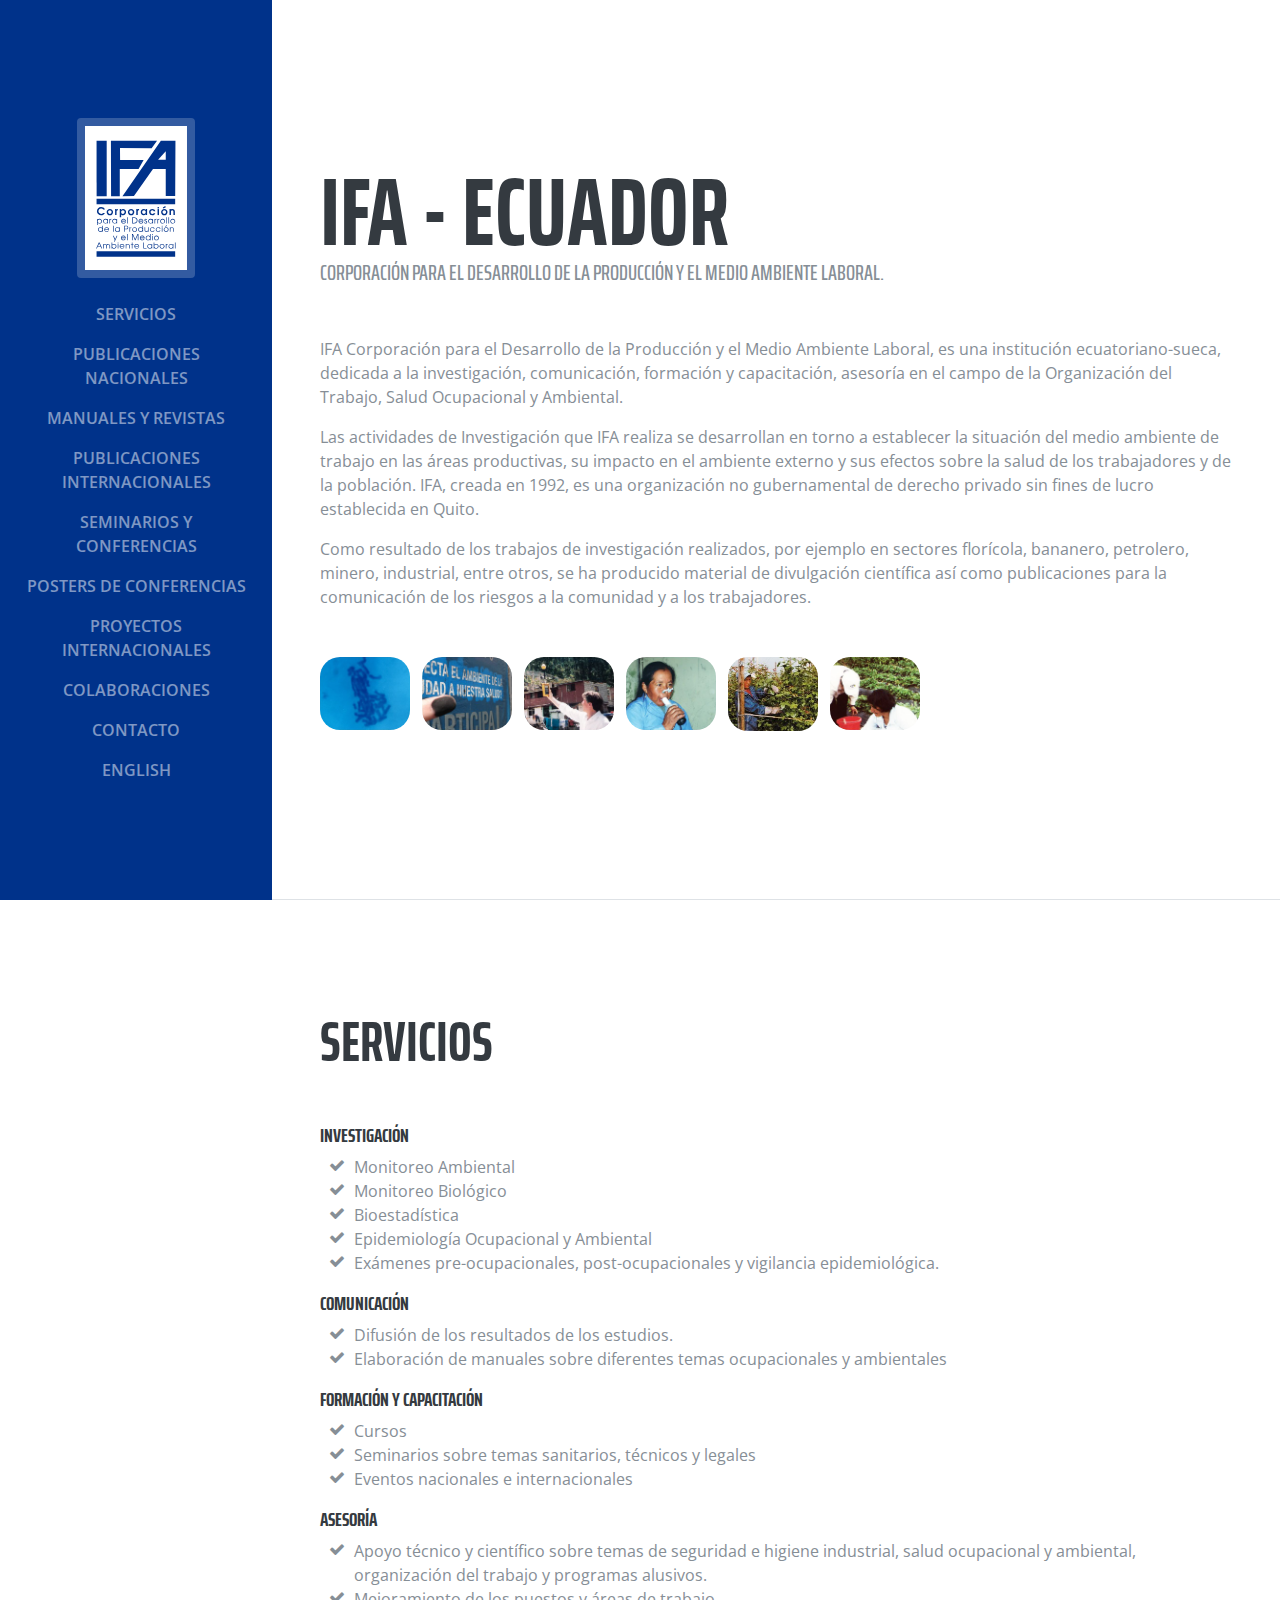
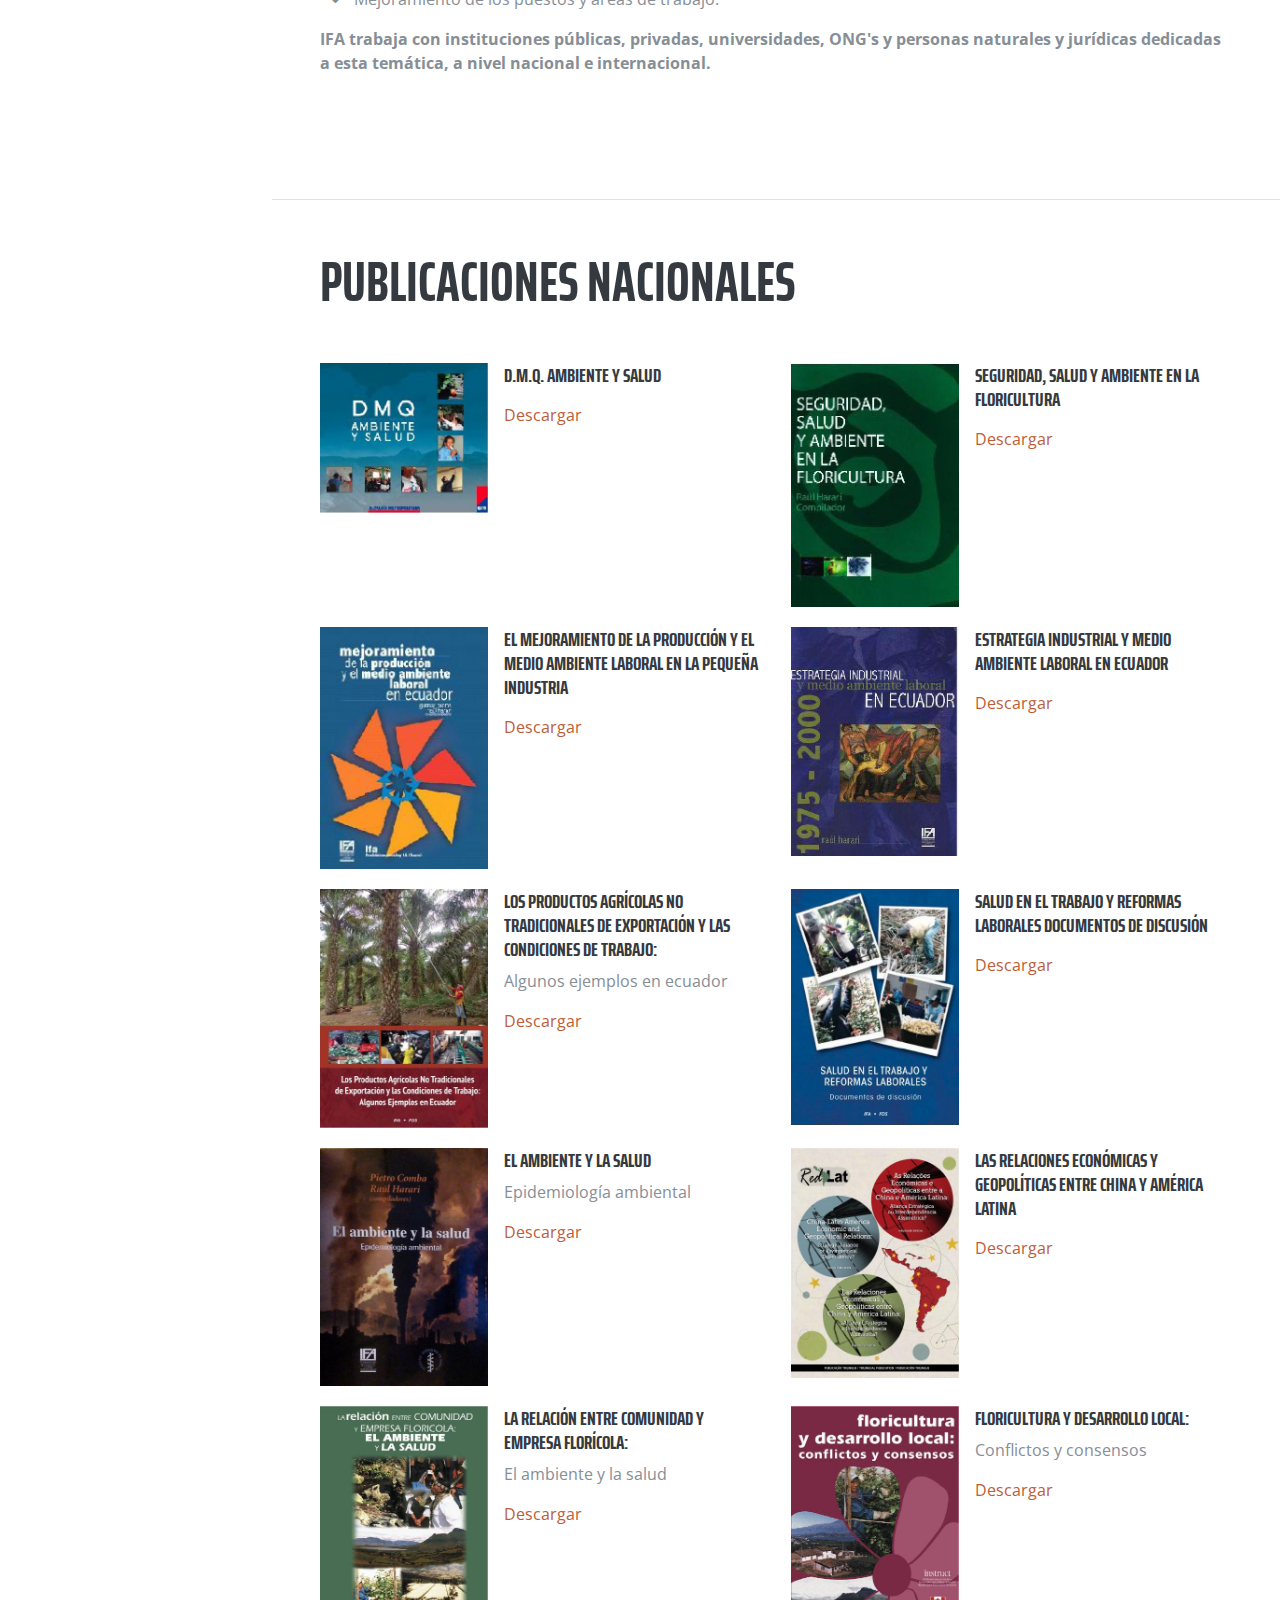
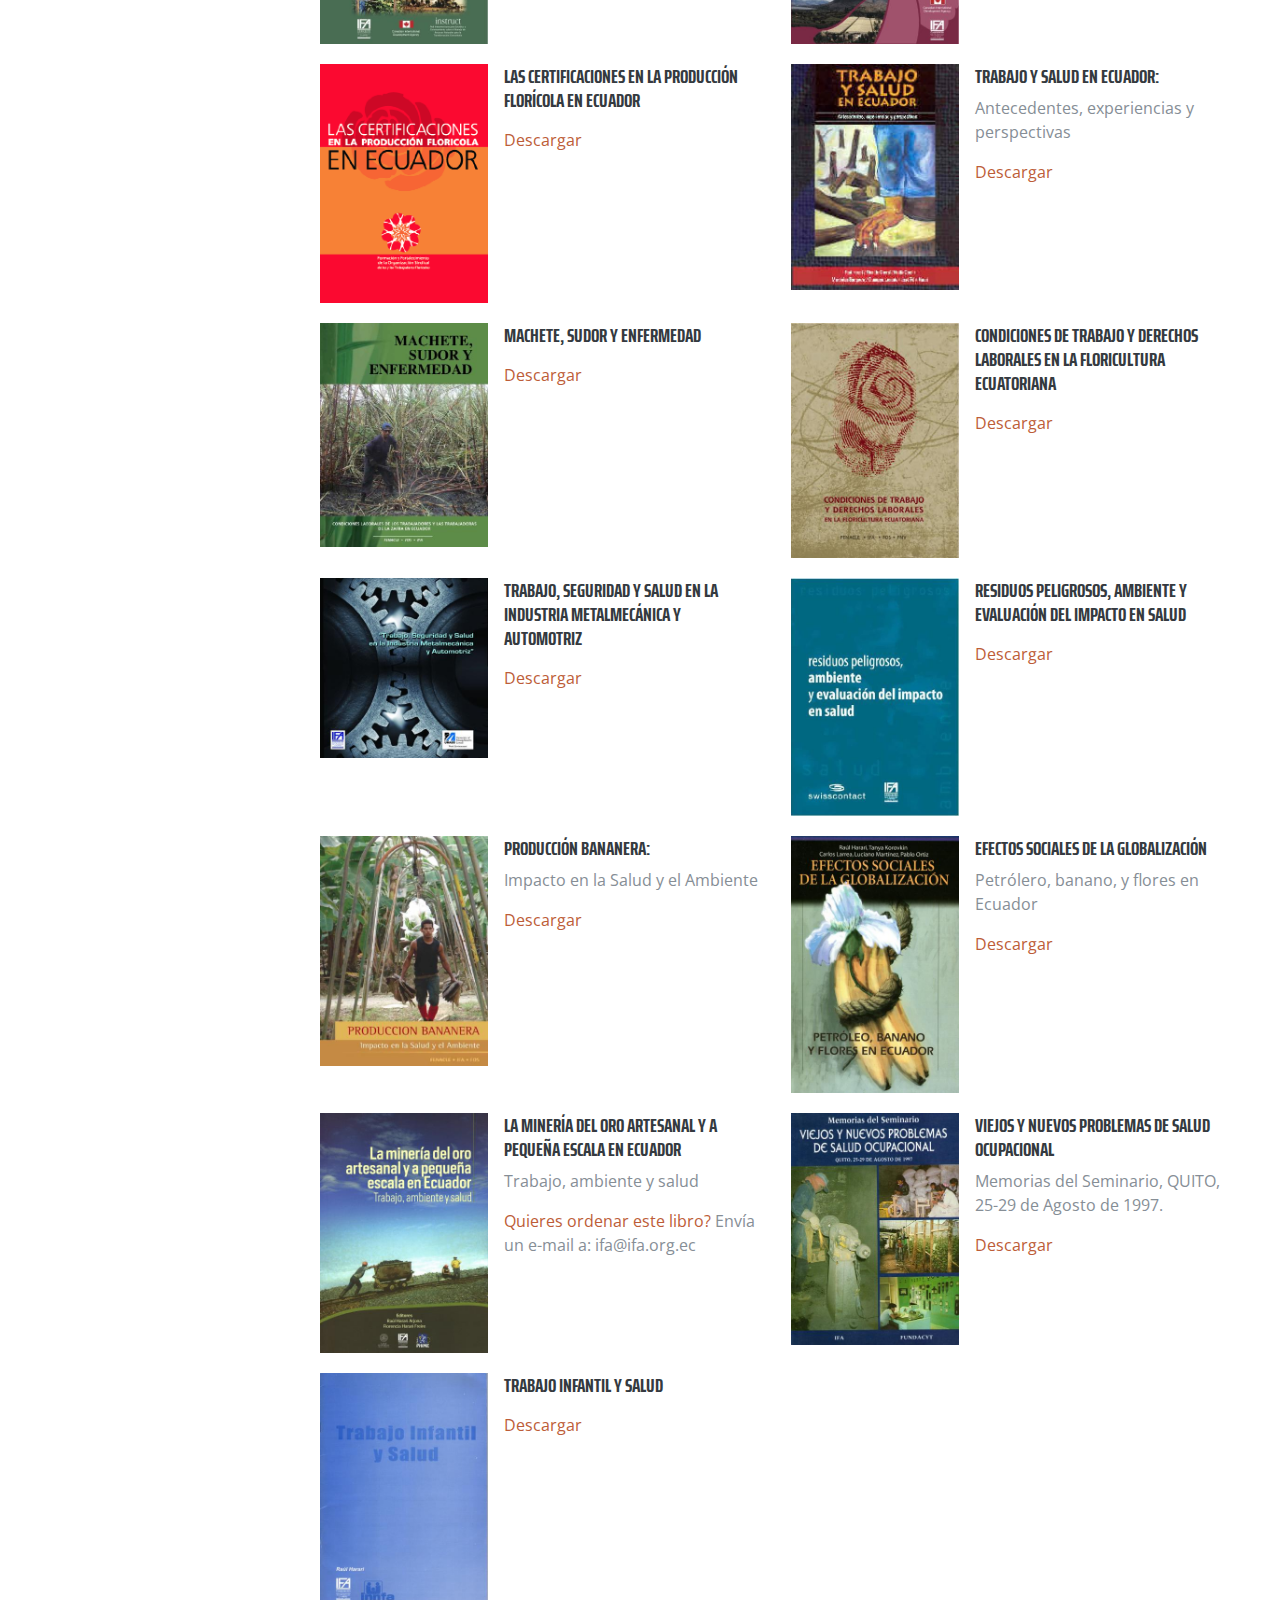
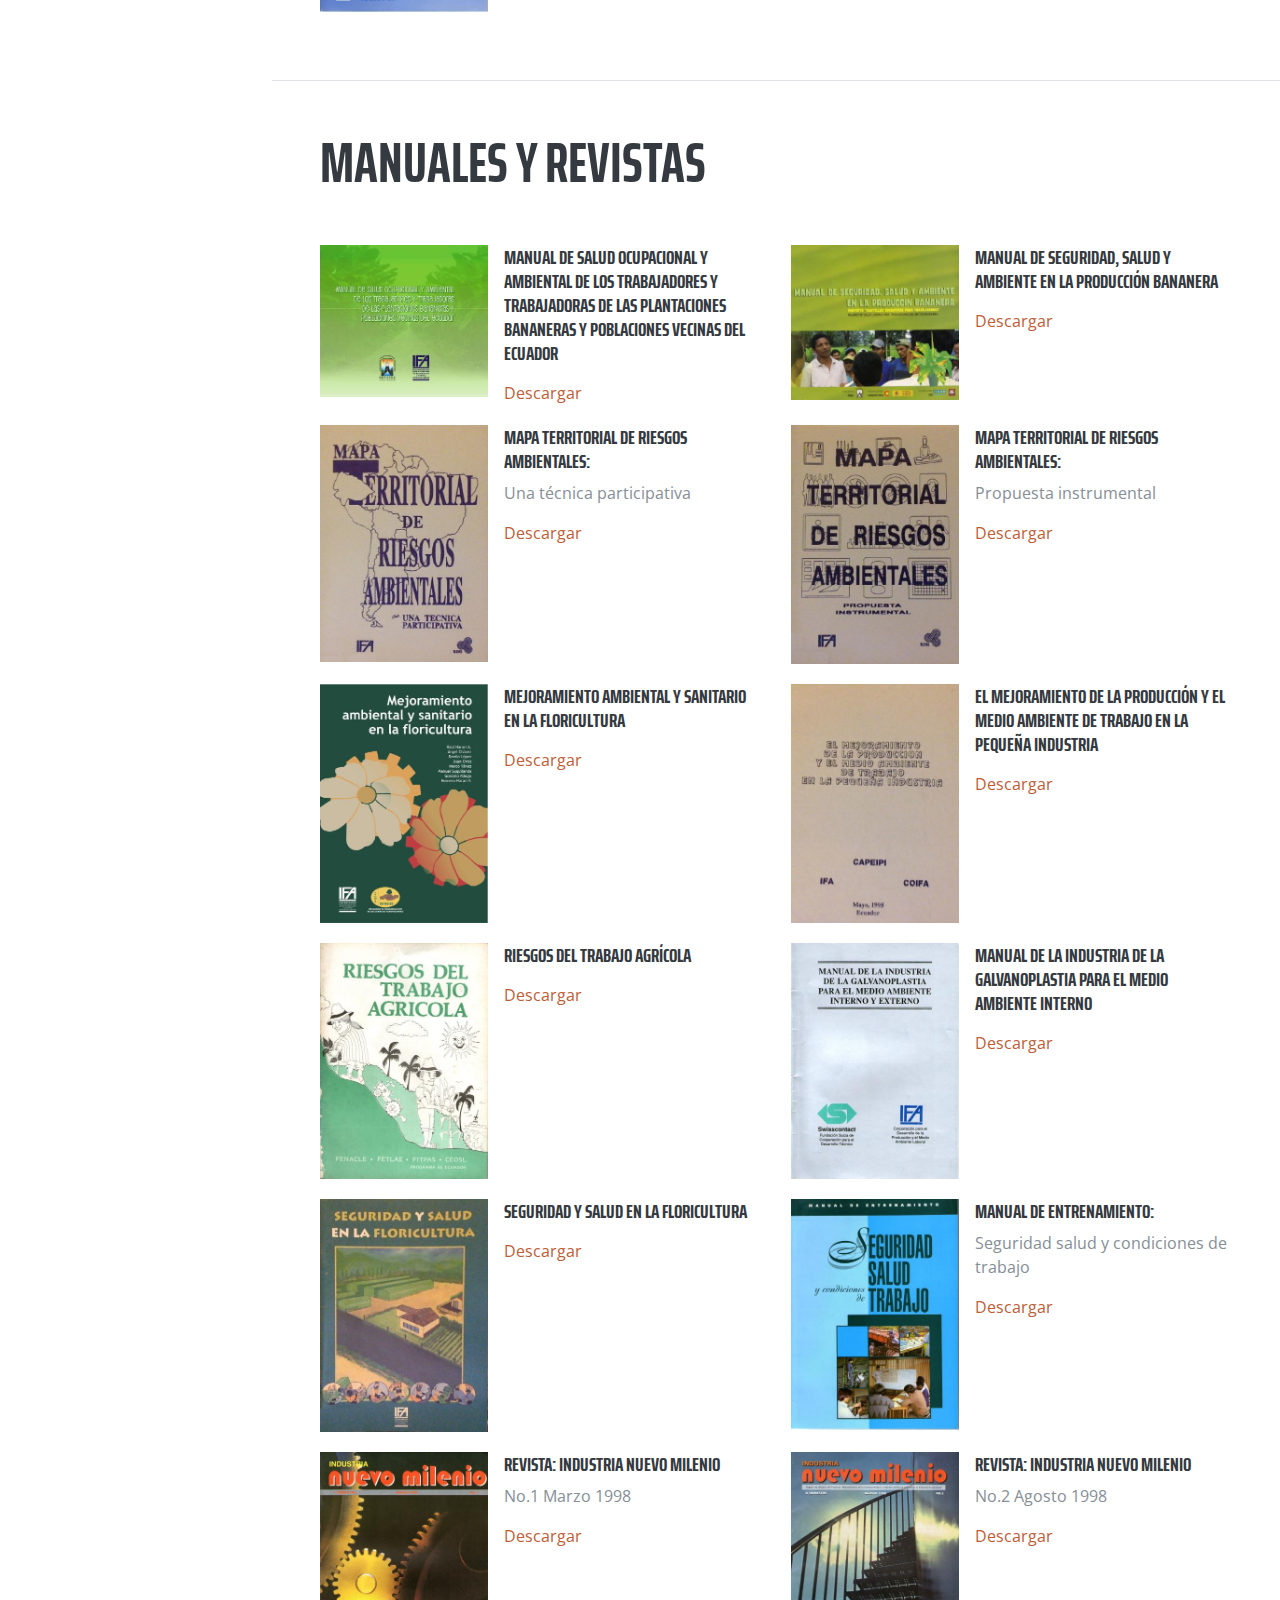
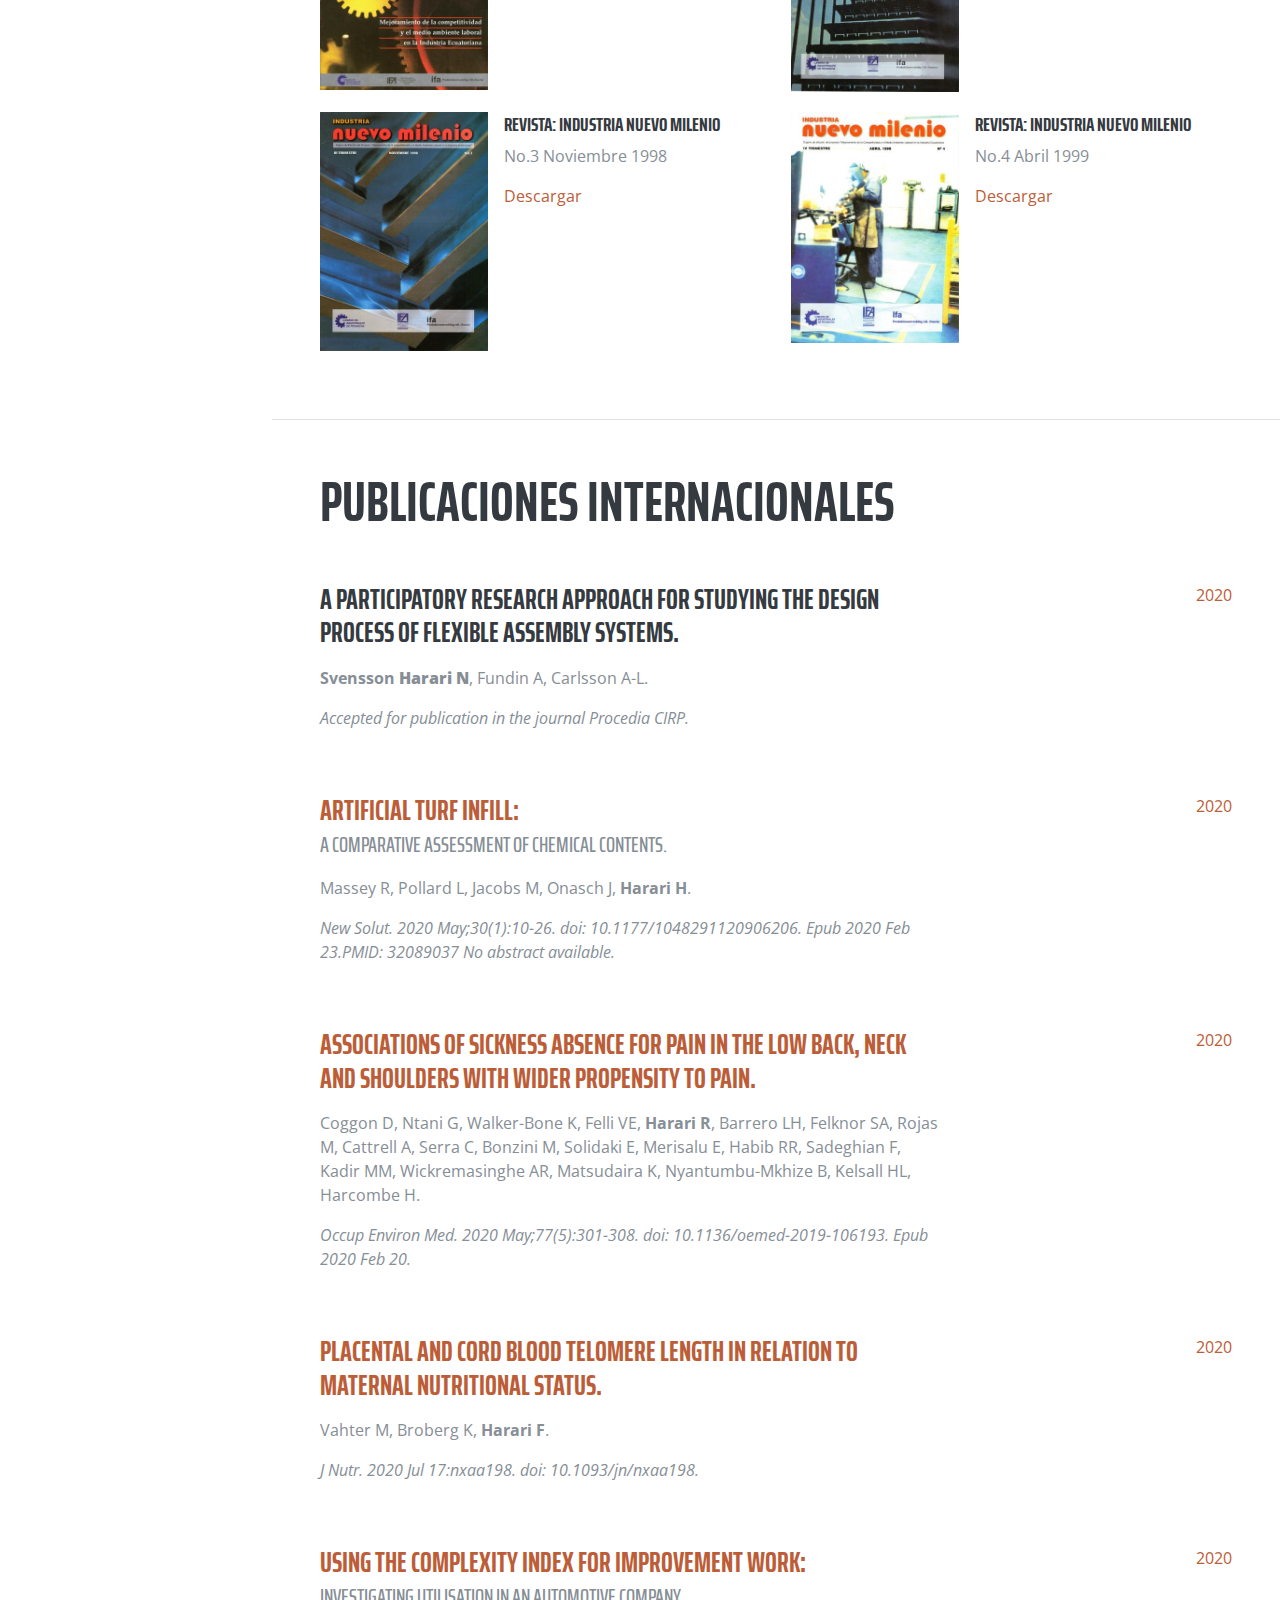
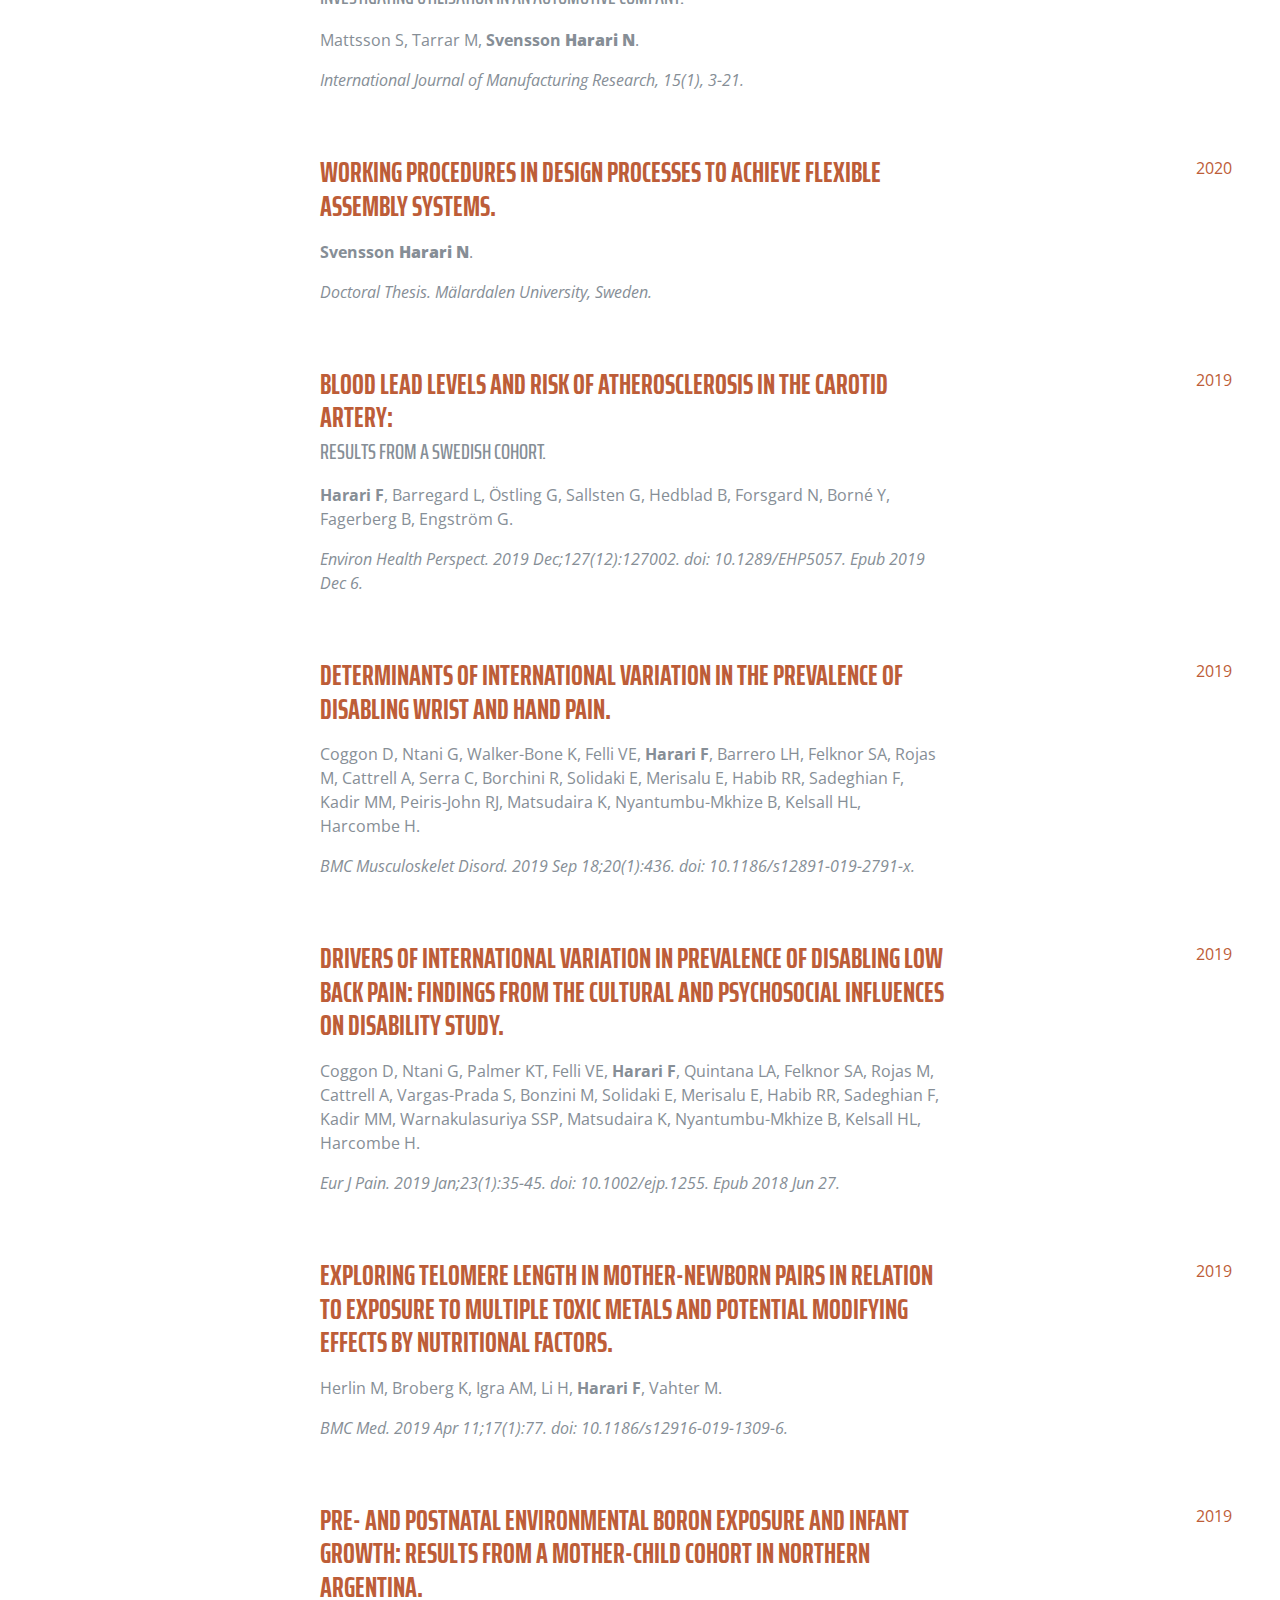
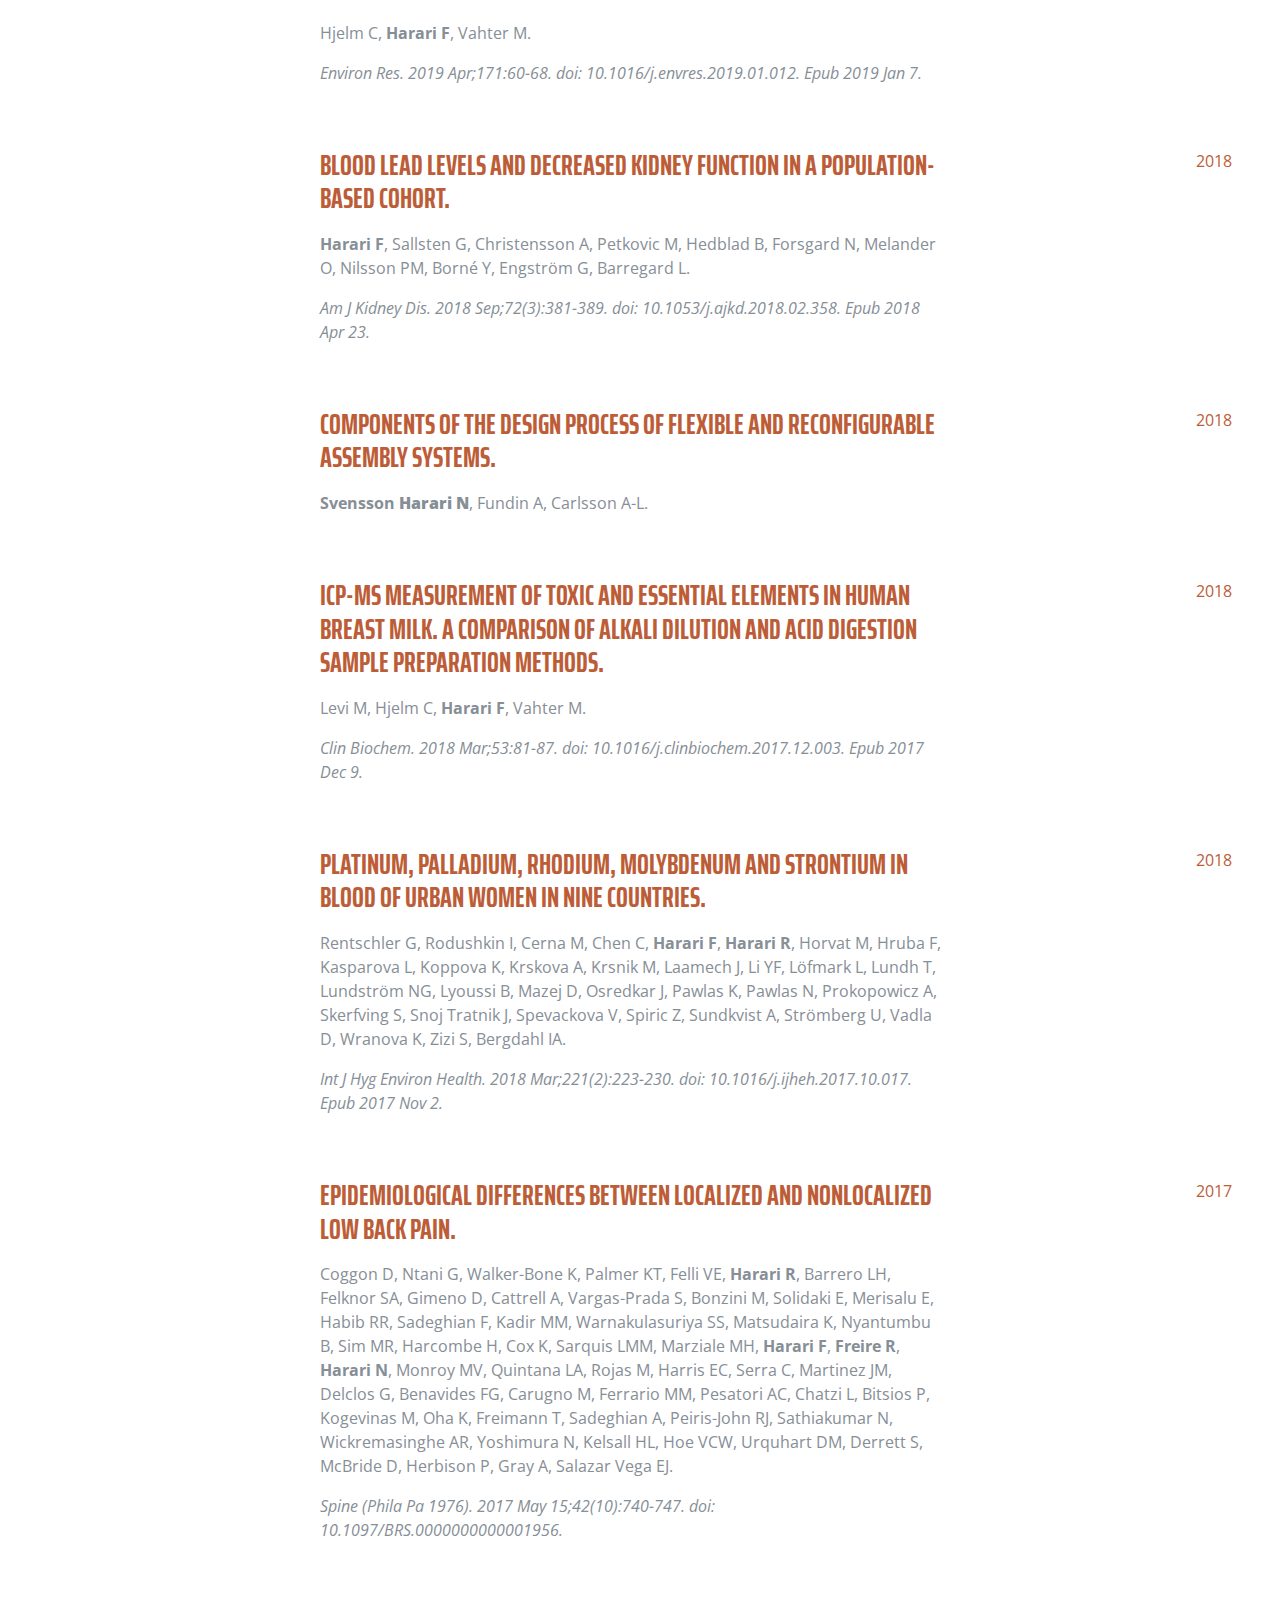
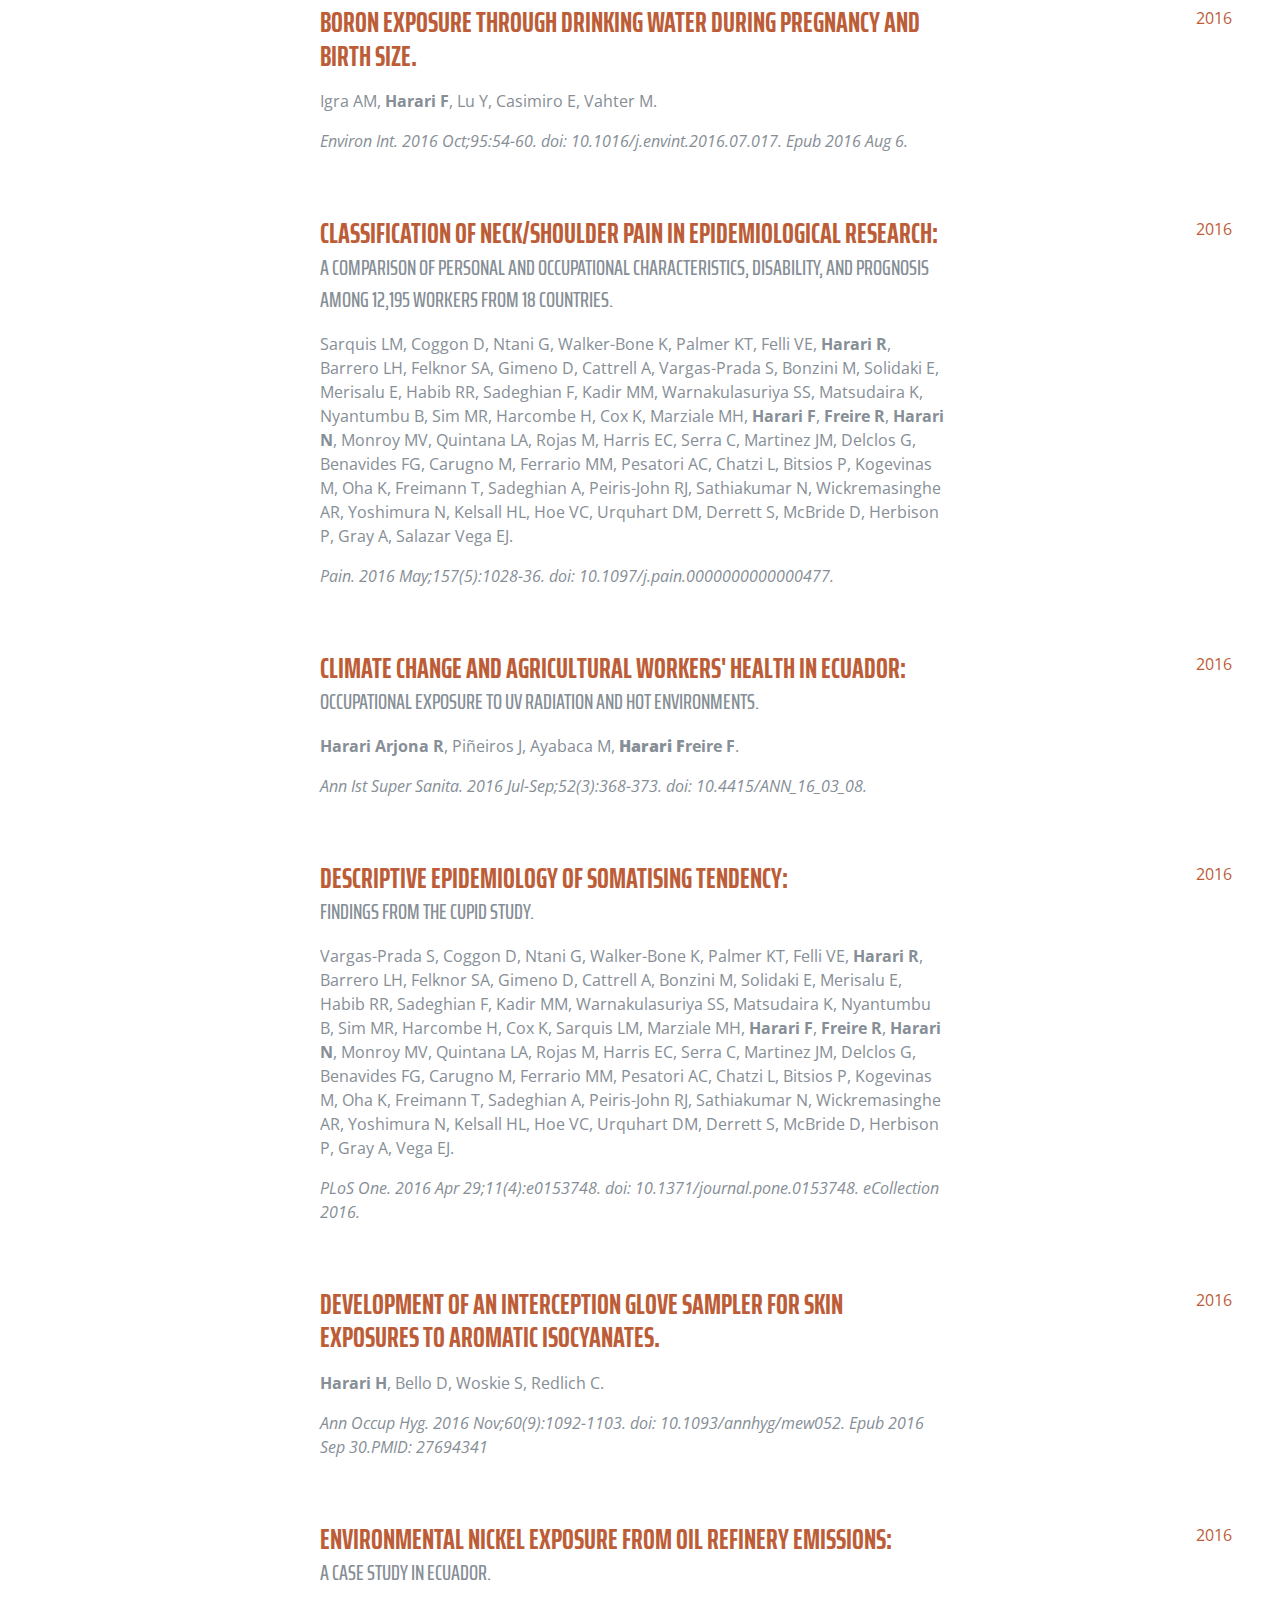
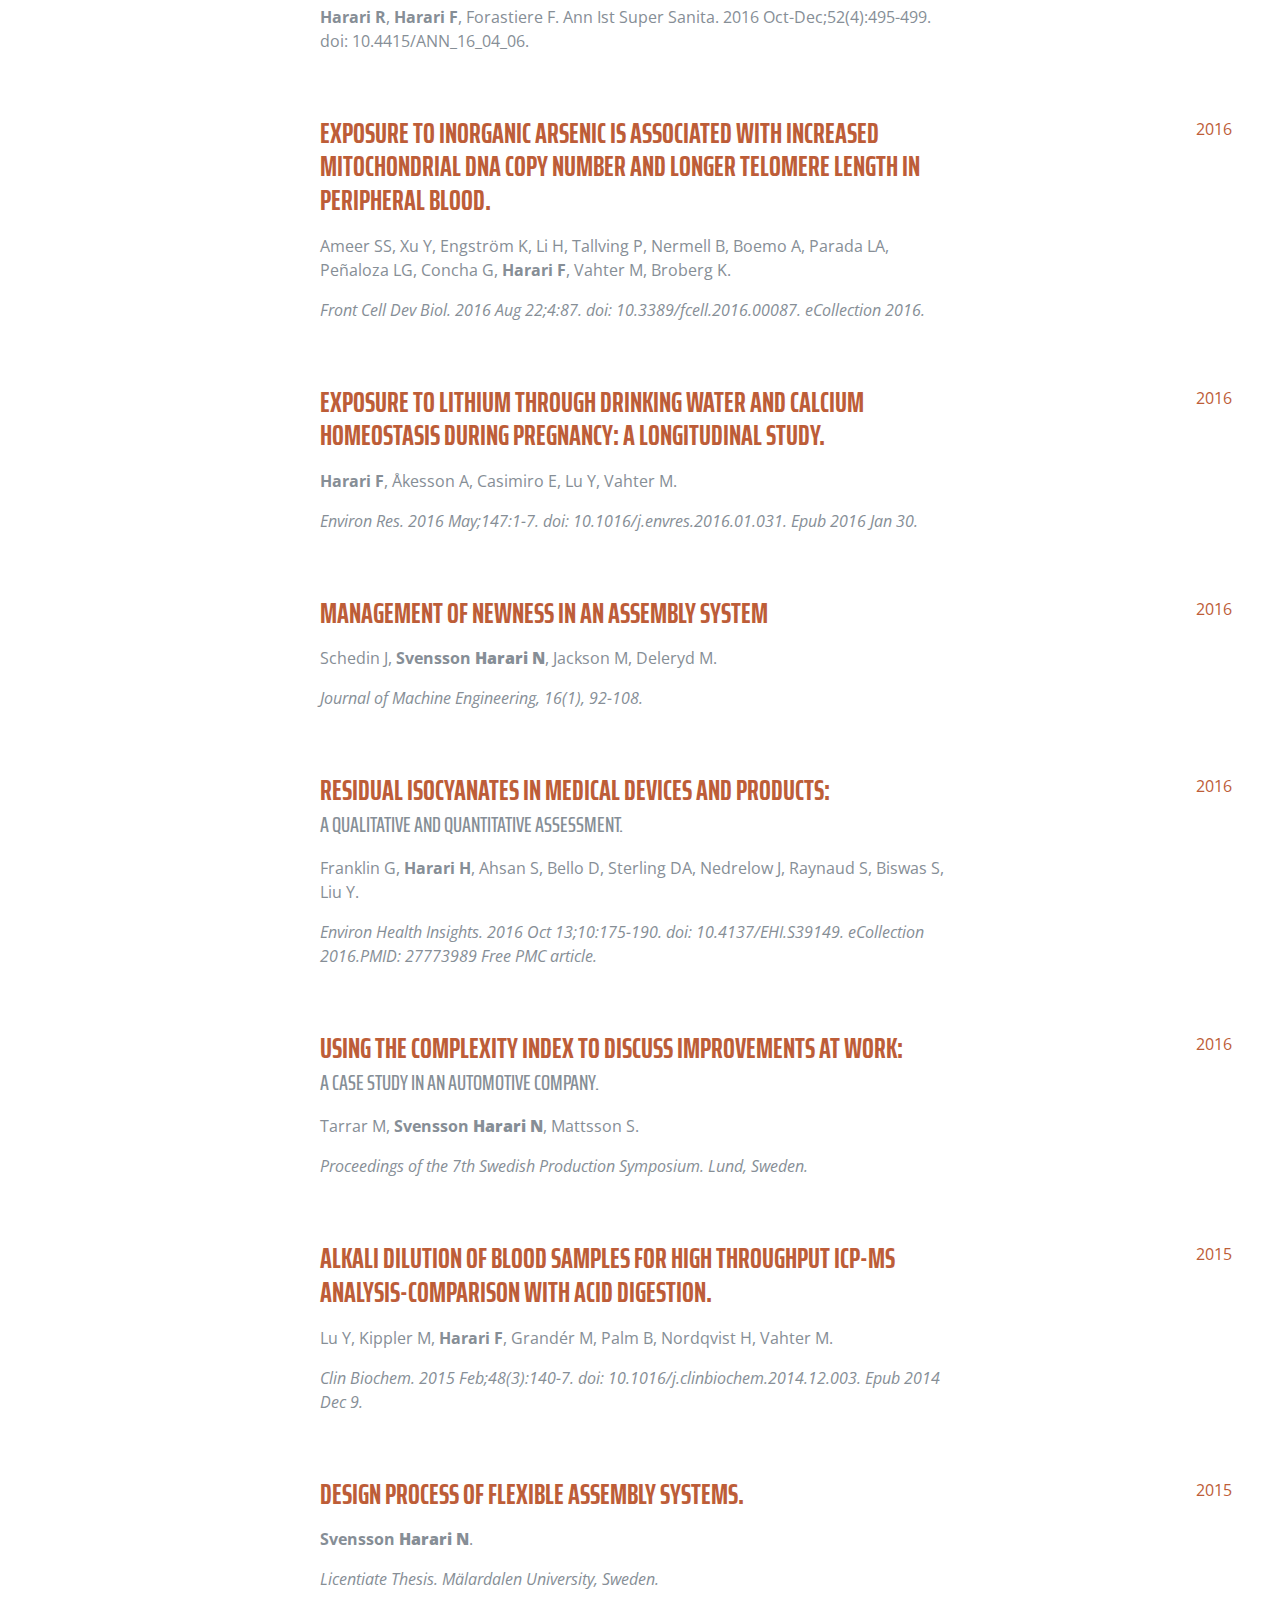
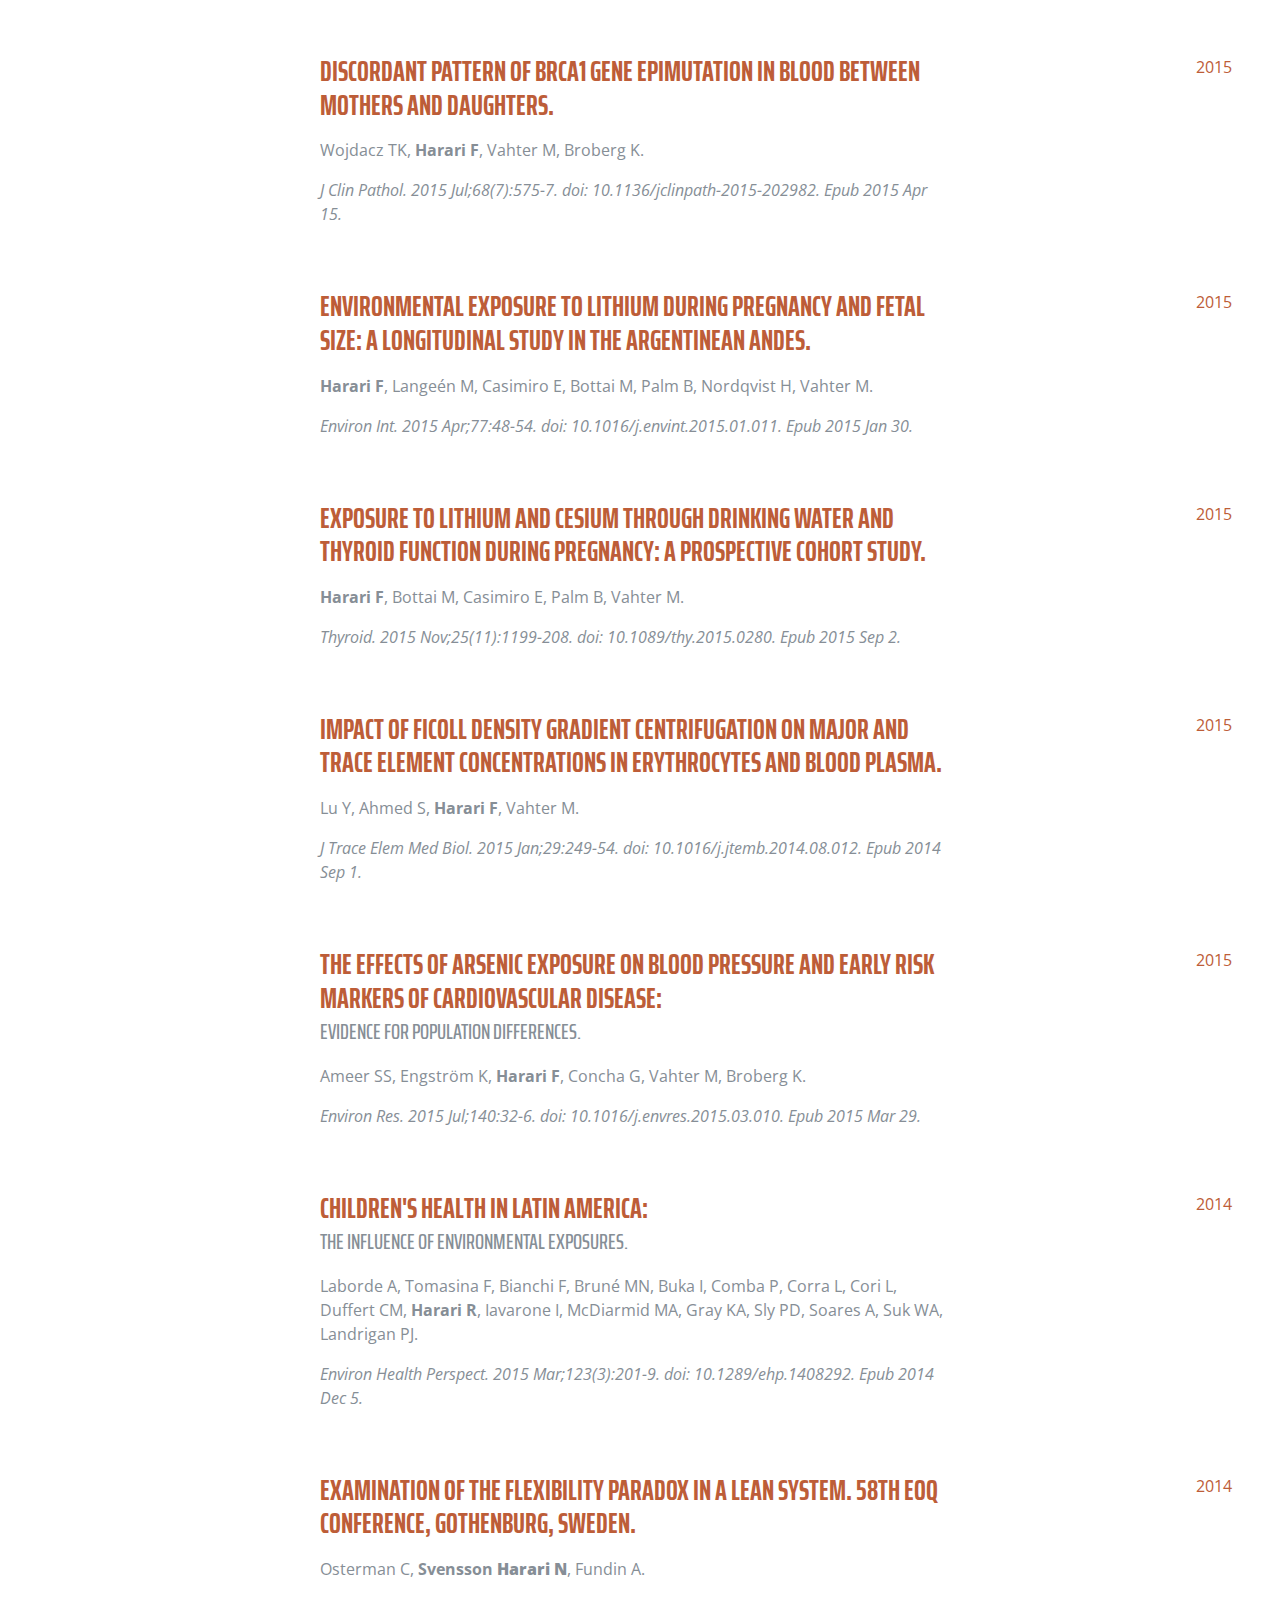
<file: index.html>
<!DOCTYPE html>
<html lang="en">

  <head>
	<meta name="generator" content="Hugo 0.74.1" />

    <meta charset="utf-8">
    <meta name="viewport" content="width=device-width, initial-scale=1, shrink-to-fit=no">
    <meta name="description" content="">
    <meta name="author" content="">

    <title>IFA - Corporación para el Desarrollo de la Producción y el Medio Ambiente Laboral</title>

    
    <link href="/vendor/bootstrap/css/bootstrap.min.css" rel="stylesheet">

    
    <link href="https://fonts.googleapis.com/css?family=Saira+Extra+Condensed:100,200,300,400,500,600,700,800,900" rel="stylesheet">
    <link href="https://fonts.googleapis.com/css?family=Open+Sans:300,300i,400,400i,600,600i,700,700i,800,800i" rel="stylesheet">
    <link href="/vendor/font-awesome/css/font-awesome.min.css" rel="stylesheet">
    <link href="/vendor/devicons/css/devicons.min.css" rel="stylesheet">
    <link href="/vendor/simple-line-icons/css/simple-line-icons.css" rel="stylesheet">

    
    <link href="/css/resume.css" rel="stylesheet">

  </head>

  <body id="page-top">

      <nav class="navbar navbar-expand-lg navbar-dark bg-primary fixed-top" id="sideNav">
  <a class="navbar-brand" href="#page-top" onClick="hideMenu()">
    <span class="d-block d-lg-none">IFA</span>
    <span class="d-none d-lg-block">
      <img class="img-fluid img-profile rounded mx-auto mb-2" src="/img/ifa.svg" alt="">
    </span>
  </a>
  <button class="navbar-toggler" type="button" onClick="toggleMenu()">
    <span class="navbar-toggler-icon"></span>
  </button>
  <div class="collapse navbar-collapse" id="navbarSupportedContent">
    <ul class="navbar-nav">
      <li class="nav-item">
        <a class="nav-link" href="#servicios" onClick="hideMenu()">SERVICIOS</a>
      </li>
      <li class="nav-item">
        <a class="nav-link" href="#publicacionesnacionales" onClick="hideMenu()">Publicaciones Nacionales</a>
      </li>
      <li class="nav-item">
        <a class="nav-link" href="#manuales" onClick="hideMenu()">Manuales y Revistas</a>
      </li>
      
      <li class="nav-item">
        <a class="nav-link" href="#publicacionesinternacionales" onClick="hideMenu()">Publicaciones Internacionales</a>
      </li>
      <li class="nav-item">
        <a class="nav-link" href="#seminariosytalleres" onClick="hideMenu()">Seminarios y Conferencias</a>
      </li>
      <li class="nav-item">
        <a class="nav-link" href="#postersdeconferencias" onClick="hideMenu()">Posters de conferencias</a>
      </li>
      <li class="nav-item">
        <a class="nav-link" href="#proyectos" onClick="hideMenu()">Proyectos internacionales</a>
      </li>
      <li class="nav-item">
        <a class="nav-link" href="#coop" onClick="hideMenu()">Colaboraciones</a>
      </li>
      <li class="nav-item">
        <a class="nav-link" href="#contacto" onClick="hideMenu()">Contacto</a>
      </li>
     
      <li class="nav-item">
        <a class="nav-link" href="/en/" onClick="hideMenu()">English</a>
      </li>
     
    </ul>
  </div>
</nav>


    <div class="container-fluid p-0">

      <section class="resume-section p-3 p-lg-5 d-flex d-column" id="about">
  <div class="my-auto">
    <h1 class="mb-0">IFA - Ecuador</h1>
    
    <div class="subheading mb-5">
      Corporación para el Desarrollo de la Producción y el Medio Ambiente Laboral.
    </div>
    <p>IFA Corporación para el Desarrollo de la Producción y el Medio
  Ambiente Laboral, es una institución ecuatoriano-sueca,
  dedicada a la investigación, comunicación, formación y
  capacitación, asesoría en el campo de la Organización del
  Trabajo, Salud Ocupacional y Ambiental.</p>

    <p>Las actividades de Investigación que IFA realiza se desarrollan
  en torno a establecer la situación del medio ambiente de trabajo
  en las áreas productivas, su impacto en el ambiente externo y
  sus efectos sobre la salud de los trabajadores y de la población.
  IFA, creada en 1992, es una organización no gubernamental de
  derecho privado sin fines de lucro establecida en Quito.</p>

    <p class="mb-5">Como resultado de los trabajos de investigación realizados,
  por ejemplo en sectores florícola, bananero, petrolero, minero,
  industrial, entre otros, se ha producido material de divulgación
  científica así como publicaciones para la comunicación de los
  riesgos a la comunidad y a los trabajadores.</p>
  
    <ul class="list-inline mb-0">
      <li class="list-inline-item">
        <img class="rounded-expimg" src="/img/bacteria.jpg">
      </li>
      <li class="list-inline-item">
        <img class="rounded-expimg" src="/img/tinta.jpg" width="70">
      </li>
      <li class="list-inline-item">
        <img class="rounded-expimg" src="/img/medir.jpg" width="70">
      </li>
      <li class="list-inline-item">
        <img class="rounded-expimg" src="/img/respirar.jpg" width="70">
      </li>
      <li class="list-inline-item">
        <img class="rounded-expimg" src="/img/trabajar.jpg" width="70">
      </li>
      <li class="list-inline-item">
        <img class="rounded-expimg" src="/img/frutillas.jpg" width="70">
      </li>
    </ul>
  </div>
</section>

      
      <section class="resume-section p-3 p-lg-5 d-flex flex-column" id="servicios">
  <div class="my-auto">
    <h2 class="mb-5">SERVICIOS</h2>
    <p>
     
    <h5>INVESTIGACIÓN</h5>
    <ul class="fa-ul mb-0">
      <li>
        <i class="fa-li fa fa-check"></i> Monitoreo Ambiental
      </li>
      <li>
        <i class="fa-li fa fa-check"></i> Monitoreo Biológico
      </li>
      <li>
        <i class="fa-li fa fa-check"></i> Bioestadística
      </li>
      <li>
        <i class="fa-li fa fa-check"></i> Epidemiología Ocupacional y Ambiental
      </li>
      <li>
        <i class="fa-li fa fa-check"></i> Exámenes pre-ocupacionales, post-ocupacionales y vigilancia epidemiológica.
      </li>
    </ul>
    </p>
    <p>
    <h5>COMUNICACIÓN</h5>
    <ul class="fa-ul mb-0">
      <li>
        <i class="fa-li fa fa-check"></i> Difusión de los resultados de los estudios.
      </li>
      <li>
        <i class="fa-li fa fa-check"></i> Elaboración de manuales sobre diferentes temas ocupacionales y ambientales
      </li>
    </ul>
    </p>
    <p>
    <h5>FORMACIÓN Y CAPACITACIÓN</h5>
    <ul class="fa-ul mb-0">
      <li>
        <i class="fa-li fa fa-check"></i> Cursos
      </li>
      <li>
        <i class="fa-li fa fa-check"></i> Seminarios sobre temas sanitarios, técnicos y legales
      </li>
      <li>
        <i class="fa-li fa fa-check"></i> Eventos nacionales e internacionales
      </li>
    </ul>
    </p>
    <p>
    <h5>ASESORÍA</h5>
    <ul class="fa-ul mb-0">
      <li>
        <i class="fa-li fa fa-check"></i> Apoyo técnico y científico sobre temas de seguridad e higiene industrial, salud ocupacional y ambiental, organización del trabajo y programas alusivos.
      </li>
      <li>
        <i class="fa-li fa fa-check"></i> Mejoramiento de los puestos y áreas de trabajo.
      </li>
    </ul>
    </p>
    <p>
    <strong>IFA trabaja con instituciones públicas, privadas,
    universidades, ONG's y personas naturales y jurídicas
    dedicadas a esta temática, a nivel nacional e internacional.</strong>
    </p>
    
    
  </div>
</section>

      
      <section class="resume-section p-3 p-lg-5 d-flex flex-column" id="publicacionesnacionales">
  <div class="my-auto">
    <h2 class="mb-5">Publicaciones Nacionales</h2>
    <div class="row">
      
      
      
      <div class="col-md-6 col-sm-12">
        <div class="media book">
          <img
            class="mr-3 book"
            src="/libros/1_hu6855758d20d958cbc25549b70ec822cc_16317_360x0_resize_q75_box.jpg"
            alt="D.M.Q. Ambiente y Salud">
          <div class="media-body">
            <h5 class="mt-0">D.M.Q. Ambiente y Salud</h5>
            <p></p>
              
                <a href="/docs/DMQ_AMBIENTEYSALUD2.pdf" target="_blank">Descargar</a>
              
          </div>
        </div>
      </div>
      
      
      
      <div class="col-md-6 col-sm-12">
        <div class="media book">
          <img
            class="mr-3 book"
            src="/libros/2_hu5d6f6e441031247bff52fa216d28eaf9_10005_360x0_resize_q75_box.jpg"
            alt="Seguridad, Salud y Ambiente en la Floricultura">
          <div class="media-body">
            <h5 class="mt-0">Seguridad, Salud y Ambiente en la Floricultura</h5>
            <p></p>
              
                <a href="/docs/floricultura.pdf" target="_blank">Descargar</a>
              
          </div>
        </div>
      </div>
      
      
      
      <div class="col-md-6 col-sm-12">
        <div class="media book">
          <img
            class="mr-3 book"
            src="/libros/3_hu4272e743dd9c848f486f1d37deb2c5e5_11503_360x0_resize_q75_box.jpg"
            alt="El mejoramiento de la producción y el medio ambiente laboral en la pequeña industria">
          <div class="media-body">
            <h5 class="mt-0">El mejoramiento de la producción y el medio ambiente laboral en la pequeña industria</h5>
            <p></p>
              
                <a href="/docs/mejoramientoproduccion.pdf" target="_blank">Descargar</a>
              
          </div>
        </div>
      </div>
      
      
      
      <div class="col-md-6 col-sm-12">
        <div class="media book">
          <img
            class="mr-3 book"
            src="/libros/4_hu14be32a78cb5efd28f93d45969dcb912_13536_360x0_resize_q75_box.jpg"
            alt="EsTRATEgIA INDUsTRIAL y medio ambiente laboral en Ecuador">
          <div class="media-body">
            <h5 class="mt-0">EsTRATEgIA INDUsTRIAL y medio ambiente laboral en Ecuador</h5>
            <p></p>
              
                <a href="/docs/estrategia_industrial.pdf" target="_blank">Descargar</a>
              
          </div>
        </div>
      </div>
      
      
      
      <div class="col-md-6 col-sm-12">
        <div class="media book">
          <img
            class="mr-3 book"
            src="/libros/5_hucbe6e6e3f3ea15e31f5a2f570eff1ed8_62069_360x0_resize_q75_box.jpg"
            alt="Los Productos Agrícolas No Tradicionales de Exportación y las Condiciones De Trabajo:">
          <div class="media-body">
            <h5 class="mt-0">Los Productos Agrícolas No Tradicionales de Exportación y las Condiciones De Trabajo:</h5>
            <p>Algunos ejemplos en ecuador</p>
              
                <a href="/docs/LIBROPANTE.pdf" target="_blank">Descargar</a>
              
          </div>
        </div>
      </div>
      
      
      
      <div class="col-md-6 col-sm-12">
        <div class="media book">
          <img
            class="mr-3 book"
            src="/libros/6_hu4d3e6cf7bcd9351a605babeb0f7ba22b_49382_360x0_resize_q75_box.jpg"
            alt="SALUD EN EL TRABAJO Y REFORMAS LABORALES Documentos de discusión">
          <div class="media-body">
            <h5 class="mt-0">SALUD EN EL TRABAJO Y REFORMAS LABORALES Documentos de discusión</h5>
            <p></p>
              
                <a href="/docs/saludfin.pdf" target="_blank">Descargar</a>
              
          </div>
        </div>
      </div>
      
      
      
      <div class="col-md-6 col-sm-12">
        <div class="media book">
          <img
            class="mr-3 book"
            src="/libros/7_hu58443a1e1cca6caf71ec5d6937903cca_693923_360x0_resize_box_2.png"
            alt="El ambiente y la salud">
          <div class="media-body">
            <h5 class="mt-0">El ambiente y la salud</h5>
            <p>Epidemiología ambiental</p>
              
                <a href="/docs/LIBROELAMBIENTEYLASALUDEPIDEMIOLOGIAAMBIENTAL.pdf" target="_blank">Descargar</a>
              
          </div>
        </div>
      </div>
      
      
      
      <div class="col-md-6 col-sm-12">
        <div class="media book">
          <img
            class="mr-3 book"
            src="/libros/8_hud71d2140d8f8621b579f666bf7324c0a_1550673_360x0_resize_q75_box.jpg"
            alt="Las Relaciones Económicas y Geopolíticas entre China y América Latina">
          <div class="media-body">
            <h5 class="mt-0">Las Relaciones Económicas y Geopolíticas entre China y América Latina</h5>
            <p></p>
              
                <a href="/docs/REDLAT.pdf" target="_blank">Descargar</a>
              
          </div>
        </div>
      </div>
      
      
      
      <div class="col-md-6 col-sm-12">
        <div class="media book">
          <img
            class="mr-3 book"
            src="/libros/9_hu1784ec8ee371ea1727d2fff211433163_328285_360x0_resize_q75_box.jpg"
            alt="La Relación entre Comunidad y empresa florícola:">
          <div class="media-body">
            <h5 class="mt-0">La Relación entre Comunidad y empresa florícola:</h5>
            <p>El ambiente y la salud</p>
              
                <a href="/docs/relacion.pdf" target="_blank">Descargar</a>
              
          </div>
        </div>
      </div>
      
      
      
      <div class="col-md-6 col-sm-12">
        <div class="media book">
          <img
            class="mr-3 book"
            src="/libros/11_hu40ac161e1729cd6174edc58ea9b29b9c_999402_360x0_resize_q75_box.jpg"
            alt="Floricultura y desarrollo local:">
          <div class="media-body">
            <h5 class="mt-0">Floricultura y desarrollo local:</h5>
            <p>Conflictos y consensos</p>
              
                <a href="/docs/floriculturadesarrollolocal.pdf" target="_blank">Descargar</a>
              
          </div>
        </div>
      </div>
      
      
      
      <div class="col-md-6 col-sm-12">
        <div class="media book">
          <img
            class="mr-3 book"
            src="/libros/13_huae49cfab3af2e10927cded2f237f9185_652717_360x0_resize_box_2.png"
            alt="Las certificaciones en la producción florícola en ecuador">
          <div class="media-body">
            <h5 class="mt-0">Las certificaciones en la producción florícola en ecuador</h5>
            <p></p>
              
                <a href="/docs/certificacionesflores.pdf" target="_blank">Descargar</a>
              
          </div>
        </div>
      </div>
      
      
      
      <div class="col-md-6 col-sm-12">
        <div class="media book">
          <img
            class="mr-3 book"
            src="/libros/14_hu55bf322dc96f4544475881297942f605_9469_360x0_resize_q75_box.jpg"
            alt="Trabajo y Salud en ecuador:">
          <div class="media-body">
            <h5 class="mt-0">Trabajo y Salud en ecuador:</h5>
            <p>Antecedentes, experiencias y perspectivas</p>
              
                <a href="/docs/TrabajosaludEcuador.pdf" target="_blank">Descargar</a>
              
          </div>
        </div>
      </div>
      
      
      
      <div class="col-md-6 col-sm-12">
        <div class="media book">
          <img
            class="mr-3 book"
            src="/libros/15_hu29c18f37e11fecfdf43041f4ff7c0854_385883_360x0_resize_q75_box.jpg"
            alt="MACHETE, SUDOR Y ENFERMEDAD">
          <div class="media-body">
            <h5 class="mt-0">MACHETE, SUDOR Y ENFERMEDAD</h5>
            <p></p>
              
                <a href="/docs/machetesudor.pdf" target="_blank">Descargar</a>
              
          </div>
        </div>
      </div>
      
      
      
      <div class="col-md-6 col-sm-12">
        <div class="media book">
          <img
            class="mr-3 book"
            src="/libros/16_hu5da16460e5d93eb0ea1d56db2e6419c2_1165208_360x0_resize_q75_box.jpg"
            alt="Condiciones de trabajo y derechos laborales en la floricultura ecuatoriana">
          <div class="media-body">
            <h5 class="mt-0">Condiciones de trabajo y derechos laborales en la floricultura ecuatoriana</h5>
            <p></p>
              
                <a href="/docs/condicionesyderechos.pdf" target="_blank">Descargar</a>
              
          </div>
        </div>
      </div>
      
      
      
      <div class="col-md-6 col-sm-12">
        <div class="media book">
          <img
            class="mr-3 book"
            src="/libros/17_huf7dd9cedf1c265ade3a576513a897d03_628337_360x0_resize_q75_box.jpg"
            alt="Trabajo, Seguridad y Salud en la Industria Metalmecánica y Automotriz">
          <div class="media-body">
            <h5 class="mt-0">Trabajo, Seguridad y Salud en la Industria Metalmecánica y Automotriz</h5>
            <p></p>
              
                <a href="/docs/LibroSeguridad.pdf" target="_blank">Descargar</a>
              
          </div>
        </div>
      </div>
      
      
      
      <div class="col-md-6 col-sm-12">
        <div class="media book">
          <img
            class="mr-3 book"
            src="/libros/23_hu6420fcd57bd46a46c4d0fcd60a8b1950_47682_360x0_resize_q75_box.jpg"
            alt="Residuos peligrosos, ambiente y evaluación del impacto en salud">
          <div class="media-body">
            <h5 class="mt-0">Residuos peligrosos, ambiente y evaluación del impacto en salud</h5>
            <p></p>
              
                <a href="/docs/residuospeligrosos.pdf" target="_blank">Descargar</a>
              
          </div>
        </div>
      </div>
      
      
      
      <div class="col-md-6 col-sm-12">
        <div class="media book">
          <img
            class="mr-3 book"
            src="/libros/24_hu29c18f37e11fecfdf43041f4ff7c0854_387222_360x0_resize_q75_box.jpg"
            alt="PRODUCCIÓN BANANERA:">
          <div class="media-body">
            <h5 class="mt-0">PRODUCCIÓN BANANERA:</h5>
            <p>Impacto en la Salud y el Ambiente</p>
              
                <a href="/docs/LIBROBANANO.pdf" target="_blank">Descargar</a>
              
          </div>
        </div>
      </div>
      
      
      
      <div class="col-md-6 col-sm-12">
        <div class="media book">
          <img
            class="mr-3 book"
            src="/libros/25_hu7bbc6097941c6dcdde999adf96d24e97_1873413_360x0_resize_q75_box.jpg"
            alt="Efectos Sociales de la Globalización">
          <div class="media-body">
            <h5 class="mt-0">Efectos Sociales de la Globalización</h5>
            <p>Petrólero, banano, y flores en Ecuador</p>
              
                <a href="/docs/EfectosSocialesDelaGlobalizacion.pdf" target="_blank">Descargar</a>
              
          </div>
        </div>
      </div>
      
      
      
      <div class="col-md-6 col-sm-12">
        <div class="media book">
          <img
            class="mr-3 book"
            src="/libros/26_hu6b38543885670cf9354696a234d48c0d_1997158_360x0_resize_q75_box.jpg"
            alt="La minería del oro artesanal y a pequeña escala en Ecuador">
          <div class="media-body">
            <h5 class="mt-0">La minería del oro artesanal y a pequeña escala en Ecuador</h5>
            <p>Trabajo, ambiente y salud</p>
              
                <a href="mailto:ifa@ifa.org.ec?subject=Ordernar: La%20miner%c3%ada%20del%20oro%20artesanal%20y%20a%20peque%c3%b1a%20escala%20en%20Ecuador">Quieres ordenar este libro?</a>  Envía un e-mail a: ifa@ifa.org.ec
              
          </div>
        </div>
      </div>
      
      
      
      <div class="col-md-6 col-sm-12">
        <div class="media book">
          <img
            class="mr-3 book"
            src="/libros/27_hu30c822cb4d64ea7418404b442f3cd573_1922666_360x0_resize_q75_box.jpg"
            alt="Viejos y Nuevos Problemas de Salud ocupacional">
          <div class="media-body">
            <h5 class="mt-0">Viejos y Nuevos Problemas de Salud ocupacional</h5>
            <p>Memorias del Seminario, QUITO, 25-29 de Agosto de 1997.</p>
              
                <a href="/docs/Memoriasdelseminario1997.pdf" target="_blank">Descargar</a>
              
          </div>
        </div>
      </div>
      
      
      
      <div class="col-md-6 col-sm-12">
        <div class="media book">
          <img
            class="mr-3 book"
            src="/libros/35_huf09382704d3d42af1af57a2cdd9fd130_3451522_360x0_resize_q75_box.jpg"
            alt="Trabajo Infantil y Salud">
          <div class="media-body">
            <h5 class="mt-0">Trabajo Infantil y Salud</h5>
            <p></p>
              
                <a href="/docs/TrabajoInfantilySalud.pdf" target="_blank">Descargar</a>
              
          </div>
        </div>
      </div>
      
    </div>
  </div>
</section>

      
      <section class="resume-section p-3 p-lg-5 d-flex flex-column" id="manuales">
  <div class="my-auto">
    <h2 class="mb-5">Manuales y Revistas</h2>
    <div class="row"> 
     
     
     
      <div class="col-md-6 col-sm-12">
        <div class="media book">
          <img
            class="mr-3 book"
            src="/libros/22_hub91727d0a62f5e8b4559431e7b651220_41673_360x0_resize_q75_box.jpg"
            alt="MANUAL DE SALUD OCUPACIONAL Y AMBIENTAL DE LOS TRABAJADORES Y TRABAJADORAS DE LAS PLANTACIONES BANANERAS Y POBLACIONES VECINAS DEL ECUADOR">
          <div class="media-body">
            <h5 class="mt-0">MANUAL DE SALUD OCUPACIONAL Y AMBIENTAL DE LOS TRABAJADORES Y TRABAJADORAS DE LAS PLANTACIONES BANANERAS Y POBLACIONES VECINAS DEL ECUADOR</h5>
            <p> </p>
            
            <a href="/docs/trabajoenbananeras.pdf" target="_blank">Descargar</a>
            
          </div>
        </div>
      </div>
     
     
     
      <div class="col-md-6 col-sm-12">
        <div class="media book">
          <img
            class="mr-3 book"
            src="/libros/12_hu268bfccb0ad54f70926a8c70dd89d0c0_52672_360x0_resize_q75_box.jpg"
            alt="Manual de seguridad, salud y ambiente en la producción bananera">
          <div class="media-body">
            <h5 class="mt-0">Manual de seguridad, salud y ambiente en la producción bananera</h5>
            <p> </p>
            
            <a href="/docs/seguridadbanano2.pdf" target="_blank">Descargar</a>
            
          </div>
        </div>
      </div>
     
     
     
      <div class="col-md-6 col-sm-12">
        <div class="media book">
          <img
            class="mr-3 book"
            src="/libros/32_hu759385ed3a4889da0748698ea26c5894_82252_360x0_resize_q75_box.jpg"
            alt="Mapa Territorial de riesgos ambientales:">
          <div class="media-body">
            <h5 class="mt-0">Mapa Territorial de riesgos ambientales:</h5>
            <p>Una técnica participativa </p>
            
            <a href="/docs/MapaTerritorialdeRiesgosAmbientalesTec.pdf" target="_blank">Descargar</a>
            
          </div>
        </div>
      </div>
     
     
     
      <div class="col-md-6 col-sm-12">
        <div class="media book">
          <img
            class="mr-3 book"
            src="/libros/28_huef16999a261d02285e8fcfcf9d72ad13_105726_360x0_resize_q75_box.jpg"
            alt="Mapa Territorial de Riesgos Ambientales:">
          <div class="media-body">
            <h5 class="mt-0">Mapa Territorial de Riesgos Ambientales:</h5>
            <p>Propuesta instrumental </p>
            
            <a href="/docs/MapaTerritorialdeRiesgosAmbientales.pdf" target="_blank">Descargar</a>
            
          </div>
        </div>
      </div>
     
     
     
      <div class="col-md-6 col-sm-12">
        <div class="media book">
          <img
            class="mr-3 book"
            src="/libros/10_hu1849db48da4fad3ca302ac2a5a4f1a63_162852_360x0_resize_q75_box.jpg"
            alt="Mejoramiento ambiental y sanitario en la floricultura">
          <div class="media-body">
            <h5 class="mt-0">Mejoramiento ambiental y sanitario en la floricultura</h5>
            <p> </p>
            
            <a href="/docs/mejoramientoambiental.pdf" target="_blank">Descargar</a>
            
          </div>
        </div>
      </div>
     
     
     
      <div class="col-md-6 col-sm-12">
        <div class="media book">
          <img
            class="mr-3 book"
            src="/libros/29_huf5fc55636390ef125338e539b6200ed7_61603_360x0_resize_q75_box.jpg"
            alt="El Mejoramiento de la Producción y el medio ambiente de trabajo en la pequeña industria">
          <div class="media-body">
            <h5 class="mt-0">El Mejoramiento de la Producción y el medio ambiente de trabajo en la pequeña industria</h5>
            <p> </p>
            
            <a href="/docs/elmejoramientodelaproduktion.pdf" target="_blank">Descargar</a>
            
          </div>
        </div>
      </div>
     
     
     
      <div class="col-md-6 col-sm-12">
        <div class="media book">
          <img
            class="mr-3 book"
            src="/libros/30_hu93ff2292ec68392441f648c9e4e558b0_1035136_360x0_resize_q75_box.jpg"
            alt="Riesgos del trabajo agrícola">
          <div class="media-body">
            <h5 class="mt-0">Riesgos del trabajo agrícola</h5>
            <p> </p>
            
            <a href="/docs/Riesgosdeltrabajoagricola.pdf" target="_blank">Descargar</a>
            
          </div>
        </div>
      </div>
     
     
     
      <div class="col-md-6 col-sm-12">
        <div class="media book">
          <img
            class="mr-3 book"
            src="/libros/31_hu0ce753b8fc16ac3b1cfe590be3ed9c3c_934806_360x0_resize_q75_box.jpg"
            alt="Manual de la industria de la galvanoplastia para el medio ambiente interno">
          <div class="media-body">
            <h5 class="mt-0">Manual de la industria de la galvanoplastia para el medio ambiente interno</h5>
            <p> </p>
            
            <a href="/docs/Manualdelaindustriadelagalvanoplastia.pdf" target="_blank">Descargar</a>
            
          </div>
        </div>
      </div>
     
     
     
      <div class="col-md-6 col-sm-12">
        <div class="media book">
          <img
            class="mr-3 book"
            src="/libros/33_hu0d31e6dabae4184128fc2739de97f9eb_116486_360x0_resize_q75_box.jpg"
            alt="Seguridad y salud en la floricultura">
          <div class="media-body">
            <h5 class="mt-0">Seguridad y salud en la floricultura</h5>
            <p> </p>
            
            <a href="/docs/Seguridadysaludenlafloricultura.pdf" target="_blank">Descargar</a>
            
          </div>
        </div>
      </div>
     
     
     
      <div class="col-md-6 col-sm-12">
        <div class="media book">
          <img
            class="mr-3 book"
            src="/libros/34_huf09382704d3d42af1af57a2cdd9fd130_2071043_360x0_resize_q75_box.jpg"
            alt="Manual de entrenamiento:">
          <div class="media-body">
            <h5 class="mt-0">Manual de entrenamiento:</h5>
            <p>Seguridad salud y condiciones de trabajo </p>
            
            <a href="/docs/SegSalTrab.pdf" target="_blank">Descargar</a>
            
          </div>
        </div>
      </div>
     
     
     
      <div class="col-md-6 col-sm-12">
        <div class="media book">
          <img
            class="mr-3 book"
            src="/revistas/nm01_huc473c01e66c1ebd683f0556038b43e4b_2512957_360x0_resize_q75_box.jpg"
            alt="Revista: Industria nuevo milenio">
          <div class="media-body">
            <h5 class="mt-0">Revista: Industria nuevo milenio</h5>
            <p>No.1 Marzo 1998 </p>
            
            <a href="/docs/revistas/NM1998no1.pdf" target="_blank">Descargar</a>
            
          </div>
        </div>
      </div>
     
     
     
      <div class="col-md-6 col-sm-12">
        <div class="media book">
          <img
            class="mr-3 book"
            src="/revistas/nm02_hud84a28198b9208c7fb137352af583f01_2837400_360x0_resize_q75_box.jpg"
            alt="Revista: Industria nuevo milenio">
          <div class="media-body">
            <h5 class="mt-0">Revista: Industria nuevo milenio</h5>
            <p>No.2 Agosto 1998 </p>
            
            <a href="/docs/revistas/NM1998no2.pdf" target="_blank">Descargar</a>
            
          </div>
        </div>
      </div>
     
     
     
      <div class="col-md-6 col-sm-12">
        <div class="media book">
          <img
            class="mr-3 book"
            src="/revistas/nm03_huf69b102eda8ecc440bb17dc76df14577_3224418_360x0_resize_q75_box.jpg"
            alt="Revista: Industria nuevo milenio">
          <div class="media-body">
            <h5 class="mt-0">Revista: Industria nuevo milenio</h5>
            <p>No.3 Noviembre 1998 </p>
            
            <a href="/docs/revistas/NM1998no3.pdf" target="_blank">Descargar</a>
            
          </div>
        </div>
      </div>
     
     
     
      <div class="col-md-6 col-sm-12">
        <div class="media book">
          <img
            class="mr-3 book"
            src="/revistas/nm04_hue50e5add665570896233f79309e2f103_2009706_360x0_resize_q75_box.jpg"
            alt="Revista: Industria nuevo milenio">
          <div class="media-body">
            <h5 class="mt-0">Revista: Industria nuevo milenio</h5>
            <p>No.4 Abril 1999 </p>
            
            <a href="/docs/revistas/NM1999no4.pdf" target="_blank">Descargar</a>
            
          </div>
        </div>
      </div>
     
    </div>
  </div>
</section>



      
      
      
      <section class="resume-section p-3 p-lg-5 d-flex flex-column" id="publicacionesinternacionales">
  <div class="my-auto">
    <h2 class="mb-5">Publicaciones Internacionales</h2>
    
    
    
    
    
    <div class="resume-item d-flex flex-column flex-md-row mb-5">
      <div class="resume-content mr-auto">
        
        <h3 class="mb-0">A Participatory Research Approach for Studying the Design Process of Flexible Assembly Systems.</h3>
        
        <div class="subheading mb-3"></div>
        <p><b>Svensson <b>Harari N</b></b>, Fundin A, Carlsson A-L.</p>
        <p><i>Accepted for publication in the journal Procedia CIRP.</i></p>
      </div>
      <div class="resume-date text-md-right">
        <span class="text-primary">2020</span>
      </div>
    </div>
    
    
    
    
    
    
    
    <div class="resume-item d-flex flex-column flex-md-row mb-5">
      <div class="resume-content mr-auto">
        
        <h3 class="mb-0"><a target="_blank" href="https://pubmed.ncbi.nlm.nih.gov/32089037/">Artificial Turf Infill:</a></h3>
        
        <div class="subheading mb-3">A Comparative Assessment of Chemical Contents.</div>
        <p>Massey R, Pollard L, Jacobs M, Onasch J, <b>Harari H</b>.</p>
        <p><i>New Solut. 2020 May;30(1):10-26. doi: 10.1177/1048291120906206. Epub 2020 Feb 23.PMID: 32089037 No abstract available.</i></p>
      </div>
      <div class="resume-date text-md-right">
        <span class="text-primary">2020</span>
      </div>
    </div>
    
    
    
    <div class="resume-item d-flex flex-column flex-md-row mb-5">
      <div class="resume-content mr-auto">
        
        <h3 class="mb-0"><a target="_blank" href="https://pubmed.ncbi.nlm.nih.gov/32079717/">Associations of sickness absence for pain in the low back, neck and shoulders with wider propensity to pain.</a></h3>
        
        <div class="subheading mb-3"></div>
        <p>Coggon D, Ntani G, Walker-Bone K, Felli VE, <b>Harari R</b>, Barrero LH, Felknor SA, Rojas M, Cattrell A, Serra C, Bonzini M, Solidaki E, Merisalu E, Habib RR, Sadeghian F, Kadir MM, Wickremasinghe AR, Matsudaira K, Nyantumbu-Mkhize B, Kelsall HL, Harcombe H.</p>
        <p><i>Occup Environ Med. 2020 May;77(5):301-308. doi: 10.1136/oemed-2019-106193. Epub 2020 Feb 20.</i></p>
      </div>
      <div class="resume-date text-md-right">
        <span class="text-primary">2020</span>
      </div>
    </div>
    
    
    
    
    
    
    
    
    
    
    
    
    
    
    
    
    
    
    
    
    
    
    
    
    
    
    
    
    
    
    
    
    
    
    
    
    
    
    
    
    
    
    
    
    
    
    
    
    
    
    
    
    
    
    
    
    
    
    
    
    
    
    
    
    
    
    
    
    
    
    
    
    
    
    
    
    
    
    
    
    
    
    
    
    
    
    
    
    
    
    
    
    
    
    
    
    
    
    
    
    
    
    
    
    
    
    
    
    
    
    
    
    
    
    
    
    
    
    
    <div class="resume-item d-flex flex-column flex-md-row mb-5">
      <div class="resume-content mr-auto">
        
        <h3 class="mb-0"><a target="_blank" href="https://pubmed.ncbi.nlm.nih.gov/32678440/">Placental and Cord Blood Telomere Length in Relation to Maternal Nutritional Status.</a></h3>
        
        <div class="subheading mb-3"></div>
        <p>Vahter M, Broberg K, <b>Harari F</b>.</p>
        <p><i>J Nutr. 2020 Jul 17:nxaa198. doi: 10.1093/jn/nxaa198.</i></p>
      </div>
      <div class="resume-date text-md-right">
        <span class="text-primary">2020</span>
      </div>
    </div>
    
    
    
    
    
    
    
    
    
    
    
    
    
    
    
    
    
    
    
    
    
    
    
    
    
    
    
    
    
    
    
    
    
    
    
    <div class="resume-item d-flex flex-column flex-md-row mb-5">
      <div class="resume-content mr-auto">
        
        <h3 class="mb-0"><a target="_blank" href="https://doi.org/10.1504/IJMR.2020.105503">Using the compleXity index for improvement work:</a></h3>
        
        <div class="subheading mb-3">investigating utilisation in an automotive company.</div>
        <p>Mattsson S, Tarrar M, <b>Svensson <b>Harari N</b></b>.</p>
        <p><i>International Journal of Manufacturing Research, 15(1), 3-21.</i></p>
      </div>
      <div class="resume-date text-md-right">
        <span class="text-primary">2020</span>
      </div>
    </div>
    
    
    
    
    
    <div class="resume-item d-flex flex-column flex-md-row mb-5">
      <div class="resume-content mr-auto">
        
        <h3 class="mb-0"><a target="_blank" href="https://mdh.diva-portal.org/smash/get/diva2:1478771/FULLTEXT02.pdf">Working Procedures in Design Processes to achieve Flexible Assembly Systems.</a></h3>
        
        <div class="subheading mb-3"></div>
        <p><b>Svensson <b>Harari N</b></b>.</p>
        <p><i>Doctoral Thesis. Mälardalen University, Sweden.</i></p>
      </div>
      <div class="resume-date text-md-right">
        <span class="text-primary">2020</span>
      </div>
    </div>
    
    
    
    
    
    
    
    
    
    
    
    
    
    
    
    
    
    
    
    <div class="resume-item d-flex flex-column flex-md-row mb-5">
      <div class="resume-content mr-auto">
        
        <h3 class="mb-0"><a target="_blank" href="https://pubmed.ncbi.nlm.nih.gov/31808705/">Blood Lead Levels and Risk of Atherosclerosis in the Carotid Artery:</a></h3>
        
        <div class="subheading mb-3">Results from a Swedish Cohort.</div>
        <p><b>Harari F</b>, Barregard L, Östling G, Sallsten G, Hedblad B, Forsgard N, Borné Y, Fagerberg B, Engström G.</p>
        <p><i>Environ Health Perspect. 2019 Dec;127(12):127002. doi: 10.1289/EHP5057. Epub 2019 Dec 6. </i></p>
      </div>
      <div class="resume-date text-md-right">
        <span class="text-primary">2019</span>
      </div>
    </div>
    
    
    
    
    
    
    
    
    
    
    
    
    
    
    
    
    
    
    
    
    
    
    
    
    
    <div class="resume-item d-flex flex-column flex-md-row mb-5">
      <div class="resume-content mr-auto">
        
        <h3 class="mb-0"><a target="_blank" href="https://pubmed.ncbi.nlm.nih.gov/31533791/">Determinants of international variation in the prevalence of disabling wrist and hand pain.</a></h3>
        
        <div class="subheading mb-3"></div>
        <p>Coggon D, Ntani G, Walker-Bone K, Felli VE, <b>Harari F</b>, Barrero LH, Felknor SA, Rojas M, Cattrell A, Serra C, Borchini R, Solidaki E, Merisalu E, Habib RR, Sadeghian F, Kadir MM, Peiris-John RJ, Matsudaira K, Nyantumbu-Mkhize B, Kelsall HL, Harcombe H.</p>
        <p><i>BMC Musculoskelet Disord. 2019 Sep 18;20(1):436. doi: 10.1186/s12891-019-2791-x.</i></p>
      </div>
      <div class="resume-date text-md-right">
        <span class="text-primary">2019</span>
      </div>
    </div>
    
    
    
    
    
    
    
    
    
    <div class="resume-item d-flex flex-column flex-md-row mb-5">
      <div class="resume-content mr-auto">
        
        <h3 class="mb-0"><a target="_blank" href="https://pubmed.ncbi.nlm.nih.gov/29882614/">Drivers of international variation in prevalence of disabling low back pain: Findings from the Cultural and Psychosocial Influences on Disability study.</a></h3>
        
        <div class="subheading mb-3"></div>
        <p>Coggon D, Ntani G, Palmer KT, Felli VE, <b>Harari F</b>, Quintana LA, Felknor SA, Rojas M, Cattrell A, Vargas-Prada S, Bonzini M, Solidaki E, Merisalu E, Habib RR, Sadeghian F, Kadir MM, Warnakulasuriya SSP, Matsudaira K, Nyantumbu-Mkhize B, Kelsall HL, Harcombe H.</p>
        <p><i>Eur J Pain. 2019 Jan;23(1):35-45. doi: 10.1002/ejp.1255. Epub 2018 Jun 27.</i></p>
      </div>
      <div class="resume-date text-md-right">
        <span class="text-primary">2019</span>
      </div>
    </div>
    
    
    
    
    
    
    
    
    
    
    
    
    
    
    
    
    
    <div class="resume-item d-flex flex-column flex-md-row mb-5">
      <div class="resume-content mr-auto">
        
        <h3 class="mb-0"><a target="_blank" href="https://pubmed.ncbi.nlm.nih.gov/30971237/">Exploring telomere length in mother-newborn pairs in relation to exposure to multiple toxic metals and potential modifying effects by nutritional factors.</a></h3>
        
        <div class="subheading mb-3"></div>
        <p>Herlin M, Broberg K, Igra AM, Li H, <b>Harari F</b>, Vahter M.</p>
        <p><i>BMC Med. 2019 Apr 11;17(1):77. doi: 10.1186/s12916-019-1309-6.</i></p>
      </div>
      <div class="resume-date text-md-right">
        <span class="text-primary">2019</span>
      </div>
    </div>
    
    
    
    
    
    
    
    
    
    
    
    
    
    
    
    
    
    
    
    
    
    
    
    
    
    
    
    
    
    
    
    
    
    
    
    
    
    
    
    
    
    
    
    
    
    
    
    
    
    
    
    
    
    
    
    
    
    
    
    
    
    
    
    
    
    
    
    
    
    <div class="resume-item d-flex flex-column flex-md-row mb-5">
      <div class="resume-content mr-auto">
        
        <h3 class="mb-0"><a target="_blank" href="https://pubmed.ncbi.nlm.nih.gov/30654250/">Pre- and postnatal environmental boron exposure and infant growth: Results from a mother-child cohort in northern Argentina.</a></h3>
        
        <div class="subheading mb-3"></div>
        <p>Hjelm C, <b>Harari F</b>, Vahter M.</p>
        <p><i>Environ Res. 2019 Apr;171:60-68. doi: 10.1016/j.envres.2019.01.012. Epub 2019 Jan 7.</i></p>
      </div>
      <div class="resume-date text-md-right">
        <span class="text-primary">2019</span>
      </div>
    </div>
    
    
    
    
    
    
    
    
    
    
    
    
    
    
    
    
    
    
    
    
    
    
    
    
    
    
    
    
    
    
    
    
    
    
    
    
    
    
    
    
    
    
    
    
    
    
    
    
    
    
    
    <div class="resume-item d-flex flex-column flex-md-row mb-5">
      <div class="resume-content mr-auto">
        
        <h3 class="mb-0"><a target="_blank" href="https://pubmed.ncbi.nlm.nih.gov/29699886/">Blood Lead Levels and Decreased Kidney Function in a Population-Based Cohort.</a></h3>
        
        <div class="subheading mb-3"></div>
        <p><b>Harari F</b>, Sallsten G, Christensson A, Petkovic M, Hedblad B, Forsgard N, Melander O, Nilsson PM, Borné Y, Engström G, Barregard L.</p>
        <p><i>Am J Kidney Dis. 2018 Sep;72(3):381-389. doi: 10.1053/j.ajkd.2018.02.358. Epub 2018 Apr 23.</i></p>
      </div>
      <div class="resume-date text-md-right">
        <span class="text-primary">2018</span>
      </div>
    </div>
    
    
    
    
    
    
    
    
    
    
    
    
    
    
    
    
    
    
    
    
    
    <div class="resume-item d-flex flex-column flex-md-row mb-5">
      <div class="resume-content mr-auto">
        
        <h3 class="mb-0"><a target="_blank" href="https://doi.org/10.1016/j.promfg.2018.06.118">Components of the Design Process of Flexible and Reconfigurable Assembly Systems.</a></h3>
        
        <div class="subheading mb-3"></div>
        <p><b>Svensson <b>Harari N</b></b>, Fundin A, Carlsson A-L.</p>
        <p><i></i></p>
      </div>
      <div class="resume-date text-md-right">
        <span class="text-primary">2018</span>
      </div>
    </div>
    
    
    
    
    
    
    
    
    
    
    
    
    
    
    
    
    
    
    
    
    
    
    
    
    
    
    
    
    
    
    
    
    
    
    
    
    
    
    
    
    
    
    
    
    
    
    
    
    
    
    
    
    
    
    
    <div class="resume-item d-flex flex-column flex-md-row mb-5">
      <div class="resume-content mr-auto">
        
        <h3 class="mb-0"><a target="_blank" href="https://pubmed.ncbi.nlm.nih.gov/29233626/">ICP-MS measurement of toxic and essential elements in human breast milk. A comparison of alkali dilution and acid digestion sample preparation methods.</a></h3>
        
        <div class="subheading mb-3"></div>
        <p>Levi M, Hjelm C, <b>Harari F</b>, Vahter M.</p>
        <p><i>Clin Biochem. 2018 Mar;53:81-87. doi: 10.1016/j.clinbiochem.2017.12.003. Epub 2017 Dec 9.</i></p>
      </div>
      <div class="resume-date text-md-right">
        <span class="text-primary">2018</span>
      </div>
    </div>
    
    
    
    
    
    
    
    
    
    
    
    
    
    
    
    
    
    
    
    
    
    
    
    
    
    
    
    
    
    
    
    
    
    
    
    
    
    
    
    
    
    
    
    <div class="resume-item d-flex flex-column flex-md-row mb-5">
      <div class="resume-content mr-auto">
        
        <h3 class="mb-0"><a target="_blank" href="https://pubmed.ncbi.nlm.nih.gov/29126886/">Platinum, palladium, rhodium, molybdenum and strontium in blood of urban women in nine countries.</a></h3>
        
        <div class="subheading mb-3"></div>
        <p>Rentschler G, Rodushkin I, Cerna M, Chen C, <b>Harari F</b>, <b>Harari R</b>, Horvat M, Hruba F, Kasparova L, Koppova K, Krskova A, Krsnik M, Laamech J, Li YF, Löfmark L, Lundh T, Lundström NG, Lyoussi B, Mazej D, Osredkar J, Pawlas K, Pawlas N, Prokopowicz A, Skerfving S, Snoj Tratnik J, Spevackova V, Spiric Z, Sundkvist A, Strömberg U, Vadla D, Wranova K, Zizi S, Bergdahl IA.</p>
        <p><i>Int J Hyg Environ Health. 2018 Mar;221(2):223-230. doi: 10.1016/j.ijheh.2017.10.017. Epub 2017 Nov 2.</i></p>
      </div>
      <div class="resume-date text-md-right">
        <span class="text-primary">2018</span>
      </div>
    </div>
    
    
    
    
    
    
    
    
    
    
    
    
    
    
    
    
    
    
    
    
    
    
    
    
    
    
    
    
    
    
    
    
    
    
    
    
    
    
    
    
    
    
    
    
    
    
    
    
    
    
    
    
    
    
    
    
    
    
    
    
    
    
    
    
    
    
    
    
    
    
    
    
    
    
    
    
    
    
    
    
    
    
    
    
    
    
    
    
    
    
    
    
    
    
    
    
    
    <div class="resume-item d-flex flex-column flex-md-row mb-5">
      <div class="resume-content mr-auto">
        
        <h3 class="mb-0"><a target="_blank" href="https://pubmed.ncbi.nlm.nih.gov/27820794/">Epidemiological Differences Between Localized and Nonlocalized Low Back Pain.</a></h3>
        
        <div class="subheading mb-3"></div>
        <p>Coggon D, Ntani G, Walker-Bone K, Palmer KT, Felli VE, <b>Harari R</b>, Barrero LH, Felknor SA, Gimeno D, Cattrell A, Vargas-Prada S, Bonzini M, Solidaki E, Merisalu E, Habib RR, Sadeghian F, Kadir MM, Warnakulasuriya SS, Matsudaira K, Nyantumbu B, Sim MR, Harcombe H, Cox K, Sarquis LMM, Marziale MH, <b>Harari F</b>, <b>Freire R</b>, <b>Harari N</b>, Monroy MV, Quintana LA, Rojas M, Harris EC, Serra C, Martinez JM, Delclos G, Benavides FG, Carugno M, Ferrario MM, Pesatori AC, Chatzi L, Bitsios P, Kogevinas M, Oha K, Freimann T, Sadeghian A, Peiris-John RJ, Sathiakumar N, Wickremasinghe AR, Yoshimura N, Kelsall HL, Hoe VCW, Urquhart DM, Derrett S, McBride D, Herbison P, Gray A, Salazar Vega EJ.</p>
        <p><i>Spine (Phila Pa 1976). 2017 May 15;42(10):740-747. doi: 10.1097/BRS.0000000000001956.</i></p>
      </div>
      <div class="resume-date text-md-right">
        <span class="text-primary">2017</span>
      </div>
    </div>
    
    
    
    
    
    
    
    
    
    
    
    
    
    
    
    
    
    
    
    
    
    
    
    
    
    
    
    
    
    
    
    
    
    
    
    
    
    
    
    
    
    
    
    
    
    
    
    
    
    
    
    
    
    
    
    
    
    
    
    
    
    
    
    
    
    
    
    
    
    
    
    
    
    
    
    
    
    
    
    
    
    
    
    
    
    
    
    
    
    
    
    
    
    
    
    
    
    
    
    
    
    
    
    
    
    
    
    
    
    
    
    
    
    
    
    
    
    
    
    
    
    
    
    
    
    
    
    
    
    <div class="resume-item d-flex flex-column flex-md-row mb-5">
      <div class="resume-content mr-auto">
        
        <h3 class="mb-0"><a target="_blank" href="https://pubmed.ncbi.nlm.nih.gov/27502898/">Boron exposure through drinking water during pregnancy and birth size.</a></h3>
        
        <div class="subheading mb-3"></div>
        <p>Igra AM, <b>Harari F</b>, Lu Y, Casimiro E, Vahter M.</p>
        <p><i>Environ Int. 2016 Oct;95:54-60. doi: 10.1016/j.envint.2016.07.017. Epub 2016 Aug 6.</i></p>
      </div>
      <div class="resume-date text-md-right">
        <span class="text-primary">2016</span>
      </div>
    </div>
    
    
    
    
    
    
    
    
    
    
    
    <div class="resume-item d-flex flex-column flex-md-row mb-5">
      <div class="resume-content mr-auto">
        
        <h3 class="mb-0"><a target="_blank" href="https://pubmed.ncbi.nlm.nih.gov/26761390/">Classification of neck/shoulder pain in epidemiological research:</a></h3>
        
        <div class="subheading mb-3">A comparison of personal and occupational characteristics, disability, and prognosis among 12,195 workers from 18 countries.</div>
        <p>Sarquis LM, Coggon D, Ntani G, Walker-Bone K, Palmer KT, Felli VE, <b>Harari R</b>, Barrero LH, Felknor SA, Gimeno D, Cattrell A, Vargas-Prada S, Bonzini M, Solidaki E, Merisalu E, Habib RR, Sadeghian F, Kadir MM, Warnakulasuriya SS, Matsudaira K, Nyantumbu B, Sim MR, Harcombe H, Cox K, Marziale MH, <b>Harari F</b>, <b>Freire R</b>, <b>Harari N</b>, Monroy MV, Quintana LA, Rojas M, Harris EC, Serra C, Martinez JM, Delclos G, Benavides FG, Carugno M, Ferrario MM, Pesatori AC, Chatzi L, Bitsios P, Kogevinas M, Oha K, Freimann T, Sadeghian A, Peiris-John RJ, Sathiakumar N, Wickremasinghe AR, Yoshimura N, Kelsall HL, Hoe VC, Urquhart DM, Derrett S, McBride D, Herbison P, Gray A, Salazar Vega EJ.</p>
        <p><i>Pain. 2016 May;157(5):1028-36. doi: 10.1097/j.pain.0000000000000477.</i></p>
      </div>
      <div class="resume-date text-md-right">
        <span class="text-primary">2016</span>
      </div>
    </div>
    
    
    
    <div class="resume-item d-flex flex-column flex-md-row mb-5">
      <div class="resume-content mr-auto">
        
        <h3 class="mb-0"><a target="_blank" href="https://pubmed.ncbi.nlm.nih.gov/27698295/">Climate change and agricultural workers&#39; health in Ecuador:</a></h3>
        
        <div class="subheading mb-3">Occupational exposure to UV radiation and hot environments.</div>
        <p><b>Harari Arjona R</b>, Piñeiros J, Ayabaca M, <b><b>Harari F</b>reire F</b>.</p>
        <p><i>Ann Ist Super Sanita. 2016 Jul-Sep;52(3):368-373. doi: 10.4415/ANN_16_03_08.</i></p>
      </div>
      <div class="resume-date text-md-right">
        <span class="text-primary">2016</span>
      </div>
    </div>
    
    
    
    
    
    
    
    <div class="resume-item d-flex flex-column flex-md-row mb-5">
      <div class="resume-content mr-auto">
        
        <h3 class="mb-0"><a target="_blank" href="https://pubmed.ncbi.nlm.nih.gov/27128094/">Descriptive Epidemiology of Somatising Tendency:</a></h3>
        
        <div class="subheading mb-3">Findings from the CUPID Study.</div>
        <p>Vargas-Prada S, Coggon D, Ntani G, Walker-Bone K, Palmer KT, Felli VE, <b>Harari R</b>, Barrero LH, Felknor SA, Gimeno D, Cattrell A, Bonzini M, Solidaki E, Merisalu E, Habib RR, Sadeghian F, Kadir MM, Warnakulasuriya SS, Matsudaira K, Nyantumbu B, Sim MR, Harcombe H, Cox K, Sarquis LM, Marziale MH, <b>Harari F</b>, <b>Freire R</b>, <b>Harari N</b>, Monroy MV, Quintana LA, Rojas M, Harris EC, Serra C, Martinez JM, Delclos G, Benavides FG, Carugno M, Ferrario MM, Pesatori AC, Chatzi L, Bitsios P, Kogevinas M, Oha K, Freimann T, Sadeghian A, Peiris-John RJ, Sathiakumar N, Wickremasinghe AR, Yoshimura N, Kelsall HL, Hoe VC, Urquhart DM, Derrett S, McBride D, Herbison P, Gray A, Vega EJ.</p>
        <p><i>PLoS One. 2016 Apr 29;11(4):e0153748. doi: 10.1371/journal.pone.0153748. eCollection 2016.</i></p>
      </div>
      <div class="resume-date text-md-right">
        <span class="text-primary">2016</span>
      </div>
    </div>
    
    
    
    
    
    
    
    <div class="resume-item d-flex flex-column flex-md-row mb-5">
      <div class="resume-content mr-auto">
        
        <h3 class="mb-0"><a target="_blank" href="https://pubmed.ncbi.nlm.nih.gov/27694341/">Development of an Interception Glove Sampler for Skin Exposures to Aromatic Isocyanates.</a></h3>
        
        <div class="subheading mb-3"></div>
        <p><b>Harari H</b>, Bello D, Woskie S, Redlich C.</p>
        <p><i>Ann Occup Hyg. 2016 Nov;60(9):1092-1103. doi: 10.1093/annhyg/mew052. Epub 2016 Sep 30.PMID: 27694341</i></p>
      </div>
      <div class="resume-date text-md-right">
        <span class="text-primary">2016</span>
      </div>
    </div>
    
    
    
    
    
    
    
    
    
    
    
    
    
    
    
    <div class="resume-item d-flex flex-column flex-md-row mb-5">
      <div class="resume-content mr-auto">
        
        <h3 class="mb-0"><a target="_blank" href="https://pubmed.ncbi.nlm.nih.gov/27999218/">Environmental nickel exposure from oil refinery emissions:</a></h3>
        
        <div class="subheading mb-3">A case study in Ecuador.</div>
        <p><b>Harari R</b>, <b>Harari F</b>, Forastiere F. Ann Ist Super Sanita. 2016 Oct-Dec;52(4):495-499. doi: 10.4415/ANN_16_04_06.</p>
        <p><i></i></p>
      </div>
      <div class="resume-date text-md-right">
        <span class="text-primary">2016</span>
      </div>
    </div>
    
    
    
    
    
    
    
    
    
    
    
    
    
    
    
    <div class="resume-item d-flex flex-column flex-md-row mb-5">
      <div class="resume-content mr-auto">
        
        <h3 class="mb-0"><a target="_blank" href="https://pubmed.ncbi.nlm.nih.gov/27597942/">Exposure to Inorganic Arsenic Is Associated with Increased Mitochondrial DNA Copy Number and Longer Telomere Length in Peripheral Blood.</a></h3>
        
        <div class="subheading mb-3"></div>
        <p>Ameer SS, Xu Y, Engström K, Li H, Tallving P, Nermell B, Boemo A, Parada LA, Peñaloza LG, Concha G, <b>Harari F</b>, Vahter M, Broberg K.</p>
        <p><i>Front Cell Dev Biol. 2016 Aug 22;4:87. doi: 10.3389/fcell.2016.00087. eCollection 2016.</i></p>
      </div>
      <div class="resume-date text-md-right">
        <span class="text-primary">2016</span>
      </div>
    </div>
    
    
    
    
    
    <div class="resume-item d-flex flex-column flex-md-row mb-5">
      <div class="resume-content mr-auto">
        
        <h3 class="mb-0"><a target="_blank" href="https://pubmed.ncbi.nlm.nih.gov/26828622/">Exposure to lithium through drinking water and calcium homeostasis during pregnancy: A longitudinal study.</a></h3>
        
        <div class="subheading mb-3"></div>
        <p><b>Harari F</b>, Åkesson A, Casimiro E, Lu Y, Vahter M.</p>
        <p><i>Environ Res. 2016 May;147:1-7. doi: 10.1016/j.envres.2016.01.031. Epub 2016 Jan 30.</i></p>
      </div>
      <div class="resume-date text-md-right">
        <span class="text-primary">2016</span>
      </div>
    </div>
    
    
    
    
    
    
    
    
    
    
    
    
    
    
    
    
    
    
    
    
    
    
    
    
    
    
    
    <div class="resume-item d-flex flex-column flex-md-row mb-5">
      <div class="resume-content mr-auto">
        
        <h3 class="mb-0"><a target="_blank" href="https://www.infona.pl/resource/bwmeta1.element.baztech-6d490ecd-330d-4345-9d1b-0e6a3b3ec7d6/content/partContents/de35d097-f1cd-3f2f-ba6e-fa37e9ed8579">Management of newness in an assembly system</a></h3>
        
        <div class="subheading mb-3"></div>
        <p>Schedin J, <b>Svensson <b>Harari N</b></b>, Jackson M, Deleryd M.</p>
        <p><i>Journal of Machine Engineering, 16(1), 92-108.</i></p>
      </div>
      <div class="resume-date text-md-right">
        <span class="text-primary">2016</span>
      </div>
    </div>
    
    
    
    
    
    
    
    
    
    
    
    
    
    
    
    
    
    
    
    
    
    
    
    
    
    
    
    
    
    
    
    
    
    
    
    
    
    <div class="resume-item d-flex flex-column flex-md-row mb-5">
      <div class="resume-content mr-auto">
        
        <h3 class="mb-0"><a target="_blank" href="https://pubmed.ncbi.nlm.nih.gov/27773989/">Residual Isocyanates in Medical Devices and Products:</a></h3>
        
        <div class="subheading mb-3">A Qualitative and Quantitative Assessment.</div>
        <p>Franklin G, <b>Harari H</b>, Ahsan S, Bello D, Sterling DA, Nedrelow J, Raynaud S, Biswas S, Liu Y.</p>
        <p><i>Environ Health Insights. 2016 Oct 13;10:175-190. doi: 10.4137/EHI.S39149. eCollection 2016.PMID: 27773989 Free PMC article.</i></p>
      </div>
      <div class="resume-date text-md-right">
        <span class="text-primary">2016</span>
      </div>
    </div>
    
    
    
    
    
    
    
    
    
    
    
    
    
    
    
    
    
    
    
    
    
    
    
    
    
    
    
    
    
    <div class="resume-item d-flex flex-column flex-md-row mb-5">
      <div class="resume-content mr-auto">
        
        <h3 class="mb-0"><a target="_blank" href="https://www.researchgate.net/profile/Malin_Tarrar/publication/309611715_Using_the_CompleXity_Index_to_discuss_improvements_at_work_A_case_study_in_an_automotive_company/links/5819d70108ae30a2c01c69e9.pdf">Using the CompleXity Index to discuss improvements at work:</a></h3>
        
        <div class="subheading mb-3">A case study in an automotive company.</div>
        <p>Tarrar M, <b>Svensson <b>Harari N</b></b>, Mattsson S.</p>
        <p><i>Proceedings of the 7th Swedish Production Symposium. Lund, Sweden.</i></p>
      </div>
      <div class="resume-date text-md-right">
        <span class="text-primary">2016</span>
      </div>
    </div>
    
    
    
    
    
    
    
    
    
    
    
    <div class="resume-item d-flex flex-column flex-md-row mb-5">
      <div class="resume-content mr-auto">
        
        <h3 class="mb-0"><a target="_blank" href="https://pubmed.ncbi.nlm.nih.gov/25498303/">Alkali dilution of blood samples for high throughput ICP-MS analysis-comparison with acid digestion.</a></h3>
        
        <div class="subheading mb-3"></div>
        <p>Lu Y, Kippler M, <b>Harari F</b>, Grandér M, Palm B, Nordqvist H, Vahter M.</p>
        <p><i>Clin Biochem. 2015 Feb;48(3):140-7. doi: 10.1016/j.clinbiochem.2014.12.003. Epub 2014 Dec 9.</i></p>
      </div>
      <div class="resume-date text-md-right">
        <span class="text-primary">2015</span>
      </div>
    </div>
    
    
    
    
    
    
    
    
    
    
    
    
    
    
    
    
    
    
    
    
    
    
    
    
    
    
    
    
    
    
    
    
    
    <div class="resume-item d-flex flex-column flex-md-row mb-5">
      <div class="resume-content mr-auto">
        
        <h3 class="mb-0"><a target="_blank" href="https://www.diva-portal.org/smash/get/diva2:853200/FULLTEXT01.pdf">Design Process of Flexible Assembly Systems.</a></h3>
        
        <div class="subheading mb-3"></div>
        <p><b>Svensson <b>Harari N</b></b>.</p>
        <p><i>Licentiate Thesis. Mälardalen University, Sweden.</i></p>
      </div>
      <div class="resume-date text-md-right">
        <span class="text-primary">2015</span>
      </div>
    </div>
    
    
    
    
    
    
    
    
    
    <div class="resume-item d-flex flex-column flex-md-row mb-5">
      <div class="resume-content mr-auto">
        
        <h3 class="mb-0"><a target="_blank" href="https://pubmed.ncbi.nlm.nih.gov/25878326/">Discordant pattern of BRCA1 gene epimutation in blood between mothers and daughters.</a></h3>
        
        <div class="subheading mb-3"></div>
        <p>Wojdacz TK, <b>Harari F</b>, Vahter M, Broberg K.</p>
        <p><i>J Clin Pathol. 2015 Jul;68(7):575-7. doi: 10.1136/jclinpath-2015-202982. Epub 2015 Apr 15.</i></p>
      </div>
      <div class="resume-date text-md-right">
        <span class="text-primary">2015</span>
      </div>
    </div>
    
    
    
    
    
    
    
    
    
    <div class="resume-item d-flex flex-column flex-md-row mb-5">
      <div class="resume-content mr-auto">
        
        <h3 class="mb-0"><a target="_blank" href="https://pubmed.ncbi.nlm.nih.gov/25645381/">Environmental exposure to lithium during pregnancy and fetal size: a longitudinal study in the Argentinean Andes.</a></h3>
        
        <div class="subheading mb-3"></div>
        <p><b>Harari F</b>, Langeén M, Casimiro E, Bottai M, Palm B, Nordqvist H, Vahter M.</p>
        <p><i>Environ Int. 2015 Apr;77:48-54. doi: 10.1016/j.envint.2015.01.011. Epub 2015 Jan 30.</i></p>
      </div>
      <div class="resume-date text-md-right">
        <span class="text-primary">2015</span>
      </div>
    </div>
    
    
    
    
    
    
    
    
    
    
    
    
    
    
    
    
    
    
    
    <div class="resume-item d-flex flex-column flex-md-row mb-5">
      <div class="resume-content mr-auto">
        
        <h3 class="mb-0"><a target="_blank" href="https://pubmed.ncbi.nlm.nih.gov/26332132/">Exposure to Lithium and Cesium Through Drinking Water and Thyroid Function During Pregnancy: A Prospective Cohort Study.</a></h3>
        
        <div class="subheading mb-3"></div>
        <p><b>Harari F</b>, Bottai M, Casimiro E, Palm B, Vahter M.</p>
        <p><i>Thyroid. 2015 Nov;25(11):1199-208. doi: 10.1089/thy.2015.0280. Epub 2015 Sep 2.</i></p>
      </div>
      <div class="resume-date text-md-right">
        <span class="text-primary">2015</span>
      </div>
    </div>
    
    
    
    
    
    
    
    
    
    
    
    
    
    
    
    
    
    
    
    <div class="resume-item d-flex flex-column flex-md-row mb-5">
      <div class="resume-content mr-auto">
        
        <h3 class="mb-0"><a target="_blank" href="https://pubmed.ncbi.nlm.nih.gov/25240911/">Impact of Ficoll density gradient centrifugation on major and trace element concentrations in erythrocytes and blood plasma.</a></h3>
        
        <div class="subheading mb-3"></div>
        <p>Lu Y, Ahmed S, <b>Harari F</b>, Vahter M.</p>
        <p><i>J Trace Elem Med Biol. 2015 Jan;29:249-54. doi: 10.1016/j.jtemb.2014.08.012. Epub 2014 Sep 1.</i></p>
      </div>
      <div class="resume-date text-md-right">
        <span class="text-primary">2015</span>
      </div>
    </div>
    
    
    
    
    
    
    
    
    
    
    
    
    
    
    
    
    
    
    
    
    
    
    
    
    
    
    
    
    
    
    
    
    
    
    
    
    
    
    
    
    
    
    
    
    
    
    
    
    
    
    
    
    
    
    
    
    
    
    
    
    
    <div class="resume-item d-flex flex-column flex-md-row mb-5">
      <div class="resume-content mr-auto">
        
        <h3 class="mb-0"><a target="_blank" href="https://pubmed.ncbi.nlm.nih.gov/25825128/">The effects of arsenic exposure on blood pressure and early risk markers of cardiovascular disease:</a></h3>
        
        <div class="subheading mb-3">Evidence for population differences.</div>
        <p>Ameer SS, Engström K, <b>Harari F</b>, Concha G, Vahter M, Broberg K.</p>
        <p><i>Environ Res. 2015 Jul;140:32-6. doi: 10.1016/j.envres.2015.03.010. Epub 2015 Mar 29.</i></p>
      </div>
      <div class="resume-date text-md-right">
        <span class="text-primary">2015</span>
      </div>
    </div>
    
    
    
    
    
    
    
    
    
    
    
    
    
    
    
    
    
    
    
    
    
    
    
    
    
    
    
    
    
    
    
    
    
    
    
    
    
    
    
    
    
    
    
    
    
    <div class="resume-item d-flex flex-column flex-md-row mb-5">
      <div class="resume-content mr-auto">
        
        <h3 class="mb-0"><a target="_blank" href="https://pubmed.ncbi.nlm.nih.gov/25499717/">Children&#39;s health in Latin America:</a></h3>
        
        <div class="subheading mb-3">The influence of environmental exposures.</div>
        <p>Laborde A, Tomasina F, Bianchi F, Bruné MN, Buka I, Comba P, Corra L, Cori L, Duffert CM, <b>Harari R</b>, Iavarone I, McDiarmid MA, Gray KA, Sly PD, Soares A, Suk WA, Landrigan PJ.</p>
        <p><i>Environ Health Perspect. 2015 Mar;123(3):201-9. doi: 10.1289/ehp.1408292. Epub 2014 Dec 5.</i></p>
      </div>
      <div class="resume-date text-md-right">
        <span class="text-primary">2014</span>
      </div>
    </div>
    
    
    
    
    
    
    
    
    
    
    
    
    
    
    
    
    
    
    
    
    
    
    
    
    
    
    
    
    
    
    
    
    
    
    
    
    
    <div class="resume-item d-flex flex-column flex-md-row mb-5">
      <div class="resume-content mr-auto">
        
        <h3 class="mb-0"><a target="_blank" href="https://www.diva-portal.org/smash/get/diva2:807859/FULLTEXT01.pdf">Examination of the flexibility paradox in a Lean system. 58th EOQ conference, Gothenburg, Sweden.</a></h3>
        
        <div class="subheading mb-3"></div>
        <p>Osterman C, <b>Svensson <b>Harari N</b></b>, Fundin A.</p>
        <p><i></i></p>
      </div>
      <div class="resume-date text-md-right">
        <span class="text-primary">2014</span>
      </div>
    </div>
    
    
    
    
    
    
    
    
    
    
    
    
    
    
    
    
    
    <div class="resume-item d-flex flex-column flex-md-row mb-5">
      <div class="resume-content mr-auto">
        
        <h3 class="mb-0"><a target="_blank" href="https://link.springer.com/content/pdf/10.1007/978-3-662-44733-8_28.pdf">Flexibility in Lean Mixed Model Assembly Lines.</a></h3>
        
        <div class="subheading mb-3"></div>
        <p><b>Svensson <b>Harari N</b></b>, Osterman C, Bruch J, Jackson M.</p>
        <p><i>Proceedings of Advances in Production Management Systems Conference, APMS. Ajaccio, France.</i></p>
      </div>
      <div class="resume-date text-md-right">
        <span class="text-primary">2014</span>
      </div>
    </div>
    
    
    
    
    
    
    
    
    
    
    
    
    
    
    
    
    
    
    
    
    
    
    
    
    
    
    
    <div class="resume-item d-flex flex-column flex-md-row mb-5">
      <div class="resume-content mr-auto">
        
        <h3 class="mb-0"><a target="_blank" href="https://pubmed.ncbi.nlm.nih.gov/24683069/">Maternal-child transfer of essential and toxic elements through breast milk in a mine-waste polluted area.</a></h3>
        
        <div class="subheading mb-3"></div>
        <p>Castro F, <b>Harari F</b>, Llanos M, Vahter M, Ronco AM.</p>
        <p><i>Am J Perinatol. 2014 Nov;31(11):993-1002. doi: 10.1055/s-0034-1370343. Epub 2014 Mar 28.</i></p>
      </div>
      <div class="resume-date text-md-right">
        <span class="text-primary">2014</span>
      </div>
    </div>
    
    
    
    <div class="resume-item d-flex flex-column flex-md-row mb-5">
      <div class="resume-content mr-auto">
        
        <h3 class="mb-0"><a target="_blank" href="http://conferences.chalmers.se/index.php/SPS/SPS14/paper/viewFile/1689/362">Mixed-Product Assembly Line: Characteristics and Design Challenges.</a></h3>
        
        <div class="subheading mb-3"></div>
        <p><b>Svensson <b>Harari N</b></b>, Bruch J, Jackson M.</p>
        <p><i>Proceedings of the 6th Swedish Production Symposium, SPS14, Gothenburg, Sweden.</i></p>
      </div>
      <div class="resume-date text-md-right">
        <span class="text-primary">2014</span>
      </div>
    </div>
    
    
    
    
    
    
    
    
    
    
    
    
    
    
    
    
    
    
    
    
    
    
    
    
    
    
    
    
    
    
    
    
    
    
    
    
    
    
    
    
    
    
    
    
    
    
    
    
    
    
    
    
    
    
    
    
    
    
    
    
    
    
    
    
    
    
    
    
    
    
    
    
    
    
    
    
    
    
    
    
    
    
    
    <div class="resume-item d-flex flex-column flex-md-row mb-5">
      <div class="resume-content mr-auto">
        
        <h3 class="mb-0"><a target="_blank" href="http://www.ncbi.nlm.nih.gov/pubmed/23526195">Cadmium, mercury and lead in the blood of urban women in Croatia, the Czech Republic, Poland, Slovakia, Slovenia, Sweden, China, Ecuador and Morocco.</a></h3>
        
        <div class="subheading mb-3"></div>
        <p>Pawlas N, Strömberg U, Carlberg B, Cerna M, <b>Harari F</b>, <b>Harari R</b>, Horvat M, Hruba F, Koppova K, Krskova A, Krsnik M, Li YF, Löfmark L, Lundh T, Lundström NG, Lyoussi B, Markiewicz-Górka I, Mazej D, Osredkar J, Pawlas K, Rentschler G, Spevackova V, Spiric Z, Sundkvist A, Tratnik JS, Vadla D, Zizi S, Skerfving S, Bergdahl IA.</p>
        <p><i>Int J Occup Med Environ Health. 2013 Mar;26(1):58-72. doi: 10.2478/S13382-013-0071-9. Epub 2013 Mar 22.</i></p>
      </div>
      <div class="resume-date text-md-right">
        <span class="text-primary">2013</span>
      </div>
    </div>
    
    
    
    
    
    
    
    
    
    
    
    
    
    
    
    
    
    
    
    
    
    
    
    
    
    <div class="resume-item d-flex flex-column flex-md-row mb-5">
      <div class="resume-content mr-auto">
        
        <h3 class="mb-0"><a target="_blank" href="http://www.ncbi.nlm.nih.gov/pubmed/23688828">Disabling musculoskeletal pain in working populations: is it the job, the person, or the culture?</a></h3>
        
        <div class="subheading mb-3"></div>
        <p>Coggon D, Ntani G, Palmer KT, Felli VE, <b>Harari R</b>, Barrero LH, Felknor SA, Gimeno D, Cattrell A, Serra C, Bonzini M, Solidaki E, Merisalu E, Habib RR, Sadeghian F, Masood Kadir M, Warnakulasuriya SS, Matsudaira K, Nyantumbu B, Sim MR, Harcombe H, Cox K, Marziale MH, Sarquis LM, <b>Harari F</b>, <b>Freire R</b>, <b>Harari N</b>, Monroy MV, Quintana LA, Rojas M, Salazar Vega EJ, Harris EC, Vargas-Prada S, Martinez JM, Delclos G, Benavides FG, Carugno M, Ferrario MM, Pesatori AC, Chatzi L, Bitsios P, Kogevinas M, Oha K, Sirk T, Sadeghian A, Peiris-John RJ, Sathiakumar N, Wickremasinghe AR, Yoshimura N, Kelsall HL, Hoe VC, Urquhart DM, Derrett S, McBride D, Herbison P, Gray A.</p>
        <p><i>Pain. 2013 Jun;154(6):856-63. doi: 10.1016/j.pain.2013.02.008.</i></p>
      </div>
      <div class="resume-date text-md-right">
        <span class="text-primary">2013</span>
      </div>
    </div>
    
    
    
    
    
    
    
    
    
    
    
    
    
    
    
    
    
    
    
    
    
    
    
    
    
    
    
    
    
    
    
    
    
    
    
    
    
    <div class="resume-item d-flex flex-column flex-md-row mb-5">
      <div class="resume-content mr-auto">
        
        <h3 class="mb-0">Flexibility Needs and Enablers in Assembly Systems.</h3>
        
        <div class="subheading mb-3"></div>
        <p><b>Svensson <b>Harari N</b></b>, Bruch J, Jackson M.</p>
        <p><i>Proceedings of ICPR, 22nd International Conference on Production Research, Iguassu Falls, Brazil.</i></p>
      </div>
      <div class="resume-date text-md-right">
        <span class="text-primary">2013</span>
      </div>
    </div>
    
    
    
    
    
    
    
    
    
    
    
    
    
    
    
    <div class="resume-item d-flex flex-column flex-md-row mb-5">
      <div class="resume-content mr-auto">
        
        <h3 class="mb-0"><a target="_blank" href="http://www.ncbi.nlm.nih.gov/pubmed/23695413">International variation in absence from work attributed to musculoskeletal illness: findings from the CUPID study.</a></h3>
        
        <div class="subheading mb-3"></div>
        <p>Coggon D, Ntani G, Vargas-Prada S, Martinez JM, Serra C, Benavides FG, Palmer KT; Members of CUPID Collaboration.</p>
        <p><i>Occup Environ Med. 2013 Aug;70(8):575-84. doi: 10.1136/oemed-2012-101316. Epub 2013 May 21.</i></p>
      </div>
      <div class="resume-date text-md-right">
        <span class="text-primary">2013</span>
      </div>
    </div>
    
    
    
    
    
    
    
    
    
    
    
    
    
    
    
    <div class="resume-item d-flex flex-column flex-md-row mb-5">
      <div class="resume-content mr-auto">
        
        <h3 class="mb-0"><a target="_blank" href="http://www.ncbi.nlm.nih.gov/pubmed/23665909">N-6-adenine-specific DNA methyltransferase 1 (N6AMT1) polymorphisms and arsenic methylation in Andean women. </a></h3>
        
        <div class="subheading mb-3"></div>
        <p><b>Harari F</b>, Engström K, Concha G, Colque G, Vahter M, Broberg K.</p>
        <p><i>Environ Health Perspect. 2013 Jul;121(7):797-803. doi: 10.1289/ehp.1206003. Epub 2013 May 8.</i></p>
      </div>
      <div class="resume-date text-md-right">
        <span class="text-primary">2013</span>
      </div>
    </div>
    
    
    
    
    
    
    
    
    
    
    
    
    
    
    
    
    
    <div class="resume-item d-flex flex-column flex-md-row mb-5">
      <div class="resume-content mr-auto">
        
        <h3 class="mb-0"><a target="_blank" href="http://www.ncbi.nlm.nih.gov/pubmed/23727463">Patterns of multisite pain and associations with risk factors.</a></h3>
        
        <div class="subheading mb-3"></div>
        <p>Coggon D, Ntani G, Palmer KT, Felli VE, <b>Harari R</b>, Barrero LH, Felknor SA, Gimeno D, Cattrell A, Vargas-Prada S, Bonzini M, Solidaki E, Merisalu E, Habib RR, Sadeghian F, Masood Kadir M, Warnakulasuriya SS, Matsudaira K, Nyantumbu B, Sim MR, Harcombe H, Cox K, Marziale MH, Sarquis LM, <b>Harari F</b>, <b>Freire R</b>, <b>Harari N</b>, Monroy MV, Quintana LA, Rojas M, Salazar Vega EJ, Harris EC, Serra C, Martinez JM, Delclos G, Benavides FG, Carugno M, Ferrario MM, Pesatori AC, Chatzi L, Bitsios P, Kogevinas M, Oha K, Sirk T, Sadeghian A, Peiris-John RJ, Sathiakumar N, Wickremasinghe AR, Yoshimura N, Kelsall HL, Hoe VC, Urquhart DM, Derrett S, McBride D, Herbison P, Gray A.</p>
        <p><i>Pain. 2013 Sep;154(9):1769-77. doi: 10.1016/j.pain.2013.05.039. Epub 2013 May 29.</i></p>
      </div>
      <div class="resume-date text-md-right">
        <span class="text-primary">2013</span>
      </div>
    </div>
    
    
    
    
    
    
    
    
    
    
    
    
    
    
    
    <div class="resume-item d-flex flex-column flex-md-row mb-5">
      <div class="resume-content mr-auto">
        
        <h3 class="mb-0"><a target="_blank" href="https://gupea.ub.gu.se/bitstream/2077/32882/1/gupea_2077_32882_1.pdf">Safety and health in mining in Ecuador.</a></h3>
        
        <div class="subheading mb-3"></div>
        <p><b>Harari R</b> and <b>Harari F</b>.</p>
        <p><i>In the book: Elgstrand, K &amp; E Vingård (Eds.): Occupational Safety and Health in Mining – Anthology on the Situation in 16 mining countries. Arbete och Hälsa (Work and Health), Vol 47, No. 2013:2. ISBN 978-91-85971-43-5. ISSN 0346-7821.</i></p>
      </div>
      <div class="resume-date text-md-right">
        <span class="text-primary">2013</span>
      </div>
    </div>
    
    
    
    
    
    
    
    
    
    
    
    
    
    
    
    
    
    
    
    
    
    
    
    
    
    
    
    
    
    
    
    
    
    
    
    
    
    
    
    
    
    
    
    <div class="resume-item d-flex flex-column flex-md-row mb-5">
      <div class="resume-content mr-auto">
        
        <h3 class="mb-0"><a target="_blank" href="http://www.ncbi.nlm.nih.gov/pubmed/22257910">Blood cadmium, mercury, and lead in children: an international comparison of cities in six European countries, and China, Ecuador, and Morocco.</a></h3>
        
        <div class="subheading mb-3"></div>
        <p>Hrubá F, Strömberg U, Černá M, Chen C, <b>Harari F</b>, <b>Harari R</b>, Horvat M, Koppová K, Kos A, Krsková A, Krsnik M, Laamech J, Li YF, Löfmark L, Lundh T, Lundström NG, Lyoussi B, Mazej D, Osredkar J, Pawlas K, Pawlas N, Prokopowicz A, Rentschler G, Spěváčková V, Spiric Z, Tratnik J, Skerfving S, Bergdahl IA.</p>
        <p><i>Environ Int. 2012 May;41:29-34. Epub 2012 Jan 16.</i></p>
      </div>
      <div class="resume-date text-md-right">
        <span class="text-primary">2012</span>
      </div>
    </div>
    
    
    
    
    
    
    
    
    
    
    
    
    
    
    
    
    
    
    
    
    
    
    
    
    
    
    
    
    
    
    
    
    
    
    
    
    
    
    
    <div class="resume-item d-flex flex-column flex-md-row mb-5">
      <div class="resume-content mr-auto">
        
        <h3 class="mb-0"><a target="_blank" href="http://www.ncbi.nlm.nih.gov/pubmed/23017911">Early-life exposure to lithium and boron from drinking water.</a></h3>
        
        <div class="subheading mb-3"></div>
        <p><b>Harari F</b>, Ronco AM, Concha G, Llanos M, Grandér M, Castro F, Palm B, Nermell B, Vahter M.</p>
        <p><i>Reprod Toxicol. 2012 Dec;34(4):552-60. doi: 10.1016/j.reprotox.2012.08.009. Epub 2012 Sep 7.</i></p>
      </div>
      <div class="resume-date text-md-right">
        <span class="text-primary">2012</span>
      </div>
    </div>
    
    
    
    <div class="resume-item d-flex flex-column flex-md-row mb-5">
      <div class="resume-content mr-auto">
        
        <h3 class="mb-0"><a target="_blank" href="http://www.sustainableproduction.org/downloads/EliminatingMercuryInHealthCare_Spanish.pdf">Eliminación de mercurio en el Sector Salud: Manual para Identificar Alternativas más Seguras.</a></h3>
        
        <div class="subheading mb-3">Eliminating Mercury in Health Care: A Workbook to Identify Safer Alternatives</div>
        <p>Rosalía Álvarez Chávez C, Engracia Arce Corrales M, Burgos-Hernández M, Galligan C, <b>Harari H</b>, <b>Harari R</b>, Markkanen P, Moure-Eraso R, Quinn M</p>
        <p><i>Universidad de Massachusetts-Lowell-Universidad de Sonora-México-IFA Ecuador-Organización Panamericana de la Salud,  Quito. Ecuador. 2012.</i></p>
      </div>
      <div class="resume-date text-md-right">
        <span class="text-primary">2012</span>
      </div>
    </div>
    
    
    
    
    
    
    
    
    
    
    
    
    
    
    
    
    
    <div class="resume-item d-flex flex-column flex-md-row mb-5">
      <div class="resume-content mr-auto">
        
        <h3 class="mb-0"><a target="_blank" href="http://www.ncbi.nlm.nih.gov/pubmed/21925580">Exposure and toxic effects of elemental mercury in gold-mining activities in Ecuador.</a></h3>
        
        <div class="subheading mb-3"></div>
        <p><b>Harari R</b>, <b>Harari F</b>, Gerhardsson L, Lundh T, Skerfving S, Strömberg U, Broberg K.</p>
        <p><i>Toxicol Lett. 2012 Aug 13;213(1):75-82. Epub 2011 Sep 14.</i></p>
      </div>
      <div class="resume-date text-md-right">
        <span class="text-primary">2012</span>
      </div>
    </div>
    
    
    
    
    
    
    
    
    
    
    
    
    
    
    
    
    
    
    
    
    
    
    
    
    
    <div class="resume-item d-flex flex-column flex-md-row mb-5">
      <div class="resume-content mr-auto">
        
        <h3 class="mb-0"><a target="_blank" href="https://www.diva-portal.org/smash/get/diva2:589685/FULLTEXT01.pdf">Integrated modeling and application of standardized data schema.</a></h3>
        
        <div class="subheading mb-3"></div>
        <p>Hossain M, <b>Harari N</b>, Semere D, Mårtensson P, Ng A, Andersson M.</p>
        <p><i>Proceedings of the 5th Swedish Production Symposium, (SPS12), Linköping, Sweden.</i></p>
      </div>
      <div class="resume-date text-md-right">
        <span class="text-primary">2012</span>
      </div>
    </div>
    
    
    
    
    
    
    
    
    
    
    
    <div class="resume-item d-flex flex-column flex-md-row mb-5">
      <div class="resume-content mr-auto">
        
        <h3 class="mb-0"><a target="_blank" href="https://www.diva-portal.org/smash/get/diva2:510834/FULLTEXT01.pdf">Manufacturing Systems Model Interoperability in Discrete Event Simulation. Master’s Thesis.</a></h3>
        
        <div class="subheading mb-3"></div>
        <p><b>Svensson <b>Harari N</b></b>.</p>
        <p><i>Master of Science Thesis. The Royal Institute of Technology, Industrial Engineering and Management. Stockholm, Sweden 2012</i></p>
      </div>
      <div class="resume-date text-md-right">
        <span class="text-primary">2012</span>
      </div>
    </div>
    
    
    
    
    
    
    
    
    
    
    
    <div class="resume-item d-flex flex-column flex-md-row mb-5">
      <div class="resume-content mr-auto">
        
        <h3 class="mb-0"><a target="_blank" href="http://www.ncbi.nlm.nih.gov/pubmed/22269431">Neurobehavioral and neurodevelopmental effects of pesticide exposures.</a></h3>
        
        <div class="subheading mb-3"></div>
        <p>London L, Beseler C, Bouchard MF, Bellinger DC, Colosio C, Grandjean P, <b>Harari R</b>, Kootbodien T, Kromhout H, Little F, Meijster T, Moretto A, Rohlman DS, Stallones L.</p>
        <p><i>Neurotoxicology. 2012 Jan 17. Published on line. </i></p>
      </div>
      <div class="resume-date text-md-right">
        <span class="text-primary">2012</span>
      </div>
    </div>
    
    
    
    
    
    
    
    
    
    
    
    
    
    
    
    
    
    
    
    
    
    
    
    
    
    
    
    
    
    
    
    
    
    
    
    
    
    <div class="resume-item d-flex flex-column flex-md-row mb-5">
      <div class="resume-content mr-auto">
        
        <h3 class="mb-0"><a target="_blank" href="http://www.ncbi.nlm.nih.gov/pubmed/22792189">The CUPID (Cultural and Psychosocial Influences on Disability) Study: Methods of Data Collection and Characteristics of Study Sample.</a></h3>
        
        <div class="subheading mb-3"></div>
        <p>Coggon D, Ntani G, Palmer KT, Felli VE, <b>Harari R</b>, Barrero LH, Felknor SA, Gimeno D, Cattrell A, Serra C, Bonzini M, Solidaki E, Merisalu E, Habib RR, Sadeghian F, Kadir M, Warnakulasuriya SS, Matsudaira K, Nyantumbu B, Sim MR, Harcombe H, Cox K, Marziale MH, Sarquis LM, <b>Harari F</b>, <b>Freire R</b>, <b>Harari N</b>, Monroy MV, Quintana LA, Rojas M, Salazar Vega EJ, Harris EC, Vargas-Prada S, Martinez JM, Delclos G, Benavides FG, Carugno M, Ferrario MM, Pesatori AC, Chatzi L, Bitsios P, Kogevinas M, Oha K, Sirk T, Sadeghian A, Peiris-John RJ, Sathiakumar N, Wickremasinghe AR, Yoshimura N, Kielkowski D, Kelsall HL, Hoe VC, Urquhart DM, Derett S, McBride D, Gray A.</p>
        <p><i>PLoS One. 2012;7(7):e39820. Epub 2012 Jul 6.</i></p>
      </div>
      <div class="resume-date text-md-right">
        <span class="text-primary">2012</span>
      </div>
    </div>
    
    
    
    
    
    
    
    
    
    <div class="resume-item d-flex flex-column flex-md-row mb-5">
      <div class="resume-content mr-auto">
        
        <h3 class="mb-0"><a target="_blank" href="http://www.ncbi.nlm.nih.gov/pubmed/23067057">Transferability of aliphatic isocyanates from recently applied paints to the skin of auto body shop workers.</a></h3>
        
        <div class="subheading mb-3"></div>
        <p>De Vries TT, Bello D, Stowe MH, <b>Harari H</b>, Slade MD, Redlich CA.</p>
        <p><i>J Occup Environ Hyg. 2012;9(12):699-711. doi: 10.1080/15459624.2012.728893.</i></p>
      </div>
      <div class="resume-date text-md-right">
        <span class="text-primary">2012</span>
      </div>
    </div>
    
    
    
    <div class="resume-item d-flex flex-column flex-md-row mb-5">
      <div class="resume-content mr-auto">
        
        <h3 class="mb-0"><a target="_blank" href="https://pubmed.ncbi.nlm.nih.gov/23067057/">Transferability of aliphatic isocyanates from recently applied paints to the skin of auto body shop workers.</a></h3>
        
        <div class="subheading mb-3"></div>
        <p>De Vries TT, Bello D, Stowe MH, <b>Harari H</b>, Slade MD, Redlich CA.</p>
        <p><i>J Occup Environ Hyg. 2012;9(12):699-711. doi: 10.1080/15459624.2012.728893.PMID: 23067057</i></p>
      </div>
      <div class="resume-date text-md-right">
        <span class="text-primary">2012</span>
      </div>
    </div>
    
    
    
    
    
    
    
    
    
    
    
    
    
    
    
    
    
    
    
    
    
    
    
    
    
    
    
    
    
    
    
    
    
    
    
    
    
    
    
    
    
    
    
    <div class="resume-item d-flex flex-column flex-md-row mb-5">
      <div class="resume-content mr-auto">
        
        <h3 class="mb-0">Climate Change, Environment and Health.</h3>
        
        <div class="subheading mb-3"></div>
        <p>Marsili D, <b>Harari R</b>. Editors.</p>
        <p><i>International Seminar, 28-30 November 2011. ISTISAN CONGRESSI 11/C7. Istituto Superiore di Sanitá-Universidad-Italia- Tecnológica Equinoccial-Ecuador. Roma, Italia.2011. Italian and Spanish.</i></p>
      </div>
      <div class="resume-date text-md-right">
        <span class="text-primary">2011</span>
      </div>
    </div>
    
    
    
    
    
    
    
    
    
    
    
    
    
    
    
    
    
    
    
    
    
    
    
    
    
    
    
    
    
    
    
    
    
    
    
    
    
    
    
    
    
    
    
    
    
    
    
    
    
    
    
    
    
    
    
    
    
    
    
    
    
    
    
    
    
    
    
    
    
    
    
    
    
    
    
    
    
    
    
    
    
    
    
    
    
    
    
    
    
    
    
    
    
    
    
    
    
    
    
    
    
    
    
    
    
    
    
    
    
    
    
    
    
    
    
    
    
    
    
    
    
    
    
    
    
    
    
    
    
    
    
    
    
    
    
    
    
    
    
    
    
    
    
    
    
    
    
    
    
    
    
    
    
    
    
    
    
    
    
    
    
    
    
    
    
    
    
    
    
    
    
    
    
    
    
    
    
    
    
    
    
    
    
    
    
    
    
    
    
    
    
    
    
    
    
    
    
    
    
    
    
    
    
    
    
    
    
    
    
    
    
    
    
    
    
    
    
    
    
    
    
    
    
    
    
    
    
    
    
    
    
    
    
    
    
    
    
    
    
    
    
    
    
    
    
    
    
    
    
    
    
    <div class="resume-item d-flex flex-column flex-md-row mb-5">
      <div class="resume-content mr-auto">
        
        <h3 class="mb-0"><a target="_blank" href="http://www.ncbi.nlm.nih.gov/pubmed/20185383">Neurobehavioral deficits and increased blood pressure in school-age children prenatally exposed to pesticides.</a></h3>
        
        <div class="subheading mb-3"></div>
        <p><b>Harari R</b>, Julvez J, Murata K, Barr D, Bellinger DC, Debes F, Grandjean P.</p>
        <p><i>Environ Health Perspect. 2010 Jun;118(6):890-6. Epub 2010 Feb 25.</i></p>
      </div>
      <div class="resume-date text-md-right">
        <span class="text-primary">2010</span>
      </div>
    </div>
    
    
    
    
    
    
    
    
    
    <div class="resume-item d-flex flex-column flex-md-row mb-5">
      <div class="resume-content mr-auto">
        
        <h3 class="mb-0"><a target="_blank" href="http://www.ima.kth.se/utb/mj2693/pdf/Kaj.pdf">OSH Needs in developing countries: Ecuador.</a></h3>
        
        <div class="subheading mb-3"></div>
        <p><b>Harari R</b>.</p>
        <p><i>OSH &amp; Development, UFA- Suecia. April, 2010.</i></p>
      </div>
      <div class="resume-date text-md-right">
        <span class="text-primary">2010</span>
      </div>
    </div>
    
    
    
    
    
    
    
    
    
    
    
    
    
    <div class="resume-item d-flex flex-column flex-md-row mb-5">
      <div class="resume-content mr-auto">
        
        <h3 class="mb-0"><a target="_blank" href="http://www.ncbi.nlm.nih.gov/pubmed/21340132">Preventing asbestos-related diseases: operative action for Italian cooperation with Latin-American countries.</a></h3>
        
        <div class="subheading mb-3"></div>
        <p>Marsili D, Comba P, Bruno C, Calisti R, Marinaccio A, Mirabelli D, Papa L, <b>Harari R</b>.</p>
        <p><i>Rev Salud Publica (Bogota). 2010 Aug;12(4):682-92.</i></p>
      </div>
      <div class="resume-date text-md-right">
        <span class="text-primary">2010</span>
      </div>
    </div>
    
    
    
    
    
    
    
    
    
    <div class="resume-item d-flex flex-column flex-md-row mb-5">
      <div class="resume-content mr-auto">
        
        <h3 class="mb-0"><a target="_blank" href="http://www.ncbi.nlm.nih.gov/pubmed/20465068">Scientists appeal to Quebec Premier Charest to stop exporting asbestos to the developing world.</a></h3>
        
        <div class="subheading mb-3"></div>
        <p>Takaro TK, Davis D, Van Rensburg SJ, Arroyo Aguilar RS, Algranti E, Bailar JC 3rd, Belpoggi F, Berlin M, Bhattacharya S, Bonnier Viger YV, Brophy J, Bustinza R, Cameron RB, Dement JM, Egilman D, Castleman B, Chaturvedi S, Cherniack M, Choudhury H, Demers PA, Digangi J, Digon A, Edwards JG, Englund A, Erikson B, Corréa Filho HR, Franco G, Frank AL, Freund A, Gee D, Giordano A, Gochfeld M, Gilberg M, Goldsmith DF, Goldstein BD, Grandjean P, Greenberg M, Gut I, <b>Harari R</b>, Hindry M, Hogstedt C, Huff J, Infante PF, Järvholm B, Kern DG, Keifer M, Khatter K, Kjuus H, Keith M, Koo LC, Kumar A, LaDou J, Landrigan PJ, Lemen RA, Last JM, Lee CW, Leigh J, Levin SM, Lippman A, Madrid GA, McCulloch J, McDiarmid MA, Merchant JA, Monforton C, Morse T, Muir DC, Mukerjee D, Mulloy KB, Myers J, Nuwayhid I, Orris P, Ozonoff D, Paek D, Patra M, Pelclová D, Pepper L, Poje GV, Rahman Q, Reyes B, Robinson BW,  Rodríguez E, Rose C, Rosenman KD, Rosenstock L, Ruchirawat M, Rydzyński K, Schneider J, Silverstein B, Siqueira CE, Slatin C, Soffritti M, Soskoline C, Sparer J, Stayner LT, Takaro TK, Tarkowski S, Teitelbaum DT, Tompa A, Trosic I, Turcotte F, Vilela RA, Waterman YR, Watterson A, Wegman DH, Welch LS, Woitowitz HJ, Yanri Z, Zavariz C.</p>
        <p><i>Int J Occup Environ Health. 2010 Apr-Jun;16(2):241-8.</i></p>
      </div>
      <div class="resume-date text-md-right">
        <span class="text-primary">2010</span>
      </div>
    </div>
    
    
    
    
    
    
    
    
    
    
    
    
    
    
    
    
    
    
    
    
    
    
    
    
    
    
    
    
    
    
    
    
    
    
    
    
    
    
    
    
    
    
    
    
    
    
    
    
    
    
    
    
    
    
    
    
    
    
    
    
    
    
    
    
    
    
    
    
    
    
    
    
    
    
    
    
    
    
    
    
    
    
    
    
    
    
    
    
    
    
    
    
    
    
    
    
    
    
    
    
    
    
    
    
    
    
    
    
    
    
    
    
    
    
    
    
    
    
    
    
    
    
    
    <div class="resume-item d-flex flex-column flex-md-row mb-5">
      <div class="resume-content mr-auto">
        
        <h3 class="mb-0"><a target="_blank" href="http://www.iss.it/binary/epam/cont/0943web.pdf">La prevenzione delle patologie da amianto: un problema di sanità pubblica</a></h3>
        
        <div class="subheading mb-3">Prevention of the asbestos-related diseases: a public health problem</div>
        <p><b>Harari R</b>, Marsili D, Comba P.</p>
        <p><i>Rapporti ISTISAN 09/43. Scientific Collaboration Italy (Istituto Superiore di Sanitá)-Ecuador (IFA). Rome. 2009. Italian.</i></p>
      </div>
      <div class="resume-date text-md-right">
        <span class="text-primary">2009</span>
      </div>
    </div>
    
    
    
    
    
    
    
    
    
    
    
    
    
    
    
    
    
    
    
    
    
    
    
    
    
    
    
    
    
    
    
    
    
    
    
    
    
    
    
    
    
    
    
    
    
    
    
    
    
    
    
    
    
    
    
    
    
    
    
    
    
    
    
    
    
    
    
    
    
    
    
    
    
    
    
    
    
    
    
    
    
    
    
    
    
    
    
    
    
    
    
    
    
    
    
    
    
    <div class="resume-item d-flex flex-column flex-md-row mb-5">
      <div class="resume-content mr-auto">
        
        <h3 class="mb-0"><a target="_blank" href="http://www.ncbi.nlm.nih.gov/pubmed/17119244">Children&#39;s environment and health in Latin America: the Ecuadorian case.</a></h3>
        
        <div class="subheading mb-3"></div>
        <p><b>Harari R</b>, <b>Harari H</b>.</p>
        <p><i>Ann N Y Acad Sci. 2006 Sep;1076:660-77.</i></p>
      </div>
      <div class="resume-date text-md-right">
        <span class="text-primary">2006</span>
      </div>
    </div>
    
    
    
    
    
    
    
    
    
    
    
    
    
    
    
    
    
    
    
    
    
    
    
    
    
    
    
    
    
    
    
    
    
    
    
    
    
    
    
    
    
    
    
    
    
    
    
    
    
    
    
    
    
    
    
    
    
    
    
    
    
    
    
    
    
    
    
    
    
    
    
    
    
    
    
    
    
    
    
    
    
    
    
    
    
    
    
    
    
    
    
    
    
    
    
    
    
    
    
    
    
    
    
    <div class="resume-item d-flex flex-column flex-md-row mb-5">
      <div class="resume-content mr-auto">
        
        <h3 class="mb-0"><a target="_blank" href="http://www.ncbi.nlm.nih.gov/pubmed/16510633">Pesticide exposure and stunting as independent predictors of neurobehavioral deficits in Ecuadorian school children.</a></h3>
        
        <div class="subheading mb-3"></div>
        <p>Grandjean P, <b>Harari R</b>, Barr DB, Debes F.</p>
        <p><i>Pediatrics. 2006 Mar;117(3):546-56.</i></p>
      </div>
      <div class="resume-date text-md-right">
        <span class="text-primary">2006</span>
      </div>
    </div>
    
    
    
    
    
    
    
    
    
    
    
    
    
    
    
    <div class="resume-item d-flex flex-column flex-md-row mb-5">
      <div class="resume-content mr-auto">
        
        <h3 class="mb-0"><a target="_blank" href="https://www.iss.it/binary/publ/cont/1123-3117_2006_I_06_1.1165504220.pdf">Scientific Collaboration between Italy and Ecuador within Environmental Epidemiology: aim, applicable aspects and methodological approaches.</a></h3>
        
        <div class="subheading mb-3"></div>
        <p><b>Harari R</b>, Comba P, Marsili D, and Pirastu R.</p>
        <p><i>Book: ISTISAN Report 06/01. Istituto Superiore di Sanità. Italy. 2006(2):133.</i></p>
      </div>
      <div class="resume-date text-md-right">
        <span class="text-primary">2006</span>
      </div>
    </div>
    
    
    
    
    
    
    
    
    
    
    
    
    
    
    
    
    
    
    
    
    
    
    
    
    
    
    
    
    
    
    
    
    
    
    
    
    
    
    
    
    
    
    
    
    
    
    
    
    
    
    
    
    
    
    
    
    
    
    
    
    
    
    
    
    
    
    
    
    
    
    
    
    
    
    
    
    
    
    
    
    
    
    
    
    
    
    
    
    
    
    
    
    
    
    
    
    
    
    
    
    
    
    
    
    
    
    
    
    
    
    
    
    
    <div class="resume-item d-flex flex-column flex-md-row mb-5">
      <div class="resume-content mr-auto">
        
        <h3 class="mb-0"><a target="_blank" href="http://www.ncbi.nlm.nih.gov/pubmed/16961004">Genetic influences on the retention of inorganic mercury.</a></h3>
        
        <div class="subheading mb-3"></div>
        <p>Custodio HM, <b>Harari R</b>, Gerhardsson L, Skerfving S, Broberg K.</p>
        <p><i>Arch Environ Occup Health. 2005 Jan-Feb;60(1):17-23.</i></p>
      </div>
      <div class="resume-date text-md-right">
        <span class="text-primary">2005</span>
      </div>
    </div>
    
    
    
    
    
    
    
    
    
    
    
    
    
    
    
    
    
    
    
    
    
    
    
    
    
    
    
    
    
    
    
    
    
    
    
    
    
    <div class="resume-item d-flex flex-column flex-md-row mb-5">
      <div class="resume-content mr-auto">
        
        <h3 class="mb-0"><a target="_blank" href="www.ncbi.nlm.nih.gov/pubmed/16528888">Olav Axelson, a great master.</a></h3>
        
        <div class="subheading mb-3"></div>
        <p>Comba P, Forastiere F, Vanacore N, <b>Harari R</b>.</p>
        <p><i>Epidemiol Prev. 2005 May-Aug;29(3-4):221-4. Italian.</i></p>
      </div>
      <div class="resume-date text-md-right">
        <span class="text-primary">2005</span>
      </div>
    </div>
    
    
    
    
    
    
    
    
    
    
    
    
    
    
    
    
    
    
    
    
    
    
    
    
    
    
    
    
    
    
    
    
    
    
    
    
    
    
    
    
    
    
    
    
    
    
    
    
    
    
    
    
    
    
    
    
    
    
    
    
    
    
    
    
    
    
    
    
    
    
    
    
    
    
    
    
    
    
    
    
    
    
    
    
    
    
    
    
    
    
    
    
    
    
    
    
    
    
    
    
    
    
    
    
    
    
    
    
    
    
    
    
    
    
    
    
    
    
    
    
    
    
    
    
    
    
    
    
    
    
    
    
    
    
    
    
    
    
    
    
    
    
    
    
    
    
    
    <div class="resume-item d-flex flex-column flex-md-row mb-5">
      <div class="resume-content mr-auto">
        
        <h3 class="mb-0"><a target="_blank" href="http://www.ncbi.nlm.nih.gov/pubmed/15212223">Major concerns in developing countries: applications of the Precautionary Principle in Ecuador.</a></h3>
        
        <div class="subheading mb-3"></div>
        <p><b>Harari R</b>, Freire Morales R, <b>Harari H</b>.</p>
        <p><i>Int J Occup Med Environ Health. 2004;17(1):187-91.</i></p>
      </div>
      <div class="resume-date text-md-right">
        <span class="text-primary">2004</span>
      </div>
    </div>
    
    
    
    
    
    
    
    
    
    
    
    
    
    
    
    
    
    
    
    
    
    
    
    
    
    
    
    
    
    
    
    
    
    
    
    
    
    
    
    
    
    
    
    
    
    
    
    
    
    
    
    
    
    
    
    
    
    
    
    
    
    
    
    
    
    
    
    
    
    
    
    
    
    
    
    
    
    
    
    
    
    
    
    
    
    
    
    
    
    
    
    
    
    
    
    
    
    
    
    
    
    
    
    
    
    
    
    
    
    
    
    
    
    
    
    
    
    
    
    
    
    
    
    
    
    
    
    
    
    
    
    <div class="resume-item d-flex flex-column flex-md-row mb-5">
      <div class="resume-content mr-auto">
        
        <h3 class="mb-0">Esposizione professionale a fungicidi in floricoltori dell´Ecuador.</h3>
        
        <div class="subheading mb-3"></div>
        <p>Colosio C, <b>Harari R</b>, Fustinoni S, <b>Harari H</b>, Maroni M.</p>
        <p><i>Giornale Italiano di Medicina del Lavoro ed Ergonomia 2003: 25:3 Suppl.</i></p>
      </div>
      <div class="resume-date text-md-right">
        <span class="text-primary">2003</span>
      </div>
    </div>
    
    
    
    
    
    
    
    
    
    
    
    
    
    
    
    
    
    
    
    
    
    
    
    
    
    
    
    
    
    
    
    
    
    
    
    
    
    
    
    
    
    
    
    
    
    
    
    
    
    
    
    
    
    
    
    
    
    <div class="resume-item d-flex flex-column flex-md-row mb-5">
      <div class="resume-content mr-auto">
        
        <h3 class="mb-0"><a target="_blank" href="http://www.ncbi.nlm.nih.gov/pubmed/14979106">Occupational exposure to fungicides in floriculture in Ecuador.</a></h3>
        
        <div class="subheading mb-3"></div>
        <p>Colosio C, <b>Harari R</b>, Birindelli S, Campo L, Fustinoni S, <b>Harari H</b>, Somaruga C, Tiramani M, Visentin S, Maroni M.</p>
        <p><i>G Ital Med Lav Ergon. 2003 Jul-Sep;25 Suppl(3):107-8. Italy.</i></p>
      </div>
      <div class="resume-date text-md-right">
        <span class="text-primary">2003</span>
      </div>
    </div>
    
    
    
    
    
    
    
    
    
    
    
    
    
    
    
    
    
    
    
    
    
    
    
    
    
    
    
    
    
    
    
    
    
    
    
    
    
    <div class="resume-item d-flex flex-column flex-md-row mb-5">
      <div class="resume-content mr-auto">
        
        <h3 class="mb-0">The evolution of occupational safety and health conditions in Ecuador: 1900-2000.</h3>
        
        <div class="subheading mb-3"></div>
        <p><b>Harari R</b>.</p>
        <p><i>In Origins of Occupational Health Associations in the world. Grieco A, Fano D, Carter T, Lavicoli S. Editors. Elsevier. 2003.</i></p>
      </div>
      <div class="resume-date text-md-right">
        <span class="text-primary">2003</span>
      </div>
    </div>
    
    
    
    <div class="resume-item d-flex flex-column flex-md-row mb-5">
      <div class="resume-content mr-auto">
        
        <h3 class="mb-0">The Use of fluorescent tracer testing in Ecuadorian floriculture:</h3>
        
        <div class="subheading mb-3">An analysis of exposure by workers during in-field and greenhouse cultivation.</div>
        <p><b>Harari H</b>, Albuja G, <b>Harari R</b>.</p>
        <p><i>Pesticide Safety News. Volume 7, Number 3, IV trimester 2003.</i></p>
      </div>
      <div class="resume-date text-md-right">
        <span class="text-primary">2003</span>
      </div>
    </div>
    
    
    
    
    
    
    
    
    
    
    
    
    
    
    
    
    
    
    
    
    
    
    
    
    
    
    
    
    
    
    
    
    
    
    
    
    
    
    
    
    
    
    
    
    
    
    
    
    
    
    
    
    
    
    
    
    
    
    
    
    
    
    
    
    
    
    
    
    
    
    
    
    
    
    
    
    
    
    
    
    
    
    
    
    
    
    
    
    
    
    
    
    
    
    
    
    
    
    
    
    
    
    
    
    
    
    
    
    
    
    
    
    
    
    
    
    
    
    
    
    
    
    
    
    
    <div class="resume-item d-flex flex-column flex-md-row mb-5">
      <div class="resume-content mr-auto">
        
        <h3 class="mb-0">Nephro and neurotoxic effects in long-term mercury exposed gold miners and buyers.</h3>
        
        <div class="subheading mb-3"></div>
        <p>Gerhardsson L, <b>Harari R</b>, Schütz A, Skerfving S.</p>
        <p><i>Toxicology of Metals. A symposium in memory of Andrejs Schütz, PhD. Lund University. Department of Occupational and Environmental Medicine. Sweden. 2002.</i></p>
      </div>
      <div class="resume-date text-md-right">
        <span class="text-primary">2002</span>
      </div>
    </div>
    
    
    
    
    
    
    
    
    
    
    
    
    
    
    
    
    
    
    
    
    
    
    
    
    
    
    
    
    
    
    
    
    
    
    
    
    
    
    
    
    
    
    
    
    
    
    
    
    
    
    
    
    
    
    
    
    
    
    
    
    
    
    
    
    
    
    
    
    
    
    
    
    
    
    
    
    
    
    
    
    
    
    
    
    
    
    
    
    
    
    
    
    
    
    
    
    
    
    
    
    
    
    
    
    
    
    
    
    
    
    
    
    
    
    
    
    
    
    
    
    
    
    
    
    
    
    
    
    
    
    
    
    
    
    
    
    
    
    
    
    
    <div class="resume-item d-flex flex-column flex-md-row mb-5">
      <div class="resume-content mr-auto">
        
        <h3 class="mb-0">Floricultura en Ecuador: Retos Ambientales y de Salud.</h3>
        
        <div class="subheading mb-3">Flowerculture in Ecuador: environmental and health challenges</div>
        <p><b>Harari R</b>.</p>
        <p><i>Pesticide Safety News. The International Centre for Pesticide Safety. Italy. 1999 Jun; 2(3). Spanish.</i></p>
      </div>
      <div class="resume-date text-md-right">
        <span class="text-primary">1999</span>
      </div>
    </div>
    
    
    
    
    
    <div class="resume-item d-flex flex-column flex-md-row mb-5">
      <div class="resume-content mr-auto">
        
        <h3 class="mb-0">Health conditions of Ecuadorian working children.</h3>
        
        <div class="subheading mb-3"></div>
        <p><b>Harari R</b>, Forastiere F, Axelson O.</p>
        <p><i>European Journal of Oncology. 1999; 4(6):627-629.</i></p>
      </div>
      <div class="resume-date text-md-right">
        <span class="text-primary">1999</span>
      </div>
    </div>
    
    
    
    
    
    
    
    
    
    
    
    
    
    
    
    
    
    
    
    
    
    
    
    
    
    
    
    
    
    
    
    
    
    
    
    
    
    
    
    
    
    
    
    
    
    
    
    
    
    
    
    
    
    
    
    
    
    
    
    <div class="resume-item d-flex flex-column flex-md-row mb-5">
      <div class="resume-content mr-auto">
        
        <h3 class="mb-0">Silicosis among gold miners in Ecuador: an actual problem.</h3>
        
        <div class="subheading mb-3"></div>
        <p><b>Harari R</b>, Herrera D, Parker JE.</p>
        <p><i>European Journal of Oncology. 1999; 4(5):553-555.</i></p>
      </div>
      <div class="resume-date text-md-right">
        <span class="text-primary">1999</span>
      </div>
    </div>
    
    
    
    
    
    
    
    
    
    
    
    
    
    
    
    
    
    
    
    
    
    
    
    
    
    
    
    
    
    
    
    
    
    
    
    
    
    
    
    
    
    
    
    
    
    
    
    
    
    
    
    
    
    
    
    
    
    
    
    
    
    
    
    
    
    
    
    
    
    
    
    
    
    
    
    
    
    
    
    
    
    
    
    
    
    
    
    
    
    
    
    
    
    
    
    
    
    
    
    
    
    
    
    
    
    
    
    
    
    
    
    
    
    
    
    
    
    
    
    
    
    
    
    
    
    
    
    
    
    
    
    
    
    
    
    
    
    
    
    
    
    
    
    
    
    
    
    
    
    
    
    
    
    
    
    
    
    
    
    
    
    
    
    
    
    
    
    
    
    
    
    
    
    
    
    
    
    
    
    
    
    
    
    
    
    <div class="resume-item d-flex flex-column flex-md-row mb-5">
      <div class="resume-content mr-auto">
        
        <h3 class="mb-0"><a target="_blank" href="http://www.ncbi.nlm.nih.gov/pubmed/9219645">Unacceptable “occupational” exposure to toxic agents among children in Ecuador.</a></h3>
        
        <div class="subheading mb-3"></div>
        <p><b>Harari R</b>, Forastiere F, Axelson O.</p>
        <p><i>Am J Ind Med. 1997 Sep;32(3):185-9.</i></p>
      </div>
      <div class="resume-date text-md-right">
        <span class="text-primary">1997</span>
      </div>
    </div>
    
    
    
    
    
    
    
    
    
    
    
    
    
    
    
    
    
    
    
    
    
    
    
    
    
    
    
    
    
    
    
    
    
    
    
    
    
    
    
    
    
    
    
    
    
    
    
    
    
    
    
    
    
    
    
    
    
    
    
    
    
    
    
    
    
    
    
    
    
    
    
    
    
    
    
    
    
    
    
    
    
    
    
    
    
    <div class="resume-item d-flex flex-column flex-md-row mb-5">
      <div class="resume-content mr-auto">
        
        <h3 class="mb-0">Flexibilidad Laboral y Trabajo Precario en Cultivos de Exportación No Tradicionales.</h3>
        
        <div class="subheading mb-3">Labor Flexibility and Precarious Work in Non-Traditional Export Crops in Ecuador</div>
        <p><b>Harari R</b>, Fonseca JC.</p>
        <p><i>CLACSO. Chile. Spanish</i></p>
      </div>
      <div class="resume-date text-md-right">
        <span class="text-primary">1996</span>
      </div>
    </div>
    
    
    
    
    
    
    
    
    
    
    
    
    
    
    
    
    
    
    
    
    
    
    
    
    
    
    
    
    
    
    
    
    
    
    
    
    
    
    
    
    
    
    
    
    
    
    
    
    
    
    
    
    
    
    
    
    
    
    
    
    
    
    
    
    
    
    
    
    
    
    
    
    
    
    
    
    
    
    
    
    
    
    
    
    
    
    
    
    
    
    
    
    
    
    
    
    
    
    
    
    
    
    
    
    
    
    
    
    
    
    
    
    
    
    
    <div class="resume-item d-flex flex-column flex-md-row mb-5">
      <div class="resume-content mr-auto">
        
        <h3 class="mb-0"><a target="_blank" href="http://www.ncbi.nlm.nih.gov/pubmed/7574899">Childhood lead intoxication associated with manufacture of roof tiles and ceramics in the Ecuadorian Andes.</a></h3>
        
        <div class="subheading mb-3"></div>
        <p><b>Harari R</b> Cullen MR.</p>
        <p><i>Arch Environ Health. 1995 Sep-Oct;50(5):393</i></p>
      </div>
      <div class="resume-date text-md-right">
        <span class="text-primary">1995</span>
      </div>
    </div>
    
    
    
    
    
    
    
    
    
    
    
    
    
    
    
    
    
    
    
    
    
    
    
    
    
    
    
    
    
    
    
    
    
    
    
    
    
    
    
    
    
    
    
    
    
    
    
    
    
    
    
    
    
    
    
    
    
    
    
    
    
    
    
    
    
    
    
    
    
    
    
    
    
    
    
    
    
    
    
    
    
    
    
    
    
    
    
    
    
    
    
    
    
    
    
    
    
    <div class="resume-item d-flex flex-column flex-md-row mb-5">
      <div class="resume-content mr-auto">
        
        <h3 class="mb-0"><a target="_blank" href="http://www.ncbi.nlm.nih.gov/pubmed/9990157">Occupational Health Research in Developing Countries: The Experience in Ecuador</a></h3>
        
        <div class="subheading mb-3"></div>
        <p>Cullen MR, <b>Harari R</b>.</p>
        <p><i>Int J Occup Environ Health. 1995 Jan;1(1):39-46</i></p>
      </div>
      <div class="resume-date text-md-right">
        <span class="text-primary">1995</span>
      </div>
    </div>
    
    
    
    
    
    
    
    
    
    
    
    
    
    
    
    
    
    
    
    
    
    
    
    
    
    
    
    
    
    
    
    
    
    
    
    
    
    
    
    
    
    
    
    
    
    
    
    
    
    
    
    
    
    
    
    
    
    
    
    
    
    
    
    
    
    
    
    
    
    
    
    
    
    
    
    
    
    
    
    
    
    
    
    
    
    
    
    
    
    
    
    
    
    
    
    
    
    
    
    
    
    
    
    
    
    
    
    
    
    
    
    
    
    
    
    
    
    <div class="resume-item d-flex flex-column flex-md-row mb-5">
      <div class="resume-content mr-auto">
        
        <h3 class="mb-0">Exposición a plaguicidas organofosforados y salud de los trabajadores en siete estrategias productivas.</h3>
        
        <div class="subheading mb-3">Organophosphate pesticides exposure and workers’ health in seven productive strategies</div>
        <p><b>Harari R</b>, et. al.</p>
        <p><i>Revista Salud Problema, 17;1993. Mexico. Spanish.</i></p>
      </div>
      <div class="resume-date text-md-right">
        <span class="text-primary">1993</span>
      </div>
    </div>
    
    
    
    
    
    
    
    
    
    
    
    
    
    
    
    
    
    
    
    
    
    
    
    
    
    
    
    
    
    
    
    
    
    
    
    
    
    
    
    
    
    
    
    
    
    
    
    
    
    
    
    
    
    
    
    
    
    
    
    
    
    
    
    
    
    
    
    
    
    
    
    
    
    
    
    
    
    
    
    
    
    
    
    
    
    
    
    
    
    
    
    
    
    
    
    
    
    
    
    
    
    
    
    
    
    
    
    <div class="resume-item d-flex flex-column flex-md-row mb-5">
      <div class="resume-content mr-auto">
        
        <h3 class="mb-0">Algunas consideraciones preliminares acerca de las condiciones de trabajo y salud de los trabajadores.</h3>
        
        <div class="subheading mb-3">Some preliminary considerations about working conditions and workers’ health in Ecuador</div>
        <p><b>Harari R</b> and Comi N.</p>
        <p><i>CLACSO. Argentina. 1986. Spanish.</i></p>
      </div>
      <div class="resume-date text-md-right">
        <span class="text-primary">1986</span>
      </div>
    </div>
    
    
    
    
    
    
    
    
    
    
    
    
    
    
    
    
    
    
    
    
    
    
    
    
    
    
    
    
    
    
    
    
    
    
    
    
    
    
    
    
    
    
    
    
    
    
    
    
    
    
    
    
    
    
    
    
    
    
    
    
    
    
    
    
    
    
    
    
    
    
    
    
    
    
    
    
    
    
    
    
    
    
    
    
    
    
    
    
    
    
    
    
    
    
    
    
    
    
    
    
    
    
    
    
    
    
    
    
    
    
    
    
    
    
    
    
    
    
    
    
    
    
    
    
    
    
    
    
    
    
    
    
    
    
    
    
    
    
    
    
    
    
    
    
    
    
    
    
    
    
    
    
    
    
    
    
    
    
    
    
    
    
    
    
    
    
    
    
    
    
    
    
    
    
    
    
    
    
    
    
    
    
    
    
    
    
    
    
    
    
    
    
    
    
    
    
    
    
    
    
    
    
    
    
    
    
    
    
    
    
    
    
    
    
    
    
    
    
    
    
    
    
    
    
    
    
    
    
    
    
    
    
    
    
    
    
    
    
    
    
    
    
    
    
    
    
    
    
    
    
    
    
    
    
    
    
    
    
    
    
    
    
    
    
    
    
    
    
    
    
    
    
    
    
    
    
    
    
    
    
    
    
    
    
    
    
    
    
    
    
    
    
    
    
    
    
    
    
    
    
    
    
    
    
    
    
    
    
    
    
    
    <div class="resume-item d-flex flex-column flex-md-row mb-5">
      <div class="resume-content mr-auto">
        
        <h3 class="mb-0">Situación de la Salud en Ecuador, para la “Salud de las Americas”</h3>
        
        <div class="subheading mb-3">Health situation in Ecuador, for the “Health of the Americas”</div>
        <p><b>Harari R</b>.</p>
        <p><i>PAHO-Washington. 1985. Spanish.</i></p>
      </div>
      <div class="resume-date text-md-right">
        <span class="text-primary">1985</span>
      </div>
    </div>
    
    
    
    
    
    
    
    
    
    
    
    
    
    
    
    
    
    
    
    
    
    
    
  </div>
</section>
      
      <section class="resume-section p-3 p-lg-5 d-flex flex-column" id="seminariosytalleres">
  <div class="my-auto">
    <h2 class="mb-5">Seminarios y Conferencias</h2>
    <div class="media">
      <img class="mr-3" style="width:168px" src="/img/salud.jpg" alt="Ambiente y salud">
      <div class="media-body">
        <h5 class="mt-0">Ambiente y salud</h5>
        <a href="/docs/Seminarie_Salud.pdf" target="_blank">Brochure & Programa</a>
      </div>
    </div>
    <hr>
    <div class="media">
      <img class="mr-3" style="width:168px" src="/img/ambiente.png" alt="Conferencia Internacional - Salud Ocupacional y Ambiental">
      <div class="media-body">
        <h5 class="mt-0">Conferencia Internacional - Salud Ocupacional y Ambiental, Emergencias en los paises en desarrollo</h5>
         <a href="/docs/libro_seminario.pdf" target="_blank">Libro de la conferencia</a> | <a href="/docs/International_Conf_Paper_.pdf" target="_blank">Boletín de prensa</a> 
      </div>
    </div>
  </div>
</section>
      
      <section class="resume-section p-3 p-lg-5 d-flex flex-column" id="postersdeconferencias">
  <div class="my-auto">
    <h2 class="mb-5">Posters de conferencias</h2>
    
    
    
    <div class="media">
      <img class="mr-3" style="width:168px" src="/poster/ChildrensEnvironmentEcuador_hu6d10010cb44663d12a888c6f16ac5bd8_133979_168x0_resize_q75_box.jpg" alt="Children&#39;s environment and health in ecuador:">
      <div class="media-body">
        <h5 class="mt-0">Children&#39;s environment and health in ecuador:</h5>
        <p>Four examples</p>
        <a href="/docs/poster/ChildrensEnvironmentEcuador.pdf" target="_blank">Descargar</a>
      </div>
      <div class="resume-date text-md-right">
        <span class="text-primary"></span>
      </div>
    </div>
    <hr>
    
    
    
    <div class="media">
      <img class="mr-3" style="width:168px" src="/poster/InternationalCooperation_OlavAxelson_hu6d10010cb44663d12a888c6f16ac5bd8_187726_168x0_resize_q75_box.jpg" alt="Olav Axelson in the international cooperation">
      <div class="media-body">
        <h5 class="mt-0">Olav Axelson in the international cooperation</h5>
        <p></p>
        <a href="/docs/poster/InternationalCooperation_OlavAxelson.pdf" target="_blank">Descargar</a>
      </div>
      <div class="resume-date text-md-right">
        <span class="text-primary"></span>
      </div>
    </div>
    <hr>
    
    
    
    <div class="media">
      <img class="mr-3" style="width:168px" src="/poster/InternationalCooperationISS-IFA_hu6d10010cb44663d12a888c6f16ac5bd8_177558_168x0_resize_q75_box.jpg" alt="International cooperation in environmental epidemiology:">
      <div class="media-body">
        <h5 class="mt-0">International cooperation in environmental epidemiology:</h5>
        <p>The case-study of ISS (Italy) - IFA (Ecudador) cooperation</p>
        <a href="/docs/poster/InternationalCooperationISS-IFA.pdf" target="_blank">Descargar</a>
      </div>
      <div class="resume-date text-md-right">
        <span class="text-primary"></span>
      </div>
    </div>
    <hr>
    
    
    
    <div class="media">
      <img class="mr-3" style="width:168px" src="/poster/MercuryEliminationinHospitals_hu6d10010cb44663d12a888c6f16ac5bd8_217311_168x0_resize_q75_box.jpg" alt="Mercury elimination in hospitals of Ecuador and Mexico">
      <div class="media-body">
        <h5 class="mt-0">Mercury elimination in hospitals of Ecuador and Mexico</h5>
        <p>Eliminación de mercurio en hospitales de Ecuador y México</p>
        <a href="/docs/poster/MercuryEliminationinHospitals.pdf" target="_blank">Descargar</a>
      </div>
      <div class="resume-date text-md-right">
        <span class="text-primary"></span>
      </div>
    </div>
    <hr>
    
    
    
    <div class="media">
      <img class="mr-3" style="width:168px" src="/poster/Metalmecanicos_capacitacion_ENG_hu6d10010cb44663d12a888c6f16ac5bd8_152415_168x0_resize_q75_box.jpg" alt="Training ecuadorian auto workers on occupational health and safety">
      <div class="media-body">
        <h5 class="mt-0">Training ecuadorian auto workers on occupational health and safety</h5>
        <p></p>
        <a href="/docs/poster/Metalmecanicos_capacitacion_ENG.pdf" target="_blank">Descargar</a>
      </div>
      <div class="resume-date text-md-right">
        <span class="text-primary"></span>
      </div>
    </div>
    <hr>
    
    
    
    <div class="media">
      <img class="mr-3" style="width:168px" src="/poster/Metalmecanicos_capacitacion_hu27f1b012c1b0ff58f8a746e729133006_57715_168x0_resize_q75_box.jpg" alt="Capacitación en seguridad y salud ocupacional en trabajadores metalmecánicos ecuatorianos">
      <div class="media-body">
        <h5 class="mt-0">Capacitación en seguridad y salud ocupacional en trabajadores metalmecánicos ecuatorianos</h5>
        <p></p>
        <a href="/docs/poster/Metalmecanicos_capacitacion.pdf" target="_blank">Descargar</a>
      </div>
      <div class="resume-date text-md-right">
        <span class="text-primary"></span>
      </div>
    </div>
    <hr>
    
    
    
    <div class="media">
      <img class="mr-3" style="width:168px" src="/poster/Plaguicidas_FumigacionAerea_hu9cd70e26db80a528ab70623fc8795af5_28097_168x0_resize_q75_box.jpg" alt="Fumigación aérea de plaguicidas en plantaciones bananeras en Ecuador:">
      <div class="media-body">
        <h5 class="mt-0">Fumigación aérea de plaguicidas en plantaciones bananeras en Ecuador:</h5>
        <p>Efectos a la salud en trabajadores y poblaciones aledañas</p>
        <a href="/docs/poster/Plaguicidas_FumigacionAerea.pdf" target="_blank">Descargar</a>
      </div>
      <div class="resume-date text-md-right">
        <span class="text-primary"></span>
      </div>
    </div>
    <hr>
    
    
    
    <div class="media">
      <img class="mr-3" style="width:168px" src="/poster/Plaguicidas_FumigacionAerea_ENG_hu2ba3ed69962db742011d764b28601af7_106038_168x0_resize_q75_box.jpg" alt="Aerial spraying of pesticides in banana plantations in Ecuador:">
      <div class="media-body">
        <h5 class="mt-0">Aerial spraying of pesticides in banana plantations in Ecuador:</h5>
        <p>Health effects among workers and surrounding population</p>
        <a href="/docs/poster/Plaguicidas_FumigacionAerea_ENG.pdf" target="_blank">Descargar</a>
      </div>
      <div class="resume-date text-md-right">
        <span class="text-primary"></span>
      </div>
    </div>
    <hr>
    
    
    
    <div class="media">
      <img class="mr-3" style="width:168px" src="/poster/Plaguicidas_PesticidesClastogenicEffects_hu95487ef79761731cd7aad9873264e7f7_132941_168x0_resize_q75_box.jpg" alt="Low level and long term exposure to multiple pesticides and clastogenic effects in a flower plantation in Ecuador">
      <div class="media-body">
        <h5 class="mt-0">Low level and long term exposure to multiple pesticides and clastogenic effects in a flower plantation in Ecuador</h5>
        <p></p>
        <a href="/docs/poster/Plaguicidas_PesticidesClastogenicEffects.pdf" target="_blank">Descargar</a>
      </div>
      <div class="resume-date text-md-right">
        <span class="text-primary"></span>
      </div>
    </div>
    <hr>
    
    
    
    <div class="media">
      <img class="mr-3" style="width:168px" src="/poster/Plaguicidas_TrazadorFluorescenteEcuador_hu381863cf2d521ea8cbc677c88b9a4d62_96073_168x0_resize_q75_box.jpg" alt="El uso del trazador fluorescente en producción de flores, bananos y papas en Ecuador">
      <div class="media-body">
        <h5 class="mt-0">El uso del trazador fluorescente en producción de flores, bananos y papas en Ecuador</h5>
        <p></p>
        <a href="/docs/poster/Plaguicidas_TrazadorFluorescenteEcuador.pdf" target="_blank">Descargar</a>
      </div>
      <div class="resume-date text-md-right">
        <span class="text-primary"></span>
      </div>
    </div>
    <hr>
    
    
    
    <div class="media">
      <img class="mr-3" style="width:168px" src="/poster/Plaguicidas_ImpactoDermatologico_hu6adb730d0ee275e04cc4c3c05fb89843_92182_168x0_resize_q75_box.jpg" alt="Impactos dermatológicos de la exposición a plaguicidas en trabajadores bananeros, poblaciones aledañas y referentes en Quevedo, Ecuador">
      <div class="media-body">
        <h5 class="mt-0">Impactos dermatológicos de la exposición a plaguicidas en trabajadores bananeros, poblaciones aledañas y referentes en Quevedo, Ecuador</h5>
        <p></p>
        <a href="/docs/poster/Plaguicidas_ImpactoDermatologico.pdf" target="_blank">Descargar</a>
      </div>
      <div class="resume-date text-md-right">
        <span class="text-primary"></span>
      </div>
    </div>
    <hr>
    
    
    
    <div class="media">
      <img class="mr-3" style="width:168px" src="/poster/Plaguicidas_ImpactoDermatologico_ENG_hu813cf03d7524d83517c4e74f1fff727c_91750_168x0_resize_q75_box.jpg" alt="Dermatological impacts of exposure to pesticides in banana workers, surrounding population and non exposed population in Quevedo, Ecuador">
      <div class="media-body">
        <h5 class="mt-0">Dermatological impacts of exposure to pesticides in banana workers, surrounding population and non exposed population in Quevedo, Ecuador</h5>
        <p></p>
        <a href="/docs/poster/Plaguicidas_ImpactoDermatologico_ENG.pdf" target="_blank">Descargar</a>
      </div>
      <div class="resume-date text-md-right">
        <span class="text-primary"></span>
      </div>
    </div>
    <hr>
    
    
    
    <div class="media">
      <img class="mr-3" style="width:168px" src="/poster/Plaguicidas_Organophosphates_hu608a9d5aaecccb9825c3d306f4694e17_19499_168x0_resize_q75_box.jpg" alt="Occupational exposure to organophosphorus insecticides in floriculture in Ecuador">
      <div class="media-body">
        <h5 class="mt-0">Occupational exposure to organophosphorus insecticides in floriculture in Ecuador</h5>
        <p></p>
        <a href="/docs/poster/Plaguicidas_Organophosphates.pdf" target="_blank">Descargar</a>
      </div>
      <div class="resume-date text-md-right">
        <span class="text-primary"></span>
      </div>
    </div>
    <hr>
    
    
    
    <div class="media">
      <img class="mr-3" style="width:168px" src="/poster/Plaguicidas_PesticidesChildren_hu8333362e17816a059dccf51ce52c1d6f_8163_168x0_resize_q75_box.jpg" alt="Pesticide exposure as independent predictor of neurological functioning and blood pressure in ecuadorian school children">
      <div class="media-body">
        <h5 class="mt-0">Pesticide exposure as independent predictor of neurological functioning and blood pressure in ecuadorian school children</h5>
        <p></p>
        <a href="/docs/poster/Plaguicidas_PesticidesChildren.pdf" target="_blank">Descargar</a>
      </div>
      <div class="resume-date text-md-right">
        <span class="text-primary"></span>
      </div>
    </div>
    <hr>
    
    
    
    <div class="media">
      <img class="mr-3" style="width:168px" src="/poster/SilicaDustAndHealth_hucc76d18863d4842460b4c4d4df76402a_55023_168x0_resize_q75_box.jpg" alt="Environmental exposure to silica dust and health effects">
      <div class="media-body">
        <h5 class="mt-0">Environmental exposure to silica dust and health effects</h5>
        <p></p>
        <a href="/docs/poster/SilicaDustAndHealth.pdf" target="_blank">Descargar</a>
      </div>
      <div class="resume-date text-md-right">
        <span class="text-primary"></span>
      </div>
    </div>
    <hr>
    
    
    
    <div class="media">
      <img class="mr-3" style="width:168px" src="/poster/SilicosisGoldMiners_hudd8b4deb22399035d9007e8582f4c49d_113579_168x0_resize_q75_box.jpg" alt="Silicosis among gold miners in Ecuador">
      <div class="media-body">
        <h5 class="mt-0">Silicosis among gold miners in Ecuador</h5>
        <p></p>
        <a href="/docs/poster/SilicosisGoldMiners.pdf" target="_blank">Descargar</a>
      </div>
      <div class="resume-date text-md-right">
        <span class="text-primary"></span>
      </div>
    </div>
    <hr>
    
    
    
    <div class="media">
      <img class="mr-3" style="width:168px" src="/poster/SugarCaneWorkers_hud2e55ad0079c89483e9844ded22fcbe8_22652_168x0_resize_q75_box.jpg" alt="Sugar-cane harvesting:">
      <div class="media-body">
        <h5 class="mt-0">Sugar-cane harvesting:</h5>
        <p>Can we protect both the workers&#39; health and their jobs?</p>
        <a href="/docs/poster/SugarCaneWorkers.pdf" target="_blank">Descargar</a>
      </div>
      <div class="resume-date text-md-right">
        <span class="text-primary"></span>
      </div>
    </div>
    <hr>
    
    
    
    <div class="media">
      <img class="mr-3" style="width:168px" src="/poster/PHIMEpreliminaryResults_huaaa4770071d21feec98456c7bf27977a_209191_168x0_resize_q75_box.jpg" alt="PHIME Project in Ecuador:">
      <div class="media-body">
        <h5 class="mt-0">PHIME Project in Ecuador:</h5>
        <p>Preliminary results</p>
        <a href="/docs/poster/PHIMEpreliminaryResults.pdf" target="_blank">Descargar</a>
      </div>
      <div class="resume-date text-md-right">
        <span class="text-primary"></span>
      </div>
    </div>
    <hr>
    
    
    
    <div class="media">
      <img class="mr-3" style="width:168px" src="/poster/PHIMEprojectMining_hu06b4561fae20748b34add15f2c92704f_232775_168x0_resize_q75_box.jpg" alt="Gene-environment interaction of elemental mercury:">
      <div class="media-body">
        <h5 class="mt-0">Gene-environment interaction of elemental mercury:</h5>
        <p>Integrated Project sponsored by the European Commission</p>
        <a href="/docs/poster/PHIMEprojectMining.pdf" target="_blank">Descargar</a>
      </div>
      <div class="resume-date text-md-right">
        <span class="text-primary"></span>
      </div>
    </div>
    <hr>
    
  </div>
</section>
      
      <section class="resume-section p-3 p-lg-5 d-flex flex-column" id="proyectos">
  <div class="my-auto">
    <h2 class="mb-5">Proyectos internacionales</h2>
    <p>IFA participa en proyectos internacionales.</p>
    <hr>
    <div class="media">
      <img class="mr-3" style="width:92px" src="/img/phime.png" alt="PHIME">
      <div class="media-body">
        <h5 class="mt-0"><a target="_blank" href="https://www.med.lu.se/labmedlund/amm/forskning/haelsorisker_av_metaller/phime">PHIME</a></h5>
        PHIME (Public health impact of long-term, low-level mixed element exposure in susceptible
        population strata) was an Integrated Project within EU´s Sixth Framework Programme for
        Research & Technological Development. It ran 2006-2011 with 35 Partners in 22 countries. <br><a href="/docs/poster/PHIME_triptico.pdf" target="_blank">Tríptico</a> |
        <a href="/docs/PHIME-Final-Report.pdf" target="_blank">Final report</a>
      </div>
    </div>
    <hr>
    <div class="media">
      <img class="mr-3" style="width:92px" src="/img/wlt-logo.png" alt="WLT">
      <div class="media-body">
        <h5 class="mt-0"><a target="_blank" href="http://toxipedia.org/display/wlt/Ecuador">The World Library of Toxicology</a></h5>
        The World Library of Toxicology, Chemical Safety, and Environmental Health is a free global Web portal that provides the scientific community and public with links to major government agencies, non-governmental organizations, universities, professional societies, and other groups addressing issues related to toxicology, public health, and environmental health.
      </div>
    </div>
    <hr>
    <div class="media">
      <img class="mr-3" style="width:92px" src="/img/opadls.png" alt="ORGANIZACIÓN PANAMERICANA DE LA SALUD">
      <div class="media-body">
        <h5 class="mt-0"><a target="_blank" href="https://www.uml.edu/docs/Eliminacion%20de%20Mercurio%20en%20el%20Sector%20Salud_tcm18-108558.pdf">Eliminación de Mercurio en el Sector Salud: Manual para Identificar Alternativas más Seguras</a></h5>
        En cooperación con IFA - UMAS - OPS. Un manual para diseñar, implementar y evaluar la reducción del uso de mercurio en hospitales.
      </div>
    </div>
  </div>
</section>
      
      <section class="resume-section p-3 p-lg-5 d-flex flex-column" id="coop">
  <div class="my-auto">
    <h2 class="mb-5">Colaboraciones</h2>
    <p>
    <ul style="font-size: 0.8rem;" class="fa-ul mb-0">
      
      <li>
        <i class="fa-li fa fa-gear"></i> Ministerio de Trabajo del Ecuador-IFA-ASDI. Proyecto de Cooperación Internacional  sobre Mejoramiento de la Producción y el Medio Ambiente Laboral.
        
        <i>1990 - 1992</i>
        
      </li>
      
      <li>
        <i class="fa-li fa fa-gear"></i> Departamento de Medicina Ambiental de la Universidad de Linköping, Suecia. “Programa de Epidemiología laboral y ambiental”. Suecia
        
        <i>1990 - 1992</i>
        
      </li>
      
      <li>
        <i class="fa-li fa fa-gear"></i> Proyecto PETROECUADOR-IFA sobre &#34;Mejoramiento del ambiente de trabajo y externo en la Refinería Estatal de Esmeraldas&#34;. Esmeraldas, Ecuador.
        
        <i>1992 - 1995</i>
        
      </li>
      
      <li>
        <i class="fa-li fa fa-gear"></i> Consejo de Seguridad Industrial de Estocolmo, Suecia y Organización Internacional del Trabajo, traducido por IFA-Suecia y COIFA-Ecuador. Manual de Entrenamiento sobre Seguridad, Salud y Condiciones de Trabajo. Ecuador.
        
        <i>1994</i>
        
      </li>
      
      <li>
        <i class="fa-li fa fa-gear"></i> SWISSCONTACT- IFA. Proyecto &#34;Evaluación de riesgos en la galvanoplastia&#34;. &#34;Manual de la industria de la galvanoplastia para el medio ambiente interno y externo&#34;. Ecuador.
        
        <i>1995</i>
        
      </li>
      
      <li>
        <i class="fa-li fa fa-gear"></i> UNICEF. Trabajo Infantil en Ecuador: estudios de caso.
        
        <i>1995</i>
        
      </li>
      
      <li>
        <i class="fa-li fa fa-gear"></i> ILDIS-IFA. Proyecto &#34;Mapa Territorial de Riesgos Ambientales&#34;. Ecuador. 
        
        <i>1995</i>
        
      </li>
      
      <li>
        <i class="fa-li fa fa-gear"></i> INECEL-IFA. Proyecto internacional sobre &#34;Mejoramiento de la producción y el ambiente laboral&#34;. Ecuador.
        
        <i>1995 - 1998</i>
        
      </li>
      
      <li>
        <i class="fa-li fa fa-gear"></i> Cámara de la Pequeña Industria de Pichincha- CAPEIPI. &#34;Acuerdo de Cooperación Técnica en la pequeña industria&#34;, con apoyo de IFA y ASDI- Suecia. Pichincha, Ecuador.
        
        <i>1994 - 1996</i>
        
      </li>
      
      <li>
        <i class="fa-li fa fa-gear"></i> Dirección Nacional de la Mujer (DINAMU)-IFA. &#34;Situación actual de la floricultura en el Ecuador: desarrollo regional y económico-social en áreas florícolas&#34;.
        
        <i>1997</i>
        
      </li>
      
      <li>
        <i class="fa-li fa fa-gear"></i> Universidad de Washington (Seattle)-IFA. “Aplicación del trazador fluorescente en el trabajo florícola”. Ecuador.
        
        <i>1998</i>
        
      </li>
      
      <li>
        <i class="fa-li fa fa-gear"></i> Cámara de Industriales de Pichincha. Proyecto Internacional sobre &#34;Mejoramiento de la competitividad y el medio ambiente laboral en la Industria Ecuatoriana&#34;. Pichincha, Ecuador, con apoyo de IFA y ASDI-Suecia. Quito,
        
        <i>1998 - 1999</i>
        
      </li>
      
      <li>
        <i class="fa-li fa fa-gear"></i> Proyecto PRODEMINCA (Programa de Desarrollo Minero y Control Ambiental)-IFA.Programa Regional de Salud Minera. Ecuador.
        
        <i>1998 - 2000</i>
        
      </li>
      
      <li>
        <i class="fa-li fa fa-gear"></i> Ministerio de Salud Pública del Ecuador. Evaluación de exposición a Compuestos Orgánicos Volátiles (VOCs) en niños y niñas de Quito. 
        
        <i>1999</i>
        
      </li>
      
      <li>
        <i class="fa-li fa fa-gear"></i> Pan para el Mundo-FIAN-IFA. Proyecto sobre &#34;Condiciones de trabajo y salud de los trabajadores en la floricultura&#34;. Ecuador
        
        <i>1999 - 2000</i>
        
      </li>
      
      <li>
        <i class="fa-li fa fa-gear"></i> BID-IFA-ECAPAG. Proyecto: Reconversión Laboral en trabajadores del sector público del Ecuador. Guayaquil, Ecuador.
        
        <i>1998 - 2000</i>
        
      </li>
      
      <li>
        <i class="fa-li fa fa-gear"></i> COLSIBA-IFA. Proyecto Internacional “Condiciones de trabajo y sindicalización de los trabajadores y trabajadoras en países exportadores de banano (Ecuador, Colombia, Costa Rica, Honduras, Panamá, Nicaragua).
        
        <i>2001</i>
        
      </li>
      
      <li>
        <i class="fa-li fa fa-gear"></i> Canadian International Development Agency - INSTRUCT-IFA. Proyecto Comunidad y empresa florícola. San Pablo. Ecuador.
        
        <i>2001</i>
        
      </li>
      
      <li>
        <i class="fa-li fa fa-gear"></i> OIT-IFA. Línea de base sobre trabajo infantil en el sector de la construcción en Ecuador.
        
        <i>2002</i>
        
      </li>
      
      <li>
        <i class="fa-li fa fa-gear"></i> Superintendencia de Riesgos del Trabajo-Ministerio de Trabajo, Empleo y Seguridad Social. Proyecto: Actualización conceptual y práctica de la Lista de Enfermedades Profesionales de la República Argentina.
        
        <i>2003</i>
        
      </li>
      
      <li>
        <i class="fa-li fa fa-gear"></i> OIT-IFA. Línea de base para la identificación y erradicación de las peores formas de trabajo infantil en el sector bananero del Ecuador.
        
        <i>2003</i>
        
      </li>
      
      <li>
        <i class="fa-li fa fa-gear"></i> Proyecto &#34;Mejoramiento ambiental y sanitario en la Floricultura&#34;. Programa de Modernización de los Servicios Agropecuarios-PROMSA e IFA. 
        
        <i>2001 - 2003</i>
        
      </li>
      
      <li>
        <i class="fa-li fa fa-gear"></i> Proyecto &#34;Cooperación Internacional entre el Istituto Superiore di Sanitá de Italia e IFA-Ecuador&#34;. sobre Epidemiología Ambiental y Ocupacional. 
        
        <i>2002 - 2014</i>
        
      </li>
      
      <li>
        <i class="fa-li fa fa-gear"></i> Universidad de Oddense -Dinamarca-IFA. Exposición prenatal a plaguicidas en la floricultura ecuatoriana. Ecuador. 
        
        <i>2004 - 2007</i>
        
      </li>
      
      <li>
        <i class="fa-li fa fa-gear"></i> Proyecto Piloto de &#34;Estrategia de Valoración de Impacto Sanitario en el Distrito Metropolitano de Quito&#34;. Fondo Ambiental-DMQ-IFA. Quito.
        
        <i>2006 - 2007</i>
        
      </li>
      
      <li>
        <i class="fa-li fa fa-gear"></i> Proyecto &#34;Cartillas Educativas para trabajadores&#34;. Manual de Seguridad, Salud y Ambiente en la producción bananera. FENACLE-Cooperación Española-Ministerio de Asuntos Exteriores de España-ISCOD- UGTE- IFA. Ecuador.
        
        <i>2008</i>
        
      </li>
      
      <li>
        <i class="fa-li fa fa-gear"></i> RedLat-IFA. Las relaciones económicas y geopolíticas entre China y América Latina.
        
        <i>2008</i>
        
      </li>
      
      <li>
        <i class="fa-li fa fa-gear"></i> SENESCYT-Universidad Central del Ecuador-IFA. Ambiente, trabajo y salud en la producción bananera y poblaciones aledañas. Ecuador..
        
        <i>2009 - 2010</i>
        
      </li>
      
      <li>
        <i class="fa-li fa fa-gear"></i> Universidad de Massachussets Lowell- Universidad de Sonora México-IFA Proyecto de Eliminación de mercurio en el sector salud. Ecuador. 
        
        <i>2012</i>
        
      </li>
      
      <li>
        <i class="fa-li fa fa-gear"></i> PROYECTO Intenacional PHIME (Public Health Impact of long term,low level, Mixed element Exposure in susceptible population strata- Impacto en la salud pública de la exposición a elementos mixtos a largo plazo y niveles bajos en estratos de poblaciones susceptibles) -IFA. Universidad de Lünd.
        
        <i>2006 - 2011</i>
        
      </li>
      
      <li>
        <i class="fa-li fa fa-gear"></i> PROYECTO Universidad de Southamptom-IFA. Proyecto CUPID.
        
        <i>2012 - 2018</i>
        
      </li>
      
    </ul>
    </p>
  </div>
</section>
      
      <section class="resume-section p-3 p-lg-5 d-flex flex-column" id="contacto">
  <div class="my-auto">
    <h2 class="mb-5">Contacto</h2>
    <p>
      E-mail: <a href="mailto:ifa@ifa.org.ec">ifa@ifa.org.ec</a><br>
    </p>
  </div>
</section>

      
    </div>


  <script>

  function toggleMenu(){
    menuDiv = document.getElementById("navbarSupportedContent");
    if (menuDiv.getAttribute("class") == "collapse navbar-collapse"){
      menuDiv.setAttribute("class","navbar-collapse");
    }
    else {
      menuDiv.setAttribute("class","collapse navbar-collapse");
    }
  }

  function hideMenu(){
    menuDiv = document.getElementById("navbarSupportedContent");
    menuDiv.setAttribute("class","collapse navbar-collapse");
  }
  </script>
  
  <script>
  fetch('https://api.thure.org/visit.php?url='+encodeURIComponent("https://www.ifa.org.ec/"))
      .then(function(response) {});

  document.addEventListener('mousedown', function (event) {
    if(event.target.nodeName === "A"){
      fetch('https://api.thure.org/visit.php?url='+encodeURIComponent(event.target.href))
      .then(function(response) {});
    }
  });
  </script>
  </body>

</html>
</file>
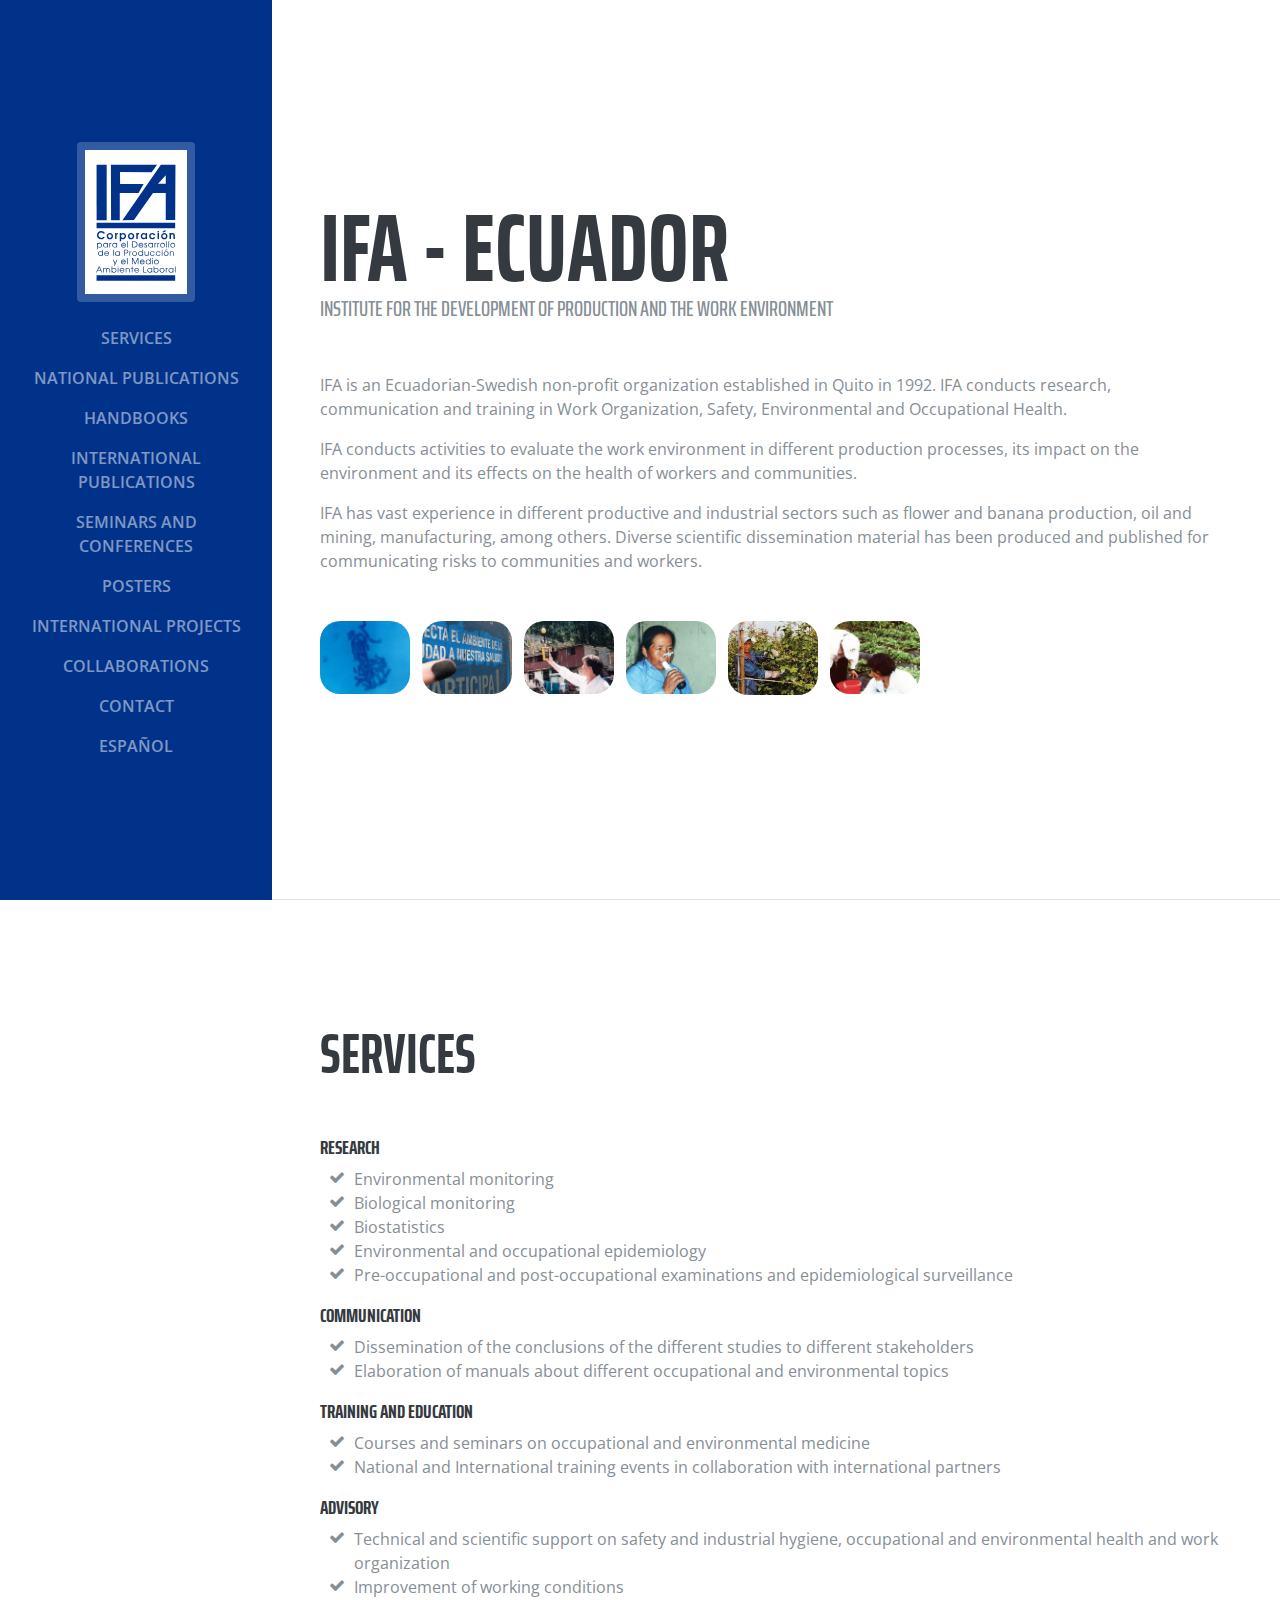
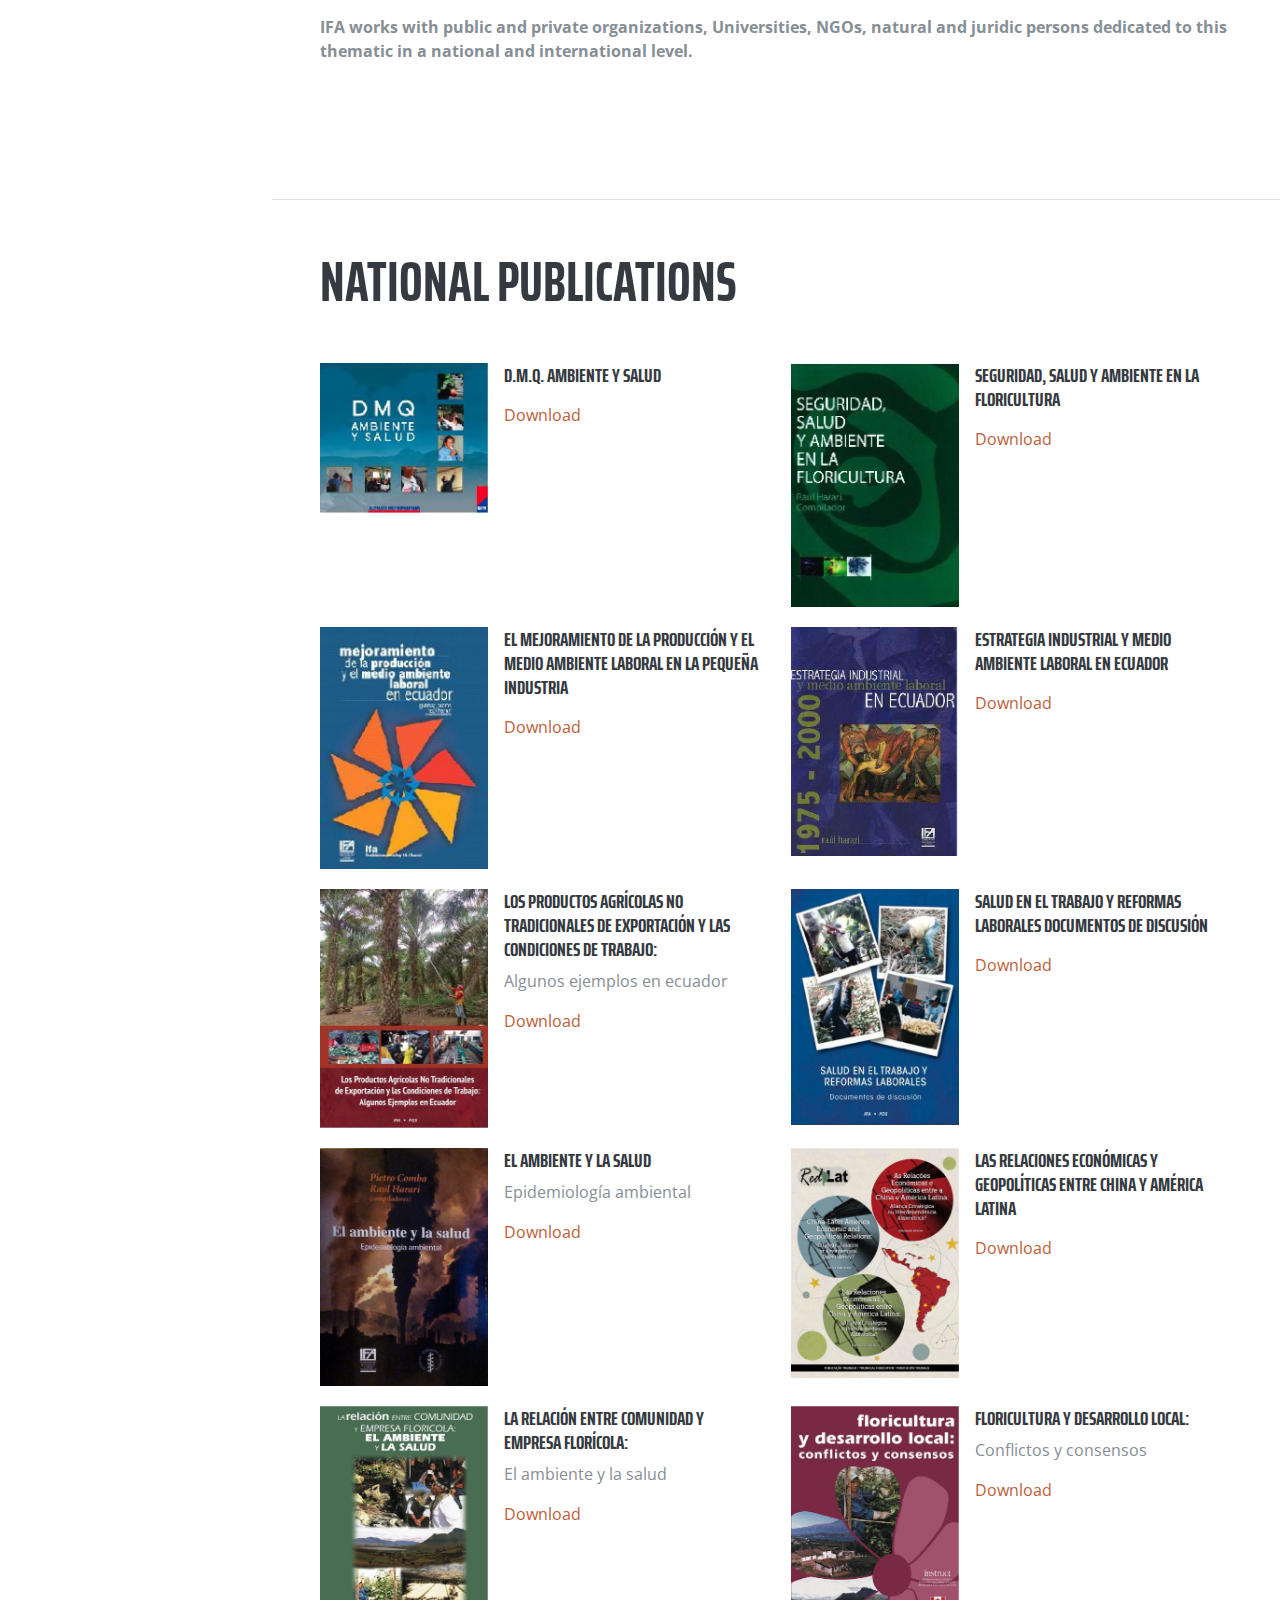
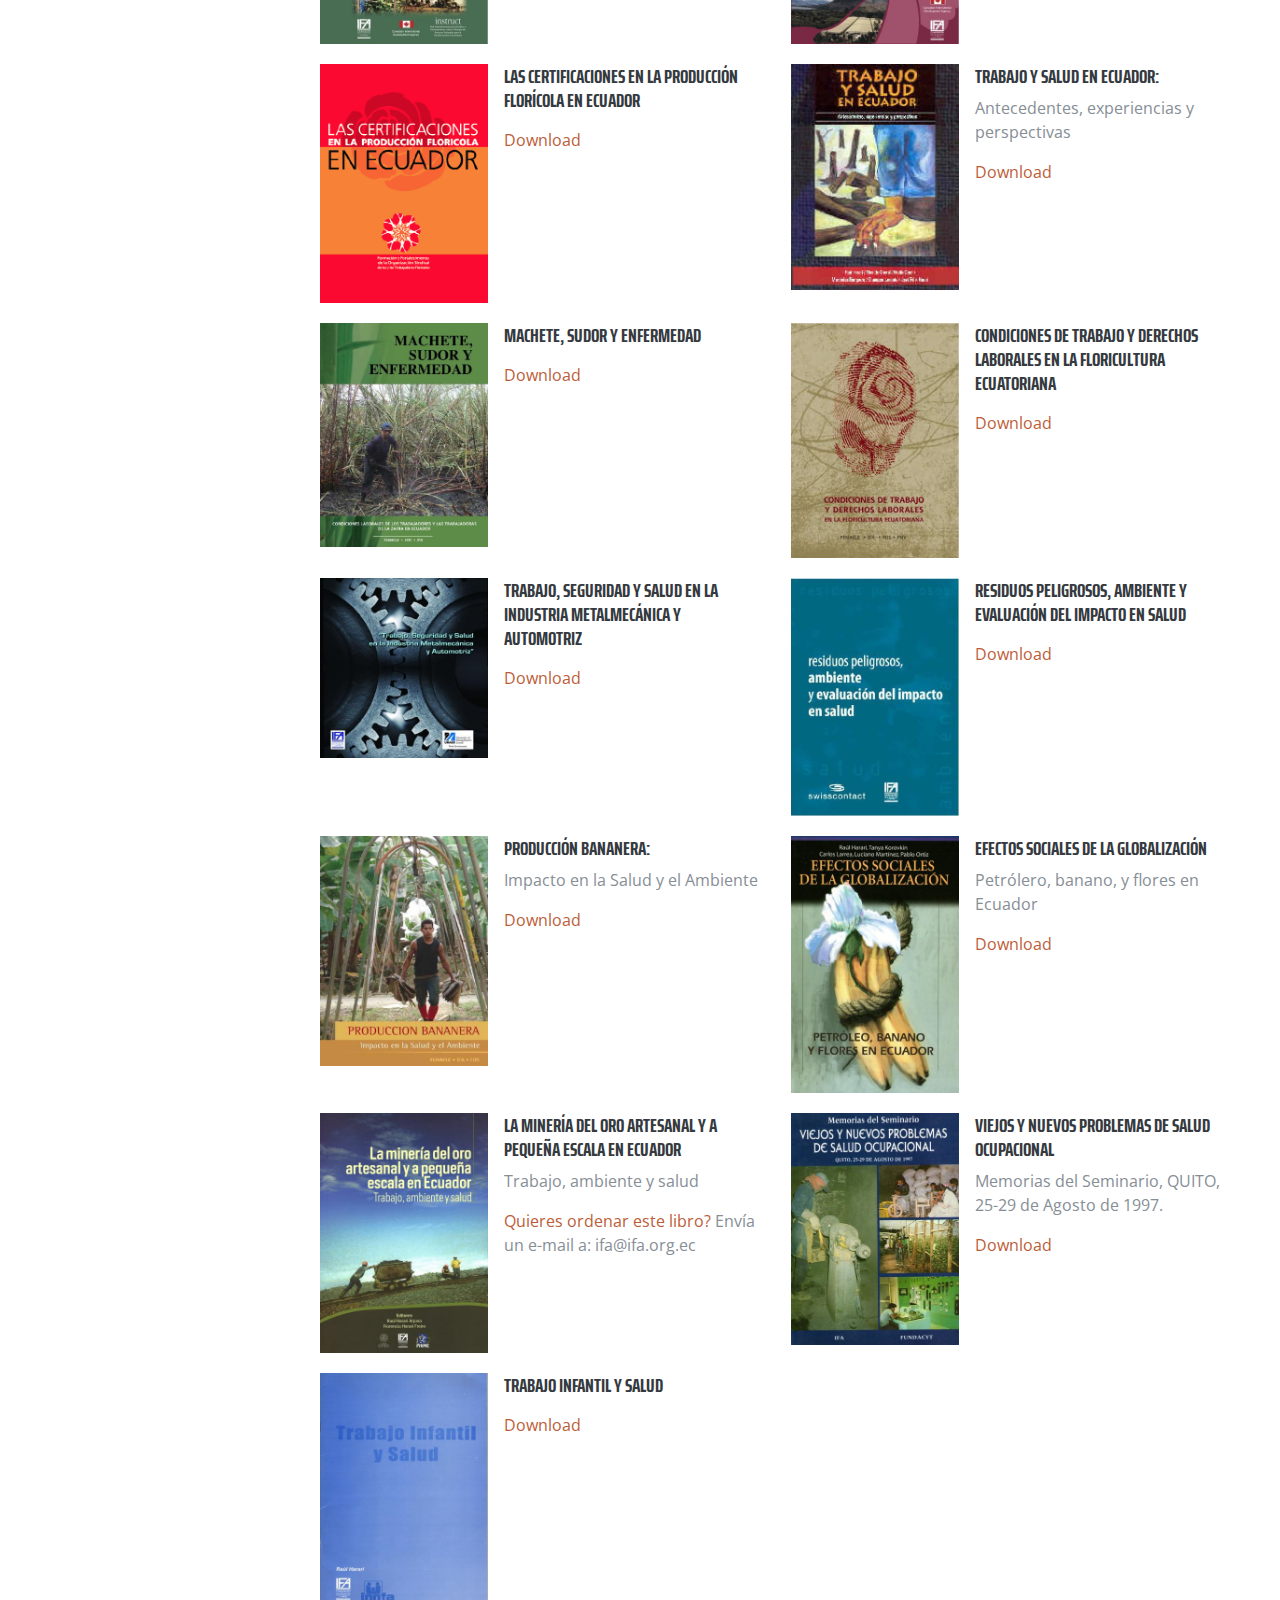
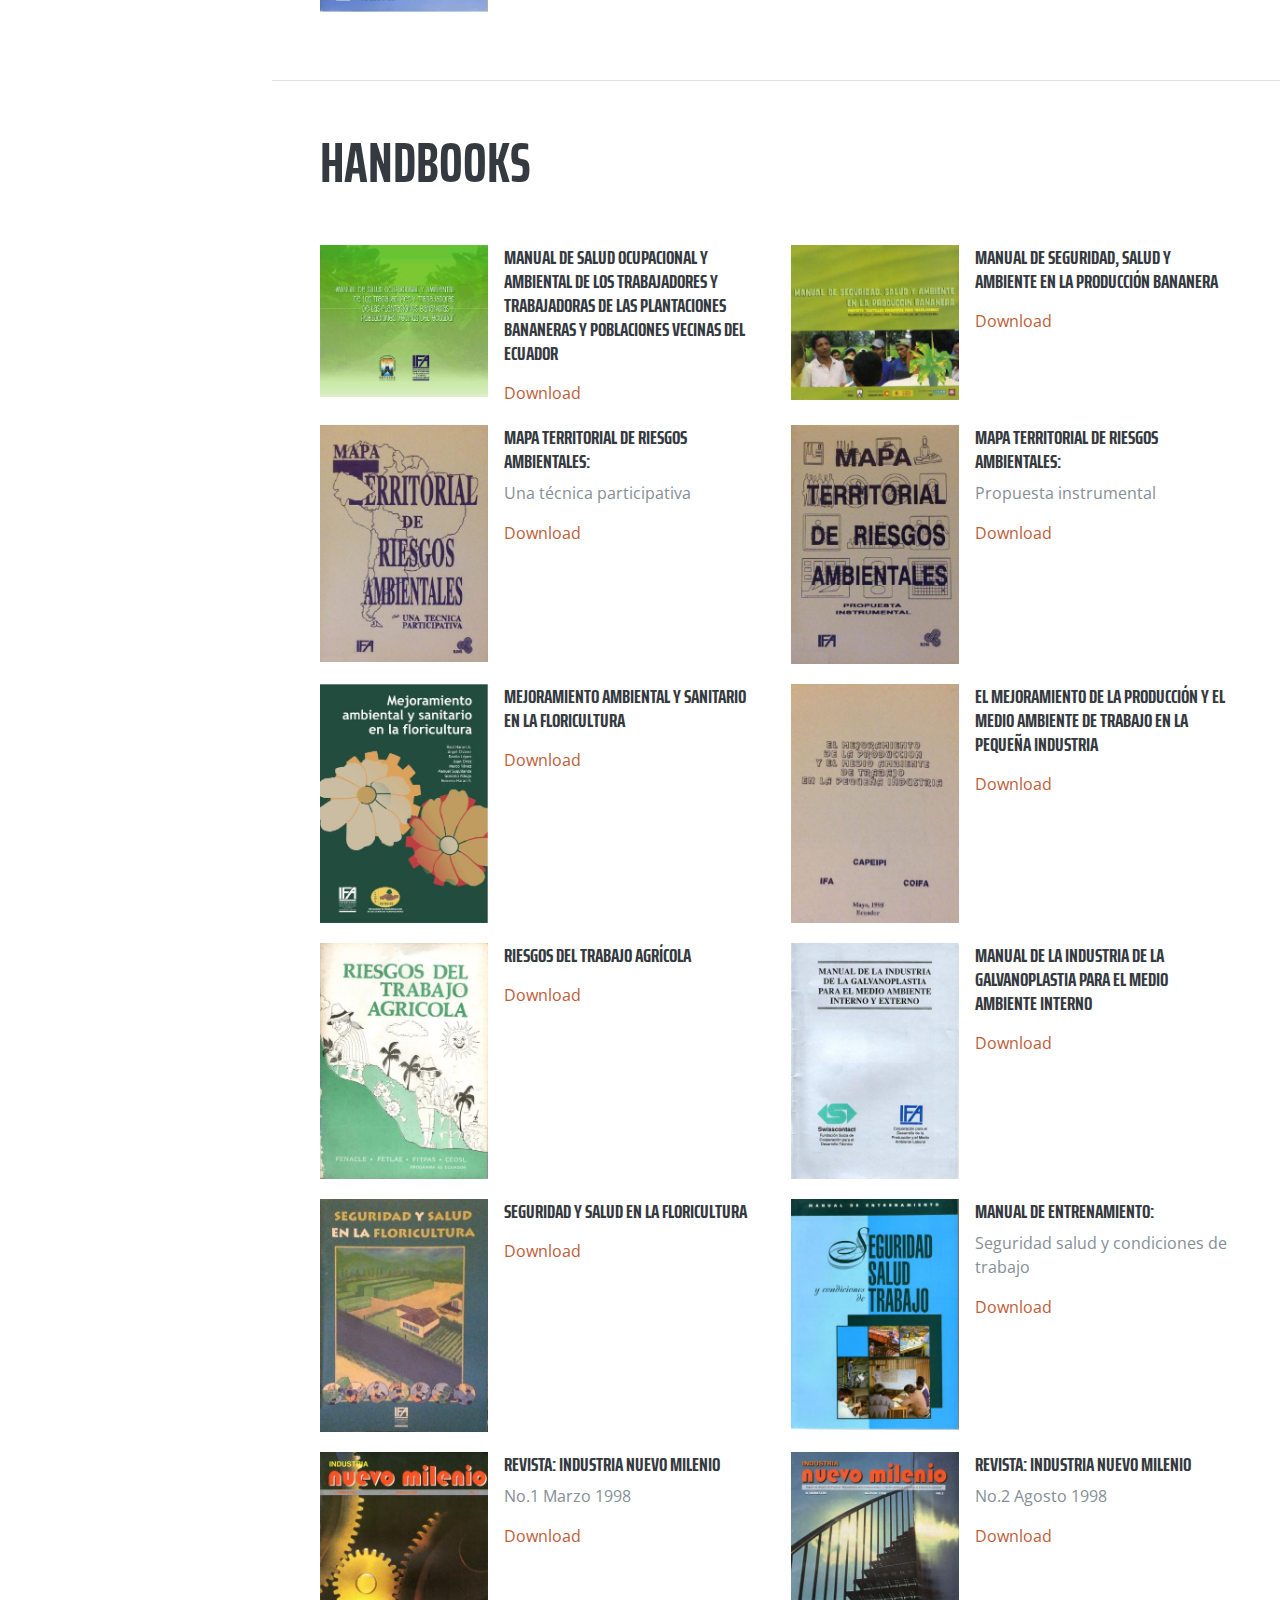
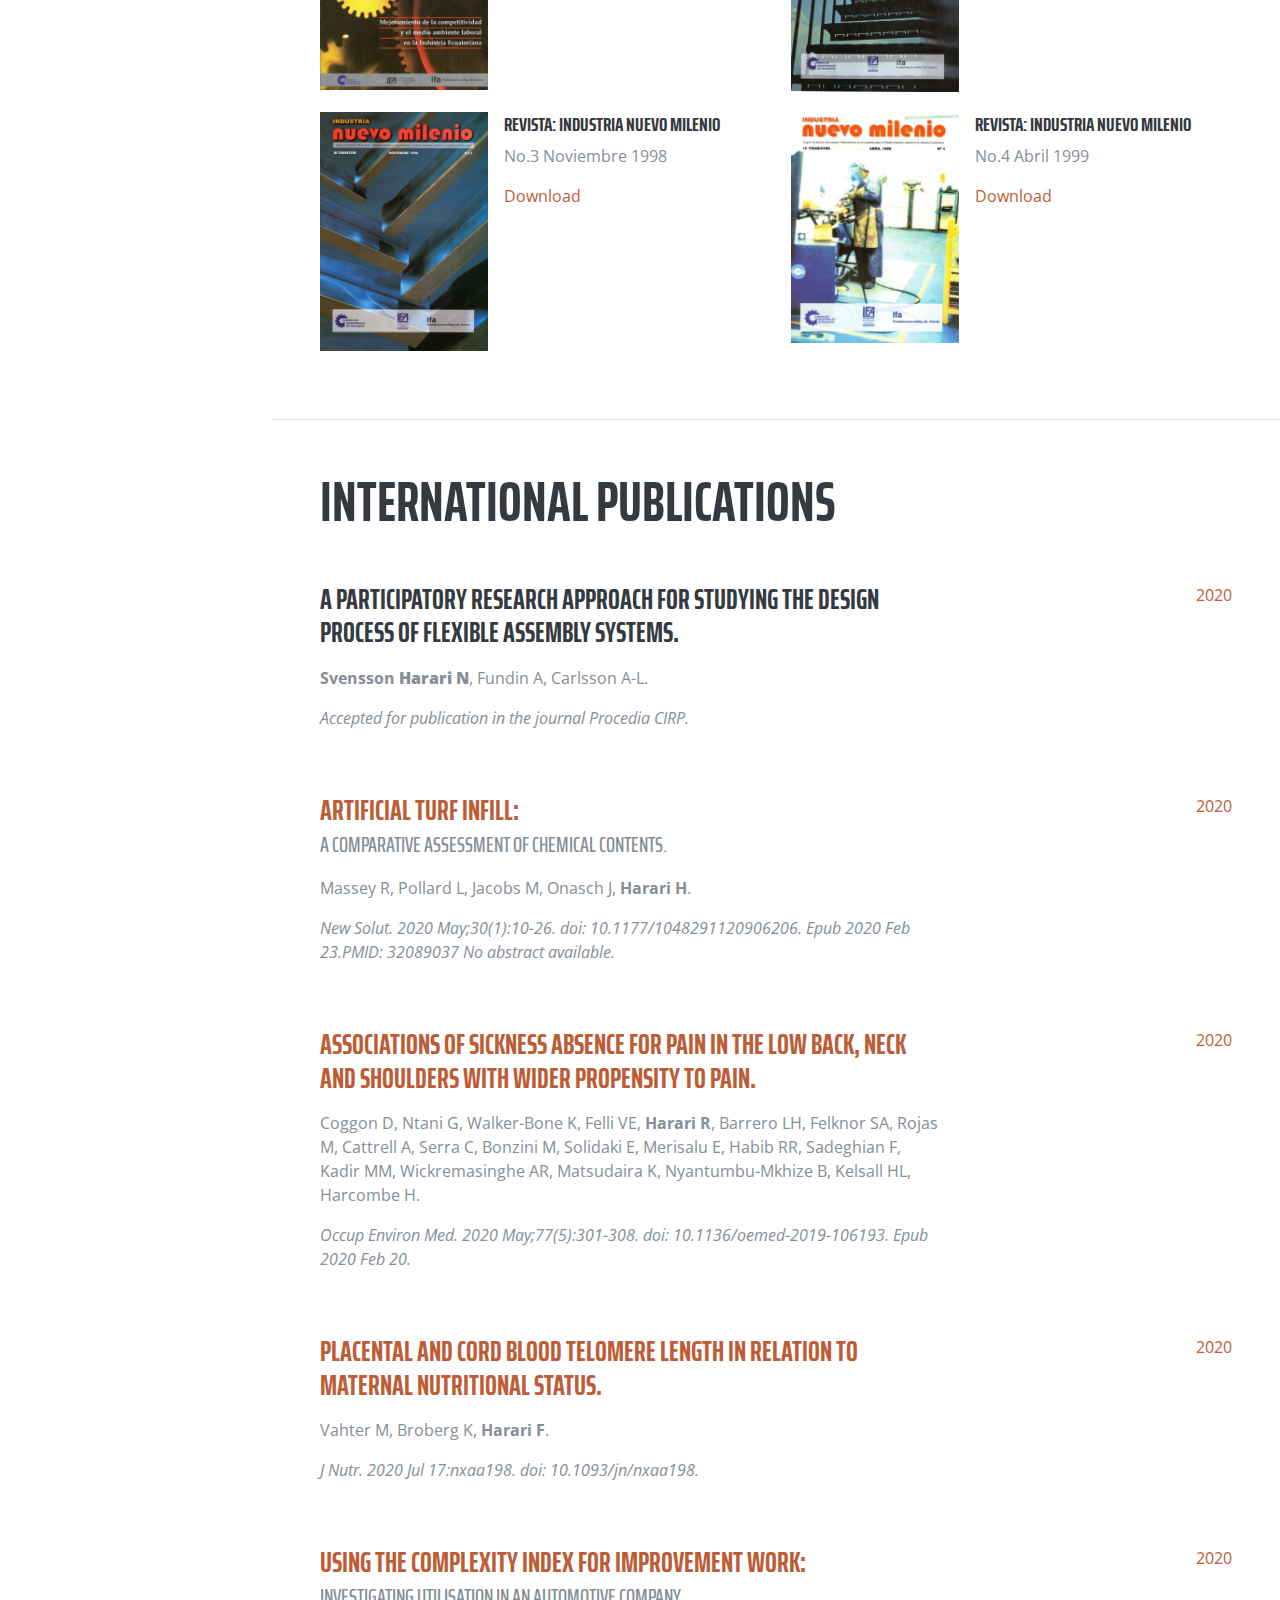
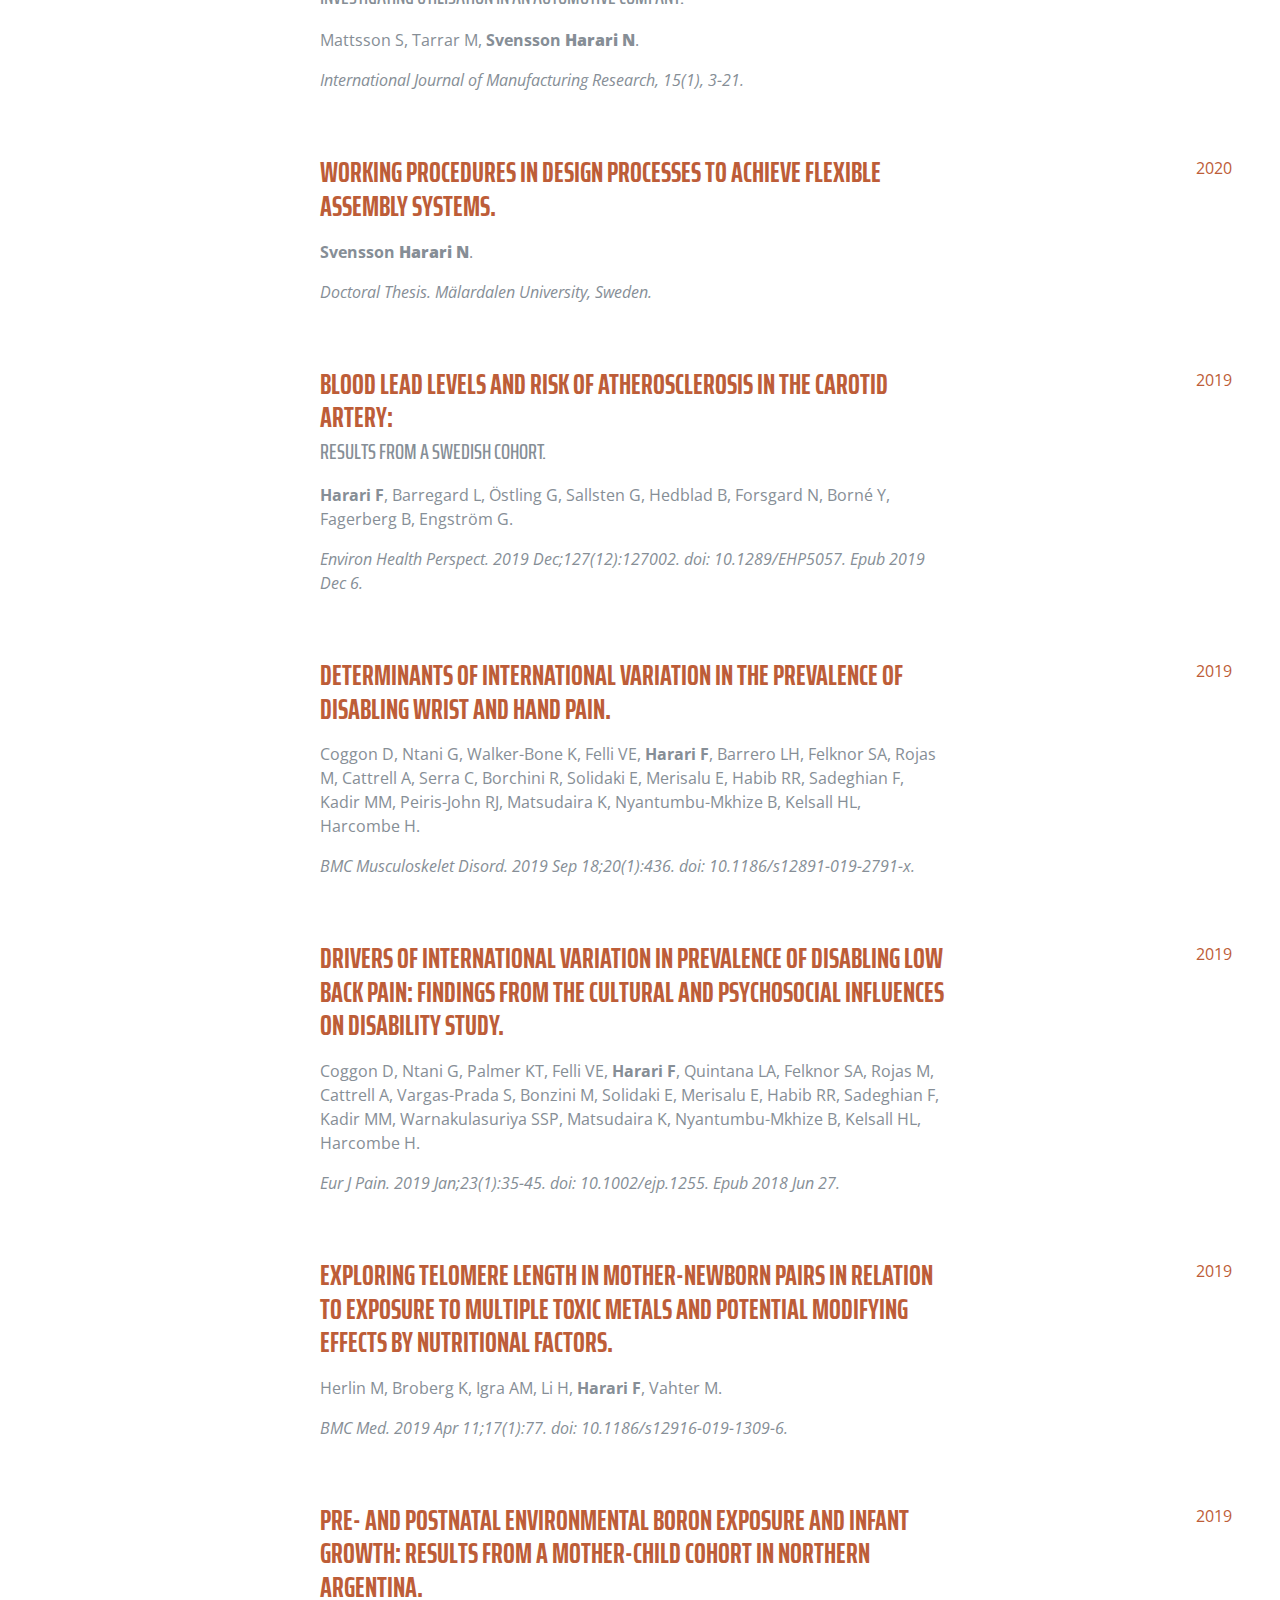
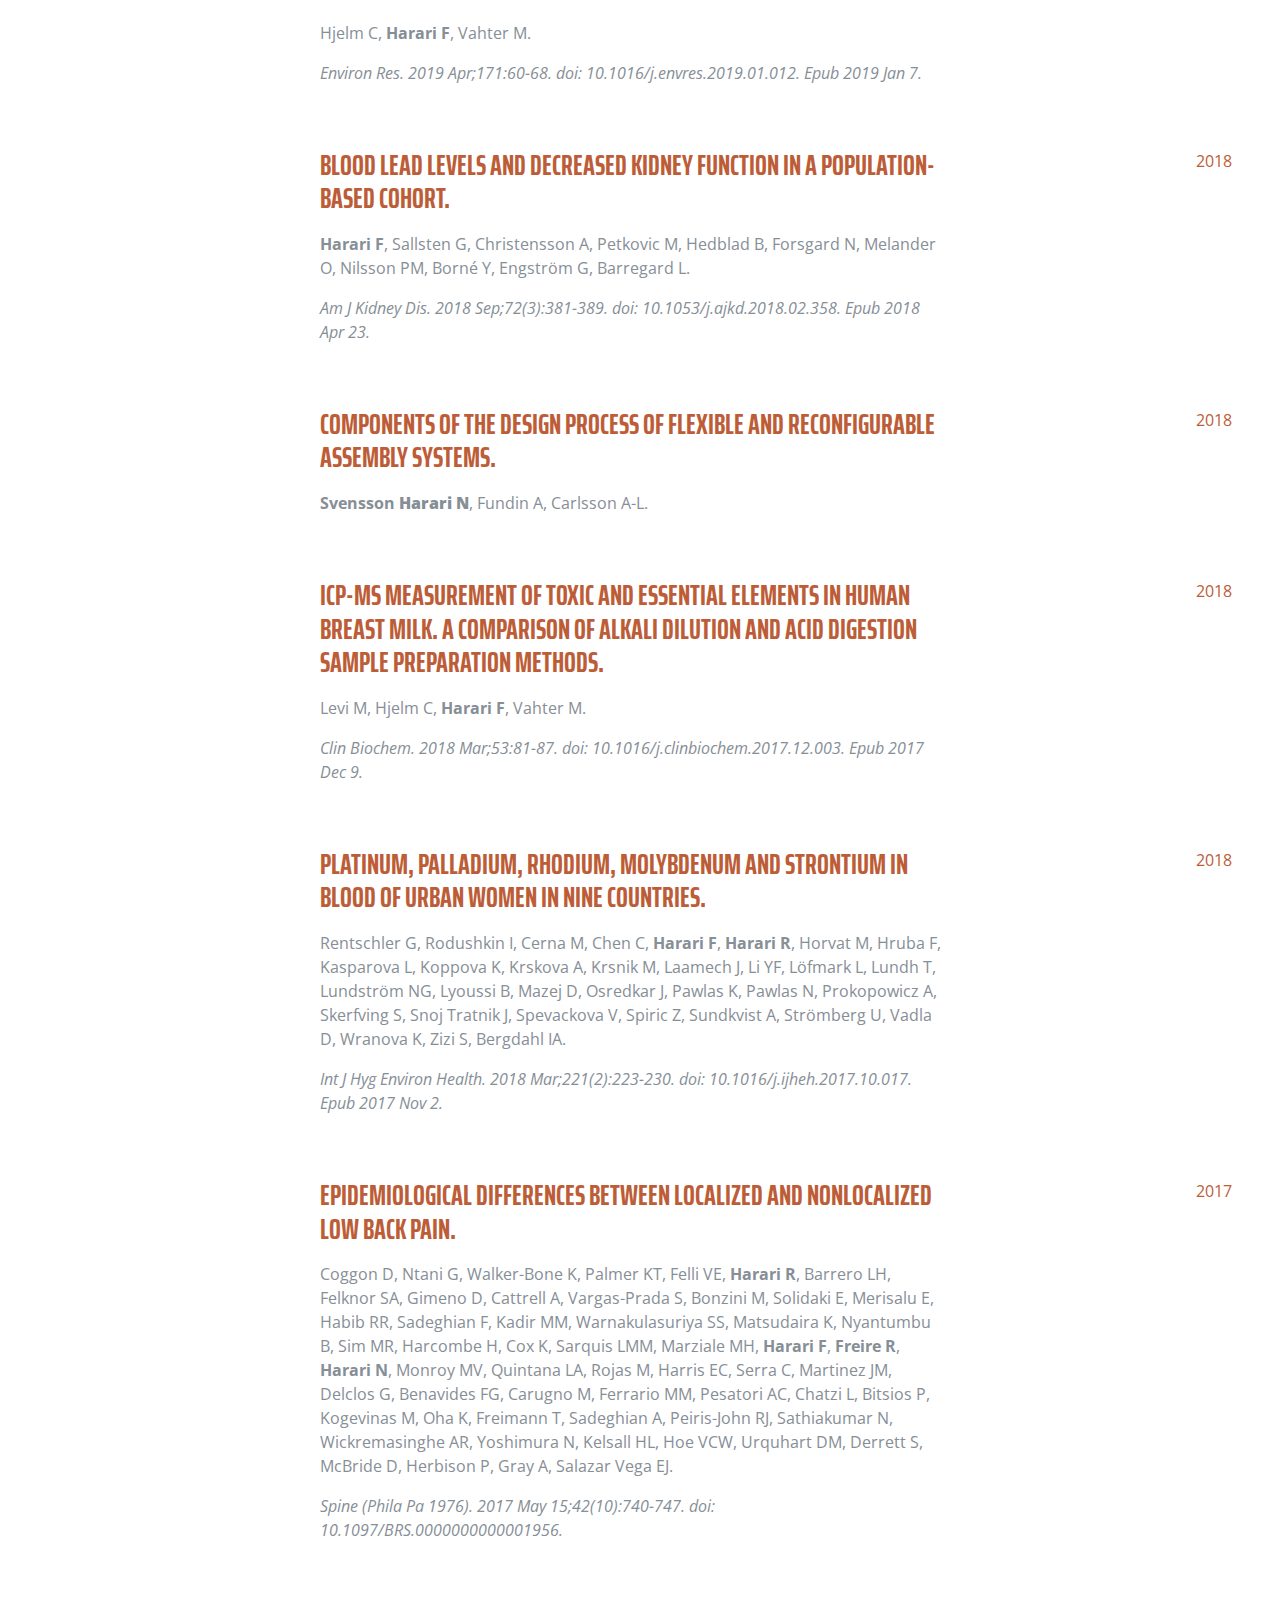
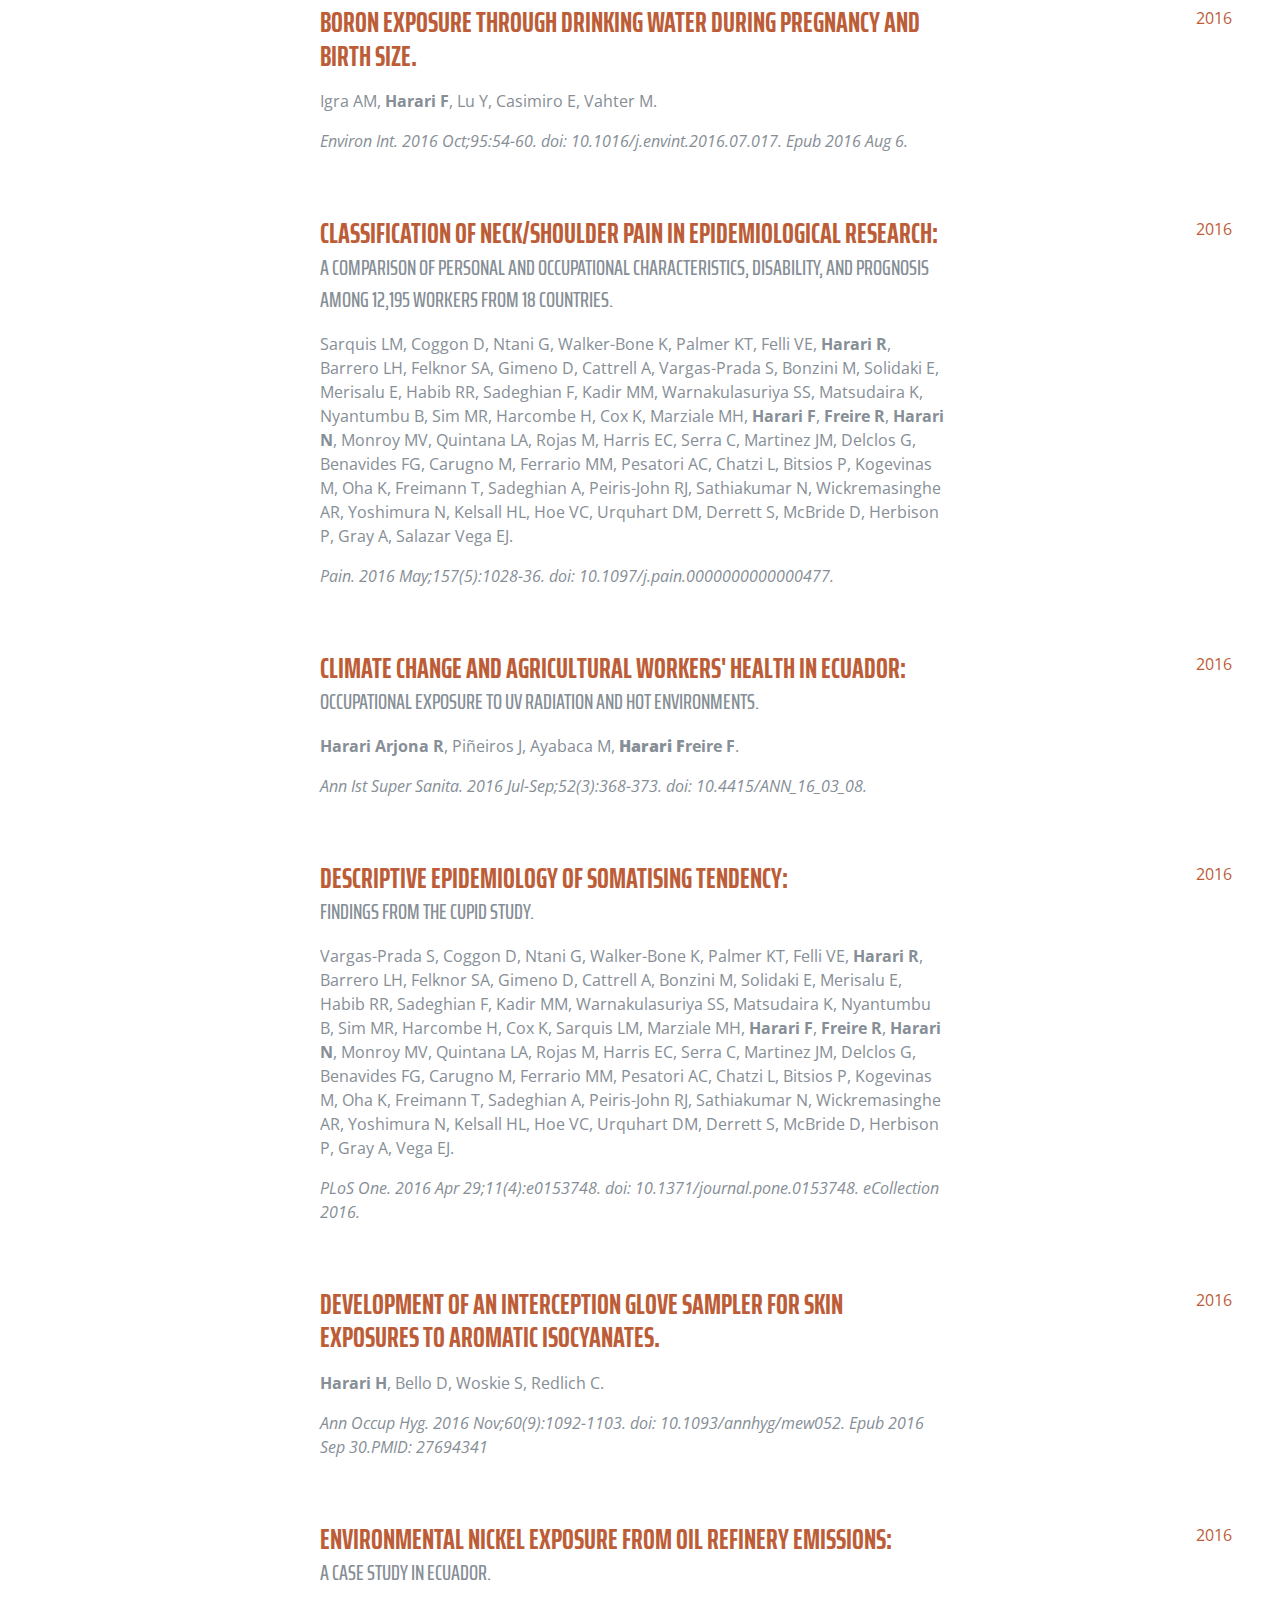
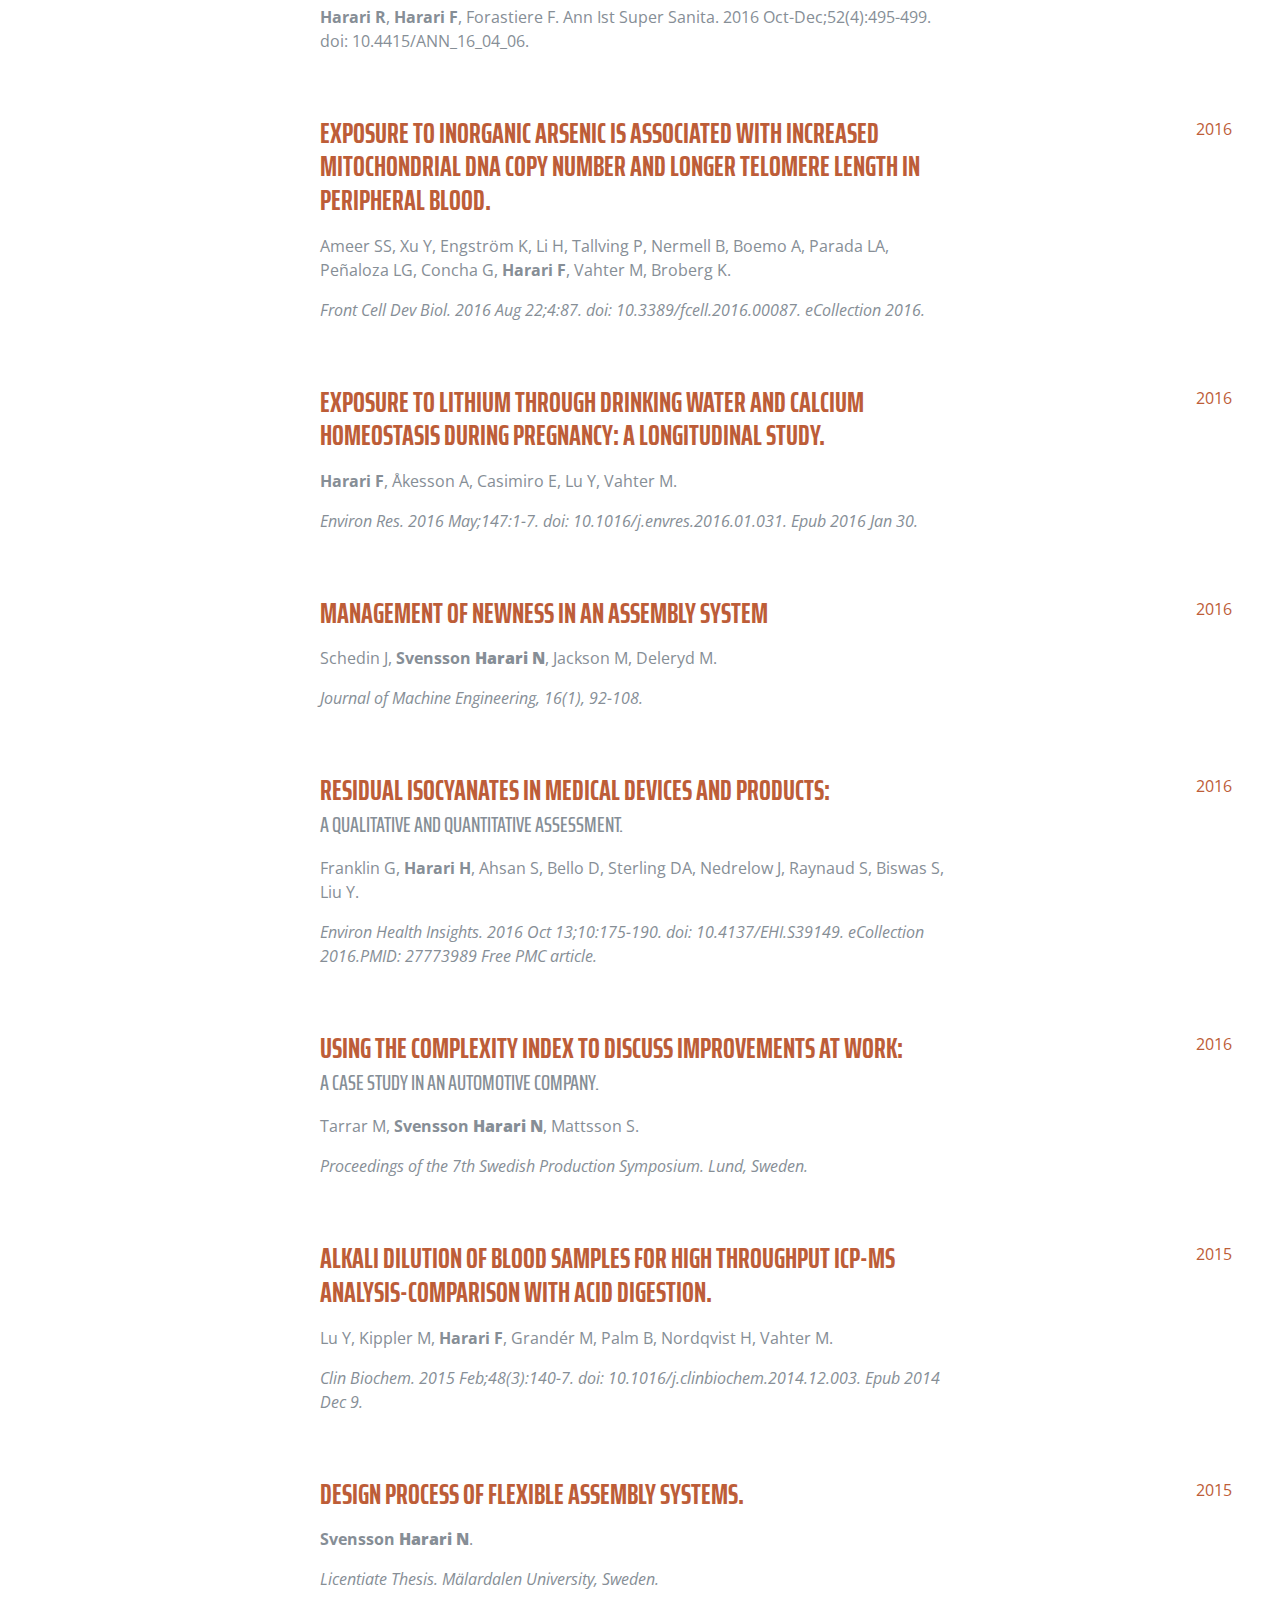
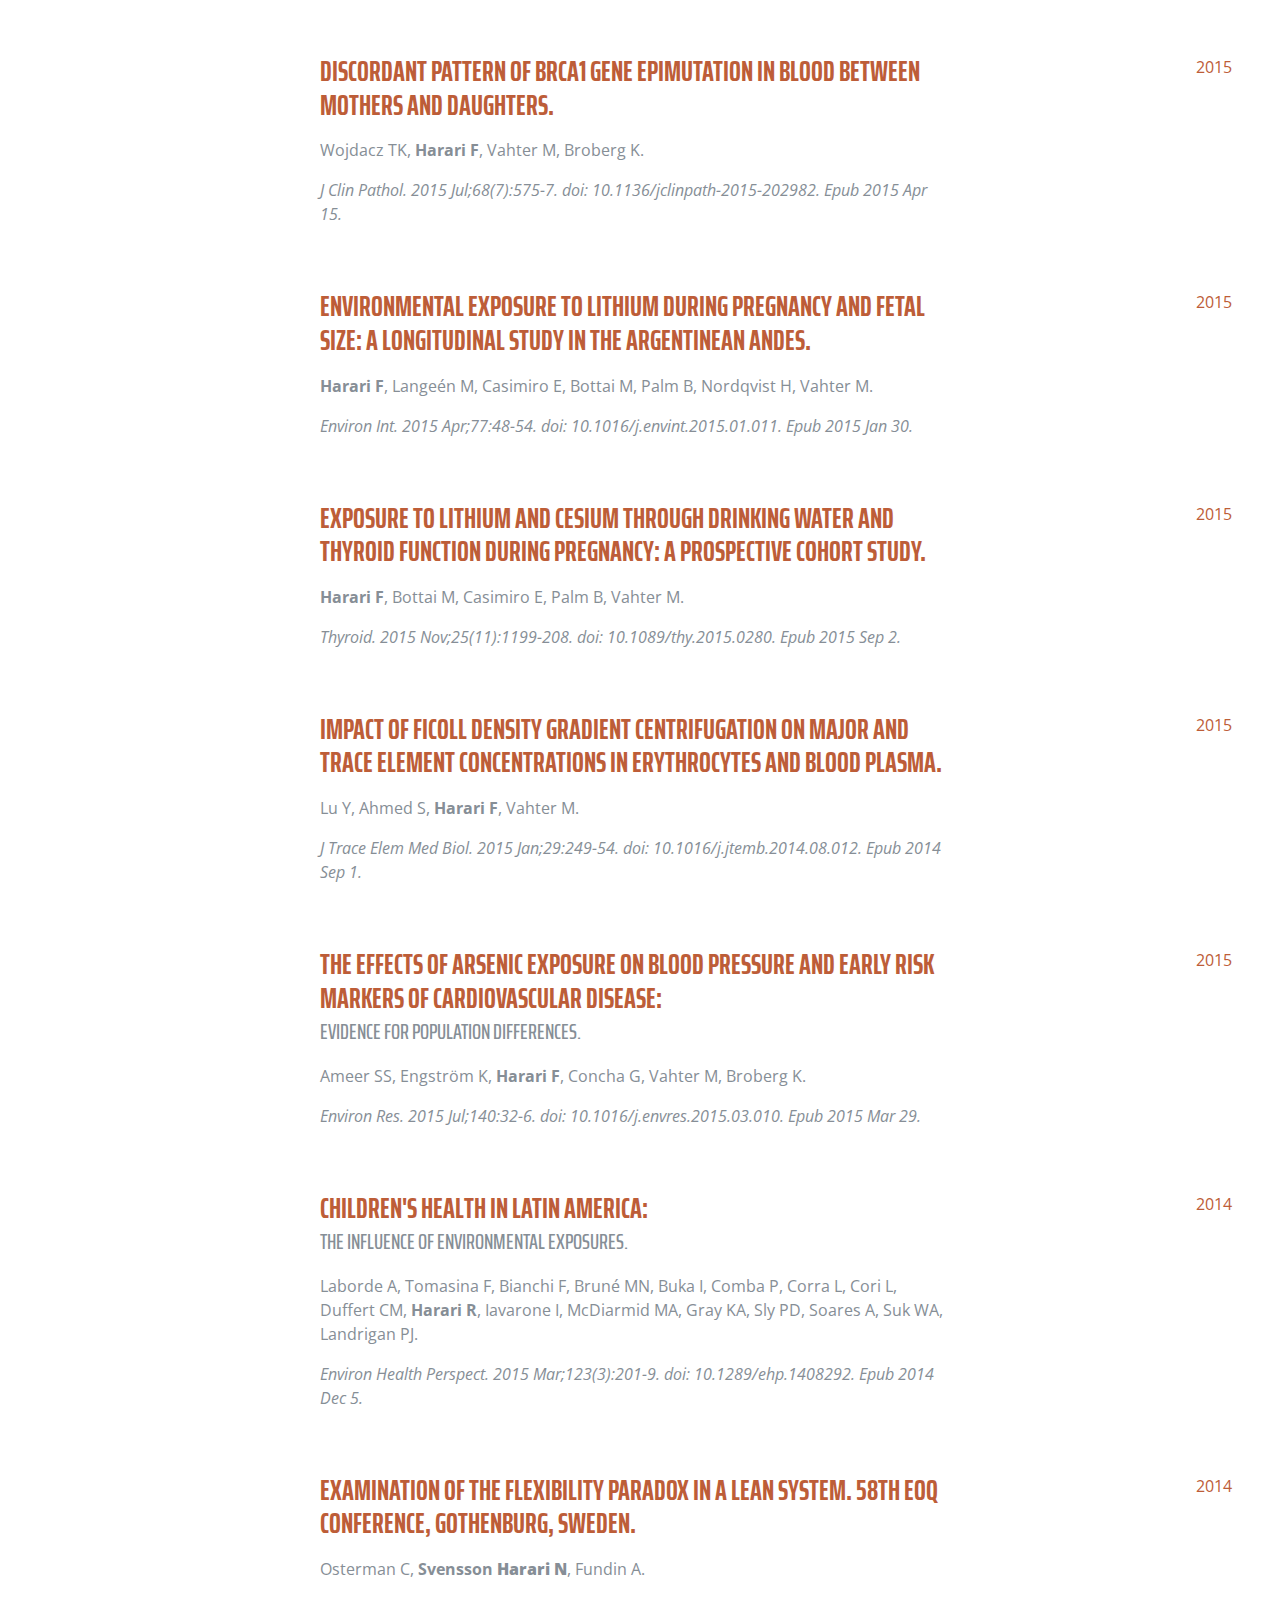
<file: en/index.html>
<!DOCTYPE html>
<html lang="en">

  <head>
	<meta name="generator" content="Hugo 0.74.1" />

    <meta charset="utf-8">
    <meta name="viewport" content="width=device-width, initial-scale=1, shrink-to-fit=no">
    <meta name="description" content="">
    <meta name="author" content="">

    <title>IFA - Corporación para el Desarrollo de la Producción y el Medio Ambiente Laboral</title>

    
    <link href="/vendor/bootstrap/css/bootstrap.min.css" rel="stylesheet">

    
    <link href="https://fonts.googleapis.com/css?family=Saira+Extra+Condensed:100,200,300,400,500,600,700,800,900" rel="stylesheet">
    <link href="https://fonts.googleapis.com/css?family=Open+Sans:300,300i,400,400i,600,600i,700,700i,800,800i" rel="stylesheet">
    <link href="/vendor/font-awesome/css/font-awesome.min.css" rel="stylesheet">
    <link href="/vendor/devicons/css/devicons.min.css" rel="stylesheet">
    <link href="/vendor/simple-line-icons/css/simple-line-icons.css" rel="stylesheet">

    
    <link href="/css/resume.css" rel="stylesheet">

  </head>

  <body id="page-top">

      <nav class="navbar navbar-expand-lg navbar-dark bg-primary fixed-top" id="sideNav">
  <a class="navbar-brand" href="#page-top" onClick="hideMenu()">
    <span class="d-block d-lg-none">IFA</span>
    <span class="d-none d-lg-block">
      <img class="img-fluid img-profile rounded mx-auto mb-2" src="/img/ifa.svg" alt="">
    </span>
  </a>
  <button class="navbar-toggler" type="button" onClick="toggleMenu()">
    <span class="navbar-toggler-icon"></span>
  </button>
  <div class="collapse navbar-collapse" id="navbarSupportedContent">
    <ul class="navbar-nav">
      <li class="nav-item">
        <a class="nav-link" href="#servicios" onClick="hideMenu()">Services</a>
      </li>
      <li class="nav-item">
        <a class="nav-link" href="#publicacionesnacionales" onClick="hideMenu()">National Publications</a>
      </li>
      <li class="nav-item">
        <a class="nav-link" href="#manuales" onClick="hideMenu()">Handbooks</a>
      </li>
      
      <li class="nav-item">
        <a class="nav-link" href="#publicacionesinternacionales" onClick="hideMenu()">International Publications</a>
      </li>
      <li class="nav-item">
        <a class="nav-link" href="#seminariosytalleres" onClick="hideMenu()">Seminars and Conferences</a>
      </li>
      <li class="nav-item">
        <a class="nav-link" href="#postersdeconferencias" onClick="hideMenu()">Posters</a>
      </li>
      <li class="nav-item">
        <a class="nav-link" href="#proyectos" onClick="hideMenu()">International Projects</a>
      </li>
      <li class="nav-item">
        <a class="nav-link" href="#coop" onClick="hideMenu()">Collaborations</a>
      </li>
      <li class="nav-item">
        <a class="nav-link" href="#contacto" onClick="hideMenu()">Contact</a>
      </li>
     
      <li class="nav-item">
        <a class="nav-link" href="/" onClick="hideMenu()">Español</a>
      </li>
     
    </ul>
  </div>
</nav>


    <div class="container-fluid p-0">

      <section class="resume-section p-3 p-lg-5 d-flex d-column" id="about">
  <div class="my-auto">
    <h1 class="mb-0">IFA - Ecuador</h1>
    
    <div class="subheading mb-5">
      INSTITUTE FOR THE DEVELOPMENT OF PRODUCTION AND THE WORK ENVIRONMENT
    </div>
    
    <p>
      IFA is an Ecuadorian-Swedish non-profit organization established in Quito in
      1992. IFA conducts research, communication and training in Work Organization,
      Safety, Environmental and Occupational Health.
    </p>
    
    <p>
      IFA conducts activities to evaluate the work environment in different production
      processes, its impact on the environment and its effects on the health of workers
      and communities.
    </p>

    <p class="mb-5">
      IFA has vast experience in different productive and industrial sectors such as
      flower and banana production, oil and mining, manufacturing, among others.
      Diverse scientific dissemination material has been produced and published for
      communicating risks to communities and workers.
    </p>
  
    <ul class="list-inline mb-0">
      <li class="list-inline-item">
        <img class="rounded-expimg" src="/img/bacteria.jpg">
      </li>
      <li class="list-inline-item">
        <img class="rounded-expimg" src="/img/tinta.jpg" width="70">
      </li>
      <li class="list-inline-item">
        <img class="rounded-expimg" src="/img/medir.jpg" width="70">
      </li>
      <li class="list-inline-item">
        <img class="rounded-expimg" src="/img/respirar.jpg" width="70">
      </li>
      <li class="list-inline-item">
        <img class="rounded-expimg" src="/img/trabajar.jpg" width="70">
      </li>
      <li class="list-inline-item">
        <img class="rounded-expimg" src="/img/frutillas.jpg" width="70">
      </li>
    </ul>
  </div>
</section>

      
      <section class="resume-section p-3 p-lg-5 d-flex flex-column" id="servicios">
  <div class="my-auto">
    <h2 class="mb-5">Services</h2>
    <p>
     
    <h5>RESEARCH</h5>
    <ul class="fa-ul mb-0">
      <li>
        <i class="fa-li fa fa-check"></i> Environmental monitoring
      </li>
      <li>
        <i class="fa-li fa fa-check"></i> Biological monitoring
      </li>
      <li>
        <i class="fa-li fa fa-check"></i> Biostatistics
      </li>
      <li>
        <i class="fa-li fa fa-check"></i> Environmental and occupational epidemiology
      </li>
      <li>
        <i class="fa-li fa fa-check"></i> Pre-occupational and post-occupational examinations and epidemiological
surveillance
      </li>
    </ul>
    </p>
    <p>
    <h5>COMMUNICATION</h5>
    <ul class="fa-ul mb-0">
      <li>
        <i class="fa-li fa fa-check"></i> Dissemination of the conclusions of the different studies to different
stakeholders
      </li>
      <li>
        <i class="fa-li fa fa-check"></i> Elaboration of manuals about different occupational and environmental
topics
      </li>
    </ul>
    </p>
    <p>
    <h5>TRAINING AND EDUCATION</h5>
    <ul class="fa-ul mb-0">
      <li>
        <i class="fa-li fa fa-check"></i> Courses and seminars on occupational and environmental medicine
      </li>
      <li>
        <i class="fa-li fa fa-check"></i> National and International training events in collaboration with international
partners
      </li>
    </ul>
    </p>
    <p>
    <h5>ADVISORY</h5>
    <ul class="fa-ul mb-0">
      <li>
        <i class="fa-li fa fa-check"></i>Technical and scientific support on safety and industrial hygiene,
occupational and environmental health and work organization
      </li>
      <li>
        <i class="fa-li fa fa-check"></i>Improvement of working conditions
      </li>
    </ul>
    </p>
    <p>
    <strong>IFA works with public and private organizations, Universities, NGOs,
natural and juridic persons dedicated to this thematic in a national and
international level.</strong>
    </p>
    
    
  </div>
</section>

      
      <section class="resume-section p-3 p-lg-5 d-flex flex-column" id="publicacionesnacionales">
  <div class="my-auto">
    <h2 class="mb-5">National Publications</h2>
    <div class="row">
      
      
      
      <div class="col-md-6 col-sm-12">
        <div class="media book">
          <img
            class="mr-3 book"
            src="/libros/1_hu6855758d20d958cbc25549b70ec822cc_16317_360x0_resize_q75_box.jpg"
            alt="D.M.Q. Ambiente y Salud">
          <div class="media-body">
            <h5 class="mt-0">D.M.Q. Ambiente y Salud</h5>
            <p></p>
              
                <a href="/docs/DMQ_AMBIENTEYSALUD2.pdf" target="_blank">Download</a>
              
          </div>
        </div>
      </div>
      
      
      
      <div class="col-md-6 col-sm-12">
        <div class="media book">
          <img
            class="mr-3 book"
            src="/libros/2_hu5d6f6e441031247bff52fa216d28eaf9_10005_360x0_resize_q75_box.jpg"
            alt="Seguridad, Salud y Ambiente en la Floricultura">
          <div class="media-body">
            <h5 class="mt-0">Seguridad, Salud y Ambiente en la Floricultura</h5>
            <p></p>
              
                <a href="/docs/floricultura.pdf" target="_blank">Download</a>
              
          </div>
        </div>
      </div>
      
      
      
      <div class="col-md-6 col-sm-12">
        <div class="media book">
          <img
            class="mr-3 book"
            src="/libros/3_hu4272e743dd9c848f486f1d37deb2c5e5_11503_360x0_resize_q75_box.jpg"
            alt="El mejoramiento de la producción y el medio ambiente laboral en la pequeña industria">
          <div class="media-body">
            <h5 class="mt-0">El mejoramiento de la producción y el medio ambiente laboral en la pequeña industria</h5>
            <p></p>
              
                <a href="/docs/mejoramientoproduccion.pdf" target="_blank">Download</a>
              
          </div>
        </div>
      </div>
      
      
      
      <div class="col-md-6 col-sm-12">
        <div class="media book">
          <img
            class="mr-3 book"
            src="/libros/4_hu14be32a78cb5efd28f93d45969dcb912_13536_360x0_resize_q75_box.jpg"
            alt="EsTRATEgIA INDUsTRIAL y medio ambiente laboral en Ecuador">
          <div class="media-body">
            <h5 class="mt-0">EsTRATEgIA INDUsTRIAL y medio ambiente laboral en Ecuador</h5>
            <p></p>
              
                <a href="/docs/estrategia_industrial.pdf" target="_blank">Download</a>
              
          </div>
        </div>
      </div>
      
      
      
      <div class="col-md-6 col-sm-12">
        <div class="media book">
          <img
            class="mr-3 book"
            src="/libros/5_hucbe6e6e3f3ea15e31f5a2f570eff1ed8_62069_360x0_resize_q75_box.jpg"
            alt="Los Productos Agrícolas No Tradicionales de Exportación y las Condiciones De Trabajo:">
          <div class="media-body">
            <h5 class="mt-0">Los Productos Agrícolas No Tradicionales de Exportación y las Condiciones De Trabajo:</h5>
            <p>Algunos ejemplos en ecuador</p>
              
                <a href="/docs/LIBROPANTE.pdf" target="_blank">Download</a>
              
          </div>
        </div>
      </div>
      
      
      
      <div class="col-md-6 col-sm-12">
        <div class="media book">
          <img
            class="mr-3 book"
            src="/libros/6_hu4d3e6cf7bcd9351a605babeb0f7ba22b_49382_360x0_resize_q75_box.jpg"
            alt="SALUD EN EL TRABAJO Y REFORMAS LABORALES Documentos de discusión">
          <div class="media-body">
            <h5 class="mt-0">SALUD EN EL TRABAJO Y REFORMAS LABORALES Documentos de discusión</h5>
            <p></p>
              
                <a href="/docs/saludfin.pdf" target="_blank">Download</a>
              
          </div>
        </div>
      </div>
      
      
      
      <div class="col-md-6 col-sm-12">
        <div class="media book">
          <img
            class="mr-3 book"
            src="/libros/7_hu58443a1e1cca6caf71ec5d6937903cca_693923_360x0_resize_box_2.png"
            alt="El ambiente y la salud">
          <div class="media-body">
            <h5 class="mt-0">El ambiente y la salud</h5>
            <p>Epidemiología ambiental</p>
              
                <a href="/docs/LIBROELAMBIENTEYLASALUDEPIDEMIOLOGIAAMBIENTAL.pdf" target="_blank">Download</a>
              
          </div>
        </div>
      </div>
      
      
      
      <div class="col-md-6 col-sm-12">
        <div class="media book">
          <img
            class="mr-3 book"
            src="/libros/8_hud71d2140d8f8621b579f666bf7324c0a_1550673_360x0_resize_q75_box.jpg"
            alt="Las Relaciones Económicas y Geopolíticas entre China y América Latina">
          <div class="media-body">
            <h5 class="mt-0">Las Relaciones Económicas y Geopolíticas entre China y América Latina</h5>
            <p></p>
              
                <a href="/docs/REDLAT.pdf" target="_blank">Download</a>
              
          </div>
        </div>
      </div>
      
      
      
      <div class="col-md-6 col-sm-12">
        <div class="media book">
          <img
            class="mr-3 book"
            src="/libros/9_hu1784ec8ee371ea1727d2fff211433163_328285_360x0_resize_q75_box.jpg"
            alt="La Relación entre Comunidad y empresa florícola:">
          <div class="media-body">
            <h5 class="mt-0">La Relación entre Comunidad y empresa florícola:</h5>
            <p>El ambiente y la salud</p>
              
                <a href="/docs/relacion.pdf" target="_blank">Download</a>
              
          </div>
        </div>
      </div>
      
      
      
      <div class="col-md-6 col-sm-12">
        <div class="media book">
          <img
            class="mr-3 book"
            src="/libros/11_hu40ac161e1729cd6174edc58ea9b29b9c_999402_360x0_resize_q75_box.jpg"
            alt="Floricultura y desarrollo local:">
          <div class="media-body">
            <h5 class="mt-0">Floricultura y desarrollo local:</h5>
            <p>Conflictos y consensos</p>
              
                <a href="/docs/floriculturadesarrollolocal.pdf" target="_blank">Download</a>
              
          </div>
        </div>
      </div>
      
      
      
      <div class="col-md-6 col-sm-12">
        <div class="media book">
          <img
            class="mr-3 book"
            src="/libros/13_huae49cfab3af2e10927cded2f237f9185_652717_360x0_resize_box_2.png"
            alt="Las certificaciones en la producción florícola en ecuador">
          <div class="media-body">
            <h5 class="mt-0">Las certificaciones en la producción florícola en ecuador</h5>
            <p></p>
              
                <a href="/docs/certificacionesflores.pdf" target="_blank">Download</a>
              
          </div>
        </div>
      </div>
      
      
      
      <div class="col-md-6 col-sm-12">
        <div class="media book">
          <img
            class="mr-3 book"
            src="/libros/14_hu55bf322dc96f4544475881297942f605_9469_360x0_resize_q75_box.jpg"
            alt="Trabajo y Salud en ecuador:">
          <div class="media-body">
            <h5 class="mt-0">Trabajo y Salud en ecuador:</h5>
            <p>Antecedentes, experiencias y perspectivas</p>
              
                <a href="/docs/TrabajosaludEcuador.pdf" target="_blank">Download</a>
              
          </div>
        </div>
      </div>
      
      
      
      <div class="col-md-6 col-sm-12">
        <div class="media book">
          <img
            class="mr-3 book"
            src="/libros/15_hu29c18f37e11fecfdf43041f4ff7c0854_385883_360x0_resize_q75_box.jpg"
            alt="MACHETE, SUDOR Y ENFERMEDAD">
          <div class="media-body">
            <h5 class="mt-0">MACHETE, SUDOR Y ENFERMEDAD</h5>
            <p></p>
              
                <a href="/docs/machetesudor.pdf" target="_blank">Download</a>
              
          </div>
        </div>
      </div>
      
      
      
      <div class="col-md-6 col-sm-12">
        <div class="media book">
          <img
            class="mr-3 book"
            src="/libros/16_hu5da16460e5d93eb0ea1d56db2e6419c2_1165208_360x0_resize_q75_box.jpg"
            alt="Condiciones de trabajo y derechos laborales en la floricultura ecuatoriana">
          <div class="media-body">
            <h5 class="mt-0">Condiciones de trabajo y derechos laborales en la floricultura ecuatoriana</h5>
            <p></p>
              
                <a href="/docs/condicionesyderechos.pdf" target="_blank">Download</a>
              
          </div>
        </div>
      </div>
      
      
      
      <div class="col-md-6 col-sm-12">
        <div class="media book">
          <img
            class="mr-3 book"
            src="/libros/17_huf7dd9cedf1c265ade3a576513a897d03_628337_360x0_resize_q75_box.jpg"
            alt="Trabajo, Seguridad y Salud en la Industria Metalmecánica y Automotriz">
          <div class="media-body">
            <h5 class="mt-0">Trabajo, Seguridad y Salud en la Industria Metalmecánica y Automotriz</h5>
            <p></p>
              
                <a href="/docs/LibroSeguridad.pdf" target="_blank">Download</a>
              
          </div>
        </div>
      </div>
      
      
      
      <div class="col-md-6 col-sm-12">
        <div class="media book">
          <img
            class="mr-3 book"
            src="/libros/23_hu6420fcd57bd46a46c4d0fcd60a8b1950_47682_360x0_resize_q75_box.jpg"
            alt="Residuos peligrosos, ambiente y evaluación del impacto en salud">
          <div class="media-body">
            <h5 class="mt-0">Residuos peligrosos, ambiente y evaluación del impacto en salud</h5>
            <p></p>
              
                <a href="/docs/residuospeligrosos.pdf" target="_blank">Download</a>
              
          </div>
        </div>
      </div>
      
      
      
      <div class="col-md-6 col-sm-12">
        <div class="media book">
          <img
            class="mr-3 book"
            src="/libros/24_hu29c18f37e11fecfdf43041f4ff7c0854_387222_360x0_resize_q75_box.jpg"
            alt="PRODUCCIÓN BANANERA:">
          <div class="media-body">
            <h5 class="mt-0">PRODUCCIÓN BANANERA:</h5>
            <p>Impacto en la Salud y el Ambiente</p>
              
                <a href="/docs/LIBROBANANO.pdf" target="_blank">Download</a>
              
          </div>
        </div>
      </div>
      
      
      
      <div class="col-md-6 col-sm-12">
        <div class="media book">
          <img
            class="mr-3 book"
            src="/libros/25_hu7bbc6097941c6dcdde999adf96d24e97_1873413_360x0_resize_q75_box.jpg"
            alt="Efectos Sociales de la Globalización">
          <div class="media-body">
            <h5 class="mt-0">Efectos Sociales de la Globalización</h5>
            <p>Petrólero, banano, y flores en Ecuador</p>
              
                <a href="/docs/EfectosSocialesDelaGlobalizacion.pdf" target="_blank">Download</a>
              
          </div>
        </div>
      </div>
      
      
      
      <div class="col-md-6 col-sm-12">
        <div class="media book">
          <img
            class="mr-3 book"
            src="/libros/26_hu6b38543885670cf9354696a234d48c0d_1997158_360x0_resize_q75_box.jpg"
            alt="La minería del oro artesanal y a pequeña escala en Ecuador">
          <div class="media-body">
            <h5 class="mt-0">La minería del oro artesanal y a pequeña escala en Ecuador</h5>
            <p>Trabajo, ambiente y salud</p>
              
                <a href="mailto:ifa@ifa.org.ec?subject=Ordernar: La%20miner%c3%ada%20del%20oro%20artesanal%20y%20a%20peque%c3%b1a%20escala%20en%20Ecuador">Quieres ordenar este libro?</a>  Envía un e-mail a: ifa@ifa.org.ec
              
          </div>
        </div>
      </div>
      
      
      
      <div class="col-md-6 col-sm-12">
        <div class="media book">
          <img
            class="mr-3 book"
            src="/libros/27_hu30c822cb4d64ea7418404b442f3cd573_1922666_360x0_resize_q75_box.jpg"
            alt="Viejos y Nuevos Problemas de Salud ocupacional">
          <div class="media-body">
            <h5 class="mt-0">Viejos y Nuevos Problemas de Salud ocupacional</h5>
            <p>Memorias del Seminario, QUITO, 25-29 de Agosto de 1997.</p>
              
                <a href="/docs/Memoriasdelseminario1997.pdf" target="_blank">Download</a>
              
          </div>
        </div>
      </div>
      
      
      
      <div class="col-md-6 col-sm-12">
        <div class="media book">
          <img
            class="mr-3 book"
            src="/libros/35_huf09382704d3d42af1af57a2cdd9fd130_3451522_360x0_resize_q75_box.jpg"
            alt="Trabajo Infantil y Salud">
          <div class="media-body">
            <h5 class="mt-0">Trabajo Infantil y Salud</h5>
            <p></p>
              
                <a href="/docs/TrabajoInfantilySalud.pdf" target="_blank">Download</a>
              
          </div>
        </div>
      </div>
      
    </div>
  </div>
</section>

      
      <section class="resume-section p-3 p-lg-5 d-flex flex-column" id="manuales">
  <div class="my-auto">
    <h2 class="mb-5">Handbooks</h2>
    <div class="row"> 
     
     
     
      <div class="col-md-6 col-sm-12">
        <div class="media book">
          <img
            class="mr-3 book"
            src="/libros/22_hub91727d0a62f5e8b4559431e7b651220_41673_360x0_resize_q75_box.jpg"
            alt="MANUAL DE SALUD OCUPACIONAL Y AMBIENTAL DE LOS TRABAJADORES Y TRABAJADORAS DE LAS PLANTACIONES BANANERAS Y POBLACIONES VECINAS DEL ECUADOR">
          <div class="media-body">
            <h5 class="mt-0">MANUAL DE SALUD OCUPACIONAL Y AMBIENTAL DE LOS TRABAJADORES Y TRABAJADORAS DE LAS PLANTACIONES BANANERAS Y POBLACIONES VECINAS DEL ECUADOR</h5>
            <p> </p>
            
            <a href="/docs/trabajoenbananeras.pdf" target="_blank">Download</a>
            
          </div>
        </div>
      </div>
     
     
     
      <div class="col-md-6 col-sm-12">
        <div class="media book">
          <img
            class="mr-3 book"
            src="/libros/12_hu268bfccb0ad54f70926a8c70dd89d0c0_52672_360x0_resize_q75_box.jpg"
            alt="Manual de seguridad, salud y ambiente en la producción bananera">
          <div class="media-body">
            <h5 class="mt-0">Manual de seguridad, salud y ambiente en la producción bananera</h5>
            <p> </p>
            
            <a href="/docs/seguridadbanano2.pdf" target="_blank">Download</a>
            
          </div>
        </div>
      </div>
     
     
     
      <div class="col-md-6 col-sm-12">
        <div class="media book">
          <img
            class="mr-3 book"
            src="/libros/32_hu759385ed3a4889da0748698ea26c5894_82252_360x0_resize_q75_box.jpg"
            alt="Mapa Territorial de riesgos ambientales:">
          <div class="media-body">
            <h5 class="mt-0">Mapa Territorial de riesgos ambientales:</h5>
            <p>Una técnica participativa </p>
            
            <a href="/docs/MapaTerritorialdeRiesgosAmbientalesTec.pdf" target="_blank">Download</a>
            
          </div>
        </div>
      </div>
     
     
     
      <div class="col-md-6 col-sm-12">
        <div class="media book">
          <img
            class="mr-3 book"
            src="/libros/28_huef16999a261d02285e8fcfcf9d72ad13_105726_360x0_resize_q75_box.jpg"
            alt="Mapa Territorial de Riesgos Ambientales:">
          <div class="media-body">
            <h5 class="mt-0">Mapa Territorial de Riesgos Ambientales:</h5>
            <p>Propuesta instrumental </p>
            
            <a href="/docs/MapaTerritorialdeRiesgosAmbientales.pdf" target="_blank">Download</a>
            
          </div>
        </div>
      </div>
     
     
     
      <div class="col-md-6 col-sm-12">
        <div class="media book">
          <img
            class="mr-3 book"
            src="/libros/10_hu1849db48da4fad3ca302ac2a5a4f1a63_162852_360x0_resize_q75_box.jpg"
            alt="Mejoramiento ambiental y sanitario en la floricultura">
          <div class="media-body">
            <h5 class="mt-0">Mejoramiento ambiental y sanitario en la floricultura</h5>
            <p> </p>
            
            <a href="/docs/mejoramientoambiental.pdf" target="_blank">Download</a>
            
          </div>
        </div>
      </div>
     
     
     
      <div class="col-md-6 col-sm-12">
        <div class="media book">
          <img
            class="mr-3 book"
            src="/libros/29_huf5fc55636390ef125338e539b6200ed7_61603_360x0_resize_q75_box.jpg"
            alt="El Mejoramiento de la Producción y el medio ambiente de trabajo en la pequeña industria">
          <div class="media-body">
            <h5 class="mt-0">El Mejoramiento de la Producción y el medio ambiente de trabajo en la pequeña industria</h5>
            <p> </p>
            
            <a href="/docs/elmejoramientodelaproduktion.pdf" target="_blank">Download</a>
            
          </div>
        </div>
      </div>
     
     
     
      <div class="col-md-6 col-sm-12">
        <div class="media book">
          <img
            class="mr-3 book"
            src="/libros/30_hu93ff2292ec68392441f648c9e4e558b0_1035136_360x0_resize_q75_box.jpg"
            alt="Riesgos del trabajo agrícola">
          <div class="media-body">
            <h5 class="mt-0">Riesgos del trabajo agrícola</h5>
            <p> </p>
            
            <a href="/docs/Riesgosdeltrabajoagricola.pdf" target="_blank">Download</a>
            
          </div>
        </div>
      </div>
     
     
     
      <div class="col-md-6 col-sm-12">
        <div class="media book">
          <img
            class="mr-3 book"
            src="/libros/31_hu0ce753b8fc16ac3b1cfe590be3ed9c3c_934806_360x0_resize_q75_box.jpg"
            alt="Manual de la industria de la galvanoplastia para el medio ambiente interno">
          <div class="media-body">
            <h5 class="mt-0">Manual de la industria de la galvanoplastia para el medio ambiente interno</h5>
            <p> </p>
            
            <a href="/docs/Manualdelaindustriadelagalvanoplastia.pdf" target="_blank">Download</a>
            
          </div>
        </div>
      </div>
     
     
     
      <div class="col-md-6 col-sm-12">
        <div class="media book">
          <img
            class="mr-3 book"
            src="/libros/33_hu0d31e6dabae4184128fc2739de97f9eb_116486_360x0_resize_q75_box.jpg"
            alt="Seguridad y salud en la floricultura">
          <div class="media-body">
            <h5 class="mt-0">Seguridad y salud en la floricultura</h5>
            <p> </p>
            
            <a href="/docs/Seguridadysaludenlafloricultura.pdf" target="_blank">Download</a>
            
          </div>
        </div>
      </div>
     
     
     
      <div class="col-md-6 col-sm-12">
        <div class="media book">
          <img
            class="mr-3 book"
            src="/libros/34_huf09382704d3d42af1af57a2cdd9fd130_2071043_360x0_resize_q75_box.jpg"
            alt="Manual de entrenamiento:">
          <div class="media-body">
            <h5 class="mt-0">Manual de entrenamiento:</h5>
            <p>Seguridad salud y condiciones de trabajo </p>
            
            <a href="/docs/SegSalTrab.pdf" target="_blank">Download</a>
            
          </div>
        </div>
      </div>
     
     
     
      <div class="col-md-6 col-sm-12">
        <div class="media book">
          <img
            class="mr-3 book"
            src="/revistas/nm01_huc473c01e66c1ebd683f0556038b43e4b_2512957_360x0_resize_q75_box.jpg"
            alt="Revista: Industria nuevo milenio">
          <div class="media-body">
            <h5 class="mt-0">Revista: Industria nuevo milenio</h5>
            <p>No.1 Marzo 1998 </p>
            
            <a href="/docs/revistas/NM1998no1.pdf" target="_blank">Download</a>
            
          </div>
        </div>
      </div>
     
     
     
      <div class="col-md-6 col-sm-12">
        <div class="media book">
          <img
            class="mr-3 book"
            src="/revistas/nm02_hud84a28198b9208c7fb137352af583f01_2837400_360x0_resize_q75_box.jpg"
            alt="Revista: Industria nuevo milenio">
          <div class="media-body">
            <h5 class="mt-0">Revista: Industria nuevo milenio</h5>
            <p>No.2 Agosto 1998 </p>
            
            <a href="/docs/revistas/NM1998no2.pdf" target="_blank">Download</a>
            
          </div>
        </div>
      </div>
     
     
     
      <div class="col-md-6 col-sm-12">
        <div class="media book">
          <img
            class="mr-3 book"
            src="/revistas/nm03_huf69b102eda8ecc440bb17dc76df14577_3224418_360x0_resize_q75_box.jpg"
            alt="Revista: Industria nuevo milenio">
          <div class="media-body">
            <h5 class="mt-0">Revista: Industria nuevo milenio</h5>
            <p>No.3 Noviembre 1998 </p>
            
            <a href="/docs/revistas/NM1998no3.pdf" target="_blank">Download</a>
            
          </div>
        </div>
      </div>
     
     
     
      <div class="col-md-6 col-sm-12">
        <div class="media book">
          <img
            class="mr-3 book"
            src="/revistas/nm04_hue50e5add665570896233f79309e2f103_2009706_360x0_resize_q75_box.jpg"
            alt="Revista: Industria nuevo milenio">
          <div class="media-body">
            <h5 class="mt-0">Revista: Industria nuevo milenio</h5>
            <p>No.4 Abril 1999 </p>
            
            <a href="/docs/revistas/NM1999no4.pdf" target="_blank">Download</a>
            
          </div>
        </div>
      </div>
     
    </div>
  </div>
</section>



      
      
      
      <section class="resume-section p-3 p-lg-5 d-flex flex-column" id="publicacionesinternacionales">
  <div class="my-auto">
    <h2 class="mb-5">International Publications</h2>
    
    
    
    
    
    <div class="resume-item d-flex flex-column flex-md-row mb-5">
      <div class="resume-content mr-auto">
        
        <h3 class="mb-0">A Participatory Research Approach for Studying the Design Process of Flexible Assembly Systems.</h3>
        
        <div class="subheading mb-3"></div>
        <p><b>Svensson <b>Harari N</b></b>, Fundin A, Carlsson A-L.</p>
        <p><i>Accepted for publication in the journal Procedia CIRP.</i></p>
      </div>
      <div class="resume-date text-md-right">
        <span class="text-primary">2020</span>
      </div>
    </div>
    
    
    
    
    
    
    
    <div class="resume-item d-flex flex-column flex-md-row mb-5">
      <div class="resume-content mr-auto">
        
        <h3 class="mb-0"><a target="_blank" href="https://pubmed.ncbi.nlm.nih.gov/32089037/">Artificial Turf Infill:</a></h3>
        
        <div class="subheading mb-3">A Comparative Assessment of Chemical Contents.</div>
        <p>Massey R, Pollard L, Jacobs M, Onasch J, <b>Harari H</b>.</p>
        <p><i>New Solut. 2020 May;30(1):10-26. doi: 10.1177/1048291120906206. Epub 2020 Feb 23.PMID: 32089037 No abstract available.</i></p>
      </div>
      <div class="resume-date text-md-right">
        <span class="text-primary">2020</span>
      </div>
    </div>
    
    
    
    <div class="resume-item d-flex flex-column flex-md-row mb-5">
      <div class="resume-content mr-auto">
        
        <h3 class="mb-0"><a target="_blank" href="https://pubmed.ncbi.nlm.nih.gov/32079717/">Associations of sickness absence for pain in the low back, neck and shoulders with wider propensity to pain.</a></h3>
        
        <div class="subheading mb-3"></div>
        <p>Coggon D, Ntani G, Walker-Bone K, Felli VE, <b>Harari R</b>, Barrero LH, Felknor SA, Rojas M, Cattrell A, Serra C, Bonzini M, Solidaki E, Merisalu E, Habib RR, Sadeghian F, Kadir MM, Wickremasinghe AR, Matsudaira K, Nyantumbu-Mkhize B, Kelsall HL, Harcombe H.</p>
        <p><i>Occup Environ Med. 2020 May;77(5):301-308. doi: 10.1136/oemed-2019-106193. Epub 2020 Feb 20.</i></p>
      </div>
      <div class="resume-date text-md-right">
        <span class="text-primary">2020</span>
      </div>
    </div>
    
    
    
    
    
    
    
    
    
    
    
    
    
    
    
    
    
    
    
    
    
    
    
    
    
    
    
    
    
    
    
    
    
    
    
    
    
    
    
    
    
    
    
    
    
    
    
    
    
    
    
    
    
    
    
    
    
    
    
    
    
    
    
    
    
    
    
    
    
    
    
    
    
    
    
    
    
    
    
    
    
    
    
    
    
    
    
    
    
    
    
    
    
    
    
    
    
    
    
    
    
    
    
    
    
    
    
    
    
    
    
    
    
    
    
    
    
    
    
    <div class="resume-item d-flex flex-column flex-md-row mb-5">
      <div class="resume-content mr-auto">
        
        <h3 class="mb-0"><a target="_blank" href="https://pubmed.ncbi.nlm.nih.gov/32678440/">Placental and Cord Blood Telomere Length in Relation to Maternal Nutritional Status.</a></h3>
        
        <div class="subheading mb-3"></div>
        <p>Vahter M, Broberg K, <b>Harari F</b>.</p>
        <p><i>J Nutr. 2020 Jul 17:nxaa198. doi: 10.1093/jn/nxaa198.</i></p>
      </div>
      <div class="resume-date text-md-right">
        <span class="text-primary">2020</span>
      </div>
    </div>
    
    
    
    
    
    
    
    
    
    
    
    
    
    
    
    
    
    
    
    
    
    
    
    
    
    
    
    
    
    
    
    
    
    
    
    <div class="resume-item d-flex flex-column flex-md-row mb-5">
      <div class="resume-content mr-auto">
        
        <h3 class="mb-0"><a target="_blank" href="https://doi.org/10.1504/IJMR.2020.105503">Using the compleXity index for improvement work:</a></h3>
        
        <div class="subheading mb-3">investigating utilisation in an automotive company.</div>
        <p>Mattsson S, Tarrar M, <b>Svensson <b>Harari N</b></b>.</p>
        <p><i>International Journal of Manufacturing Research, 15(1), 3-21.</i></p>
      </div>
      <div class="resume-date text-md-right">
        <span class="text-primary">2020</span>
      </div>
    </div>
    
    
    
    
    
    <div class="resume-item d-flex flex-column flex-md-row mb-5">
      <div class="resume-content mr-auto">
        
        <h3 class="mb-0"><a target="_blank" href="https://mdh.diva-portal.org/smash/get/diva2:1478771/FULLTEXT02.pdf">Working Procedures in Design Processes to achieve Flexible Assembly Systems.</a></h3>
        
        <div class="subheading mb-3"></div>
        <p><b>Svensson <b>Harari N</b></b>.</p>
        <p><i>Doctoral Thesis. Mälardalen University, Sweden.</i></p>
      </div>
      <div class="resume-date text-md-right">
        <span class="text-primary">2020</span>
      </div>
    </div>
    
    
    
    
    
    
    
    
    
    
    
    
    
    
    
    
    
    
    
    <div class="resume-item d-flex flex-column flex-md-row mb-5">
      <div class="resume-content mr-auto">
        
        <h3 class="mb-0"><a target="_blank" href="https://pubmed.ncbi.nlm.nih.gov/31808705/">Blood Lead Levels and Risk of Atherosclerosis in the Carotid Artery:</a></h3>
        
        <div class="subheading mb-3">Results from a Swedish Cohort.</div>
        <p><b>Harari F</b>, Barregard L, Östling G, Sallsten G, Hedblad B, Forsgard N, Borné Y, Fagerberg B, Engström G.</p>
        <p><i>Environ Health Perspect. 2019 Dec;127(12):127002. doi: 10.1289/EHP5057. Epub 2019 Dec 6. </i></p>
      </div>
      <div class="resume-date text-md-right">
        <span class="text-primary">2019</span>
      </div>
    </div>
    
    
    
    
    
    
    
    
    
    
    
    
    
    
    
    
    
    
    
    
    
    
    
    
    
    <div class="resume-item d-flex flex-column flex-md-row mb-5">
      <div class="resume-content mr-auto">
        
        <h3 class="mb-0"><a target="_blank" href="https://pubmed.ncbi.nlm.nih.gov/31533791/">Determinants of international variation in the prevalence of disabling wrist and hand pain.</a></h3>
        
        <div class="subheading mb-3"></div>
        <p>Coggon D, Ntani G, Walker-Bone K, Felli VE, <b>Harari F</b>, Barrero LH, Felknor SA, Rojas M, Cattrell A, Serra C, Borchini R, Solidaki E, Merisalu E, Habib RR, Sadeghian F, Kadir MM, Peiris-John RJ, Matsudaira K, Nyantumbu-Mkhize B, Kelsall HL, Harcombe H.</p>
        <p><i>BMC Musculoskelet Disord. 2019 Sep 18;20(1):436. doi: 10.1186/s12891-019-2791-x.</i></p>
      </div>
      <div class="resume-date text-md-right">
        <span class="text-primary">2019</span>
      </div>
    </div>
    
    
    
    
    
    
    
    
    
    <div class="resume-item d-flex flex-column flex-md-row mb-5">
      <div class="resume-content mr-auto">
        
        <h3 class="mb-0"><a target="_blank" href="https://pubmed.ncbi.nlm.nih.gov/29882614/">Drivers of international variation in prevalence of disabling low back pain: Findings from the Cultural and Psychosocial Influences on Disability study.</a></h3>
        
        <div class="subheading mb-3"></div>
        <p>Coggon D, Ntani G, Palmer KT, Felli VE, <b>Harari F</b>, Quintana LA, Felknor SA, Rojas M, Cattrell A, Vargas-Prada S, Bonzini M, Solidaki E, Merisalu E, Habib RR, Sadeghian F, Kadir MM, Warnakulasuriya SSP, Matsudaira K, Nyantumbu-Mkhize B, Kelsall HL, Harcombe H.</p>
        <p><i>Eur J Pain. 2019 Jan;23(1):35-45. doi: 10.1002/ejp.1255. Epub 2018 Jun 27.</i></p>
      </div>
      <div class="resume-date text-md-right">
        <span class="text-primary">2019</span>
      </div>
    </div>
    
    
    
    
    
    
    
    
    
    
    
    
    
    
    
    
    
    <div class="resume-item d-flex flex-column flex-md-row mb-5">
      <div class="resume-content mr-auto">
        
        <h3 class="mb-0"><a target="_blank" href="https://pubmed.ncbi.nlm.nih.gov/30971237/">Exploring telomere length in mother-newborn pairs in relation to exposure to multiple toxic metals and potential modifying effects by nutritional factors.</a></h3>
        
        <div class="subheading mb-3"></div>
        <p>Herlin M, Broberg K, Igra AM, Li H, <b>Harari F</b>, Vahter M.</p>
        <p><i>BMC Med. 2019 Apr 11;17(1):77. doi: 10.1186/s12916-019-1309-6.</i></p>
      </div>
      <div class="resume-date text-md-right">
        <span class="text-primary">2019</span>
      </div>
    </div>
    
    
    
    
    
    
    
    
    
    
    
    
    
    
    
    
    
    
    
    
    
    
    
    
    
    
    
    
    
    
    
    
    
    
    
    
    
    
    
    
    
    
    
    
    
    
    
    
    
    
    
    
    
    
    
    
    
    
    
    
    
    
    
    
    
    
    
    
    
    <div class="resume-item d-flex flex-column flex-md-row mb-5">
      <div class="resume-content mr-auto">
        
        <h3 class="mb-0"><a target="_blank" href="https://pubmed.ncbi.nlm.nih.gov/30654250/">Pre- and postnatal environmental boron exposure and infant growth: Results from a mother-child cohort in northern Argentina.</a></h3>
        
        <div class="subheading mb-3"></div>
        <p>Hjelm C, <b>Harari F</b>, Vahter M.</p>
        <p><i>Environ Res. 2019 Apr;171:60-68. doi: 10.1016/j.envres.2019.01.012. Epub 2019 Jan 7.</i></p>
      </div>
      <div class="resume-date text-md-right">
        <span class="text-primary">2019</span>
      </div>
    </div>
    
    
    
    
    
    
    
    
    
    
    
    
    
    
    
    
    
    
    
    
    
    
    
    
    
    
    
    
    
    
    
    
    
    
    
    
    
    
    
    
    
    
    
    
    
    
    
    
    
    
    
    <div class="resume-item d-flex flex-column flex-md-row mb-5">
      <div class="resume-content mr-auto">
        
        <h3 class="mb-0"><a target="_blank" href="https://pubmed.ncbi.nlm.nih.gov/29699886/">Blood Lead Levels and Decreased Kidney Function in a Population-Based Cohort.</a></h3>
        
        <div class="subheading mb-3"></div>
        <p><b>Harari F</b>, Sallsten G, Christensson A, Petkovic M, Hedblad B, Forsgard N, Melander O, Nilsson PM, Borné Y, Engström G, Barregard L.</p>
        <p><i>Am J Kidney Dis. 2018 Sep;72(3):381-389. doi: 10.1053/j.ajkd.2018.02.358. Epub 2018 Apr 23.</i></p>
      </div>
      <div class="resume-date text-md-right">
        <span class="text-primary">2018</span>
      </div>
    </div>
    
    
    
    
    
    
    
    
    
    
    
    
    
    
    
    
    
    
    
    
    
    <div class="resume-item d-flex flex-column flex-md-row mb-5">
      <div class="resume-content mr-auto">
        
        <h3 class="mb-0"><a target="_blank" href="https://doi.org/10.1016/j.promfg.2018.06.118">Components of the Design Process of Flexible and Reconfigurable Assembly Systems.</a></h3>
        
        <div class="subheading mb-3"></div>
        <p><b>Svensson <b>Harari N</b></b>, Fundin A, Carlsson A-L.</p>
        <p><i></i></p>
      </div>
      <div class="resume-date text-md-right">
        <span class="text-primary">2018</span>
      </div>
    </div>
    
    
    
    
    
    
    
    
    
    
    
    
    
    
    
    
    
    
    
    
    
    
    
    
    
    
    
    
    
    
    
    
    
    
    
    
    
    
    
    
    
    
    
    
    
    
    
    
    
    
    
    
    
    
    
    <div class="resume-item d-flex flex-column flex-md-row mb-5">
      <div class="resume-content mr-auto">
        
        <h3 class="mb-0"><a target="_blank" href="https://pubmed.ncbi.nlm.nih.gov/29233626/">ICP-MS measurement of toxic and essential elements in human breast milk. A comparison of alkali dilution and acid digestion sample preparation methods.</a></h3>
        
        <div class="subheading mb-3"></div>
        <p>Levi M, Hjelm C, <b>Harari F</b>, Vahter M.</p>
        <p><i>Clin Biochem. 2018 Mar;53:81-87. doi: 10.1016/j.clinbiochem.2017.12.003. Epub 2017 Dec 9.</i></p>
      </div>
      <div class="resume-date text-md-right">
        <span class="text-primary">2018</span>
      </div>
    </div>
    
    
    
    
    
    
    
    
    
    
    
    
    
    
    
    
    
    
    
    
    
    
    
    
    
    
    
    
    
    
    
    
    
    
    
    
    
    
    
    
    
    
    
    <div class="resume-item d-flex flex-column flex-md-row mb-5">
      <div class="resume-content mr-auto">
        
        <h3 class="mb-0"><a target="_blank" href="https://pubmed.ncbi.nlm.nih.gov/29126886/">Platinum, palladium, rhodium, molybdenum and strontium in blood of urban women in nine countries.</a></h3>
        
        <div class="subheading mb-3"></div>
        <p>Rentschler G, Rodushkin I, Cerna M, Chen C, <b>Harari F</b>, <b>Harari R</b>, Horvat M, Hruba F, Kasparova L, Koppova K, Krskova A, Krsnik M, Laamech J, Li YF, Löfmark L, Lundh T, Lundström NG, Lyoussi B, Mazej D, Osredkar J, Pawlas K, Pawlas N, Prokopowicz A, Skerfving S, Snoj Tratnik J, Spevackova V, Spiric Z, Sundkvist A, Strömberg U, Vadla D, Wranova K, Zizi S, Bergdahl IA.</p>
        <p><i>Int J Hyg Environ Health. 2018 Mar;221(2):223-230. doi: 10.1016/j.ijheh.2017.10.017. Epub 2017 Nov 2.</i></p>
      </div>
      <div class="resume-date text-md-right">
        <span class="text-primary">2018</span>
      </div>
    </div>
    
    
    
    
    
    
    
    
    
    
    
    
    
    
    
    
    
    
    
    
    
    
    
    
    
    
    
    
    
    
    
    
    
    
    
    
    
    
    
    
    
    
    
    
    
    
    
    
    
    
    
    
    
    
    
    
    
    
    
    
    
    
    
    
    
    
    
    
    
    
    
    
    
    
    
    
    
    
    
    
    
    
    
    
    
    
    
    
    
    
    
    
    
    
    
    
    
    <div class="resume-item d-flex flex-column flex-md-row mb-5">
      <div class="resume-content mr-auto">
        
        <h3 class="mb-0"><a target="_blank" href="https://pubmed.ncbi.nlm.nih.gov/27820794/">Epidemiological Differences Between Localized and Nonlocalized Low Back Pain.</a></h3>
        
        <div class="subheading mb-3"></div>
        <p>Coggon D, Ntani G, Walker-Bone K, Palmer KT, Felli VE, <b>Harari R</b>, Barrero LH, Felknor SA, Gimeno D, Cattrell A, Vargas-Prada S, Bonzini M, Solidaki E, Merisalu E, Habib RR, Sadeghian F, Kadir MM, Warnakulasuriya SS, Matsudaira K, Nyantumbu B, Sim MR, Harcombe H, Cox K, Sarquis LMM, Marziale MH, <b>Harari F</b>, <b>Freire R</b>, <b>Harari N</b>, Monroy MV, Quintana LA, Rojas M, Harris EC, Serra C, Martinez JM, Delclos G, Benavides FG, Carugno M, Ferrario MM, Pesatori AC, Chatzi L, Bitsios P, Kogevinas M, Oha K, Freimann T, Sadeghian A, Peiris-John RJ, Sathiakumar N, Wickremasinghe AR, Yoshimura N, Kelsall HL, Hoe VCW, Urquhart DM, Derrett S, McBride D, Herbison P, Gray A, Salazar Vega EJ.</p>
        <p><i>Spine (Phila Pa 1976). 2017 May 15;42(10):740-747. doi: 10.1097/BRS.0000000000001956.</i></p>
      </div>
      <div class="resume-date text-md-right">
        <span class="text-primary">2017</span>
      </div>
    </div>
    
    
    
    
    
    
    
    
    
    
    
    
    
    
    
    
    
    
    
    
    
    
    
    
    
    
    
    
    
    
    
    
    
    
    
    
    
    
    
    
    
    
    
    
    
    
    
    
    
    
    
    
    
    
    
    
    
    
    
    
    
    
    
    
    
    
    
    
    
    
    
    
    
    
    
    
    
    
    
    
    
    
    
    
    
    
    
    
    
    
    
    
    
    
    
    
    
    
    
    
    
    
    
    
    
    
    
    
    
    
    
    
    
    
    
    
    
    
    
    
    
    
    
    
    
    
    
    
    
    <div class="resume-item d-flex flex-column flex-md-row mb-5">
      <div class="resume-content mr-auto">
        
        <h3 class="mb-0"><a target="_blank" href="https://pubmed.ncbi.nlm.nih.gov/27502898/">Boron exposure through drinking water during pregnancy and birth size.</a></h3>
        
        <div class="subheading mb-3"></div>
        <p>Igra AM, <b>Harari F</b>, Lu Y, Casimiro E, Vahter M.</p>
        <p><i>Environ Int. 2016 Oct;95:54-60. doi: 10.1016/j.envint.2016.07.017. Epub 2016 Aug 6.</i></p>
      </div>
      <div class="resume-date text-md-right">
        <span class="text-primary">2016</span>
      </div>
    </div>
    
    
    
    
    
    
    
    
    
    
    
    <div class="resume-item d-flex flex-column flex-md-row mb-5">
      <div class="resume-content mr-auto">
        
        <h3 class="mb-0"><a target="_blank" href="https://pubmed.ncbi.nlm.nih.gov/26761390/">Classification of neck/shoulder pain in epidemiological research:</a></h3>
        
        <div class="subheading mb-3">A comparison of personal and occupational characteristics, disability, and prognosis among 12,195 workers from 18 countries.</div>
        <p>Sarquis LM, Coggon D, Ntani G, Walker-Bone K, Palmer KT, Felli VE, <b>Harari R</b>, Barrero LH, Felknor SA, Gimeno D, Cattrell A, Vargas-Prada S, Bonzini M, Solidaki E, Merisalu E, Habib RR, Sadeghian F, Kadir MM, Warnakulasuriya SS, Matsudaira K, Nyantumbu B, Sim MR, Harcombe H, Cox K, Marziale MH, <b>Harari F</b>, <b>Freire R</b>, <b>Harari N</b>, Monroy MV, Quintana LA, Rojas M, Harris EC, Serra C, Martinez JM, Delclos G, Benavides FG, Carugno M, Ferrario MM, Pesatori AC, Chatzi L, Bitsios P, Kogevinas M, Oha K, Freimann T, Sadeghian A, Peiris-John RJ, Sathiakumar N, Wickremasinghe AR, Yoshimura N, Kelsall HL, Hoe VC, Urquhart DM, Derrett S, McBride D, Herbison P, Gray A, Salazar Vega EJ.</p>
        <p><i>Pain. 2016 May;157(5):1028-36. doi: 10.1097/j.pain.0000000000000477.</i></p>
      </div>
      <div class="resume-date text-md-right">
        <span class="text-primary">2016</span>
      </div>
    </div>
    
    
    
    <div class="resume-item d-flex flex-column flex-md-row mb-5">
      <div class="resume-content mr-auto">
        
        <h3 class="mb-0"><a target="_blank" href="https://pubmed.ncbi.nlm.nih.gov/27698295/">Climate change and agricultural workers&#39; health in Ecuador:</a></h3>
        
        <div class="subheading mb-3">Occupational exposure to UV radiation and hot environments.</div>
        <p><b>Harari Arjona R</b>, Piñeiros J, Ayabaca M, <b><b>Harari F</b>reire F</b>.</p>
        <p><i>Ann Ist Super Sanita. 2016 Jul-Sep;52(3):368-373. doi: 10.4415/ANN_16_03_08.</i></p>
      </div>
      <div class="resume-date text-md-right">
        <span class="text-primary">2016</span>
      </div>
    </div>
    
    
    
    
    
    
    
    <div class="resume-item d-flex flex-column flex-md-row mb-5">
      <div class="resume-content mr-auto">
        
        <h3 class="mb-0"><a target="_blank" href="https://pubmed.ncbi.nlm.nih.gov/27128094/">Descriptive Epidemiology of Somatising Tendency:</a></h3>
        
        <div class="subheading mb-3">Findings from the CUPID Study.</div>
        <p>Vargas-Prada S, Coggon D, Ntani G, Walker-Bone K, Palmer KT, Felli VE, <b>Harari R</b>, Barrero LH, Felknor SA, Gimeno D, Cattrell A, Bonzini M, Solidaki E, Merisalu E, Habib RR, Sadeghian F, Kadir MM, Warnakulasuriya SS, Matsudaira K, Nyantumbu B, Sim MR, Harcombe H, Cox K, Sarquis LM, Marziale MH, <b>Harari F</b>, <b>Freire R</b>, <b>Harari N</b>, Monroy MV, Quintana LA, Rojas M, Harris EC, Serra C, Martinez JM, Delclos G, Benavides FG, Carugno M, Ferrario MM, Pesatori AC, Chatzi L, Bitsios P, Kogevinas M, Oha K, Freimann T, Sadeghian A, Peiris-John RJ, Sathiakumar N, Wickremasinghe AR, Yoshimura N, Kelsall HL, Hoe VC, Urquhart DM, Derrett S, McBride D, Herbison P, Gray A, Vega EJ.</p>
        <p><i>PLoS One. 2016 Apr 29;11(4):e0153748. doi: 10.1371/journal.pone.0153748. eCollection 2016.</i></p>
      </div>
      <div class="resume-date text-md-right">
        <span class="text-primary">2016</span>
      </div>
    </div>
    
    
    
    
    
    
    
    <div class="resume-item d-flex flex-column flex-md-row mb-5">
      <div class="resume-content mr-auto">
        
        <h3 class="mb-0"><a target="_blank" href="https://pubmed.ncbi.nlm.nih.gov/27694341/">Development of an Interception Glove Sampler for Skin Exposures to Aromatic Isocyanates.</a></h3>
        
        <div class="subheading mb-3"></div>
        <p><b>Harari H</b>, Bello D, Woskie S, Redlich C.</p>
        <p><i>Ann Occup Hyg. 2016 Nov;60(9):1092-1103. doi: 10.1093/annhyg/mew052. Epub 2016 Sep 30.PMID: 27694341</i></p>
      </div>
      <div class="resume-date text-md-right">
        <span class="text-primary">2016</span>
      </div>
    </div>
    
    
    
    
    
    
    
    
    
    
    
    
    
    
    
    <div class="resume-item d-flex flex-column flex-md-row mb-5">
      <div class="resume-content mr-auto">
        
        <h3 class="mb-0"><a target="_blank" href="https://pubmed.ncbi.nlm.nih.gov/27999218/">Environmental nickel exposure from oil refinery emissions:</a></h3>
        
        <div class="subheading mb-3">A case study in Ecuador.</div>
        <p><b>Harari R</b>, <b>Harari F</b>, Forastiere F. Ann Ist Super Sanita. 2016 Oct-Dec;52(4):495-499. doi: 10.4415/ANN_16_04_06.</p>
        <p><i></i></p>
      </div>
      <div class="resume-date text-md-right">
        <span class="text-primary">2016</span>
      </div>
    </div>
    
    
    
    
    
    
    
    
    
    
    
    
    
    
    
    <div class="resume-item d-flex flex-column flex-md-row mb-5">
      <div class="resume-content mr-auto">
        
        <h3 class="mb-0"><a target="_blank" href="https://pubmed.ncbi.nlm.nih.gov/27597942/">Exposure to Inorganic Arsenic Is Associated with Increased Mitochondrial DNA Copy Number and Longer Telomere Length in Peripheral Blood.</a></h3>
        
        <div class="subheading mb-3"></div>
        <p>Ameer SS, Xu Y, Engström K, Li H, Tallving P, Nermell B, Boemo A, Parada LA, Peñaloza LG, Concha G, <b>Harari F</b>, Vahter M, Broberg K.</p>
        <p><i>Front Cell Dev Biol. 2016 Aug 22;4:87. doi: 10.3389/fcell.2016.00087. eCollection 2016.</i></p>
      </div>
      <div class="resume-date text-md-right">
        <span class="text-primary">2016</span>
      </div>
    </div>
    
    
    
    
    
    <div class="resume-item d-flex flex-column flex-md-row mb-5">
      <div class="resume-content mr-auto">
        
        <h3 class="mb-0"><a target="_blank" href="https://pubmed.ncbi.nlm.nih.gov/26828622/">Exposure to lithium through drinking water and calcium homeostasis during pregnancy: A longitudinal study.</a></h3>
        
        <div class="subheading mb-3"></div>
        <p><b>Harari F</b>, Åkesson A, Casimiro E, Lu Y, Vahter M.</p>
        <p><i>Environ Res. 2016 May;147:1-7. doi: 10.1016/j.envres.2016.01.031. Epub 2016 Jan 30.</i></p>
      </div>
      <div class="resume-date text-md-right">
        <span class="text-primary">2016</span>
      </div>
    </div>
    
    
    
    
    
    
    
    
    
    
    
    
    
    
    
    
    
    
    
    
    
    
    
    
    
    
    
    <div class="resume-item d-flex flex-column flex-md-row mb-5">
      <div class="resume-content mr-auto">
        
        <h3 class="mb-0"><a target="_blank" href="https://www.infona.pl/resource/bwmeta1.element.baztech-6d490ecd-330d-4345-9d1b-0e6a3b3ec7d6/content/partContents/de35d097-f1cd-3f2f-ba6e-fa37e9ed8579">Management of newness in an assembly system</a></h3>
        
        <div class="subheading mb-3"></div>
        <p>Schedin J, <b>Svensson <b>Harari N</b></b>, Jackson M, Deleryd M.</p>
        <p><i>Journal of Machine Engineering, 16(1), 92-108.</i></p>
      </div>
      <div class="resume-date text-md-right">
        <span class="text-primary">2016</span>
      </div>
    </div>
    
    
    
    
    
    
    
    
    
    
    
    
    
    
    
    
    
    
    
    
    
    
    
    
    
    
    
    
    
    
    
    
    
    
    
    
    
    <div class="resume-item d-flex flex-column flex-md-row mb-5">
      <div class="resume-content mr-auto">
        
        <h3 class="mb-0"><a target="_blank" href="https://pubmed.ncbi.nlm.nih.gov/27773989/">Residual Isocyanates in Medical Devices and Products:</a></h3>
        
        <div class="subheading mb-3">A Qualitative and Quantitative Assessment.</div>
        <p>Franklin G, <b>Harari H</b>, Ahsan S, Bello D, Sterling DA, Nedrelow J, Raynaud S, Biswas S, Liu Y.</p>
        <p><i>Environ Health Insights. 2016 Oct 13;10:175-190. doi: 10.4137/EHI.S39149. eCollection 2016.PMID: 27773989 Free PMC article.</i></p>
      </div>
      <div class="resume-date text-md-right">
        <span class="text-primary">2016</span>
      </div>
    </div>
    
    
    
    
    
    
    
    
    
    
    
    
    
    
    
    
    
    
    
    
    
    
    
    
    
    
    
    
    
    <div class="resume-item d-flex flex-column flex-md-row mb-5">
      <div class="resume-content mr-auto">
        
        <h3 class="mb-0"><a target="_blank" href="https://www.researchgate.net/profile/Malin_Tarrar/publication/309611715_Using_the_CompleXity_Index_to_discuss_improvements_at_work_A_case_study_in_an_automotive_company/links/5819d70108ae30a2c01c69e9.pdf">Using the CompleXity Index to discuss improvements at work:</a></h3>
        
        <div class="subheading mb-3">A case study in an automotive company.</div>
        <p>Tarrar M, <b>Svensson <b>Harari N</b></b>, Mattsson S.</p>
        <p><i>Proceedings of the 7th Swedish Production Symposium. Lund, Sweden.</i></p>
      </div>
      <div class="resume-date text-md-right">
        <span class="text-primary">2016</span>
      </div>
    </div>
    
    
    
    
    
    
    
    
    
    
    
    <div class="resume-item d-flex flex-column flex-md-row mb-5">
      <div class="resume-content mr-auto">
        
        <h3 class="mb-0"><a target="_blank" href="https://pubmed.ncbi.nlm.nih.gov/25498303/">Alkali dilution of blood samples for high throughput ICP-MS analysis-comparison with acid digestion.</a></h3>
        
        <div class="subheading mb-3"></div>
        <p>Lu Y, Kippler M, <b>Harari F</b>, Grandér M, Palm B, Nordqvist H, Vahter M.</p>
        <p><i>Clin Biochem. 2015 Feb;48(3):140-7. doi: 10.1016/j.clinbiochem.2014.12.003. Epub 2014 Dec 9.</i></p>
      </div>
      <div class="resume-date text-md-right">
        <span class="text-primary">2015</span>
      </div>
    </div>
    
    
    
    
    
    
    
    
    
    
    
    
    
    
    
    
    
    
    
    
    
    
    
    
    
    
    
    
    
    
    
    
    
    <div class="resume-item d-flex flex-column flex-md-row mb-5">
      <div class="resume-content mr-auto">
        
        <h3 class="mb-0"><a target="_blank" href="https://www.diva-portal.org/smash/get/diva2:853200/FULLTEXT01.pdf">Design Process of Flexible Assembly Systems.</a></h3>
        
        <div class="subheading mb-3"></div>
        <p><b>Svensson <b>Harari N</b></b>.</p>
        <p><i>Licentiate Thesis. Mälardalen University, Sweden.</i></p>
      </div>
      <div class="resume-date text-md-right">
        <span class="text-primary">2015</span>
      </div>
    </div>
    
    
    
    
    
    
    
    
    
    <div class="resume-item d-flex flex-column flex-md-row mb-5">
      <div class="resume-content mr-auto">
        
        <h3 class="mb-0"><a target="_blank" href="https://pubmed.ncbi.nlm.nih.gov/25878326/">Discordant pattern of BRCA1 gene epimutation in blood between mothers and daughters.</a></h3>
        
        <div class="subheading mb-3"></div>
        <p>Wojdacz TK, <b>Harari F</b>, Vahter M, Broberg K.</p>
        <p><i>J Clin Pathol. 2015 Jul;68(7):575-7. doi: 10.1136/jclinpath-2015-202982. Epub 2015 Apr 15.</i></p>
      </div>
      <div class="resume-date text-md-right">
        <span class="text-primary">2015</span>
      </div>
    </div>
    
    
    
    
    
    
    
    
    
    <div class="resume-item d-flex flex-column flex-md-row mb-5">
      <div class="resume-content mr-auto">
        
        <h3 class="mb-0"><a target="_blank" href="https://pubmed.ncbi.nlm.nih.gov/25645381/">Environmental exposure to lithium during pregnancy and fetal size: a longitudinal study in the Argentinean Andes.</a></h3>
        
        <div class="subheading mb-3"></div>
        <p><b>Harari F</b>, Langeén M, Casimiro E, Bottai M, Palm B, Nordqvist H, Vahter M.</p>
        <p><i>Environ Int. 2015 Apr;77:48-54. doi: 10.1016/j.envint.2015.01.011. Epub 2015 Jan 30.</i></p>
      </div>
      <div class="resume-date text-md-right">
        <span class="text-primary">2015</span>
      </div>
    </div>
    
    
    
    
    
    
    
    
    
    
    
    
    
    
    
    
    
    
    
    <div class="resume-item d-flex flex-column flex-md-row mb-5">
      <div class="resume-content mr-auto">
        
        <h3 class="mb-0"><a target="_blank" href="https://pubmed.ncbi.nlm.nih.gov/26332132/">Exposure to Lithium and Cesium Through Drinking Water and Thyroid Function During Pregnancy: A Prospective Cohort Study.</a></h3>
        
        <div class="subheading mb-3"></div>
        <p><b>Harari F</b>, Bottai M, Casimiro E, Palm B, Vahter M.</p>
        <p><i>Thyroid. 2015 Nov;25(11):1199-208. doi: 10.1089/thy.2015.0280. Epub 2015 Sep 2.</i></p>
      </div>
      <div class="resume-date text-md-right">
        <span class="text-primary">2015</span>
      </div>
    </div>
    
    
    
    
    
    
    
    
    
    
    
    
    
    
    
    
    
    
    
    <div class="resume-item d-flex flex-column flex-md-row mb-5">
      <div class="resume-content mr-auto">
        
        <h3 class="mb-0"><a target="_blank" href="https://pubmed.ncbi.nlm.nih.gov/25240911/">Impact of Ficoll density gradient centrifugation on major and trace element concentrations in erythrocytes and blood plasma.</a></h3>
        
        <div class="subheading mb-3"></div>
        <p>Lu Y, Ahmed S, <b>Harari F</b>, Vahter M.</p>
        <p><i>J Trace Elem Med Biol. 2015 Jan;29:249-54. doi: 10.1016/j.jtemb.2014.08.012. Epub 2014 Sep 1.</i></p>
      </div>
      <div class="resume-date text-md-right">
        <span class="text-primary">2015</span>
      </div>
    </div>
    
    
    
    
    
    
    
    
    
    
    
    
    
    
    
    
    
    
    
    
    
    
    
    
    
    
    
    
    
    
    
    
    
    
    
    
    
    
    
    
    
    
    
    
    
    
    
    
    
    
    
    
    
    
    
    
    
    
    
    
    
    <div class="resume-item d-flex flex-column flex-md-row mb-5">
      <div class="resume-content mr-auto">
        
        <h3 class="mb-0"><a target="_blank" href="https://pubmed.ncbi.nlm.nih.gov/25825128/">The effects of arsenic exposure on blood pressure and early risk markers of cardiovascular disease:</a></h3>
        
        <div class="subheading mb-3">Evidence for population differences.</div>
        <p>Ameer SS, Engström K, <b>Harari F</b>, Concha G, Vahter M, Broberg K.</p>
        <p><i>Environ Res. 2015 Jul;140:32-6. doi: 10.1016/j.envres.2015.03.010. Epub 2015 Mar 29.</i></p>
      </div>
      <div class="resume-date text-md-right">
        <span class="text-primary">2015</span>
      </div>
    </div>
    
    
    
    
    
    
    
    
    
    
    
    
    
    
    
    
    
    
    
    
    
    
    
    
    
    
    
    
    
    
    
    
    
    
    
    
    
    
    
    
    
    
    
    
    
    <div class="resume-item d-flex flex-column flex-md-row mb-5">
      <div class="resume-content mr-auto">
        
        <h3 class="mb-0"><a target="_blank" href="https://pubmed.ncbi.nlm.nih.gov/25499717/">Children&#39;s health in Latin America:</a></h3>
        
        <div class="subheading mb-3">The influence of environmental exposures.</div>
        <p>Laborde A, Tomasina F, Bianchi F, Bruné MN, Buka I, Comba P, Corra L, Cori L, Duffert CM, <b>Harari R</b>, Iavarone I, McDiarmid MA, Gray KA, Sly PD, Soares A, Suk WA, Landrigan PJ.</p>
        <p><i>Environ Health Perspect. 2015 Mar;123(3):201-9. doi: 10.1289/ehp.1408292. Epub 2014 Dec 5.</i></p>
      </div>
      <div class="resume-date text-md-right">
        <span class="text-primary">2014</span>
      </div>
    </div>
    
    
    
    
    
    
    
    
    
    
    
    
    
    
    
    
    
    
    
    
    
    
    
    
    
    
    
    
    
    
    
    
    
    
    
    
    
    <div class="resume-item d-flex flex-column flex-md-row mb-5">
      <div class="resume-content mr-auto">
        
        <h3 class="mb-0"><a target="_blank" href="https://www.diva-portal.org/smash/get/diva2:807859/FULLTEXT01.pdf">Examination of the flexibility paradox in a Lean system. 58th EOQ conference, Gothenburg, Sweden.</a></h3>
        
        <div class="subheading mb-3"></div>
        <p>Osterman C, <b>Svensson <b>Harari N</b></b>, Fundin A.</p>
        <p><i></i></p>
      </div>
      <div class="resume-date text-md-right">
        <span class="text-primary">2014</span>
      </div>
    </div>
    
    
    
    
    
    
    
    
    
    
    
    
    
    
    
    
    
    <div class="resume-item d-flex flex-column flex-md-row mb-5">
      <div class="resume-content mr-auto">
        
        <h3 class="mb-0"><a target="_blank" href="https://link.springer.com/content/pdf/10.1007/978-3-662-44733-8_28.pdf">Flexibility in Lean Mixed Model Assembly Lines.</a></h3>
        
        <div class="subheading mb-3"></div>
        <p><b>Svensson <b>Harari N</b></b>, Osterman C, Bruch J, Jackson M.</p>
        <p><i>Proceedings of Advances in Production Management Systems Conference, APMS. Ajaccio, France.</i></p>
      </div>
      <div class="resume-date text-md-right">
        <span class="text-primary">2014</span>
      </div>
    </div>
    
    
    
    
    
    
    
    
    
    
    
    
    
    
    
    
    
    
    
    
    
    
    
    
    
    
    
    <div class="resume-item d-flex flex-column flex-md-row mb-5">
      <div class="resume-content mr-auto">
        
        <h3 class="mb-0"><a target="_blank" href="https://pubmed.ncbi.nlm.nih.gov/24683069/">Maternal-child transfer of essential and toxic elements through breast milk in a mine-waste polluted area.</a></h3>
        
        <div class="subheading mb-3"></div>
        <p>Castro F, <b>Harari F</b>, Llanos M, Vahter M, Ronco AM.</p>
        <p><i>Am J Perinatol. 2014 Nov;31(11):993-1002. doi: 10.1055/s-0034-1370343. Epub 2014 Mar 28.</i></p>
      </div>
      <div class="resume-date text-md-right">
        <span class="text-primary">2014</span>
      </div>
    </div>
    
    
    
    <div class="resume-item d-flex flex-column flex-md-row mb-5">
      <div class="resume-content mr-auto">
        
        <h3 class="mb-0"><a target="_blank" href="http://conferences.chalmers.se/index.php/SPS/SPS14/paper/viewFile/1689/362">Mixed-Product Assembly Line: Characteristics and Design Challenges.</a></h3>
        
        <div class="subheading mb-3"></div>
        <p><b>Svensson <b>Harari N</b></b>, Bruch J, Jackson M.</p>
        <p><i>Proceedings of the 6th Swedish Production Symposium, SPS14, Gothenburg, Sweden.</i></p>
      </div>
      <div class="resume-date text-md-right">
        <span class="text-primary">2014</span>
      </div>
    </div>
    
    
    
    
    
    
    
    
    
    
    
    
    
    
    
    
    
    
    
    
    
    
    
    
    
    
    
    
    
    
    
    
    
    
    
    
    
    
    
    
    
    
    
    
    
    
    
    
    
    
    
    
    
    
    
    
    
    
    
    
    
    
    
    
    
    
    
    
    
    
    
    
    
    
    
    
    
    
    
    
    
    
    
    <div class="resume-item d-flex flex-column flex-md-row mb-5">
      <div class="resume-content mr-auto">
        
        <h3 class="mb-0"><a target="_blank" href="http://www.ncbi.nlm.nih.gov/pubmed/23526195">Cadmium, mercury and lead in the blood of urban women in Croatia, the Czech Republic, Poland, Slovakia, Slovenia, Sweden, China, Ecuador and Morocco.</a></h3>
        
        <div class="subheading mb-3"></div>
        <p>Pawlas N, Strömberg U, Carlberg B, Cerna M, <b>Harari F</b>, <b>Harari R</b>, Horvat M, Hruba F, Koppova K, Krskova A, Krsnik M, Li YF, Löfmark L, Lundh T, Lundström NG, Lyoussi B, Markiewicz-Górka I, Mazej D, Osredkar J, Pawlas K, Rentschler G, Spevackova V, Spiric Z, Sundkvist A, Tratnik JS, Vadla D, Zizi S, Skerfving S, Bergdahl IA.</p>
        <p><i>Int J Occup Med Environ Health. 2013 Mar;26(1):58-72. doi: 10.2478/S13382-013-0071-9. Epub 2013 Mar 22.</i></p>
      </div>
      <div class="resume-date text-md-right">
        <span class="text-primary">2013</span>
      </div>
    </div>
    
    
    
    
    
    
    
    
    
    
    
    
    
    
    
    
    
    
    
    
    
    
    
    
    
    <div class="resume-item d-flex flex-column flex-md-row mb-5">
      <div class="resume-content mr-auto">
        
        <h3 class="mb-0"><a target="_blank" href="http://www.ncbi.nlm.nih.gov/pubmed/23688828">Disabling musculoskeletal pain in working populations: is it the job, the person, or the culture?</a></h3>
        
        <div class="subheading mb-3"></div>
        <p>Coggon D, Ntani G, Palmer KT, Felli VE, <b>Harari R</b>, Barrero LH, Felknor SA, Gimeno D, Cattrell A, Serra C, Bonzini M, Solidaki E, Merisalu E, Habib RR, Sadeghian F, Masood Kadir M, Warnakulasuriya SS, Matsudaira K, Nyantumbu B, Sim MR, Harcombe H, Cox K, Marziale MH, Sarquis LM, <b>Harari F</b>, <b>Freire R</b>, <b>Harari N</b>, Monroy MV, Quintana LA, Rojas M, Salazar Vega EJ, Harris EC, Vargas-Prada S, Martinez JM, Delclos G, Benavides FG, Carugno M, Ferrario MM, Pesatori AC, Chatzi L, Bitsios P, Kogevinas M, Oha K, Sirk T, Sadeghian A, Peiris-John RJ, Sathiakumar N, Wickremasinghe AR, Yoshimura N, Kelsall HL, Hoe VC, Urquhart DM, Derrett S, McBride D, Herbison P, Gray A.</p>
        <p><i>Pain. 2013 Jun;154(6):856-63. doi: 10.1016/j.pain.2013.02.008.</i></p>
      </div>
      <div class="resume-date text-md-right">
        <span class="text-primary">2013</span>
      </div>
    </div>
    
    
    
    
    
    
    
    
    
    
    
    
    
    
    
    
    
    
    
    
    
    
    
    
    
    
    
    
    
    
    
    
    
    
    
    
    
    <div class="resume-item d-flex flex-column flex-md-row mb-5">
      <div class="resume-content mr-auto">
        
        <h3 class="mb-0">Flexibility Needs and Enablers in Assembly Systems.</h3>
        
        <div class="subheading mb-3"></div>
        <p><b>Svensson <b>Harari N</b></b>, Bruch J, Jackson M.</p>
        <p><i>Proceedings of ICPR, 22nd International Conference on Production Research, Iguassu Falls, Brazil.</i></p>
      </div>
      <div class="resume-date text-md-right">
        <span class="text-primary">2013</span>
      </div>
    </div>
    
    
    
    
    
    
    
    
    
    
    
    
    
    
    
    <div class="resume-item d-flex flex-column flex-md-row mb-5">
      <div class="resume-content mr-auto">
        
        <h3 class="mb-0"><a target="_blank" href="http://www.ncbi.nlm.nih.gov/pubmed/23695413">International variation in absence from work attributed to musculoskeletal illness: findings from the CUPID study.</a></h3>
        
        <div class="subheading mb-3"></div>
        <p>Coggon D, Ntani G, Vargas-Prada S, Martinez JM, Serra C, Benavides FG, Palmer KT; Members of CUPID Collaboration.</p>
        <p><i>Occup Environ Med. 2013 Aug;70(8):575-84. doi: 10.1136/oemed-2012-101316. Epub 2013 May 21.</i></p>
      </div>
      <div class="resume-date text-md-right">
        <span class="text-primary">2013</span>
      </div>
    </div>
    
    
    
    
    
    
    
    
    
    
    
    
    
    
    
    <div class="resume-item d-flex flex-column flex-md-row mb-5">
      <div class="resume-content mr-auto">
        
        <h3 class="mb-0"><a target="_blank" href="http://www.ncbi.nlm.nih.gov/pubmed/23665909">N-6-adenine-specific DNA methyltransferase 1 (N6AMT1) polymorphisms and arsenic methylation in Andean women. </a></h3>
        
        <div class="subheading mb-3"></div>
        <p><b>Harari F</b>, Engström K, Concha G, Colque G, Vahter M, Broberg K.</p>
        <p><i>Environ Health Perspect. 2013 Jul;121(7):797-803. doi: 10.1289/ehp.1206003. Epub 2013 May 8.</i></p>
      </div>
      <div class="resume-date text-md-right">
        <span class="text-primary">2013</span>
      </div>
    </div>
    
    
    
    
    
    
    
    
    
    
    
    
    
    
    
    
    
    <div class="resume-item d-flex flex-column flex-md-row mb-5">
      <div class="resume-content mr-auto">
        
        <h3 class="mb-0"><a target="_blank" href="http://www.ncbi.nlm.nih.gov/pubmed/23727463">Patterns of multisite pain and associations with risk factors.</a></h3>
        
        <div class="subheading mb-3"></div>
        <p>Coggon D, Ntani G, Palmer KT, Felli VE, <b>Harari R</b>, Barrero LH, Felknor SA, Gimeno D, Cattrell A, Vargas-Prada S, Bonzini M, Solidaki E, Merisalu E, Habib RR, Sadeghian F, Masood Kadir M, Warnakulasuriya SS, Matsudaira K, Nyantumbu B, Sim MR, Harcombe H, Cox K, Marziale MH, Sarquis LM, <b>Harari F</b>, <b>Freire R</b>, <b>Harari N</b>, Monroy MV, Quintana LA, Rojas M, Salazar Vega EJ, Harris EC, Serra C, Martinez JM, Delclos G, Benavides FG, Carugno M, Ferrario MM, Pesatori AC, Chatzi L, Bitsios P, Kogevinas M, Oha K, Sirk T, Sadeghian A, Peiris-John RJ, Sathiakumar N, Wickremasinghe AR, Yoshimura N, Kelsall HL, Hoe VC, Urquhart DM, Derrett S, McBride D, Herbison P, Gray A.</p>
        <p><i>Pain. 2013 Sep;154(9):1769-77. doi: 10.1016/j.pain.2013.05.039. Epub 2013 May 29.</i></p>
      </div>
      <div class="resume-date text-md-right">
        <span class="text-primary">2013</span>
      </div>
    </div>
    
    
    
    
    
    
    
    
    
    
    
    
    
    
    
    <div class="resume-item d-flex flex-column flex-md-row mb-5">
      <div class="resume-content mr-auto">
        
        <h3 class="mb-0"><a target="_blank" href="https://gupea.ub.gu.se/bitstream/2077/32882/1/gupea_2077_32882_1.pdf">Safety and health in mining in Ecuador.</a></h3>
        
        <div class="subheading mb-3"></div>
        <p><b>Harari R</b> and <b>Harari F</b>.</p>
        <p><i>In the book: Elgstrand, K &amp; E Vingård (Eds.): Occupational Safety and Health in Mining – Anthology on the Situation in 16 mining countries. Arbete och Hälsa (Work and Health), Vol 47, No. 2013:2. ISBN 978-91-85971-43-5. ISSN 0346-7821.</i></p>
      </div>
      <div class="resume-date text-md-right">
        <span class="text-primary">2013</span>
      </div>
    </div>
    
    
    
    
    
    
    
    
    
    
    
    
    
    
    
    
    
    
    
    
    
    
    
    
    
    
    
    
    
    
    
    
    
    
    
    
    
    
    
    
    
    
    
    <div class="resume-item d-flex flex-column flex-md-row mb-5">
      <div class="resume-content mr-auto">
        
        <h3 class="mb-0"><a target="_blank" href="http://www.ncbi.nlm.nih.gov/pubmed/22257910">Blood cadmium, mercury, and lead in children: an international comparison of cities in six European countries, and China, Ecuador, and Morocco.</a></h3>
        
        <div class="subheading mb-3"></div>
        <p>Hrubá F, Strömberg U, Černá M, Chen C, <b>Harari F</b>, <b>Harari R</b>, Horvat M, Koppová K, Kos A, Krsková A, Krsnik M, Laamech J, Li YF, Löfmark L, Lundh T, Lundström NG, Lyoussi B, Mazej D, Osredkar J, Pawlas K, Pawlas N, Prokopowicz A, Rentschler G, Spěváčková V, Spiric Z, Tratnik J, Skerfving S, Bergdahl IA.</p>
        <p><i>Environ Int. 2012 May;41:29-34. Epub 2012 Jan 16.</i></p>
      </div>
      <div class="resume-date text-md-right">
        <span class="text-primary">2012</span>
      </div>
    </div>
    
    
    
    
    
    
    
    
    
    
    
    
    
    
    
    
    
    
    
    
    
    
    
    
    
    
    
    
    
    
    
    
    
    
    
    
    
    
    
    <div class="resume-item d-flex flex-column flex-md-row mb-5">
      <div class="resume-content mr-auto">
        
        <h3 class="mb-0"><a target="_blank" href="http://www.ncbi.nlm.nih.gov/pubmed/23017911">Early-life exposure to lithium and boron from drinking water.</a></h3>
        
        <div class="subheading mb-3"></div>
        <p><b>Harari F</b>, Ronco AM, Concha G, Llanos M, Grandér M, Castro F, Palm B, Nermell B, Vahter M.</p>
        <p><i>Reprod Toxicol. 2012 Dec;34(4):552-60. doi: 10.1016/j.reprotox.2012.08.009. Epub 2012 Sep 7.</i></p>
      </div>
      <div class="resume-date text-md-right">
        <span class="text-primary">2012</span>
      </div>
    </div>
    
    
    
    <div class="resume-item d-flex flex-column flex-md-row mb-5">
      <div class="resume-content mr-auto">
        
        <h3 class="mb-0"><a target="_blank" href="http://www.sustainableproduction.org/downloads/EliminatingMercuryInHealthCare_Spanish.pdf">Eliminación de mercurio en el Sector Salud: Manual para Identificar Alternativas más Seguras.</a></h3>
        
        <div class="subheading mb-3">Eliminating Mercury in Health Care: A Workbook to Identify Safer Alternatives</div>
        <p>Rosalía Álvarez Chávez C, Engracia Arce Corrales M, Burgos-Hernández M, Galligan C, <b>Harari H</b>, <b>Harari R</b>, Markkanen P, Moure-Eraso R, Quinn M</p>
        <p><i>Universidad de Massachusetts-Lowell-Universidad de Sonora-México-IFA Ecuador-Organización Panamericana de la Salud,  Quito. Ecuador. 2012.</i></p>
      </div>
      <div class="resume-date text-md-right">
        <span class="text-primary">2012</span>
      </div>
    </div>
    
    
    
    
    
    
    
    
    
    
    
    
    
    
    
    
    
    <div class="resume-item d-flex flex-column flex-md-row mb-5">
      <div class="resume-content mr-auto">
        
        <h3 class="mb-0"><a target="_blank" href="http://www.ncbi.nlm.nih.gov/pubmed/21925580">Exposure and toxic effects of elemental mercury in gold-mining activities in Ecuador.</a></h3>
        
        <div class="subheading mb-3"></div>
        <p><b>Harari R</b>, <b>Harari F</b>, Gerhardsson L, Lundh T, Skerfving S, Strömberg U, Broberg K.</p>
        <p><i>Toxicol Lett. 2012 Aug 13;213(1):75-82. Epub 2011 Sep 14.</i></p>
      </div>
      <div class="resume-date text-md-right">
        <span class="text-primary">2012</span>
      </div>
    </div>
    
    
    
    
    
    
    
    
    
    
    
    
    
    
    
    
    
    
    
    
    
    
    
    
    
    <div class="resume-item d-flex flex-column flex-md-row mb-5">
      <div class="resume-content mr-auto">
        
        <h3 class="mb-0"><a target="_blank" href="https://www.diva-portal.org/smash/get/diva2:589685/FULLTEXT01.pdf">Integrated modeling and application of standardized data schema.</a></h3>
        
        <div class="subheading mb-3"></div>
        <p>Hossain M, <b>Harari N</b>, Semere D, Mårtensson P, Ng A, Andersson M.</p>
        <p><i>Proceedings of the 5th Swedish Production Symposium, (SPS12), Linköping, Sweden.</i></p>
      </div>
      <div class="resume-date text-md-right">
        <span class="text-primary">2012</span>
      </div>
    </div>
    
    
    
    
    
    
    
    
    
    
    
    <div class="resume-item d-flex flex-column flex-md-row mb-5">
      <div class="resume-content mr-auto">
        
        <h3 class="mb-0"><a target="_blank" href="https://www.diva-portal.org/smash/get/diva2:510834/FULLTEXT01.pdf">Manufacturing Systems Model Interoperability in Discrete Event Simulation. Master’s Thesis.</a></h3>
        
        <div class="subheading mb-3"></div>
        <p><b>Svensson <b>Harari N</b></b>.</p>
        <p><i>Master of Science Thesis. The Royal Institute of Technology, Industrial Engineering and Management. Stockholm, Sweden 2012</i></p>
      </div>
      <div class="resume-date text-md-right">
        <span class="text-primary">2012</span>
      </div>
    </div>
    
    
    
    
    
    
    
    
    
    
    
    <div class="resume-item d-flex flex-column flex-md-row mb-5">
      <div class="resume-content mr-auto">
        
        <h3 class="mb-0"><a target="_blank" href="http://www.ncbi.nlm.nih.gov/pubmed/22269431">Neurobehavioral and neurodevelopmental effects of pesticide exposures.</a></h3>
        
        <div class="subheading mb-3"></div>
        <p>London L, Beseler C, Bouchard MF, Bellinger DC, Colosio C, Grandjean P, <b>Harari R</b>, Kootbodien T, Kromhout H, Little F, Meijster T, Moretto A, Rohlman DS, Stallones L.</p>
        <p><i>Neurotoxicology. 2012 Jan 17. Published on line. </i></p>
      </div>
      <div class="resume-date text-md-right">
        <span class="text-primary">2012</span>
      </div>
    </div>
    
    
    
    
    
    
    
    
    
    
    
    
    
    
    
    
    
    
    
    
    
    
    
    
    
    
    
    
    
    
    
    
    
    
    
    
    
    <div class="resume-item d-flex flex-column flex-md-row mb-5">
      <div class="resume-content mr-auto">
        
        <h3 class="mb-0"><a target="_blank" href="http://www.ncbi.nlm.nih.gov/pubmed/22792189">The CUPID (Cultural and Psychosocial Influences on Disability) Study: Methods of Data Collection and Characteristics of Study Sample.</a></h3>
        
        <div class="subheading mb-3"></div>
        <p>Coggon D, Ntani G, Palmer KT, Felli VE, <b>Harari R</b>, Barrero LH, Felknor SA, Gimeno D, Cattrell A, Serra C, Bonzini M, Solidaki E, Merisalu E, Habib RR, Sadeghian F, Kadir M, Warnakulasuriya SS, Matsudaira K, Nyantumbu B, Sim MR, Harcombe H, Cox K, Marziale MH, Sarquis LM, <b>Harari F</b>, <b>Freire R</b>, <b>Harari N</b>, Monroy MV, Quintana LA, Rojas M, Salazar Vega EJ, Harris EC, Vargas-Prada S, Martinez JM, Delclos G, Benavides FG, Carugno M, Ferrario MM, Pesatori AC, Chatzi L, Bitsios P, Kogevinas M, Oha K, Sirk T, Sadeghian A, Peiris-John RJ, Sathiakumar N, Wickremasinghe AR, Yoshimura N, Kielkowski D, Kelsall HL, Hoe VC, Urquhart DM, Derett S, McBride D, Gray A.</p>
        <p><i>PLoS One. 2012;7(7):e39820. Epub 2012 Jul 6.</i></p>
      </div>
      <div class="resume-date text-md-right">
        <span class="text-primary">2012</span>
      </div>
    </div>
    
    
    
    
    
    
    
    
    
    <div class="resume-item d-flex flex-column flex-md-row mb-5">
      <div class="resume-content mr-auto">
        
        <h3 class="mb-0"><a target="_blank" href="http://www.ncbi.nlm.nih.gov/pubmed/23067057">Transferability of aliphatic isocyanates from recently applied paints to the skin of auto body shop workers.</a></h3>
        
        <div class="subheading mb-3"></div>
        <p>De Vries TT, Bello D, Stowe MH, <b>Harari H</b>, Slade MD, Redlich CA.</p>
        <p><i>J Occup Environ Hyg. 2012;9(12):699-711. doi: 10.1080/15459624.2012.728893.</i></p>
      </div>
      <div class="resume-date text-md-right">
        <span class="text-primary">2012</span>
      </div>
    </div>
    
    
    
    <div class="resume-item d-flex flex-column flex-md-row mb-5">
      <div class="resume-content mr-auto">
        
        <h3 class="mb-0"><a target="_blank" href="https://pubmed.ncbi.nlm.nih.gov/23067057/">Transferability of aliphatic isocyanates from recently applied paints to the skin of auto body shop workers.</a></h3>
        
        <div class="subheading mb-3"></div>
        <p>De Vries TT, Bello D, Stowe MH, <b>Harari H</b>, Slade MD, Redlich CA.</p>
        <p><i>J Occup Environ Hyg. 2012;9(12):699-711. doi: 10.1080/15459624.2012.728893.PMID: 23067057</i></p>
      </div>
      <div class="resume-date text-md-right">
        <span class="text-primary">2012</span>
      </div>
    </div>
    
    
    
    
    
    
    
    
    
    
    
    
    
    
    
    
    
    
    
    
    
    
    
    
    
    
    
    
    
    
    
    
    
    
    
    
    
    
    
    
    
    
    
    <div class="resume-item d-flex flex-column flex-md-row mb-5">
      <div class="resume-content mr-auto">
        
        <h3 class="mb-0">Climate Change, Environment and Health.</h3>
        
        <div class="subheading mb-3"></div>
        <p>Marsili D, <b>Harari R</b>. Editors.</p>
        <p><i>International Seminar, 28-30 November 2011. ISTISAN CONGRESSI 11/C7. Istituto Superiore di Sanitá-Universidad-Italia- Tecnológica Equinoccial-Ecuador. Roma, Italia.2011. Italian and Spanish.</i></p>
      </div>
      <div class="resume-date text-md-right">
        <span class="text-primary">2011</span>
      </div>
    </div>
    
    
    
    
    
    
    
    
    
    
    
    
    
    
    
    
    
    
    
    
    
    
    
    
    
    
    
    
    
    
    
    
    
    
    
    
    
    
    
    
    
    
    
    
    
    
    
    
    
    
    
    
    
    
    
    
    
    
    
    
    
    
    
    
    
    
    
    
    
    
    
    
    
    
    
    
    
    
    
    
    
    
    
    
    
    
    
    
    
    
    
    
    
    
    
    
    
    
    
    
    
    
    
    
    
    
    
    
    
    
    
    
    
    
    
    
    
    
    
    
    
    
    
    
    
    
    
    
    
    
    
    
    
    
    
    
    
    
    
    
    
    
    
    
    
    
    
    
    
    
    
    
    
    
    
    
    
    
    
    
    
    
    
    
    
    
    
    
    
    
    
    
    
    
    
    
    
    
    
    
    
    
    
    
    
    
    
    
    
    
    
    
    
    
    
    
    
    
    
    
    
    
    
    
    
    
    
    
    
    
    
    
    
    
    
    
    
    
    
    
    
    
    
    
    
    
    
    
    
    
    
    
    
    
    
    
    
    
    
    
    
    
    
    
    
    
    
    
    
    
    
    <div class="resume-item d-flex flex-column flex-md-row mb-5">
      <div class="resume-content mr-auto">
        
        <h3 class="mb-0"><a target="_blank" href="http://www.ncbi.nlm.nih.gov/pubmed/20185383">Neurobehavioral deficits and increased blood pressure in school-age children prenatally exposed to pesticides.</a></h3>
        
        <div class="subheading mb-3"></div>
        <p><b>Harari R</b>, Julvez J, Murata K, Barr D, Bellinger DC, Debes F, Grandjean P.</p>
        <p><i>Environ Health Perspect. 2010 Jun;118(6):890-6. Epub 2010 Feb 25.</i></p>
      </div>
      <div class="resume-date text-md-right">
        <span class="text-primary">2010</span>
      </div>
    </div>
    
    
    
    
    
    
    
    
    
    <div class="resume-item d-flex flex-column flex-md-row mb-5">
      <div class="resume-content mr-auto">
        
        <h3 class="mb-0"><a target="_blank" href="http://www.ima.kth.se/utb/mj2693/pdf/Kaj.pdf">OSH Needs in developing countries: Ecuador.</a></h3>
        
        <div class="subheading mb-3"></div>
        <p><b>Harari R</b>.</p>
        <p><i>OSH &amp; Development, UFA- Suecia. April, 2010.</i></p>
      </div>
      <div class="resume-date text-md-right">
        <span class="text-primary">2010</span>
      </div>
    </div>
    
    
    
    
    
    
    
    
    
    
    
    
    
    <div class="resume-item d-flex flex-column flex-md-row mb-5">
      <div class="resume-content mr-auto">
        
        <h3 class="mb-0"><a target="_blank" href="http://www.ncbi.nlm.nih.gov/pubmed/21340132">Preventing asbestos-related diseases: operative action for Italian cooperation with Latin-American countries.</a></h3>
        
        <div class="subheading mb-3"></div>
        <p>Marsili D, Comba P, Bruno C, Calisti R, Marinaccio A, Mirabelli D, Papa L, <b>Harari R</b>.</p>
        <p><i>Rev Salud Publica (Bogota). 2010 Aug;12(4):682-92.</i></p>
      </div>
      <div class="resume-date text-md-right">
        <span class="text-primary">2010</span>
      </div>
    </div>
    
    
    
    
    
    
    
    
    
    <div class="resume-item d-flex flex-column flex-md-row mb-5">
      <div class="resume-content mr-auto">
        
        <h3 class="mb-0"><a target="_blank" href="http://www.ncbi.nlm.nih.gov/pubmed/20465068">Scientists appeal to Quebec Premier Charest to stop exporting asbestos to the developing world.</a></h3>
        
        <div class="subheading mb-3"></div>
        <p>Takaro TK, Davis D, Van Rensburg SJ, Arroyo Aguilar RS, Algranti E, Bailar JC 3rd, Belpoggi F, Berlin M, Bhattacharya S, Bonnier Viger YV, Brophy J, Bustinza R, Cameron RB, Dement JM, Egilman D, Castleman B, Chaturvedi S, Cherniack M, Choudhury H, Demers PA, Digangi J, Digon A, Edwards JG, Englund A, Erikson B, Corréa Filho HR, Franco G, Frank AL, Freund A, Gee D, Giordano A, Gochfeld M, Gilberg M, Goldsmith DF, Goldstein BD, Grandjean P, Greenberg M, Gut I, <b>Harari R</b>, Hindry M, Hogstedt C, Huff J, Infante PF, Järvholm B, Kern DG, Keifer M, Khatter K, Kjuus H, Keith M, Koo LC, Kumar A, LaDou J, Landrigan PJ, Lemen RA, Last JM, Lee CW, Leigh J, Levin SM, Lippman A, Madrid GA, McCulloch J, McDiarmid MA, Merchant JA, Monforton C, Morse T, Muir DC, Mukerjee D, Mulloy KB, Myers J, Nuwayhid I, Orris P, Ozonoff D, Paek D, Patra M, Pelclová D, Pepper L, Poje GV, Rahman Q, Reyes B, Robinson BW,  Rodríguez E, Rose C, Rosenman KD, Rosenstock L, Ruchirawat M, Rydzyński K, Schneider J, Silverstein B, Siqueira CE, Slatin C, Soffritti M, Soskoline C, Sparer J, Stayner LT, Takaro TK, Tarkowski S, Teitelbaum DT, Tompa A, Trosic I, Turcotte F, Vilela RA, Waterman YR, Watterson A, Wegman DH, Welch LS, Woitowitz HJ, Yanri Z, Zavariz C.</p>
        <p><i>Int J Occup Environ Health. 2010 Apr-Jun;16(2):241-8.</i></p>
      </div>
      <div class="resume-date text-md-right">
        <span class="text-primary">2010</span>
      </div>
    </div>
    
    
    
    
    
    
    
    
    
    
    
    
    
    
    
    
    
    
    
    
    
    
    
    
    
    
    
    
    
    
    
    
    
    
    
    
    
    
    
    
    
    
    
    
    
    
    
    
    
    
    
    
    
    
    
    
    
    
    
    
    
    
    
    
    
    
    
    
    
    
    
    
    
    
    
    
    
    
    
    
    
    
    
    
    
    
    
    
    
    
    
    
    
    
    
    
    
    
    
    
    
    
    
    
    
    
    
    
    
    
    
    
    
    
    
    
    
    
    
    
    
    
    
    <div class="resume-item d-flex flex-column flex-md-row mb-5">
      <div class="resume-content mr-auto">
        
        <h3 class="mb-0"><a target="_blank" href="http://www.iss.it/binary/epam/cont/0943web.pdf">La prevenzione delle patologie da amianto: un problema di sanità pubblica</a></h3>
        
        <div class="subheading mb-3">Prevention of the asbestos-related diseases: a public health problem</div>
        <p><b>Harari R</b>, Marsili D, Comba P.</p>
        <p><i>Rapporti ISTISAN 09/43. Scientific Collaboration Italy (Istituto Superiore di Sanitá)-Ecuador (IFA). Rome. 2009. Italian.</i></p>
      </div>
      <div class="resume-date text-md-right">
        <span class="text-primary">2009</span>
      </div>
    </div>
    
    
    
    
    
    
    
    
    
    
    
    
    
    
    
    
    
    
    
    
    
    
    
    
    
    
    
    
    
    
    
    
    
    
    
    
    
    
    
    
    
    
    
    
    
    
    
    
    
    
    
    
    
    
    
    
    
    
    
    
    
    
    
    
    
    
    
    
    
    
    
    
    
    
    
    
    
    
    
    
    
    
    
    
    
    
    
    
    
    
    
    
    
    
    
    
    
    <div class="resume-item d-flex flex-column flex-md-row mb-5">
      <div class="resume-content mr-auto">
        
        <h3 class="mb-0"><a target="_blank" href="http://www.ncbi.nlm.nih.gov/pubmed/17119244">Children&#39;s environment and health in Latin America: the Ecuadorian case.</a></h3>
        
        <div class="subheading mb-3"></div>
        <p><b>Harari R</b>, <b>Harari H</b>.</p>
        <p><i>Ann N Y Acad Sci. 2006 Sep;1076:660-77.</i></p>
      </div>
      <div class="resume-date text-md-right">
        <span class="text-primary">2006</span>
      </div>
    </div>
    
    
    
    
    
    
    
    
    
    
    
    
    
    
    
    
    
    
    
    
    
    
    
    
    
    
    
    
    
    
    
    
    
    
    
    
    
    
    
    
    
    
    
    
    
    
    
    
    
    
    
    
    
    
    
    
    
    
    
    
    
    
    
    
    
    
    
    
    
    
    
    
    
    
    
    
    
    
    
    
    
    
    
    
    
    
    
    
    
    
    
    
    
    
    
    
    
    
    
    
    
    
    
    <div class="resume-item d-flex flex-column flex-md-row mb-5">
      <div class="resume-content mr-auto">
        
        <h3 class="mb-0"><a target="_blank" href="http://www.ncbi.nlm.nih.gov/pubmed/16510633">Pesticide exposure and stunting as independent predictors of neurobehavioral deficits in Ecuadorian school children.</a></h3>
        
        <div class="subheading mb-3"></div>
        <p>Grandjean P, <b>Harari R</b>, Barr DB, Debes F.</p>
        <p><i>Pediatrics. 2006 Mar;117(3):546-56.</i></p>
      </div>
      <div class="resume-date text-md-right">
        <span class="text-primary">2006</span>
      </div>
    </div>
    
    
    
    
    
    
    
    
    
    
    
    
    
    
    
    <div class="resume-item d-flex flex-column flex-md-row mb-5">
      <div class="resume-content mr-auto">
        
        <h3 class="mb-0"><a target="_blank" href="https://www.iss.it/binary/publ/cont/1123-3117_2006_I_06_1.1165504220.pdf">Scientific Collaboration between Italy and Ecuador within Environmental Epidemiology: aim, applicable aspects and methodological approaches.</a></h3>
        
        <div class="subheading mb-3"></div>
        <p><b>Harari R</b>, Comba P, Marsili D, and Pirastu R.</p>
        <p><i>Book: ISTISAN Report 06/01. Istituto Superiore di Sanità. Italy. 2006(2):133.</i></p>
      </div>
      <div class="resume-date text-md-right">
        <span class="text-primary">2006</span>
      </div>
    </div>
    
    
    
    
    
    
    
    
    
    
    
    
    
    
    
    
    
    
    
    
    
    
    
    
    
    
    
    
    
    
    
    
    
    
    
    
    
    
    
    
    
    
    
    
    
    
    
    
    
    
    
    
    
    
    
    
    
    
    
    
    
    
    
    
    
    
    
    
    
    
    
    
    
    
    
    
    
    
    
    
    
    
    
    
    
    
    
    
    
    
    
    
    
    
    
    
    
    
    
    
    
    
    
    
    
    
    
    
    
    
    
    
    
    <div class="resume-item d-flex flex-column flex-md-row mb-5">
      <div class="resume-content mr-auto">
        
        <h3 class="mb-0"><a target="_blank" href="http://www.ncbi.nlm.nih.gov/pubmed/16961004">Genetic influences on the retention of inorganic mercury.</a></h3>
        
        <div class="subheading mb-3"></div>
        <p>Custodio HM, <b>Harari R</b>, Gerhardsson L, Skerfving S, Broberg K.</p>
        <p><i>Arch Environ Occup Health. 2005 Jan-Feb;60(1):17-23.</i></p>
      </div>
      <div class="resume-date text-md-right">
        <span class="text-primary">2005</span>
      </div>
    </div>
    
    
    
    
    
    
    
    
    
    
    
    
    
    
    
    
    
    
    
    
    
    
    
    
    
    
    
    
    
    
    
    
    
    
    
    
    
    <div class="resume-item d-flex flex-column flex-md-row mb-5">
      <div class="resume-content mr-auto">
        
        <h3 class="mb-0"><a target="_blank" href="www.ncbi.nlm.nih.gov/pubmed/16528888">Olav Axelson, a great master.</a></h3>
        
        <div class="subheading mb-3"></div>
        <p>Comba P, Forastiere F, Vanacore N, <b>Harari R</b>.</p>
        <p><i>Epidemiol Prev. 2005 May-Aug;29(3-4):221-4. Italian.</i></p>
      </div>
      <div class="resume-date text-md-right">
        <span class="text-primary">2005</span>
      </div>
    </div>
    
    
    
    
    
    
    
    
    
    
    
    
    
    
    
    
    
    
    
    
    
    
    
    
    
    
    
    
    
    
    
    
    
    
    
    
    
    
    
    
    
    
    
    
    
    
    
    
    
    
    
    
    
    
    
    
    
    
    
    
    
    
    
    
    
    
    
    
    
    
    
    
    
    
    
    
    
    
    
    
    
    
    
    
    
    
    
    
    
    
    
    
    
    
    
    
    
    
    
    
    
    
    
    
    
    
    
    
    
    
    
    
    
    
    
    
    
    
    
    
    
    
    
    
    
    
    
    
    
    
    
    
    
    
    
    
    
    
    
    
    
    
    
    
    
    
    
    <div class="resume-item d-flex flex-column flex-md-row mb-5">
      <div class="resume-content mr-auto">
        
        <h3 class="mb-0"><a target="_blank" href="http://www.ncbi.nlm.nih.gov/pubmed/15212223">Major concerns in developing countries: applications of the Precautionary Principle in Ecuador.</a></h3>
        
        <div class="subheading mb-3"></div>
        <p><b>Harari R</b>, Freire Morales R, <b>Harari H</b>.</p>
        <p><i>Int J Occup Med Environ Health. 2004;17(1):187-91.</i></p>
      </div>
      <div class="resume-date text-md-right">
        <span class="text-primary">2004</span>
      </div>
    </div>
    
    
    
    
    
    
    
    
    
    
    
    
    
    
    
    
    
    
    
    
    
    
    
    
    
    
    
    
    
    
    
    
    
    
    
    
    
    
    
    
    
    
    
    
    
    
    
    
    
    
    
    
    
    
    
    
    
    
    
    
    
    
    
    
    
    
    
    
    
    
    
    
    
    
    
    
    
    
    
    
    
    
    
    
    
    
    
    
    
    
    
    
    
    
    
    
    
    
    
    
    
    
    
    
    
    
    
    
    
    
    
    
    
    
    
    
    
    
    
    
    
    
    
    
    
    
    
    
    
    
    
    <div class="resume-item d-flex flex-column flex-md-row mb-5">
      <div class="resume-content mr-auto">
        
        <h3 class="mb-0">Esposizione professionale a fungicidi in floricoltori dell´Ecuador.</h3>
        
        <div class="subheading mb-3"></div>
        <p>Colosio C, <b>Harari R</b>, Fustinoni S, <b>Harari H</b>, Maroni M.</p>
        <p><i>Giornale Italiano di Medicina del Lavoro ed Ergonomia 2003: 25:3 Suppl.</i></p>
      </div>
      <div class="resume-date text-md-right">
        <span class="text-primary">2003</span>
      </div>
    </div>
    
    
    
    
    
    
    
    
    
    
    
    
    
    
    
    
    
    
    
    
    
    
    
    
    
    
    
    
    
    
    
    
    
    
    
    
    
    
    
    
    
    
    
    
    
    
    
    
    
    
    
    
    
    
    
    
    
    <div class="resume-item d-flex flex-column flex-md-row mb-5">
      <div class="resume-content mr-auto">
        
        <h3 class="mb-0"><a target="_blank" href="http://www.ncbi.nlm.nih.gov/pubmed/14979106">Occupational exposure to fungicides in floriculture in Ecuador.</a></h3>
        
        <div class="subheading mb-3"></div>
        <p>Colosio C, <b>Harari R</b>, Birindelli S, Campo L, Fustinoni S, <b>Harari H</b>, Somaruga C, Tiramani M, Visentin S, Maroni M.</p>
        <p><i>G Ital Med Lav Ergon. 2003 Jul-Sep;25 Suppl(3):107-8. Italy.</i></p>
      </div>
      <div class="resume-date text-md-right">
        <span class="text-primary">2003</span>
      </div>
    </div>
    
    
    
    
    
    
    
    
    
    
    
    
    
    
    
    
    
    
    
    
    
    
    
    
    
    
    
    
    
    
    
    
    
    
    
    
    
    <div class="resume-item d-flex flex-column flex-md-row mb-5">
      <div class="resume-content mr-auto">
        
        <h3 class="mb-0">The evolution of occupational safety and health conditions in Ecuador: 1900-2000.</h3>
        
        <div class="subheading mb-3"></div>
        <p><b>Harari R</b>.</p>
        <p><i>In Origins of Occupational Health Associations in the world. Grieco A, Fano D, Carter T, Lavicoli S. Editors. Elsevier. 2003.</i></p>
      </div>
      <div class="resume-date text-md-right">
        <span class="text-primary">2003</span>
      </div>
    </div>
    
    
    
    <div class="resume-item d-flex flex-column flex-md-row mb-5">
      <div class="resume-content mr-auto">
        
        <h3 class="mb-0">The Use of fluorescent tracer testing in Ecuadorian floriculture:</h3>
        
        <div class="subheading mb-3">An analysis of exposure by workers during in-field and greenhouse cultivation.</div>
        <p><b>Harari H</b>, Albuja G, <b>Harari R</b>.</p>
        <p><i>Pesticide Safety News. Volume 7, Number 3, IV trimester 2003.</i></p>
      </div>
      <div class="resume-date text-md-right">
        <span class="text-primary">2003</span>
      </div>
    </div>
    
    
    
    
    
    
    
    
    
    
    
    
    
    
    
    
    
    
    
    
    
    
    
    
    
    
    
    
    
    
    
    
    
    
    
    
    
    
    
    
    
    
    
    
    
    
    
    
    
    
    
    
    
    
    
    
    
    
    
    
    
    
    
    
    
    
    
    
    
    
    
    
    
    
    
    
    
    
    
    
    
    
    
    
    
    
    
    
    
    
    
    
    
    
    
    
    
    
    
    
    
    
    
    
    
    
    
    
    
    
    
    
    
    
    
    
    
    
    
    
    
    
    
    
    
    <div class="resume-item d-flex flex-column flex-md-row mb-5">
      <div class="resume-content mr-auto">
        
        <h3 class="mb-0">Nephro and neurotoxic effects in long-term mercury exposed gold miners and buyers.</h3>
        
        <div class="subheading mb-3"></div>
        <p>Gerhardsson L, <b>Harari R</b>, Schütz A, Skerfving S.</p>
        <p><i>Toxicology of Metals. A symposium in memory of Andrejs Schütz, PhD. Lund University. Department of Occupational and Environmental Medicine. Sweden. 2002.</i></p>
      </div>
      <div class="resume-date text-md-right">
        <span class="text-primary">2002</span>
      </div>
    </div>
    
    
    
    
    
    
    
    
    
    
    
    
    
    
    
    
    
    
    
    
    
    
    
    
    
    
    
    
    
    
    
    
    
    
    
    
    
    
    
    
    
    
    
    
    
    
    
    
    
    
    
    
    
    
    
    
    
    
    
    
    
    
    
    
    
    
    
    
    
    
    
    
    
    
    
    
    
    
    
    
    
    
    
    
    
    
    
    
    
    
    
    
    
    
    
    
    
    
    
    
    
    
    
    
    
    
    
    
    
    
    
    
    
    
    
    
    
    
    
    
    
    
    
    
    
    
    
    
    
    
    
    
    
    
    
    
    
    
    
    
    
    <div class="resume-item d-flex flex-column flex-md-row mb-5">
      <div class="resume-content mr-auto">
        
        <h3 class="mb-0">Floricultura en Ecuador: Retos Ambientales y de Salud.</h3>
        
        <div class="subheading mb-3">Flowerculture in Ecuador: environmental and health challenges</div>
        <p><b>Harari R</b>.</p>
        <p><i>Pesticide Safety News. The International Centre for Pesticide Safety. Italy. 1999 Jun; 2(3). Spanish.</i></p>
      </div>
      <div class="resume-date text-md-right">
        <span class="text-primary">1999</span>
      </div>
    </div>
    
    
    
    
    
    <div class="resume-item d-flex flex-column flex-md-row mb-5">
      <div class="resume-content mr-auto">
        
        <h3 class="mb-0">Health conditions of Ecuadorian working children.</h3>
        
        <div class="subheading mb-3"></div>
        <p><b>Harari R</b>, Forastiere F, Axelson O.</p>
        <p><i>European Journal of Oncology. 1999; 4(6):627-629.</i></p>
      </div>
      <div class="resume-date text-md-right">
        <span class="text-primary">1999</span>
      </div>
    </div>
    
    
    
    
    
    
    
    
    
    
    
    
    
    
    
    
    
    
    
    
    
    
    
    
    
    
    
    
    
    
    
    
    
    
    
    
    
    
    
    
    
    
    
    
    
    
    
    
    
    
    
    
    
    
    
    
    
    
    
    <div class="resume-item d-flex flex-column flex-md-row mb-5">
      <div class="resume-content mr-auto">
        
        <h3 class="mb-0">Silicosis among gold miners in Ecuador: an actual problem.</h3>
        
        <div class="subheading mb-3"></div>
        <p><b>Harari R</b>, Herrera D, Parker JE.</p>
        <p><i>European Journal of Oncology. 1999; 4(5):553-555.</i></p>
      </div>
      <div class="resume-date text-md-right">
        <span class="text-primary">1999</span>
      </div>
    </div>
    
    
    
    
    
    
    
    
    
    
    
    
    
    
    
    
    
    
    
    
    
    
    
    
    
    
    
    
    
    
    
    
    
    
    
    
    
    
    
    
    
    
    
    
    
    
    
    
    
    
    
    
    
    
    
    
    
    
    
    
    
    
    
    
    
    
    
    
    
    
    
    
    
    
    
    
    
    
    
    
    
    
    
    
    
    
    
    
    
    
    
    
    
    
    
    
    
    
    
    
    
    
    
    
    
    
    
    
    
    
    
    
    
    
    
    
    
    
    
    
    
    
    
    
    
    
    
    
    
    
    
    
    
    
    
    
    
    
    
    
    
    
    
    
    
    
    
    
    
    
    
    
    
    
    
    
    
    
    
    
    
    
    
    
    
    
    
    
    
    
    
    
    
    
    
    
    
    
    
    
    
    
    
    
    
    <div class="resume-item d-flex flex-column flex-md-row mb-5">
      <div class="resume-content mr-auto">
        
        <h3 class="mb-0"><a target="_blank" href="http://www.ncbi.nlm.nih.gov/pubmed/9219645">Unacceptable “occupational” exposure to toxic agents among children in Ecuador.</a></h3>
        
        <div class="subheading mb-3"></div>
        <p><b>Harari R</b>, Forastiere F, Axelson O.</p>
        <p><i>Am J Ind Med. 1997 Sep;32(3):185-9.</i></p>
      </div>
      <div class="resume-date text-md-right">
        <span class="text-primary">1997</span>
      </div>
    </div>
    
    
    
    
    
    
    
    
    
    
    
    
    
    
    
    
    
    
    
    
    
    
    
    
    
    
    
    
    
    
    
    
    
    
    
    
    
    
    
    
    
    
    
    
    
    
    
    
    
    
    
    
    
    
    
    
    
    
    
    
    
    
    
    
    
    
    
    
    
    
    
    
    
    
    
    
    
    
    
    
    
    
    
    
    
    <div class="resume-item d-flex flex-column flex-md-row mb-5">
      <div class="resume-content mr-auto">
        
        <h3 class="mb-0">Flexibilidad Laboral y Trabajo Precario en Cultivos de Exportación No Tradicionales.</h3>
        
        <div class="subheading mb-3">Labor Flexibility and Precarious Work in Non-Traditional Export Crops in Ecuador</div>
        <p><b>Harari R</b>, Fonseca JC.</p>
        <p><i>CLACSO. Chile. Spanish</i></p>
      </div>
      <div class="resume-date text-md-right">
        <span class="text-primary">1996</span>
      </div>
    </div>
    
    
    
    
    
    
    
    
    
    
    
    
    
    
    
    
    
    
    
    
    
    
    
    
    
    
    
    
    
    
    
    
    
    
    
    
    
    
    
    
    
    
    
    
    
    
    
    
    
    
    
    
    
    
    
    
    
    
    
    
    
    
    
    
    
    
    
    
    
    
    
    
    
    
    
    
    
    
    
    
    
    
    
    
    
    
    
    
    
    
    
    
    
    
    
    
    
    
    
    
    
    
    
    
    
    
    
    
    
    
    
    
    
    
    
    <div class="resume-item d-flex flex-column flex-md-row mb-5">
      <div class="resume-content mr-auto">
        
        <h3 class="mb-0"><a target="_blank" href="http://www.ncbi.nlm.nih.gov/pubmed/7574899">Childhood lead intoxication associated with manufacture of roof tiles and ceramics in the Ecuadorian Andes.</a></h3>
        
        <div class="subheading mb-3"></div>
        <p><b>Harari R</b> Cullen MR.</p>
        <p><i>Arch Environ Health. 1995 Sep-Oct;50(5):393</i></p>
      </div>
      <div class="resume-date text-md-right">
        <span class="text-primary">1995</span>
      </div>
    </div>
    
    
    
    
    
    
    
    
    
    
    
    
    
    
    
    
    
    
    
    
    
    
    
    
    
    
    
    
    
    
    
    
    
    
    
    
    
    
    
    
    
    
    
    
    
    
    
    
    
    
    
    
    
    
    
    
    
    
    
    
    
    
    
    
    
    
    
    
    
    
    
    
    
    
    
    
    
    
    
    
    
    
    
    
    
    
    
    
    
    
    
    
    
    
    
    
    
    <div class="resume-item d-flex flex-column flex-md-row mb-5">
      <div class="resume-content mr-auto">
        
        <h3 class="mb-0"><a target="_blank" href="http://www.ncbi.nlm.nih.gov/pubmed/9990157">Occupational Health Research in Developing Countries: The Experience in Ecuador</a></h3>
        
        <div class="subheading mb-3"></div>
        <p>Cullen MR, <b>Harari R</b>.</p>
        <p><i>Int J Occup Environ Health. 1995 Jan;1(1):39-46</i></p>
      </div>
      <div class="resume-date text-md-right">
        <span class="text-primary">1995</span>
      </div>
    </div>
    
    
    
    
    
    
    
    
    
    
    
    
    
    
    
    
    
    
    
    
    
    
    
    
    
    
    
    
    
    
    
    
    
    
    
    
    
    
    
    
    
    
    
    
    
    
    
    
    
    
    
    
    
    
    
    
    
    
    
    
    
    
    
    
    
    
    
    
    
    
    
    
    
    
    
    
    
    
    
    
    
    
    
    
    
    
    
    
    
    
    
    
    
    
    
    
    
    
    
    
    
    
    
    
    
    
    
    
    
    
    
    
    
    
    
    
    
    <div class="resume-item d-flex flex-column flex-md-row mb-5">
      <div class="resume-content mr-auto">
        
        <h3 class="mb-0">Exposición a plaguicidas organofosforados y salud de los trabajadores en siete estrategias productivas.</h3>
        
        <div class="subheading mb-3">Organophosphate pesticides exposure and workers’ health in seven productive strategies</div>
        <p><b>Harari R</b>, et. al.</p>
        <p><i>Revista Salud Problema, 17;1993. Mexico. Spanish.</i></p>
      </div>
      <div class="resume-date text-md-right">
        <span class="text-primary">1993</span>
      </div>
    </div>
    
    
    
    
    
    
    
    
    
    
    
    
    
    
    
    
    
    
    
    
    
    
    
    
    
    
    
    
    
    
    
    
    
    
    
    
    
    
    
    
    
    
    
    
    
    
    
    
    
    
    
    
    
    
    
    
    
    
    
    
    
    
    
    
    
    
    
    
    
    
    
    
    
    
    
    
    
    
    
    
    
    
    
    
    
    
    
    
    
    
    
    
    
    
    
    
    
    
    
    
    
    
    
    
    
    
    
    <div class="resume-item d-flex flex-column flex-md-row mb-5">
      <div class="resume-content mr-auto">
        
        <h3 class="mb-0">Algunas consideraciones preliminares acerca de las condiciones de trabajo y salud de los trabajadores.</h3>
        
        <div class="subheading mb-3">Some preliminary considerations about working conditions and workers’ health in Ecuador</div>
        <p><b>Harari R</b> and Comi N.</p>
        <p><i>CLACSO. Argentina. 1986. Spanish.</i></p>
      </div>
      <div class="resume-date text-md-right">
        <span class="text-primary">1986</span>
      </div>
    </div>
    
    
    
    
    
    
    
    
    
    
    
    
    
    
    
    
    
    
    
    
    
    
    
    
    
    
    
    
    
    
    
    
    
    
    
    
    
    
    
    
    
    
    
    
    
    
    
    
    
    
    
    
    
    
    
    
    
    
    
    
    
    
    
    
    
    
    
    
    
    
    
    
    
    
    
    
    
    
    
    
    
    
    
    
    
    
    
    
    
    
    
    
    
    
    
    
    
    
    
    
    
    
    
    
    
    
    
    
    
    
    
    
    
    
    
    
    
    
    
    
    
    
    
    
    
    
    
    
    
    
    
    
    
    
    
    
    
    
    
    
    
    
    
    
    
    
    
    
    
    
    
    
    
    
    
    
    
    
    
    
    
    
    
    
    
    
    
    
    
    
    
    
    
    
    
    
    
    
    
    
    
    
    
    
    
    
    
    
    
    
    
    
    
    
    
    
    
    
    
    
    
    
    
    
    
    
    
    
    
    
    
    
    
    
    
    
    
    
    
    
    
    
    
    
    
    
    
    
    
    
    
    
    
    
    
    
    
    
    
    
    
    
    
    
    
    
    
    
    
    
    
    
    
    
    
    
    
    
    
    
    
    
    
    
    
    
    
    
    
    
    
    
    
    
    
    
    
    
    
    
    
    
    
    
    
    
    
    
    
    
    
    
    
    
    
    
    
    
    
    
    
    
    
    
    
    
    
    
    
    
    
    <div class="resume-item d-flex flex-column flex-md-row mb-5">
      <div class="resume-content mr-auto">
        
        <h3 class="mb-0">Situación de la Salud en Ecuador, para la “Salud de las Americas”</h3>
        
        <div class="subheading mb-3">Health situation in Ecuador, for the “Health of the Americas”</div>
        <p><b>Harari R</b>.</p>
        <p><i>PAHO-Washington. 1985. Spanish.</i></p>
      </div>
      <div class="resume-date text-md-right">
        <span class="text-primary">1985</span>
      </div>
    </div>
    
    
    
    
    
    
    
    
    
    
    
    
    
    
    
    
    
    
    
    
    
    
    
  </div>
</section>
      
      <section class="resume-section p-3 p-lg-5 d-flex flex-column" id="seminariosytalleres">
  <div class="my-auto">
    <h2 class="mb-5">Seminars and Conferences</h2>
    <div class="media">
      <img class="mr-3" style="width:168px" src="/img/salud.jpg" alt="Ambiente y salud">
      <div class="media-body">
        <h5 class="mt-0">Ambiente y salud</h5>
        <a href="/docs/Seminarie_Salud.pdf" target="_blank">Brochure & Programa</a>
      </div>
    </div>
    <hr>
    <div class="media">
      <img class="mr-3" style="width:168px" src="/img/ambiente.png" alt="Conferencia Internacional - Salud Ocupacional y Ambiental">
      <div class="media-body">
        <h5 class="mt-0">Conferencia Internacional - Salud Ocupacional y Ambiental, Emergencias en los paises en desarrollo</h5>
         <a href="/docs/libro_seminario.pdf" target="_blank">Libro de la conferencia</a> | <a href="/docs/International_Conf_Paper_.pdf" target="_blank">Boletín de prensa</a> 
      </div>
    </div>
  </div>
</section>
      
      <section class="resume-section p-3 p-lg-5 d-flex flex-column" id="postersdeconferencias">
  <div class="my-auto">
    <h2 class="mb-5">Posters</h2>
    
    
    
    <div class="media">
      <img class="mr-3" style="width:168px" src="/poster/ChildrensEnvironmentEcuador_hu6d10010cb44663d12a888c6f16ac5bd8_133979_168x0_resize_q75_box.jpg" alt="Children&#39;s environment and health in ecuador:">
      <div class="media-body">
        <h5 class="mt-0">Children&#39;s environment and health in ecuador:</h5>
        <p>Four examples</p>
        <a href="/docs/poster/ChildrensEnvironmentEcuador.pdf" target="_blank">Download</a>
      </div>
      <div class="resume-date text-md-right">
        <span class="text-primary"></span>
      </div>
    </div>
    <hr>
    
    
    
    <div class="media">
      <img class="mr-3" style="width:168px" src="/poster/InternationalCooperation_OlavAxelson_hu6d10010cb44663d12a888c6f16ac5bd8_187726_168x0_resize_q75_box.jpg" alt="Olav Axelson in the international cooperation">
      <div class="media-body">
        <h5 class="mt-0">Olav Axelson in the international cooperation</h5>
        <p></p>
        <a href="/docs/poster/InternationalCooperation_OlavAxelson.pdf" target="_blank">Download</a>
      </div>
      <div class="resume-date text-md-right">
        <span class="text-primary"></span>
      </div>
    </div>
    <hr>
    
    
    
    <div class="media">
      <img class="mr-3" style="width:168px" src="/poster/InternationalCooperationISS-IFA_hu6d10010cb44663d12a888c6f16ac5bd8_177558_168x0_resize_q75_box.jpg" alt="International cooperation in environmental epidemiology:">
      <div class="media-body">
        <h5 class="mt-0">International cooperation in environmental epidemiology:</h5>
        <p>The case-study of ISS (Italy) - IFA (Ecudador) cooperation</p>
        <a href="/docs/poster/InternationalCooperationISS-IFA.pdf" target="_blank">Download</a>
      </div>
      <div class="resume-date text-md-right">
        <span class="text-primary"></span>
      </div>
    </div>
    <hr>
    
    
    
    <div class="media">
      <img class="mr-3" style="width:168px" src="/poster/MercuryEliminationinHospitals_hu6d10010cb44663d12a888c6f16ac5bd8_217311_168x0_resize_q75_box.jpg" alt="Mercury elimination in hospitals of Ecuador and Mexico">
      <div class="media-body">
        <h5 class="mt-0">Mercury elimination in hospitals of Ecuador and Mexico</h5>
        <p>Eliminación de mercurio en hospitales de Ecuador y México</p>
        <a href="/docs/poster/MercuryEliminationinHospitals.pdf" target="_blank">Download</a>
      </div>
      <div class="resume-date text-md-right">
        <span class="text-primary"></span>
      </div>
    </div>
    <hr>
    
    
    
    <div class="media">
      <img class="mr-3" style="width:168px" src="/poster/Metalmecanicos_capacitacion_ENG_hu6d10010cb44663d12a888c6f16ac5bd8_152415_168x0_resize_q75_box.jpg" alt="Training ecuadorian auto workers on occupational health and safety">
      <div class="media-body">
        <h5 class="mt-0">Training ecuadorian auto workers on occupational health and safety</h5>
        <p></p>
        <a href="/docs/poster/Metalmecanicos_capacitacion_ENG.pdf" target="_blank">Download</a>
      </div>
      <div class="resume-date text-md-right">
        <span class="text-primary"></span>
      </div>
    </div>
    <hr>
    
    
    
    <div class="media">
      <img class="mr-3" style="width:168px" src="/poster/Metalmecanicos_capacitacion_hu27f1b012c1b0ff58f8a746e729133006_57715_168x0_resize_q75_box.jpg" alt="Capacitación en seguridad y salud ocupacional en trabajadores metalmecánicos ecuatorianos">
      <div class="media-body">
        <h5 class="mt-0">Capacitación en seguridad y salud ocupacional en trabajadores metalmecánicos ecuatorianos</h5>
        <p></p>
        <a href="/docs/poster/Metalmecanicos_capacitacion.pdf" target="_blank">Download</a>
      </div>
      <div class="resume-date text-md-right">
        <span class="text-primary"></span>
      </div>
    </div>
    <hr>
    
    
    
    <div class="media">
      <img class="mr-3" style="width:168px" src="/poster/Plaguicidas_FumigacionAerea_hu9cd70e26db80a528ab70623fc8795af5_28097_168x0_resize_q75_box.jpg" alt="Fumigación aérea de plaguicidas en plantaciones bananeras en Ecuador:">
      <div class="media-body">
        <h5 class="mt-0">Fumigación aérea de plaguicidas en plantaciones bananeras en Ecuador:</h5>
        <p>Efectos a la salud en trabajadores y poblaciones aledañas</p>
        <a href="/docs/poster/Plaguicidas_FumigacionAerea.pdf" target="_blank">Download</a>
      </div>
      <div class="resume-date text-md-right">
        <span class="text-primary"></span>
      </div>
    </div>
    <hr>
    
    
    
    <div class="media">
      <img class="mr-3" style="width:168px" src="/poster/Plaguicidas_FumigacionAerea_ENG_hu2ba3ed69962db742011d764b28601af7_106038_168x0_resize_q75_box.jpg" alt="Aerial spraying of pesticides in banana plantations in Ecuador:">
      <div class="media-body">
        <h5 class="mt-0">Aerial spraying of pesticides in banana plantations in Ecuador:</h5>
        <p>Health effects among workers and surrounding population</p>
        <a href="/docs/poster/Plaguicidas_FumigacionAerea_ENG.pdf" target="_blank">Download</a>
      </div>
      <div class="resume-date text-md-right">
        <span class="text-primary"></span>
      </div>
    </div>
    <hr>
    
    
    
    <div class="media">
      <img class="mr-3" style="width:168px" src="/poster/Plaguicidas_PesticidesClastogenicEffects_hu95487ef79761731cd7aad9873264e7f7_132941_168x0_resize_q75_box.jpg" alt="Low level and long term exposure to multiple pesticides and clastogenic effects in a flower plantation in Ecuador">
      <div class="media-body">
        <h5 class="mt-0">Low level and long term exposure to multiple pesticides and clastogenic effects in a flower plantation in Ecuador</h5>
        <p></p>
        <a href="/docs/poster/Plaguicidas_PesticidesClastogenicEffects.pdf" target="_blank">Download</a>
      </div>
      <div class="resume-date text-md-right">
        <span class="text-primary"></span>
      </div>
    </div>
    <hr>
    
    
    
    <div class="media">
      <img class="mr-3" style="width:168px" src="/poster/Plaguicidas_TrazadorFluorescenteEcuador_hu381863cf2d521ea8cbc677c88b9a4d62_96073_168x0_resize_q75_box.jpg" alt="El uso del trazador fluorescente en producción de flores, bananos y papas en Ecuador">
      <div class="media-body">
        <h5 class="mt-0">El uso del trazador fluorescente en producción de flores, bananos y papas en Ecuador</h5>
        <p></p>
        <a href="/docs/poster/Plaguicidas_TrazadorFluorescenteEcuador.pdf" target="_blank">Download</a>
      </div>
      <div class="resume-date text-md-right">
        <span class="text-primary"></span>
      </div>
    </div>
    <hr>
    
    
    
    <div class="media">
      <img class="mr-3" style="width:168px" src="/poster/Plaguicidas_ImpactoDermatologico_hu6adb730d0ee275e04cc4c3c05fb89843_92182_168x0_resize_q75_box.jpg" alt="Impactos dermatológicos de la exposición a plaguicidas en trabajadores bananeros, poblaciones aledañas y referentes en Quevedo, Ecuador">
      <div class="media-body">
        <h5 class="mt-0">Impactos dermatológicos de la exposición a plaguicidas en trabajadores bananeros, poblaciones aledañas y referentes en Quevedo, Ecuador</h5>
        <p></p>
        <a href="/docs/poster/Plaguicidas_ImpactoDermatologico.pdf" target="_blank">Download</a>
      </div>
      <div class="resume-date text-md-right">
        <span class="text-primary"></span>
      </div>
    </div>
    <hr>
    
    
    
    <div class="media">
      <img class="mr-3" style="width:168px" src="/poster/Plaguicidas_ImpactoDermatologico_ENG_hu813cf03d7524d83517c4e74f1fff727c_91750_168x0_resize_q75_box.jpg" alt="Dermatological impacts of exposure to pesticides in banana workers, surrounding population and non exposed population in Quevedo, Ecuador">
      <div class="media-body">
        <h5 class="mt-0">Dermatological impacts of exposure to pesticides in banana workers, surrounding population and non exposed population in Quevedo, Ecuador</h5>
        <p></p>
        <a href="/docs/poster/Plaguicidas_ImpactoDermatologico_ENG.pdf" target="_blank">Download</a>
      </div>
      <div class="resume-date text-md-right">
        <span class="text-primary"></span>
      </div>
    </div>
    <hr>
    
    
    
    <div class="media">
      <img class="mr-3" style="width:168px" src="/poster/Plaguicidas_Organophosphates_hu608a9d5aaecccb9825c3d306f4694e17_19499_168x0_resize_q75_box.jpg" alt="Occupational exposure to organophosphorus insecticides in floriculture in Ecuador">
      <div class="media-body">
        <h5 class="mt-0">Occupational exposure to organophosphorus insecticides in floriculture in Ecuador</h5>
        <p></p>
        <a href="/docs/poster/Plaguicidas_Organophosphates.pdf" target="_blank">Download</a>
      </div>
      <div class="resume-date text-md-right">
        <span class="text-primary"></span>
      </div>
    </div>
    <hr>
    
    
    
    <div class="media">
      <img class="mr-3" style="width:168px" src="/poster/Plaguicidas_PesticidesChildren_hu8333362e17816a059dccf51ce52c1d6f_8163_168x0_resize_q75_box.jpg" alt="Pesticide exposure as independent predictor of neurological functioning and blood pressure in ecuadorian school children">
      <div class="media-body">
        <h5 class="mt-0">Pesticide exposure as independent predictor of neurological functioning and blood pressure in ecuadorian school children</h5>
        <p></p>
        <a href="/docs/poster/Plaguicidas_PesticidesChildren.pdf" target="_blank">Download</a>
      </div>
      <div class="resume-date text-md-right">
        <span class="text-primary"></span>
      </div>
    </div>
    <hr>
    
    
    
    <div class="media">
      <img class="mr-3" style="width:168px" src="/poster/SilicaDustAndHealth_hucc76d18863d4842460b4c4d4df76402a_55023_168x0_resize_q75_box.jpg" alt="Environmental exposure to silica dust and health effects">
      <div class="media-body">
        <h5 class="mt-0">Environmental exposure to silica dust and health effects</h5>
        <p></p>
        <a href="/docs/poster/SilicaDustAndHealth.pdf" target="_blank">Download</a>
      </div>
      <div class="resume-date text-md-right">
        <span class="text-primary"></span>
      </div>
    </div>
    <hr>
    
    
    
    <div class="media">
      <img class="mr-3" style="width:168px" src="/poster/SilicosisGoldMiners_hudd8b4deb22399035d9007e8582f4c49d_113579_168x0_resize_q75_box.jpg" alt="Silicosis among gold miners in Ecuador">
      <div class="media-body">
        <h5 class="mt-0">Silicosis among gold miners in Ecuador</h5>
        <p></p>
        <a href="/docs/poster/SilicosisGoldMiners.pdf" target="_blank">Download</a>
      </div>
      <div class="resume-date text-md-right">
        <span class="text-primary"></span>
      </div>
    </div>
    <hr>
    
    
    
    <div class="media">
      <img class="mr-3" style="width:168px" src="/poster/SugarCaneWorkers_hud2e55ad0079c89483e9844ded22fcbe8_22652_168x0_resize_q75_box.jpg" alt="Sugar-cane harvesting:">
      <div class="media-body">
        <h5 class="mt-0">Sugar-cane harvesting:</h5>
        <p>Can we protect both the workers&#39; health and their jobs?</p>
        <a href="/docs/poster/SugarCaneWorkers.pdf" target="_blank">Download</a>
      </div>
      <div class="resume-date text-md-right">
        <span class="text-primary"></span>
      </div>
    </div>
    <hr>
    
    
    
    <div class="media">
      <img class="mr-3" style="width:168px" src="/poster/PHIMEpreliminaryResults_huaaa4770071d21feec98456c7bf27977a_209191_168x0_resize_q75_box.jpg" alt="PHIME Project in Ecuador:">
      <div class="media-body">
        <h5 class="mt-0">PHIME Project in Ecuador:</h5>
        <p>Preliminary results</p>
        <a href="/docs/poster/PHIMEpreliminaryResults.pdf" target="_blank">Download</a>
      </div>
      <div class="resume-date text-md-right">
        <span class="text-primary"></span>
      </div>
    </div>
    <hr>
    
    
    
    <div class="media">
      <img class="mr-3" style="width:168px" src="/poster/PHIMEprojectMining_hu06b4561fae20748b34add15f2c92704f_232775_168x0_resize_q75_box.jpg" alt="Gene-environment interaction of elemental mercury:">
      <div class="media-body">
        <h5 class="mt-0">Gene-environment interaction of elemental mercury:</h5>
        <p>Integrated Project sponsored by the European Commission</p>
        <a href="/docs/poster/PHIMEprojectMining.pdf" target="_blank">Download</a>
      </div>
      <div class="resume-date text-md-right">
        <span class="text-primary"></span>
      </div>
    </div>
    <hr>
    
  </div>
</section>
      
      <section class="resume-section p-3 p-lg-5 d-flex flex-column" id="proyectos">
  <div class="my-auto">
    <h2 class="mb-5">International Projects</h2>
    <p>IFA participa en proyectos internacionales.</p>
    <hr>
    <div class="media">
      <img class="mr-3" style="width:92px" src="/img/phime.png" alt="PHIME">
      <div class="media-body">
        <h5 class="mt-0"><a target="_blank" href="https://www.med.lu.se/labmedlund/amm/forskning/haelsorisker_av_metaller/phime">PHIME</a></h5>
        PHIME (Public health impact of long-term, low-level mixed element exposure in susceptible
        population strata) was an Integrated Project within EU´s Sixth Framework Programme for
        Research & Technological Development. It ran 2006-2011 with 35 Partners in 22 countries. <br><a href="/docs/poster/PHIME_triptico.pdf" target="_blank">Tríptico</a> |
        <a href="/docs/PHIME-Final-Report.pdf" target="_blank">Final report</a>
      </div>
    </div>
    <hr>
    <div class="media">
      <img class="mr-3" style="width:92px" src="/img/wlt-logo.png" alt="WLT">
      <div class="media-body">
        <h5 class="mt-0"><a target="_blank" href="http://toxipedia.org/display/wlt/Ecuador">The World Library of Toxicology</a></h5>
        The World Library of Toxicology, Chemical Safety, and Environmental Health is a free global Web portal that provides the scientific community and public with links to major government agencies, non-governmental organizations, universities, professional societies, and other groups addressing issues related to toxicology, public health, and environmental health.
      </div>
    </div>
    <hr>
    <div class="media">
      <img class="mr-3" style="width:92px" src="/img/opadls.png" alt="ORGANIZACIÓN PANAMERICANA DE LA SALUD">
      <div class="media-body">
        <h5 class="mt-0"><a target="_blank" href="https://www.uml.edu/docs/Eliminacion%20de%20Mercurio%20en%20el%20Sector%20Salud_tcm18-108558.pdf">Eliminación de Mercurio en el Sector Salud: Manual para Identificar Alternativas más Seguras</a></h5>
        En cooperación con IFA - UMAS - OPS. Un manual para diseñar, implementar y evaluar la reducción del uso de mercurio en hospitales.
      </div>
    </div>
  </div>
</section>
      
      <section class="resume-section p-3 p-lg-5 d-flex flex-column" id="coop">
  <div class="my-auto">
    <h2 class="mb-5">Collaborations</h2>
    <p>
    <ul style="font-size: 0.8rem;" class="fa-ul mb-0">
      
      <li>
        <i class="fa-li fa fa-gear"></i> Ministerio de Trabajo del Ecuador-IFA-ASDI. Proyecto de Cooperación Internacional  sobre Mejoramiento de la Producción y el Medio Ambiente Laboral.
        
        <i>1990 - 1992</i>
        
      </li>
      
      <li>
        <i class="fa-li fa fa-gear"></i> Departamento de Medicina Ambiental de la Universidad de Linköping, Suecia. “Programa de Epidemiología laboral y ambiental”. Suecia
        
        <i>1990 - 1992</i>
        
      </li>
      
      <li>
        <i class="fa-li fa fa-gear"></i> Proyecto PETROECUADOR-IFA sobre &#34;Mejoramiento del ambiente de trabajo y externo en la Refinería Estatal de Esmeraldas&#34;. Esmeraldas, Ecuador.
        
        <i>1992 - 1995</i>
        
      </li>
      
      <li>
        <i class="fa-li fa fa-gear"></i> Consejo de Seguridad Industrial de Estocolmo, Suecia y Organización Internacional del Trabajo, traducido por IFA-Suecia y COIFA-Ecuador. Manual de Entrenamiento sobre Seguridad, Salud y Condiciones de Trabajo. Ecuador.
        
        <i>1994</i>
        
      </li>
      
      <li>
        <i class="fa-li fa fa-gear"></i> SWISSCONTACT- IFA. Proyecto &#34;Evaluación de riesgos en la galvanoplastia&#34;. &#34;Manual de la industria de la galvanoplastia para el medio ambiente interno y externo&#34;. Ecuador.
        
        <i>1995</i>
        
      </li>
      
      <li>
        <i class="fa-li fa fa-gear"></i> UNICEF. Trabajo Infantil en Ecuador: estudios de caso.
        
        <i>1995</i>
        
      </li>
      
      <li>
        <i class="fa-li fa fa-gear"></i> ILDIS-IFA. Proyecto &#34;Mapa Territorial de Riesgos Ambientales&#34;. Ecuador. 
        
        <i>1995</i>
        
      </li>
      
      <li>
        <i class="fa-li fa fa-gear"></i> INECEL-IFA. Proyecto internacional sobre &#34;Mejoramiento de la producción y el ambiente laboral&#34;. Ecuador.
        
        <i>1995 - 1998</i>
        
      </li>
      
      <li>
        <i class="fa-li fa fa-gear"></i> Cámara de la Pequeña Industria de Pichincha- CAPEIPI. &#34;Acuerdo de Cooperación Técnica en la pequeña industria&#34;, con apoyo de IFA y ASDI- Suecia. Pichincha, Ecuador.
        
        <i>1994 - 1996</i>
        
      </li>
      
      <li>
        <i class="fa-li fa fa-gear"></i> Dirección Nacional de la Mujer (DINAMU)-IFA. &#34;Situación actual de la floricultura en el Ecuador: desarrollo regional y económico-social en áreas florícolas&#34;.
        
        <i>1997</i>
        
      </li>
      
      <li>
        <i class="fa-li fa fa-gear"></i> Universidad de Washington (Seattle)-IFA. “Aplicación del trazador fluorescente en el trabajo florícola”. Ecuador.
        
        <i>1998</i>
        
      </li>
      
      <li>
        <i class="fa-li fa fa-gear"></i> Cámara de Industriales de Pichincha. Proyecto Internacional sobre &#34;Mejoramiento de la competitividad y el medio ambiente laboral en la Industria Ecuatoriana&#34;. Pichincha, Ecuador, con apoyo de IFA y ASDI-Suecia. Quito,
        
        <i>1998 - 1999</i>
        
      </li>
      
      <li>
        <i class="fa-li fa fa-gear"></i> Proyecto PRODEMINCA (Programa de Desarrollo Minero y Control Ambiental)-IFA.Programa Regional de Salud Minera. Ecuador.
        
        <i>1998 - 2000</i>
        
      </li>
      
      <li>
        <i class="fa-li fa fa-gear"></i> Ministerio de Salud Pública del Ecuador. Evaluación de exposición a Compuestos Orgánicos Volátiles (VOCs) en niños y niñas de Quito. 
        
        <i>1999</i>
        
      </li>
      
      <li>
        <i class="fa-li fa fa-gear"></i> Pan para el Mundo-FIAN-IFA. Proyecto sobre &#34;Condiciones de trabajo y salud de los trabajadores en la floricultura&#34;. Ecuador
        
        <i>1999 - 2000</i>
        
      </li>
      
      <li>
        <i class="fa-li fa fa-gear"></i> BID-IFA-ECAPAG. Proyecto: Reconversión Laboral en trabajadores del sector público del Ecuador. Guayaquil, Ecuador.
        
        <i>1998 - 2000</i>
        
      </li>
      
      <li>
        <i class="fa-li fa fa-gear"></i> COLSIBA-IFA. Proyecto Internacional “Condiciones de trabajo y sindicalización de los trabajadores y trabajadoras en países exportadores de banano (Ecuador, Colombia, Costa Rica, Honduras, Panamá, Nicaragua).
        
        <i>2001</i>
        
      </li>
      
      <li>
        <i class="fa-li fa fa-gear"></i> Canadian International Development Agency - INSTRUCT-IFA. Proyecto Comunidad y empresa florícola. San Pablo. Ecuador.
        
        <i>2001</i>
        
      </li>
      
      <li>
        <i class="fa-li fa fa-gear"></i> OIT-IFA. Línea de base sobre trabajo infantil en el sector de la construcción en Ecuador.
        
        <i>2002</i>
        
      </li>
      
      <li>
        <i class="fa-li fa fa-gear"></i> Superintendencia de Riesgos del Trabajo-Ministerio de Trabajo, Empleo y Seguridad Social. Proyecto: Actualización conceptual y práctica de la Lista de Enfermedades Profesionales de la República Argentina.
        
        <i>2003</i>
        
      </li>
      
      <li>
        <i class="fa-li fa fa-gear"></i> OIT-IFA. Línea de base para la identificación y erradicación de las peores formas de trabajo infantil en el sector bananero del Ecuador.
        
        <i>2003</i>
        
      </li>
      
      <li>
        <i class="fa-li fa fa-gear"></i> Proyecto &#34;Mejoramiento ambiental y sanitario en la Floricultura&#34;. Programa de Modernización de los Servicios Agropecuarios-PROMSA e IFA. 
        
        <i>2001 - 2003</i>
        
      </li>
      
      <li>
        <i class="fa-li fa fa-gear"></i> Proyecto &#34;Cooperación Internacional entre el Istituto Superiore di Sanitá de Italia e IFA-Ecuador&#34;. sobre Epidemiología Ambiental y Ocupacional. 
        
        <i>2002 - 2014</i>
        
      </li>
      
      <li>
        <i class="fa-li fa fa-gear"></i> Universidad de Oddense -Dinamarca-IFA. Exposición prenatal a plaguicidas en la floricultura ecuatoriana. Ecuador. 
        
        <i>2004 - 2007</i>
        
      </li>
      
      <li>
        <i class="fa-li fa fa-gear"></i> Proyecto Piloto de &#34;Estrategia de Valoración de Impacto Sanitario en el Distrito Metropolitano de Quito&#34;. Fondo Ambiental-DMQ-IFA. Quito.
        
        <i>2006 - 2007</i>
        
      </li>
      
      <li>
        <i class="fa-li fa fa-gear"></i> Proyecto &#34;Cartillas Educativas para trabajadores&#34;. Manual de Seguridad, Salud y Ambiente en la producción bananera. FENACLE-Cooperación Española-Ministerio de Asuntos Exteriores de España-ISCOD- UGTE- IFA. Ecuador.
        
        <i>2008</i>
        
      </li>
      
      <li>
        <i class="fa-li fa fa-gear"></i> RedLat-IFA. Las relaciones económicas y geopolíticas entre China y América Latina.
        
        <i>2008</i>
        
      </li>
      
      <li>
        <i class="fa-li fa fa-gear"></i> SENESCYT-Universidad Central del Ecuador-IFA. Ambiente, trabajo y salud en la producción bananera y poblaciones aledañas. Ecuador..
        
        <i>2009 - 2010</i>
        
      </li>
      
      <li>
        <i class="fa-li fa fa-gear"></i> Universidad de Massachussets Lowell- Universidad de Sonora México-IFA Proyecto de Eliminación de mercurio en el sector salud. Ecuador. 
        
        <i>2012</i>
        
      </li>
      
      <li>
        <i class="fa-li fa fa-gear"></i> PROYECTO Intenacional PHIME (Public Health Impact of long term,low level, Mixed element Exposure in susceptible population strata- Impacto en la salud pública de la exposición a elementos mixtos a largo plazo y niveles bajos en estratos de poblaciones susceptibles) -IFA. Universidad de Lünd.
        
        <i>2006 - 2011</i>
        
      </li>
      
      <li>
        <i class="fa-li fa fa-gear"></i> PROYECTO Universidad de Southamptom-IFA. Proyecto CUPID.
        
        <i>2012 - 2018</i>
        
      </li>
      
    </ul>
    </p>
  </div>
</section>
      
      <section class="resume-section p-3 p-lg-5 d-flex flex-column" id="contacto">
  <div class="my-auto">
    <h2 class="mb-5">Contact</h2>
    <p>
      E-mail: <a href="mailto:ifa@ifa.org.ec">ifa@ifa.org.ec</a><br>
    </p>
  </div>
</section>

      
    </div>


  <script>

  function toggleMenu(){
    menuDiv = document.getElementById("navbarSupportedContent");
    if (menuDiv.getAttribute("class") == "collapse navbar-collapse"){
      menuDiv.setAttribute("class","navbar-collapse");
    }
    else {
      menuDiv.setAttribute("class","collapse navbar-collapse");
    }
  }

  function hideMenu(){
    menuDiv = document.getElementById("navbarSupportedContent");
    menuDiv.setAttribute("class","collapse navbar-collapse");
  }
  </script>
  
  <script>
  fetch('https://api.thure.org/visit.php?url='+encodeURIComponent("https://www.ifa.org.ec/"))
      .then(function(response) {});

  document.addEventListener('mousedown', function (event) {
    if(event.target.nodeName === "A"){
      fetch('https://api.thure.org/visit.php?url='+encodeURIComponent(event.target.href))
      .then(function(response) {});
    }
  });
  </script>
  </body>

</html>
</file>
<file: vendor/simple-line-icons/css/simple-line-icons.css>
@font-face {
  font-family: 'simple-line-icons';
  src: url('../fonts/Simple-Line-Icons.eot?v=2.4.0');
  src: url('../fonts/Simple-Line-Icons.eot?v=2.4.0#iefix') format('embedded-opentype'), url('../fonts/Simple-Line-Icons.woff2?v=2.4.0') format('woff2'), url('../fonts/Simple-Line-Icons.ttf?v=2.4.0') format('truetype'), url('../fonts/Simple-Line-Icons.woff?v=2.4.0') format('woff'), url('../fonts/Simple-Line-Icons.svg?v=2.4.0#simple-line-icons') format('svg');
  font-weight: normal;
  font-style: normal;
}
/*
 Use the following CSS code if you want to have a class per icon.
 Instead of a list of all class selectors, you can use the generic [class*="icon-"] selector, but it's slower:
*/
.icon-user,
.icon-people,
.icon-user-female,
.icon-user-follow,
.icon-user-following,
.icon-user-unfollow,
.icon-login,
.icon-logout,
.icon-emotsmile,
.icon-phone,
.icon-call-end,
.icon-call-in,
.icon-call-out,
.icon-map,
.icon-location-pin,
.icon-direction,
.icon-directions,
.icon-compass,
.icon-layers,
.icon-menu,
.icon-list,
.icon-options-vertical,
.icon-options,
.icon-arrow-down,
.icon-arrow-left,
.icon-arrow-right,
.icon-arrow-up,
.icon-arrow-up-circle,
.icon-arrow-left-circle,
.icon-arrow-right-circle,
.icon-arrow-down-circle,
.icon-check,
.icon-clock,
.icon-plus,
.icon-minus,
.icon-close,
.icon-event,
.icon-exclamation,
.icon-organization,
.icon-trophy,
.icon-screen-smartphone,
.icon-screen-desktop,
.icon-plane,
.icon-notebook,
.icon-mustache,
.icon-mouse,
.icon-magnet,
.icon-energy,
.icon-disc,
.icon-cursor,
.icon-cursor-move,
.icon-crop,
.icon-chemistry,
.icon-speedometer,
.icon-shield,
.icon-screen-tablet,
.icon-magic-wand,
.icon-hourglass,
.icon-graduation,
.icon-ghost,
.icon-game-controller,
.icon-fire,
.icon-eyeglass,
.icon-envelope-open,
.icon-envelope-letter,
.icon-bell,
.icon-badge,
.icon-anchor,
.icon-wallet,
.icon-vector,
.icon-speech,
.icon-puzzle,
.icon-printer,
.icon-present,
.icon-playlist,
.icon-pin,
.icon-picture,
.icon-handbag,
.icon-globe-alt,
.icon-globe,
.icon-folder-alt,
.icon-folder,
.icon-film,
.icon-feed,
.icon-drop,
.icon-drawer,
.icon-docs,
.icon-doc,
.icon-diamond,
.icon-cup,
.icon-calculator,
.icon-bubbles,
.icon-briefcase,
.icon-book-open,
.icon-basket-loaded,
.icon-basket,
.icon-bag,
.icon-action-undo,
.icon-action-redo,
.icon-wrench,
.icon-umbrella,
.icon-trash,
.icon-tag,
.icon-support,
.icon-frame,
.icon-size-fullscreen,
.icon-size-actual,
.icon-shuffle,
.icon-share-alt,
.icon-share,
.icon-rocket,
.icon-question,
.icon-pie-chart,
.icon-pencil,
.icon-note,
.icon-loop,
.icon-home,
.icon-grid,
.icon-graph,
.icon-microphone,
.icon-music-tone-alt,
.icon-music-tone,
.icon-earphones-alt,
.icon-earphones,
.icon-equalizer,
.icon-like,
.icon-dislike,
.icon-control-start,
.icon-control-rewind,
.icon-control-play,
.icon-control-pause,
.icon-control-forward,
.icon-control-end,
.icon-volume-1,
.icon-volume-2,
.icon-volume-off,
.icon-calendar,
.icon-bulb,
.icon-chart,
.icon-ban,
.icon-bubble,
.icon-camrecorder,
.icon-camera,
.icon-cloud-download,
.icon-cloud-upload,
.icon-envelope,
.icon-eye,
.icon-flag,
.icon-heart,
.icon-info,
.icon-key,
.icon-link,
.icon-lock,
.icon-lock-open,
.icon-magnifier,
.icon-magnifier-add,
.icon-magnifier-remove,
.icon-paper-clip,
.icon-paper-plane,
.icon-power,
.icon-refresh,
.icon-reload,
.icon-settings,
.icon-star,
.icon-symbol-female,
.icon-symbol-male,
.icon-target,
.icon-credit-card,
.icon-paypal,
.icon-social-tumblr,
.icon-social-twitter,
.icon-social-facebook,
.icon-social-instagram,
.icon-social-linkedin,
.icon-social-pinterest,
.icon-social-github,
.icon-social-google,
.icon-social-reddit,
.icon-social-skype,
.icon-social-dribbble,
.icon-social-behance,
.icon-social-foursqare,
.icon-social-soundcloud,
.icon-social-spotify,
.icon-social-stumbleupon,
.icon-social-youtube,
.icon-social-dropbox,
.icon-social-vkontakte,
.icon-social-steam {
  font-family: 'simple-line-icons';
  speak: none;
  font-style: normal;
  font-weight: normal;
  font-variant: normal;
  text-transform: none;
  line-height: 1;
  /* Better Font Rendering =========== */
  -webkit-font-smoothing: antialiased;
  -moz-osx-font-smoothing: grayscale;
}
.icon-user:before {
  content: "\e005";
}
.icon-people:before {
  content: "\e001";
}
.icon-user-female:before {
  content: "\e000";
}
.icon-user-follow:before {
  content: "\e002";
}
.icon-user-following:before {
  content: "\e003";
}
.icon-user-unfollow:before {
  content: "\e004";
}
.icon-login:before {
  content: "\e066";
}
.icon-logout:before {
  content: "\e065";
}
.icon-emotsmile:before {
  content: "\e021";
}
.icon-phone:before {
  content: "\e600";
}
.icon-call-end:before {
  content: "\e048";
}
.icon-call-in:before {
  content: "\e047";
}
.icon-call-out:before {
  content: "\e046";
}
.icon-map:before {
  content: "\e033";
}
.icon-location-pin:before {
  content: "\e096";
}
.icon-direction:before {
  content: "\e042";
}
.icon-directions:before {
  content: "\e041";
}
.icon-compass:before {
  content: "\e045";
}
.icon-layers:before {
  content: "\e034";
}
.icon-menu:before {
  content: "\e601";
}
.icon-list:before {
  content: "\e067";
}
.icon-options-vertical:before {
  content: "\e602";
}
.icon-options:before {
  content: "\e603";
}
.icon-arrow-down:before {
  content: "\e604";
}
.icon-arrow-left:before {
  content: "\e605";
}
.icon-arrow-right:before {
  content: "\e606";
}
.icon-arrow-up:before {
  content: "\e607";
}
.icon-arrow-up-circle:before {
  content: "\e078";
}
.icon-arrow-left-circle:before {
  content: "\e07a";
}
.icon-arrow-right-circle:before {
  content: "\e079";
}
.icon-arrow-down-circle:before {
  content: "\e07b";
}
.icon-check:before {
  content: "\e080";
}
.icon-clock:before {
  content: "\e081";
}
.icon-plus:before {
  content: "\e095";
}
.icon-minus:before {
  content: "\e615";
}
.icon-close:before {
  content: "\e082";
}
.icon-event:before {
  content: "\e619";
}
.icon-exclamation:before {
  content: "\e617";
}
.icon-organization:before {
  content: "\e616";
}
.icon-trophy:before {
  content: "\e006";
}
.icon-screen-smartphone:before {
  content: "\e010";
}
.icon-screen-desktop:before {
  content: "\e011";
}
.icon-plane:before {
  content: "\e012";
}
.icon-notebook:before {
  content: "\e013";
}
.icon-mustache:before {
  content: "\e014";
}
.icon-mouse:before {
  content: "\e015";
}
.icon-magnet:before {
  content: "\e016";
}
.icon-energy:before {
  content: "\e020";
}
.icon-disc:before {
  content: "\e022";
}
.icon-cursor:before {
  content: "\e06e";
}
.icon-cursor-move:before {
  content: "\e023";
}
.icon-crop:before {
  content: "\e024";
}
.icon-chemistry:before {
  content: "\e026";
}
.icon-speedometer:before {
  content: "\e007";
}
.icon-shield:before {
  content: "\e00e";
}
.icon-screen-tablet:before {
  content: "\e00f";
}
.icon-magic-wand:before {
  content: "\e017";
}
.icon-hourglass:before {
  content: "\e018";
}
.icon-graduation:before {
  content: "\e019";
}
.icon-ghost:before {
  content: "\e01a";
}
.icon-game-controller:before {
  content: "\e01b";
}
.icon-fire:before {
  content: "\e01c";
}
.icon-eyeglass:before {
  content: "\e01d";
}
.icon-envelope-open:before {
  content: "\e01e";
}
.icon-envelope-letter:before {
  content: "\e01f";
}
.icon-bell:before {
  content: "\e027";
}
.icon-badge:before {
  content: "\e028";
}
.icon-anchor:before {
  content: "\e029";
}
.icon-wallet:before {
  content: "\e02a";
}
.icon-vector:before {
  content: "\e02b";
}
.icon-speech:before {
  content: "\e02c";
}
.icon-puzzle:before {
  content: "\e02d";
}
.icon-printer:before {
  content: "\e02e";
}
.icon-present:before {
  content: "\e02f";
}
.icon-playlist:before {
  content: "\e030";
}
.icon-pin:before {
  content: "\e031";
}
.icon-picture:before {
  content: "\e032";
}
.icon-handbag:before {
  content: "\e035";
}
.icon-globe-alt:before {
  content: "\e036";
}
.icon-globe:before {
  content: "\e037";
}
.icon-folder-alt:before {
  content: "\e039";
}
.icon-folder:before {
  content: "\e089";
}
.icon-film:before {
  content: "\e03a";
}
.icon-feed:before {
  content: "\e03b";
}
.icon-drop:before {
  content: "\e03e";
}
.icon-drawer:before {
  content: "\e03f";
}
.icon-docs:before {
  content: "\e040";
}
.icon-doc:before {
  content: "\e085";
}
.icon-diamond:before {
  content: "\e043";
}
.icon-cup:before {
  content: "\e044";
}
.icon-calculator:before {
  content: "\e049";
}
.icon-bubbles:before {
  content: "\e04a";
}
.icon-briefcase:before {
  content: "\e04b";
}
.icon-book-open:before {
  content: "\e04c";
}
.icon-basket-loaded:before {
  content: "\e04d";
}
.icon-basket:before {
  content: "\e04e";
}
.icon-bag:before {
  content: "\e04f";
}
.icon-action-undo:before {
  content: "\e050";
}
.icon-action-redo:before {
  content: "\e051";
}
.icon-wrench:before {
  content: "\e052";
}
.icon-umbrella:before {
  content: "\e053";
}
.icon-trash:before {
  content: "\e054";
}
.icon-tag:before {
  content: "\e055";
}
.icon-support:before {
  content: "\e056";
}
.icon-frame:before {
  content: "\e038";
}
.icon-size-fullscreen:before {
  content: "\e057";
}
.icon-size-actual:before {
  content: "\e058";
}
.icon-shuffle:before {
  content: "\e059";
}
.icon-share-alt:before {
  content: "\e05a";
}
.icon-share:before {
  content: "\e05b";
}
.icon-rocket:before {
  content: "\e05c";
}
.icon-question:before {
  content: "\e05d";
}
.icon-pie-chart:before {
  content: "\e05e";
}
.icon-pencil:before {
  content: "\e05f";
}
.icon-note:before {
  content: "\e060";
}
.icon-loop:before {
  content: "\e064";
}
.icon-home:before {
  content: "\e069";
}
.icon-grid:before {
  content: "\e06a";
}
.icon-graph:before {
  content: "\e06b";
}
.icon-microphone:before {
  content: "\e063";
}
.icon-music-tone-alt:before {
  content: "\e061";
}
.icon-music-tone:before {
  content: "\e062";
}
.icon-earphones-alt:before {
  content: "\e03c";
}
.icon-earphones:before {
  content: "\e03d";
}
.icon-equalizer:before {
  content: "\e06c";
}
.icon-like:before {
  content: "\e068";
}
.icon-dislike:before {
  content: "\e06d";
}
.icon-control-start:before {
  content: "\e06f";
}
.icon-control-rewind:before {
  content: "\e070";
}
.icon-control-play:before {
  content: "\e071";
}
.icon-control-pause:before {
  content: "\e072";
}
.icon-control-forward:before {
  content: "\e073";
}
.icon-control-end:before {
  content: "\e074";
}
.icon-volume-1:before {
  content: "\e09f";
}
.icon-volume-2:before {
  content: "\e0a0";
}
.icon-volume-off:before {
  content: "\e0a1";
}
.icon-calendar:before {
  content: "\e075";
}
.icon-bulb:before {
  content: "\e076";
}
.icon-chart:before {
  content: "\e077";
}
.icon-ban:before {
  content: "\e07c";
}
.icon-bubble:before {
  content: "\e07d";
}
.icon-camrecorder:before {
  content: "\e07e";
}
.icon-camera:before {
  content: "\e07f";
}
.icon-cloud-download:before {
  content: "\e083";
}
.icon-cloud-upload:before {
  content: "\e084";
}
.icon-envelope:before {
  content: "\e086";
}
.icon-eye:before {
  content: "\e087";
}
.icon-flag:before {
  content: "\e088";
}
.icon-heart:before {
  content: "\e08a";
}
.icon-info:before {
  content: "\e08b";
}
.icon-key:before {
  content: "\e08c";
}
.icon-link:before {
  content: "\e08d";
}
.icon-lock:before {
  content: "\e08e";
}
.icon-lock-open:before {
  content: "\e08f";
}
.icon-magnifier:before {
  content: "\e090";
}
.icon-magnifier-add:before {
  content: "\e091";
}
.icon-magnifier-remove:before {
  content: "\e092";
}
.icon-paper-clip:before {
  content: "\e093";
}
.icon-paper-plane:before {
  content: "\e094";
}
.icon-power:before {
  content: "\e097";
}
.icon-refresh:before {
  content: "\e098";
}
.icon-reload:before {
  content: "\e099";
}
.icon-settings:before {
  content: "\e09a";
}
.icon-star:before {
  content: "\e09b";
}
.icon-symbol-female:before {
  content: "\e09c";
}
.icon-symbol-male:before {
  content: "\e09d";
}
.icon-target:before {
  content: "\e09e";
}
.icon-credit-card:before {
  content: "\e025";
}
.icon-paypal:before {
  content: "\e608";
}
.icon-social-tumblr:before {
  content: "\e00a";
}
.icon-social-twitter:before {
  content: "\e009";
}
.icon-social-facebook:before {
  content: "\e00b";
}
.icon-social-instagram:before {
  content: "\e609";
}
.icon-social-linkedin:before {
  content: "\e60a";
}
.icon-social-pinterest:before {
  content: "\e60b";
}
.icon-social-github:before {
  content: "\e60c";
}
.icon-social-google:before {
  content: "\e60d";
}
.icon-social-reddit:before {
  content: "\e60e";
}
.icon-social-skype:before {
  content: "\e60f";
}
.icon-social-dribbble:before {
  content: "\e00d";
}
.icon-social-behance:before {
  content: "\e610";
}
.icon-social-foursqare:before {
  content: "\e611";
}
.icon-social-soundcloud:before {
  content: "\e612";
}
.icon-social-spotify:before {
  content: "\e613";
}
.icon-social-stumbleupon:before {
  content: "\e614";
}
.icon-social-youtube:before {
  content: "\e008";
}
.icon-social-dropbox:before {
  content: "\e00c";
}
.icon-social-vkontakte:before {
  content: "\e618";
}
.icon-social-steam:before {
  content: "\e620";
}
</file>
<file: css/resume.css>
body {
  font-family: 'Open Sans', serif;
  padding-top: 54px;
  color: #868e96;
}

@media (min-width: 992px) {
  body {
    padding-top: 0;
    padding-left: 17rem;
  }
}

h1,
h2,
h3,
h4,
h5,
h6 {
  font-family: 'Saira Extra Condensed', serif;
  font-weight: 700;
  text-transform: uppercase;
  color: #343a40;
}

h1 {
  font-size: 6rem;
  line-height: 5.5rem;
}

h2 {
  font-size: 3.5rem;
}

.subheading {
  text-transform: uppercase;
  font-weight: 500;
  font-family: 'Saira Extra Condensed', serif;
  font-size: 1.35rem;
}

.list-social-icons a {
  color: #495057;
}

.list-social-icons a:hover {
  color: #BD5D38;
}

.list-social-icons a .fa-lg {
  font-size: 1.75rem;
}

.list-icons {
  font-size: 3rem;
}

.list-icons .list-inline-item i:hover {
  color: #BD5D38;
}

#sideNav .navbar-nav .nav-item .nav-link {
  font-weight: 600;
  text-transform: uppercase;
}

@media (min-width: 992px) {
  #sideNav {
    text-align: center;
    position: fixed;
    top: 0;
    left: 0;
    display: flex;
    flex-direction: column;
    width: 17rem;
    height: 100vh;
  }
  #sideNav .navbar-brand {
    display: flex;
    margin: auto auto 0;
    padding: 0.5rem;
  }
  #sideNav .navbar-brand .img-profile {
    max-width: 10rem;
    max-height: 10rem;
    border: 0.5rem solid rgba(255, 255, 255, 0.2);
  }
  #sideNav .navbar-collapse {
    display: flex;
    align-items: flex-start;
    flex-grow: 0;
    width: 100%;
    margin-bottom: auto;
  }
  #sideNav .navbar-collapse .navbar-nav {
    flex-direction: column;
    width: 100%;
  }
  #sideNav .navbar-collapse .navbar-nav .nav-item {
    display: block;
  }
  #sideNav .navbar-collapse .navbar-nav .nav-item .nav-link {
    display: block;
  }
}

section.resume-section {
  border-bottom: 1px solid #dee2e6;
  padding-top: 5rem !important;
  padding-bottom: 5rem !important;
}

section.resume-section .resume-item .resume-date {
  min-width: none;
}

@media (min-width: 768px) {
  section.resume-section {
    min-height: 100vh;
  }
  section.resume-section .resume-item .resume-date {
    min-width: 18rem;
  }
}

@media (min-width: 992px) {
  section.resume-section {
    padding-top: 3rem !important;
    padding-bottom: 3rem !important;
  }
}

.bg-primary {
  background-color: #00328a !important;
}

.text-primary {
  color: #BD5D38 !important;
}

.rounded-expimg {
  border-radius: 20px;
  width: 90px;
}

img.book {
  width: 168px;
}

div.book {
  margin-bottom: 20px
}

a {
  color: #BD5D38;
}

a:hover, a:focus, a:active {
  color: #824027;
}
</file>
<file: vendor/devicons/css/devicons.min.css>
/*!
 *  Devicons 1.8.0 made by Theodore Vorillas / http://vorillaz.com 
 */
@font-face{font-family:devicons;src:url(../fonts/devicons.eot?xqxft6);src:url(../fonts/devicons.eot?#iefixxqxft6) format("embedded-opentype"),url(../fonts/devicons.woff?xqxft6) format("woff"),url(../fonts/devicons.ttf?xqxft6) format("truetype"),url(../fonts/devicons.svg?xqxft6#devicons) format("svg");font-weight:400;font-style:normal}.devicons{font-family:devicons;speak:none;font-style:normal;font-weight:400;font-variant:normal;text-transform:none;line-height:1;-webkit-font-smoothing:antialiased;-moz-osx-font-smoothing:grayscale}.devicons-git:before{content:"\e602"}.devicons-git_compare:before{content:"\e628"}.devicons-git_branch:before{content:"\e625"}.devicons-git_commit:before{content:"\e629"}.devicons-git_pull_request:before{content:"\e626"}.devicons-git_merge:before{content:"\e627"}.devicons-bitbucket:before{content:"\e603"}.devicons-github_alt:before{content:"\e608"}.devicons-github_badge:before{content:"\e609"}.devicons-github:before{content:"\e60a"}.devicons-github_full:before{content:"\e617"}.devicons-java:before{content:"\e638"}.devicons-ruby:before{content:"\e639"}.devicons-scala:before{content:"\e637"}.devicons-python:before{content:"\e63c"}.devicons-go:before{content:"\e624"}.devicons-ruby_on_rails:before{content:"\e63b"}.devicons-django:before{content:"\e61d"}.devicons-markdown:before{content:"\e63e"}.devicons-php:before{content:"\e63d"}.devicons-mysql:before{content:"\e604"}.devicons-streamline:before{content:"\e605"}.devicons-database:before{content:"\e606"}.devicons-laravel:before{content:"\e63f"}.devicons-javascript:before{content:"\e64e"}.devicons-angular:before{content:"\e653"}.devicons-backbone:before{content:"\e652"}.devicons-coffeescript:before{content:"\e651"}.devicons-jquery:before{content:"\e650"}.devicons-modernizr:before{content:"\e620"}.devicons-jquery_ui:before{content:"\e654"}.devicons-ember:before{content:"\e61b"}.devicons-dojo:before{content:"\e61c"}.devicons-nodejs:before{content:"\e619"}.devicons-nodejs_small:before{content:"\e618"}.devicons-javascript_shield:before{content:"\e64f"}.devicons-bootstrap:before{content:"\e647"}.devicons-sass:before{content:"\e64b"}.devicons-css3_full:before{content:"\e64a"}.devicons-css3:before{content:"\e649"}.devicons-html5:before{content:"\e636"}.devicons-html5_multimedia:before{content:"\e632"}.devicons-html5_device_access:before{content:"\e633"}.devicons-html5_3d_effects:before{content:"\e635"}.devicons-html5_connectivity:before{content:"\e634"}.devicons-ghost_small:before{content:"\e614"}.devicons-ghost:before{content:"\e61f"}.devicons-magento:before{content:"\e640"}.devicons-joomla:before{content:"\e641"}.devicons-jekyll_small:before{content:"\e60d"}.devicons-drupal:before{content:"\e642"}.devicons-wordpress:before{content:"\e60b"}.devicons-grunt:before{content:"\e64c"}.devicons-bower:before{content:"\e64d"}.devicons-npm:before{content:"\e61e"}.devicons-yahoo_small:before{content:"\e62b"}.devicons-yahoo:before{content:"\e615"}.devicons-bing_small:before{content:"\e600"}.devicons-windows:before{content:"\e60f"}.devicons-linux:before{content:"\e612"}.devicons-ubuntu:before{content:"\e63a"}.devicons-android:before{content:"\e60e"}.devicons-apple:before{content:"\e611"}.devicons-appstore:before{content:"\e613"}.devicons-phonegap:before{content:"\e630"}.devicons-blackberry:before{content:"\e623"}.devicons-stackoverflow:before{content:"\e610"}.devicons-techcrunch:before{content:"\e62c"}.devicons-codrops:before{content:"\e62f"}.devicons-css_tricks:before{content:"\e601"}.devicons-smashing_magazine:before{content:"\e62d"}.devicons-netmagazine:before{content:"\e62e"}.devicons-codepen:before{content:"\e616"}.devicons-cssdeck:before{content:"\e62a"}.devicons-hackernews:before{content:"\e61a"}.devicons-dropbox:before{content:"\e607"}.devicons-google_drive:before{content:"\e631"}.devicons-visualstudio:before{content:"\e60c"}.devicons-unity_small:before{content:"\e621"}.devicons-raspberry_pi:before{content:"\e622"}.devicons-chrome:before{content:"\e643"}.devicons-ie:before{content:"\e644"}.devicons-firefox:before{content:"\e645"}.devicons-opera:before{content:"\e646"}.devicons-safari:before{content:"\e648"}.devicons-swift:before{content:"\e655"}.devicons-symfony:before{content:"\e656"}.devicons-symfony_badge:before{content:"\e657"}.devicons-less:before{content:"\e658"}.devicons-stylus:before{content:"\e659"}.devicons-trello:before{content:"\e65a"}.devicons-atlassian:before{content:"\e65b"}.devicons-jira:before{content:"\e65c"}.devicons-envato:before{content:"\e65d"}.devicons-snap_svg:before{content:"\e65e"}.devicons-raphael:before{content:"\e65f"}.devicons-google_analytics:before{content:"\e660"}.devicons-compass:before{content:"\e661"}.devicons-onedrive:before{content:"\e662"}.devicons-gulp:before{content:"\e663"}.devicons-atom:before{content:"\e664"}.devicons-cisco:before{content:"\e665"}.devicons-nancy:before{content:"\e666"}.devicons-clojure:before{content:"\e668"}.devicons-clojure_alt:before{content:"\e66a"}.devicons-perl:before{content:"\e669"}.devicons-celluloid:before{content:"\e66b"}.devicons-w3c:before{content:"\e66c"}.devicons-redis:before{content:"\e66d"}.devicons-postgresql:before{content:"\e66e"}.devicons-webplatform:before{content:"\e66f"}.devicons-jenkins:before{content:"\e667"}.devicons-requirejs:before{content:"\e670"}.devicons-opensource:before{content:"\e671"}.devicons-typo3:before{content:"\e672"}.devicons-uikit:before{content:"\e673"}.devicons-doctrine:before{content:"\e674"}.devicons-groovy:before{content:"\e675"}.devicons-nginx:before{content:"\e676"}.devicons-haskell:before{content:"\e677"}.devicons-zend:before{content:"\e678"}.devicons-gnu:before{content:"\e679"}.devicons-yeoman:before{content:"\e67a"}.devicons-heroku:before{content:"\e67b"}.devicons-debian:before{content:"\e67d"}.devicons-travis:before{content:"\e67e"}.devicons-dotnet:before{content:"\e67f"}.devicons-codeigniter:before{content:"\e680"}.devicons-javascript_badge:before{content:"\e681"}.devicons-yii:before{content:"\e682"}.devicons-msql_server:before{content:"\e67c"}.devicons-composer:before{content:"\e683"}.devicons-krakenjs_badge:before{content:"\e684"}.devicons-krakenjs:before{content:"\e685"}.devicons-mozilla:before{content:"\e686"}.devicons-firebase:before{content:"\e687"}.devicons-sizzlejs:before{content:"\e688"}.devicons-creativecommons:before{content:"\e689"}.devicons-creativecommons_badge:before{content:"\e68a"}.devicons-mitlicence:before{content:"\e68b"}.devicons-senchatouch:before{content:"\e68c"}.devicons-bugsense:before{content:"\e68d"}.devicons-extjs:before{content:"\e68e"}.devicons-mootools_badge:before{content:"\e68f"}.devicons-mootools:before{content:"\e690"}.devicons-ruby_rough:before{content:"\e691"}.devicons-komodo:before{content:"\e692"}.devicons-coda:before{content:"\e693"}.devicons-bintray:before{content:"\e694"}.devicons-terminal:before{content:"\e695"}.devicons-code:before{content:"\e696"}.devicons-responsive:before{content:"\e697"}.devicons-dart:before{content:"\e698"}.devicons-aptana:before{content:"\e699"}.devicons-mailchimp:before{content:"\e69a"}.devicons-netbeans:before{content:"\e69b"}.devicons-dreamweaver:before{content:"\e69c"}.devicons-brackets:before{content:"\e69d"}.devicons-eclipse:before{content:"\e69e"}.devicons-cloud9:before{content:"\e69f"}.devicons-scrum:before{content:"\e6a0"}.devicons-prolog:before{content:"\e6a1"}.devicons-terminal_badge:before{content:"\e6a2"}.devicons-code_badge:before{content:"\e6a3"}.devicons-mongodb:before{content:"\e6a4"}.devicons-meteor:before{content:"\e6a5"}.devicons-meteorfull:before{content:"\e6a6"}.devicons-fsharp:before{content:"\e6a7"}.devicons-rust:before{content:"\e6a8"}.devicons-ionic:before{content:"\e6a9"}.devicons-sublime:before{content:"\e6aa"}.devicons-appcelerator:before{content:"\e6ab"}.devicons-asterisk:before{content:"\e6ac"}.devicons-aws:before{content:"\e6ad"}.devicons-digital-ocean:before{content:"\e6ae"}.devicons-dlang:before{content:"\e6af"}.devicons-docker:before{content:"\e6b0"}.devicons-erlang:before{content:"\e6b1"}.devicons-google-cloud-platform:before{content:"\e6b2"}.devicons-grails:before{content:"\e6b3"}.devicons-illustrator:before{content:"\e6b4"}.devicons-intellij:before{content:"\e6b5"}.devicons-materializecss:before{content:"\e6b6"}.devicons-openshift:before{content:"\e6b7"}.devicons-photoshop:before{content:"\e6b8"}.devicons-rackspace:before{content:"\e6b9"}.devicons-react:before{content:"\e6ba"}.devicons-redhat:before{content:"\e6bb"}.devicons-scriptcs:before{content:"\e6bc"}.devicons-sqllite:before{content:"\e6c4"}.devicons-vim:before{content:"\e6c5"}
</file>
